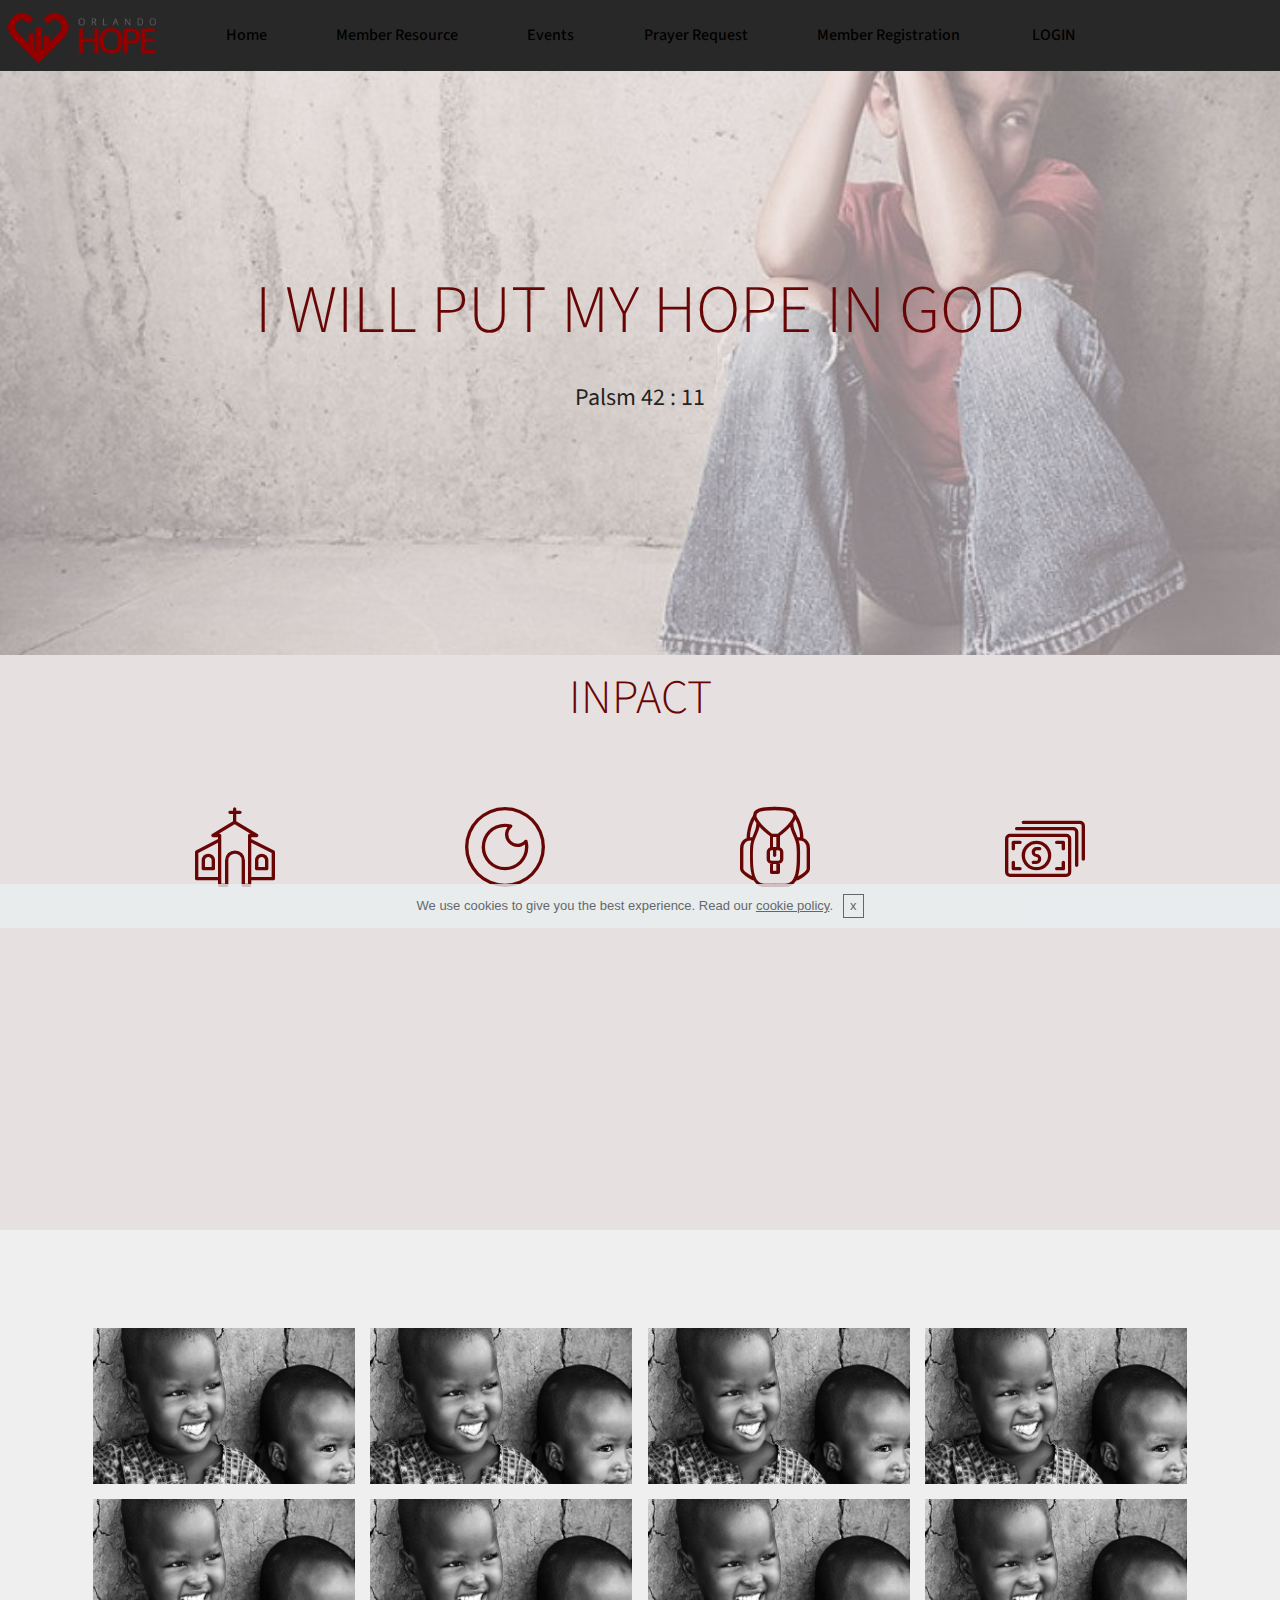
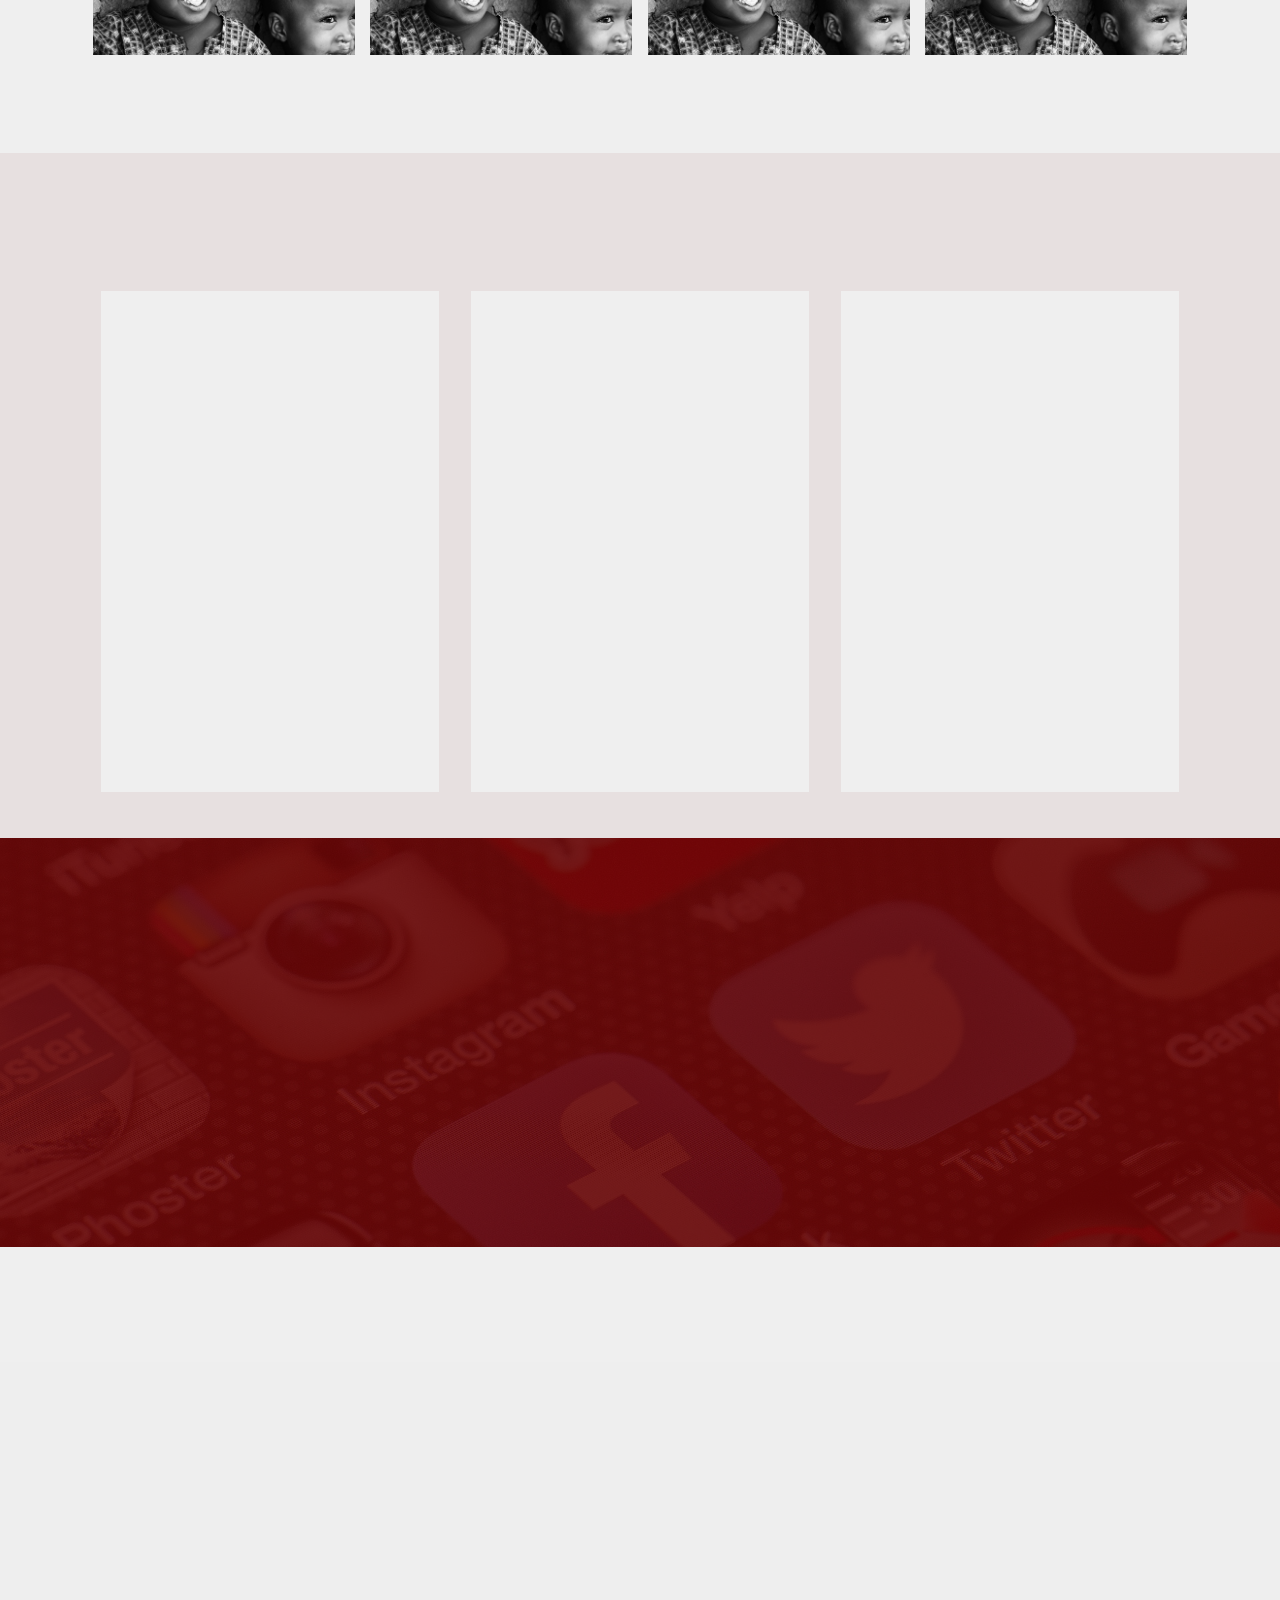
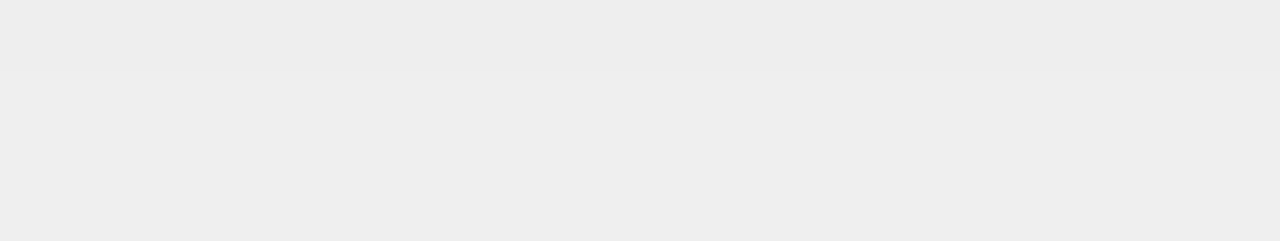
<file: index.html>
<!DOCTYPE html>
<html >
<head>
  <!-- Site made with Mobirise Website Builder v4.8.1, https://mobirise.com -->
  <meta charset="UTF-8">
  <meta http-equiv="X-UA-Compatible" content="IE=edge">
  <meta name="generator" content="Mobirise v4.8.1, mobirise.com">
  <meta name="viewport" content="width=device-width, initial-scale=1, minimum-scale=1">
  <link rel="shortcut icon" href="assets/images/fevicol-128x106.png" type="image/x-icon">
  <meta name="description" content="">
  <title>Home</title>
  <link rel="stylesheet" href="assets/icons-mind/style.css">
  <link rel="stylesheet" href="assets/icon54-v2/style.css">
  <link rel="stylesheet" href="assets/icon54/style.css">
  <link rel="stylesheet" href="assets/web/assets/mobirise-icons/mobirise-icons.css">
  <link rel="stylesheet" href="assets/tether/tether.min.css">
  <link rel="stylesheet" href="assets/soundcloud-plugin/style.css">
  <link rel="stylesheet" href="assets/bootstrap/css/bootstrap.min.css">
  <link rel="stylesheet" href="assets/bootstrap/css/bootstrap-grid.min.css">
  <link rel="stylesheet" href="assets/bootstrap/css/bootstrap-reboot.min.css">
  <link rel="stylesheet" href="assets/socicon/css/styles.css">
  <link rel="stylesheet" href="assets/dropdown/css/style.css">
  <link rel="stylesheet" href="assets/animatecss/animate.min.css">
  <link rel="stylesheet" href="assets/gdpr-plugin/gdpr-styles.css">
  <link rel="stylesheet" href="assets/snow-plugins/style.css">
  <link rel="stylesheet" href="assets/theme/css/style.css">
  <link rel="stylesheet" href="assets/gallery/style.css">
  <link rel="stylesheet" href="assets/mobirise/css/mbr-additional.css" type="text/css">
  
  
  
</head>
<body>
  <section class="menu cid-r1WpinBqzL" once="menu" id="menu2-4n">

    

    <nav class="navbar navbar-dropdown align-items-center navbar-fixed-top navbar-toggleable-sm">
        <button class="navbar-toggler navbar-toggler-right" type="button" data-toggle="collapse" data-target="#navbarSupportedContent" aria-controls="navbarSupportedContent" aria-expanded="false" aria-label="Toggle navigation">
            <div class="hamburger">
                <span></span>
                <span></span>
                <span></span>
                <span></span>
            </div>
        </button>
        <div class="menu-logo">
            <div class="navbar-brand">
                <span class="navbar-logo">
                    <a href="index.html">
                        <img src="assets/images/untitled-1-480x180.png" alt="Mobirise" title="" style="height: 3.8rem;">
                    </a>
                </span>
                
            </div>
        </div>
        <div class="collapse navbar-collapse" id="navbarSupportedContent">
            <ul class="navbar-nav nav-dropdown nav-right" data-app-modern-menu="true"><li class="nav-item">
                    <a class="nav-link link text-black display-4" href="index.html">
                        Home</a>
                </li><li class="nav-item"><a class="nav-link link text-black display-4" href="page10.html">Member Resource</a></li>
                <li class="nav-item">
                    <a class="nav-link link text-black display-4" href="page2.html">Events</a>
                </li><li class="nav-item"><a class="nav-link link text-black display-4" href="page3.html">Prayer Request</a></li><li class="nav-item"><a class="nav-link link text-black display-4" href="page9.html#header15-6e">Member Registration&nbsp;</a></li><li class="nav-item"><a class="nav-link link text-black display-4" href="page4.html">LOGIN&nbsp;</a></li></ul>
            
        </div>
    </nav>
</section>

<section class="engine"><a href="https://mobiri.se/x">free css templates</a></section><section class="header1 cid-r1WoUeQzo6" id="header1-4f">

    

    <div class="mbr-overlay" style="opacity: 0.6; background-color: rgb(231, 224, 224);">
    </div>

    <div class="container">
        <div class="row justify-content-md-center">
            <div class="mbr-white col-md-10">
                
                <h3 class="mbr-section-subtitle align-center mbr-light pb-3 mbr-fonts-style display-1"><br><br>I WILL PUT MY HOPE IN GOD</h3>
                <p class="mbr-text align-center pb-3 mbr-fonts-style display-5">Palsm 42 : 11<br><br><br><br></p>
                
            </div>
        </div>
    </div>

</section>

<section class="counters1 counters cid-r1Wp09Oq3a" id="counters1-4j">

    

    

    <div class="container">
        <h2 class="mbr-section-title pb-3 align-center mbr-fonts-style display-2">INPACT</h2>
        

        <div class="container pt-4 mt-2">
            <div class="media-container-row">
                <div class="card p-3 align-center col-12 col-md-6 col-lg-3">
                    <div class="panel-item p-3">
                        <div class="card-img pb-3">
                            <span class="mbr-iconfont icon54-v2-church-1" style="color: rgb(104, 6, 6);"></span>
                        </div>

                        <div class="card-text">
                            <h3 class="count pt-3 pb-3 mbr-fonts-style display-2">
                                  1000</h3>
                            <h4 class="mbr-content-title mbr-bold mbr-fonts-style display-7">MESSAGES DELIVERED</h4>
                            <p class="mbr-content-text mbr-fonts-style display-7">
                                Mobirise give you the freedom to develop as many websites as you like given the fact that it is desktop app. Mobirise is the perfect gide.
                            </p>
                        </div>
                    </div>
                </div>


                <div class="card p-3 align-center col-12 col-md-6 col-lg-3">
                    <div class="panel-item p-3">
                        <div class="card-img pb-3">
                            <span class="mbr-iconfont icon54-v1-foodspotting" style="font-size: 80px; color: rgb(104, 6, 6);"></span>
                        </div>
                        <div class="card-text">
                            <h3 class="count pt-3 pb-3 mbr-fonts-style display-2">
                                  20000
                            </h3>
                            <h4 class="mbr-content-title mbr-bold mbr-fonts-style display-7">FOOD SERVED</h4>
                            <p class="mbr-content-text mbr-fonts-style display-7">
                                    Choose from the large selection of latest pre-made blocks - jumbotrons, hero images, parallax scrolling, video backgrounds,nnjjn yag</p>
                        </div>
                    </div>
                </div>

                <div class="card p-3 align-center col-12 col-md-6 col-lg-3">
                    <div class="panel-item p-3">
                        <div class="card-img pb-3">
                            <span class="mbr-iconfont icon54-v1-camp-bag" style="color: rgb(104, 6, 6); font-size: 80px;"></span>
                        </div>
                        <div class="card-text">
                            <h3 class="count pt-3 pb-3 mbr-fonts-style display-2">
                                  3000
                            </h3>
                            <h4 class="mbr-content-title mbr-bold mbr-fonts-style display-7">
                                BAGS DONATED</h4>
                            <p class="mbr-content-text mbr-fonts-style display-7">
                                    One of Bootstrap's big point is responsiveness and obirise male effective use of this by genereating highly responsive website for you.
                            </p>
                        </div>
                    </div>
                </div>


                <div class="card p-3 align-center col-12 col-md-6 col-lg-3">
                    <div class="panel-item p-3">
                        <div class="card-img pb-3">
                            <span class="mbr-iconfont mbri-cash" style="font-size: 80px; color: rgb(104, 6, 6);"></span>
                        </div>

                        <div class="card-texts">
                             <h3 class="count pt-3 pb-3 mbr-fonts-style display-2">
                                  400000
                            </h3>
                            <h4 class="mbr-content-title mbr-bold mbr-fonts-style display-7">
                                DOLLERS SPENT</h4>
                            <p class="mbr-content-text mbr-fonts-style display-7">
                                    Google has a highly exhaustive list of fonts compiled into its web font platform and Mobirise make it easy for you to use them on your</p>
                        </div>
                    </div>
                </div>
            </div>
        </div>
   </div>
</section>

<section class="mbr-gallery mbr-slider-carousel cid-r1Wp8dncji" id="gallery1-4l">

    

    <div class="container">
        <div><!-- Filter --><!-- Gallery --><div class="mbr-gallery-row"><div class="mbr-gallery-layout-default"><div><div><div class="mbr-gallery-item mbr-gallery-item--p1" data-video-url="false" data-tags="Awesome"><div href="#lb-gallery1-4l" data-slide-to="0" data-toggle="modal"><img src="assets/images/3-600x450-539x320-539x320.png" alt="" title=""><span class="icon-focus"></span></div></div><div class="mbr-gallery-item mbr-gallery-item--p1" data-video-url="false" data-tags="Awesome"><div href="#lb-gallery1-4l" data-slide-to="1" data-toggle="modal"><img src="assets/images/3-600x450-539x320-539x320.png" alt="" title=""><span class="icon-focus"></span></div></div><div class="mbr-gallery-item mbr-gallery-item--p1" data-video-url="false" data-tags="Awesome"><div href="#lb-gallery1-4l" data-slide-to="2" data-toggle="modal"><img src="assets/images/3-600x450-539x320-539x320.png" alt="" title=""><span class="icon-focus"></span></div></div><div class="mbr-gallery-item mbr-gallery-item--p1" data-video-url="false" data-tags="Awesome"><div href="#lb-gallery1-4l" data-slide-to="3" data-toggle="modal"><img src="assets/images/3-600x450-539x320-539x320.png" alt="" title=""><span class="icon-focus"></span></div></div><div class="mbr-gallery-item mbr-gallery-item--p1" data-video-url="false" data-tags="Awesome"><div href="#lb-gallery1-4l" data-slide-to="4" data-toggle="modal"><img src="assets/images/3-600x450-539x320-539x320.png" alt="" title=""><span class="icon-focus"></span></div></div><div class="mbr-gallery-item mbr-gallery-item--p1" data-video-url="false" data-tags="Awesome"><div href="#lb-gallery1-4l" data-slide-to="5" data-toggle="modal"><img src="assets/images/3-600x450-539x320-539x320.png" alt="" title=""><span class="icon-focus"></span></div></div><div class="mbr-gallery-item mbr-gallery-item--p1" data-video-url="false" data-tags="Awesome"><div href="#lb-gallery1-4l" data-slide-to="6" data-toggle="modal"><img src="assets/images/3-600x450-539x320-539x320.png" alt="" title=""><span class="icon-focus"></span></div></div><div class="mbr-gallery-item mbr-gallery-item--p1" data-video-url="false" data-tags="Awesome"><div href="#lb-gallery1-4l" data-slide-to="7" data-toggle="modal"><img src="assets/images/3-600x450-539x320-539x320.png" alt="" title=""><span class="icon-focus"></span></div></div></div></div><div class="clearfix"></div></div></div><!-- Lightbox --><div data-app-prevent-settings="" class="mbr-slider modal fade carousel slide" tabindex="-1" data-keyboard="true" data-interval="false" id="lb-gallery1-4l"><div class="modal-dialog"><div class="modal-content"><div class="modal-body"><div class="carousel-inner"><div class="carousel-item active"><img src="assets/images/3-600x450-539x320.png" alt="" title=""></div><div class="carousel-item"><img src="assets/images/3-600x450-539x320.png" alt="" title=""></div><div class="carousel-item"><img src="assets/images/3-600x450-539x320.png" alt="" title=""></div><div class="carousel-item"><img src="assets/images/3-600x450-539x320.png" alt="" title=""></div><div class="carousel-item"><img src="assets/images/3-600x450-539x320.png" alt="" title=""></div><div class="carousel-item"><img src="assets/images/3-600x450-539x320.png" alt="" title=""></div><div class="carousel-item"><img src="assets/images/3-600x450-539x320.png" alt="" title=""></div><div class="carousel-item"><img src="assets/images/3-600x450-539x320.png" alt="" title=""></div></div><a class="carousel-control carousel-control-prev" role="button" data-slide="prev" href="#lb-gallery1-4l"><span class="mbri-left mbr-iconfont" aria-hidden="true"></span><span class="sr-only">Previous</span></a><a class="carousel-control carousel-control-next" role="button" data-slide="next" href="#lb-gallery1-4l"><span class="mbri-right mbr-iconfont" aria-hidden="true"></span><span class="sr-only">Next</span></a><a class="close" href="#" role="button" data-dismiss="modal"><span class="sr-only">Close</span></a></div></div></div></div></div>
    </div>

</section>

<section class="mbr-section content4 cid-r1WoXB6XEn" id="content4-4h">

    

    <div class="container">
        <div class="media-container-row">
            <div class="title col-12 col-md-8">
                <h2 class="align-center pb-3 mbr-fonts-style display-5">EVENTS&nbsp;</h2>
                <h3 class="mbr-section-subtitle align-center mbr-light mbr-fonts-style display-7">For the month of September, 2018&nbsp;</h3>
                
            </div>
        </div>
    </div>
</section>

<section class="features3 cid-r1WoYWHXJo" id="features3-4i">

    

    
    <div class="container">
        <div class="media-container-row">
            <div class="card p-3 col-12 col-md-6 col-lg-4">
                <div class="card-wrapper">
                    <div class="card-img">
                        <img src="assets/images/new-event-3-676x451.png" alt="Orlando_Hope_Event_2" title="Hope_orlando_Wednesday_Prayer">
                    </div>
                    <div class="card-box">
                        
                        <p class="mbr-text mbr-fonts-style display-7"><strong>Date </strong>&nbsp;: Every Wednesday<br><strong>Time</strong> : 9.00 am -1:00 pm<br><strong>Venue</strong> : Calvary Church, Winter Park<br><strong>Transport</strong> : From Downtown Orlando<br><strong>Resource</strong> : Breakfast, Hot Lunch&nbsp;<br></p>
                    </div>
                    <div class="mbr-section-btn text-center"><a href="page5.html" class="btn btn-primary display-4">
                            Learn More
                        </a></div>
                </div>
            </div>

            <div class="card p-3 col-12 col-md-6 col-lg-4">
                <div class="card-wrapper">
                    <div class="card-img">
                        <img src="assets/images/new-event-2-676x451.png" alt="Orlando_HopeEvent_1" title="Sunday Prayer Service">
                    </div>
                    <div class="card-box">
                        
                        <p class="mbr-text mbr-fonts-style display-7"><strong>Date</strong> : Every Sunday<br><strong>Time</strong> : 9.00 am - 2:00 pm<br><strong>Venue</strong> : Calvary Church, Winter Park
<br><strong>Transport</strong> : From Downtown Orlando
<br><strong>Resource</strong> : Breakfast, Hot Lunch &amp; Cloths<br>
                        </p>
                    </div>
                    <div class="mbr-section-btn text-center"><a href="page6.html" class="btn btn-primary display-4">
                            Learn More
                        </a></div>
                </div>
            </div>

            <div class="card p-3 col-12 col-md-6 col-lg-4">
                <div class="card-wrapper">
                    <div class="card-img">
                        <img src="assets/images/new-event-friendsday-1-676x451.png" alt="Orlando_hope_event_3" title="Orlando_hope_event_3">
                    </div>
                    <div class="card-box">
                        
                        <p class="mbr-text mbr-fonts-style display-7"><strong>Date</strong> : &nbsp;9th September<br><strong>Time</strong> : 9.30 am - 2:00 pm&nbsp;<br><strong>Venue </strong>: Calvary Church, Winter Park 
<br><strong>Transport</strong> : No<br><strong>Resource</strong> : Lunch<br>
                        </p>
                    </div>
                    <div class="mbr-section-btn text-center"><a href="page4.html" class="btn btn-primary display-4">
                            Learn More
                        </a></div>
                </div>
            </div>

            
        </div>
    </div>
</section>

<section class="header12 cid-r1Y000s4im" id="header12-5q">

    

    <div class="mbr-overlay" style="opacity: 0.9; background-color: rgb(104, 6, 6);">
    </div>

    <div class="container  ">
            <div class="media-container">
                <div class="col-md-12 align-center">
                    <h1 class="mbr-section-title pb-3 mbr-white mbr-bold mbr-fonts-style display-5">
                        MOBILE APP</h1>
                    
                    

                    <div class="icons-media-container mbr-white">
                        <div class="card col-12 col-md-6">
                            <div class="icon-block">
                            <a href="https://play.google.com/store/apps" target="_blank">
                                <span class="mbr-iconfont imind-android" style="color: rgb(231, 224, 224);"></span>
                            </a>
                            </div>
                            <h5 class="mbr-fonts-style display-5">DownLoad<br>"HopeOrlando" Phone App&nbsp;<br>Google Play Store</h5>
                        </div>

                        <div class="card col-12 col-md-6">
                            <div class="icon-block">
                                <a href="https://mobirise.com/">
                                    <span class="mbr-iconfont mbri-apple" style="color: rgb(231, 224, 224);"></span>
                                </a>
                            </div>
                            <h5 class="mbr-fonts-style display-5">Download<br>"HopeOrlando" Phone App 
<div>Apple AppStore</div></h5>
                        </div>

                        

                        
                    </div>
                </div>
            </div>
    </div>

    
</section>

<section class="cid-r1Wp2KXRyH" id="social-buttons1-4k">
    
    

    

    <div class="container">
        <div class="media-container-row">
            <div class="col-md-8 align-center">
                <h2 class="pb-3 mbr-section-title mbr-fonts-style display-7">
                    SHARE THIS PAGE!
                </h2>
                <div>
                    <div class="mbr-social-likes" data-counters="false">
                        <span class="btn btn-social facebook mx-2" title="Share link on Facebook">
                            <i class="socicon socicon-facebook"></i>
                        </span>
                        <span class="btn btn-social twitter mx-2" title="Share link on Twitter">
                            <i class="socicon socicon-twitter"></i>
                        </span>
                        <span class="btn btn-social plusone mx-2" title="Share link on Google+">
                            <i class="socicon socicon-googleplus"></i>
                        </span>
                        
                        
                    </div>
                </div>
            </div>
        </div>
    </div>
</section>

<section class="footer3 cid-r1WpeMHVre" id="footer3-4m">

    

    

    <div class="container">
        <div class="media-container-row content">
            <div class="col-md-2 col-sm-4">
                <div class="mb-3 img-logo">
                    <a href="https://mobirise.com/">
                         <img src="assets/images/fullcolor-transparent-1-192x199.png" alt="Mobirise" title="">
                    </a>
                </div>
                <p class="mbr-fonts-style foot-logo display-7">Sponsored by<br><a href="https://orlandocalvary.org" target="_blank">CALVARY MINISTRIES</a></p>
            </div>
            <div class="col-md-3 col-sm-4">
                <p class="mb-4 mbr-fonts-style foot-title display-7">GET INVOLVED</p>
                <p class="mbr-text mbr-links-column mbr-fonts-style display-7"><a href="page1.html">VOLUNTEER Opportunities</a><br><a href="page7.html">SPONSOR &amp; DONOR Opportunities</a>&nbsp;<br>PARTNER Opportunities<br>STAFF Opportunities<br><a href="index.html#header12-5q">App Down Load</a><br></p>
            </div>
            <div class="col-md-3 col-sm-4">
                <p class="mb-4 mbr-fonts-style foot-title display-7">INFORMATION</p>
                <p class="mbr-text mbr-fonts-style mbr-links-column display-7">
                    <a href="#" class="text-black">B</a>LOG<br>Event Calendar<br>Galary<br>Site Map<br>CONTACT INFO</p>
            </div>
            <div class="col-md-4 col-sm-12">
                <p class="mb-4 mbr-fonts-style foot-title display-7">
                    SUBSCRIBE
                </p>
                <p class="mbr-text form-text mbr-fonts-style display-7">
                    Get Reqular Updates on Orlando Hope</p>
                <div class="media-container-column" data-form-type="formoid">
                    <div data-form-alert="" hidden="" class="align-center">
                        Thanks for filling out the form!
                    </div>

                    <form class="form-inline" action="https://mobirise.com/" method="post" data-form-title="Mobirise Form">
                        <input type="hidden" value="4EZSI3rMu8jrm2nHD/nP5hEsVNWuAJbGFEGo6OQx4Czu3nGebQ/B4GKWB5Kb0ulwDlRnvOJP937ZVgvqjKp12ibSGZQMui9u8W0Cqp3eXYUkDMjRyTbWNjOEzLnie12y" data-form-email="true">
                        <div class="form-group">
                            <input type="email" class="form-control input-sm input-inverse my-2" name="email" required="" data-form-field="Email" placeholder="Email" id="email-footer3-4m">
                        </div>
                        <div class="input-group-btn m-2">
                            <button href="" class="btn btn-primary display-4" type="submit" role="button">Subscribe</button>
                        </div>
                    <span class="gdpr-block "><label><input type="checkbox" name="gdpr" id="gdpr-footer3-4m" required="">By continiung you agree to our <a href="terms.html">Terms of Service</a> and <a href="policy.html">Privacy Policy</a>.</label></span></form>
                </div>

            </div>
        </div>
        
    </div>
</section>

<section once="" class="cid-r1WoV2kJOw" id="footer7-4g">

    

    

    <div class="container">
        <div class="media-container-row align-center mbr-white">
            <div class="row row-links">
                <ul class="foot-menu">
                    
                    
                    
                    
                    
                <li class="foot-menu-item mbr-fonts-style display-7"><a class="mbr-bold text-secondary" href="#" target="_blank">Terms &amp; Condition of use</a></li><li class="foot-menu-item mbr-fonts-style display-7"><a class="mbr-bold text-secondary" href="#" target="_blank">Cookie Policy</a></li><li class="foot-menu-item mbr-fonts-style display-7"><a class="mbr-bold text-secondary" href="#" target="_blank">Volunteer Log in</a></li><li class="foot-menu-item mbr-fonts-style display-7"><a class="mbr-bold text-secondary" href="#" target="_blank">Staff Log in</a>&nbsp;</li><li class="foot-menu-item mbr-fonts-style display-7"><p><a class="mbr-bold text-secondary" href="#" target="_blank">Partner Log in</a></p></li></ul>
            </div>
            <div class="row social-row">
                <div class="social-list align-right pb-2">
                    
                    
                    
                    
                    
                    
                <div class="soc-item">
                        <a href="https://twitter.com/mobirise" target="_blank">
                            <span class="mbr-iconfont mbr-iconfont-social socicon-twitter socicon" style="color: rgb(104, 6, 6);"></span>
                        </a>
                    </div><div class="soc-item">
                        <a href="https://www.facebook.com/pages/Mobirise/1616226671953247" target="_blank">
                            <span class="mbr-iconfont mbr-iconfont-social socicon-facebook socicon" style="color: rgb(104, 6, 6);"></span>
                        </a>
                    </div><div class="soc-item">
                        <a href="https://www.youtube.com/c/mobirise" target="_blank">
                            <span class="mbr-iconfont mbr-iconfont-social socicon-youtube socicon" style="color: rgb(104, 6, 6);"></span>
                        </a>
                    </div><div class="soc-item">
                        <a href="https://instagram.com/mobirise" target="_blank">
                            <span class="mbr-iconfont mbr-iconfont-social socicon-instagram socicon" style="color: rgb(104, 6, 6);"></span>
                        </a>
                    </div><div class="soc-item">
                        <a href="https://plus.google.com/u/0/+Mobirise" target="_blank">
                            <span class="mbr-iconfont mbr-iconfont-social socicon-googleplus socicon" style="color: rgb(104, 6, 6);"></span>
                        </a>
                    </div></div>
            </div>
            <div class="row row-copirayt">
                <p class="mbr-text mb-0 mbr-fonts-style mbr-white align-center display-7">
                    © Copyright 2018 Orlando Hope - All Rights Reserved
                </p>
            </div>
        </div>
    </div>
</section>


  <script src="assets/web/assets/jquery/jquery.min.js"></script>
  <script src="assets/popper/popper.min.js"></script>
  <script src="assets/tether/tether.min.js"></script>
  <script src="assets/bootstrap/js/bootstrap.min.js"></script>
  <script src="assets/dropdown/js/script.min.js"></script>
  <script src="assets/touchswipe/jquery.touch-swipe.min.js"></script>
  <script src="assets/smoothscroll/smooth-scroll.js"></script>
  <script src="assets/masonry/masonry.pkgd.min.js"></script>
  <script src="assets/imagesloaded/imagesloaded.pkgd.min.js"></script>
  <script src="assets/bootstrapcarouselswipe/bootstrap-carousel-swipe.js"></script>
  <script src="assets/viewportchecker/jquery.viewportchecker.js"></script>
  <script src="assets/vimeoplayer/jquery.mb.vimeo_player.js"></script>
  <script src="assets/cookies-alert-plugin/cookies-alert-core.js"></script>
  <script src="assets/cookies-alert-plugin/cookies-alert-script.js"></script>
  <script src="assets/sociallikes/social-likes.js"></script>
  <script src="assets/snow-plugins/schnee.js"></script>
  <script src="assets/theme/js/script.js"></script>
  <script src="assets/slidervideo/script.js"></script>
  <script src="assets/gallery/player.min.js"></script>
  <script src="assets/gallery/script.js"></script>
  <script src="assets/formoid/formoid.min.js"></script>
  
  
 <div id="scrollToTop" class="scrollToTop mbr-arrow-up"><a style="text-align: center;"><i></i></a></div>
    <input name="animation" type="hidden">
  <input name="cookieData" type="hidden" data-cookie-text="We use cookies to give you the best experience. Read our <a href='privacy.html'>cookie policy</a>.">
  </body>
</html>
</file>
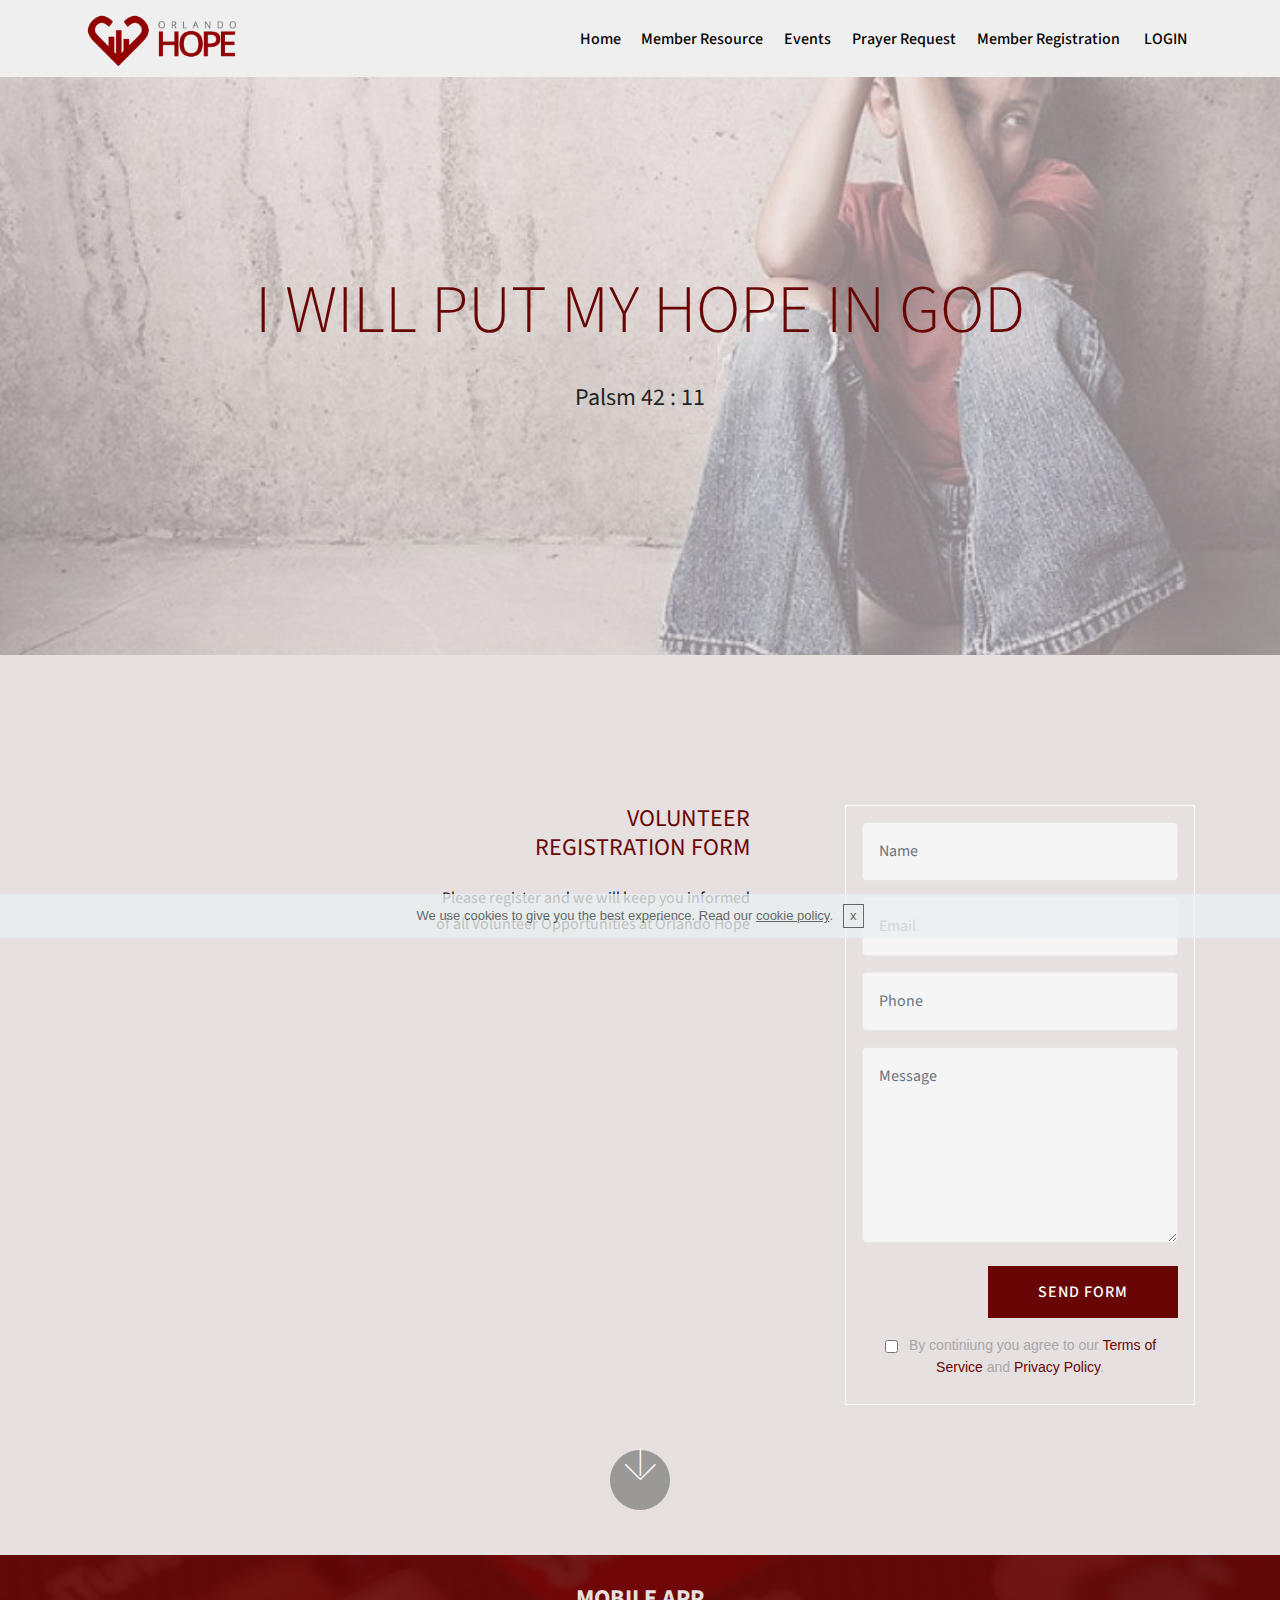
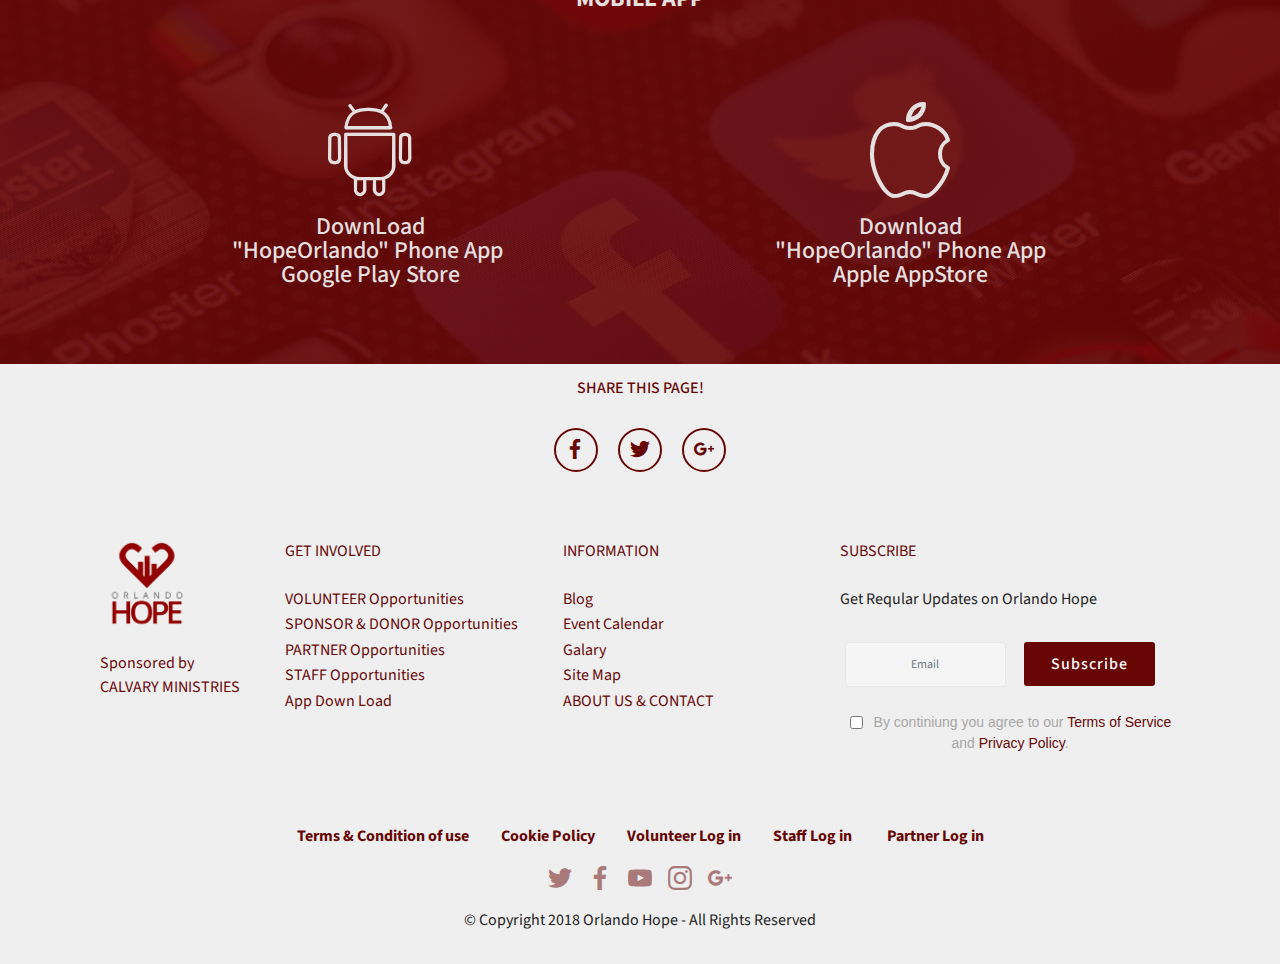
<file: page10.html>
<!DOCTYPE html>
<html >
<head>
  <!-- Site made with Mobirise Website Builder v4.8.1, https://mobirise.com -->
  <meta charset="UTF-8">
  <meta http-equiv="X-UA-Compatible" content="IE=edge">
  <meta name="generator" content="Mobirise v4.8.1, mobirise.com">
  <meta name="viewport" content="width=device-width, initial-scale=1, minimum-scale=1">
  <link rel="shortcut icon" href="assets/images/fevicol-128x106.png" type="image/x-icon">
  <meta name="description" content="">
  <title>Member Resources</title>
  <link rel="stylesheet" href="assets/icons-mind/style.css">
  <link rel="stylesheet" href="assets/web/assets/mobirise-icons/mobirise-icons.css">
  <link rel="stylesheet" href="assets/tether/tether.min.css">
  <link rel="stylesheet" href="assets/soundcloud-plugin/style.css">
  <link rel="stylesheet" href="assets/bootstrap/css/bootstrap.min.css">
  <link rel="stylesheet" href="assets/bootstrap/css/bootstrap-grid.min.css">
  <link rel="stylesheet" href="assets/bootstrap/css/bootstrap-reboot.min.css">
  <link rel="stylesheet" href="assets/socicon/css/styles.css">
  <link rel="stylesheet" href="assets/gdpr-plugin/gdpr-styles.css">
  <link rel="stylesheet" href="assets/dropdown/css/style.css">
  <link rel="stylesheet" href="assets/snow-plugins/style.css">
  <link rel="stylesheet" href="assets/theme/css/style.css">
  <link rel="stylesheet" href="assets/mobirise/css/mbr-additional.css" type="text/css">
  
  
  
</head>
<body>
  <section class="menu cid-r1Ymr8g83w" once="menu" id="menu2-6m">

    

    <nav class="navbar navbar-dropdown align-items-center navbar-fixed-top navbar-toggleable-sm">
        <button class="navbar-toggler navbar-toggler-right" type="button" data-toggle="collapse" data-target="#navbarSupportedContent" aria-controls="navbarSupportedContent" aria-expanded="false" aria-label="Toggle navigation">
            <div class="hamburger">
                <span></span>
                <span></span>
                <span></span>
                <span></span>
            </div>
        </button>
        <div class="menu-logo">
            <div class="navbar-brand">
                <span class="navbar-logo">
                    <a href="index.html">
                        <img src="assets/images/untitled-1-480x180.png" alt="Mobirise" title="" style="height: 3.8rem;">
                    </a>
                </span>
                
            </div>
        </div>
        <div class="collapse navbar-collapse" id="navbarSupportedContent">
            <ul class="navbar-nav nav-dropdown nav-right" data-app-modern-menu="true"><li class="nav-item">
                    <a class="nav-link link text-black display-4" href="index.html">
                        Home</a>
                </li><li class="nav-item"><a class="nav-link link text-black display-4" href="page10.html">Member Resource</a></li>
                <li class="nav-item">
                    <a class="nav-link link text-black display-4" href="page2.html">Events</a>
                </li><li class="nav-item"><a class="nav-link link text-black display-4" href="page3.html">Prayer Request</a></li><li class="nav-item"><a class="nav-link link text-black display-4" href="page9.html#header15-6e">Member Registration&nbsp;</a></li><li class="nav-item"><a class="nav-link link text-black display-4" href="https://orlandohope.od2.vtiger.com" target="_blank">LOGIN&nbsp;</a></li></ul>
            
        </div>
    </nav>
</section>

<section class="engine"><a href="https://mobiri.se/p">site templates free download</a></section><section class="header1 cid-r1YmrbKRT9" id="header1-6n">

    

    <div class="mbr-overlay" style="opacity: 0.6; background-color: rgb(231, 224, 224);">
    </div>

    <div class="container">
        <div class="row justify-content-md-center">
            <div class="mbr-white col-md-10">
                
                <h3 class="mbr-section-subtitle align-center mbr-light pb-3 mbr-fonts-style display-1"><br><br>I WILL PUT MY HOPE IN GOD</h3>
                <p class="mbr-text align-center pb-3 mbr-fonts-style display-5">Palsm 42 : 11<br><br><br><br></p>
                
            </div>
        </div>
    </div>

</section>

<section class="cid-r1Ymrq673H mbr-fullscreen" id="header15-6s">

    

    

    <div class="container align-right">
<div class="row">
    <div class="mbr-white col-lg-8 col-md-7 content-container">
        <h1 class="mbr-section-title mbr-bold pb-3 mbr-fonts-style display-5"><span style="font-weight: normal;">
            VOLUNTEER</span><br><span style="font-weight: normal;">REGISTRATION FORM</span></h1>
        <p class="mbr-text pb-3 mbr-fonts-style display-7">Please register and we will keep you informed<br>of all Volunteer Opportunities at Orlando Hope</p>
    </div>
    <div class="col-lg-4 col-md-5">
    <div class="form-container">
        <div class="media-container-column" data-form-type="formoid">
            <div data-form-alert="" hidden="" class="align-center">Thanks for filling out the form!</div>
            <form class="mbr-form" action="https://mobirise.com/" method="post" data-form-title="Mobirise Form"><input type="hidden" name="email" data-form-email="true" value="kfMYRMvKIS6jkFjzMoikgOQtdJ4vtBJVAjcsGbJbCNr8tzPXfbpYXt0UZiWkisNrCrVDKNtMSrW6XFQZ8GxYFiWiVAgRv5UnEbCT1hZH7IYTtribuQzBU5G+qxh4mcFt" data-form-field="Email">
                <div data-for="name">
                    <div class="form-group">
                        <input type="text" class="form-control px-3" name="name" data-form-field="Name" placeholder="Name" required="" id="name-header15-6s">
                    </div>
                </div>
                <div data-for="email">
                    <div class="form-group">
                        <input type="email" class="form-control px-3" name="email" data-form-field="Email" placeholder="Email" required="" id="email-header15-6s">
                    </div>
                </div>
                <div data-for="phone">
                    <div class="form-group">
                        <input type="tel" class="form-control px-3" name="phone" data-form-field="Phone" placeholder="Phone" id="phone-header15-6s">
                    </div>
                </div>
                <div class="form-group" data-for="message">
                    <textarea type="text" class="form-control px-3" name="message" rows="7" placeholder="Message" data-form-field="Message" id="message-header15-6s"></textarea>
                </div>
                <span class="input-group-btn">
                    <button href="" type="submit" class="btn btn-secondary btn-form display-4">SEND FORM</button>
                </span>
            <span class="gdpr-block "><label><input type="checkbox" name="gdpr" id="gdpr-header15-6s" required="">By continiung you agree to our <a href="terms.html">Terms of Service</a> and <a href="policy.html">Privacy Policy</a>.</label></span></form>
        </div>
    </div>
    </div>
</div>
    </div>
    <div class="mbr-arrow hidden-sm-down" aria-hidden="true">
        <a href="#next">
            <i class="mbri-down mbr-iconfont"></i>
        </a>
    </div>
</section>

<section class="header12 cid-r22vUGDvdd" id="header12-7n">

    

    <div class="mbr-overlay" style="opacity: 0.9; background-color: rgb(104, 6, 6);">
    </div>

    <div class="container  ">
            <div class="media-container">
                <div class="col-md-12 align-center">
                    <h1 class="mbr-section-title pb-3 mbr-white mbr-bold mbr-fonts-style display-5">
                        MOBILE APP</h1>
                    
                    

                    <div class="icons-media-container mbr-white">
                        <div class="card col-12 col-md-6">
                            <div class="icon-block">
                            <a href="https://play.google.com/store/apps" target="_blank">
                                <span class="mbr-iconfont imind-android" style="color: rgb(231, 224, 224);"></span>
                            </a>
                            </div>
                            <h5 class="mbr-fonts-style display-5">DownLoad<br>"HopeOrlando" Phone App&nbsp;<br>Google Play Store</h5>
                        </div>

                        <div class="card col-12 col-md-6">
                            <div class="icon-block">
                                <a href="https://mobirise.com/">
                                    <span class="mbr-iconfont mbri-apple" style="color: rgb(231, 224, 224);"></span>
                                </a>
                            </div>
                            <h5 class="mbr-fonts-style display-5">Download<br>"HopeOrlando" Phone App 
<div>Apple AppStore</div></h5>
                        </div>

                        

                        
                    </div>
                </div>
            </div>
    </div>

    
</section>

<section class="cid-r1YmrKqlE5" id="social-buttons1-6x">
    
    

    

    <div class="container">
        <div class="media-container-row">
            <div class="col-md-8 align-center">
                <h2 class="pb-3 mbr-section-title mbr-fonts-style display-7">
                    SHARE THIS PAGE!
                </h2>
                <div>
                    <div class="mbr-social-likes" data-counters="false">
                        <span class="btn btn-social facebook mx-2" title="Share link on Facebook">
                            <i class="socicon socicon-facebook"></i>
                        </span>
                        <span class="btn btn-social twitter mx-2" title="Share link on Twitter">
                            <i class="socicon socicon-twitter"></i>
                        </span>
                        <span class="btn btn-social plusone mx-2" title="Share link on Google+">
                            <i class="socicon socicon-googleplus"></i>
                        </span>
                        
                        
                    </div>
                </div>
            </div>
        </div>
    </div>
</section>

<section class="footer3 cid-r2l75lVuZm" id="footer3-80">

    

    

    <div class="container">
        <div class="media-container-row content">
            <div class="col-md-2 col-sm-4">
                <div class="mb-3 img-logo">
                    <a href="index.html">
                         <img src="assets/images/fullcolor-transparent-1-192x199.png" alt="Mobirise" title="">
                    </a>
                </div>
                <p class="mbr-fonts-style foot-logo display-7"><a href="https://orlandocalvary.org" target="_blank">Sponsored by</a><br><a href="https://orlandocalvary.org" target="_blank">CALVARY MINISTRIES</a></p>
            </div>
            <div class="col-md-3 col-sm-4">
                <p class="mb-4 mbr-fonts-style foot-title display-7">GET INVOLVED</p>
                <p class="mbr-text mbr-links-column mbr-fonts-style display-7"><a href="page1.html">VOLUNTEER Opportunities</a><br><a href="page7.html">SPONSOR &amp; DONOR Opportunities</a>&nbsp;<br><a href="page8.html">PARTNER Opportunities</a><br><a href="page11.html">STAFF Opportunities</a><br><a href="index.html#header12-5q">App Down Load</a><br></p>
            </div>
            <div class="col-md-3 col-sm-4">
                <p class="mb-4 mbr-fonts-style foot-title display-7">INFORMATION</p>
                <p class="mbr-text mbr-fonts-style mbr-links-column display-7">
                    <a href="https://blog.orlandohope.com" class="text-primary">Blog</a><br><a href="page14.html">Event Calendar</a><br><a href="https://galary.orlandohope.com">Galary</a><br><a href="https://sitemap.orlandohope.com">Site Map</a><br><a href="page16.html">ABOUT US &amp; CONTACT</a></p>
            </div>
            <div class="col-md-4 col-sm-12">
                <p class="mb-4 mbr-fonts-style foot-title display-7">
                    SUBSCRIBE
                </p>
                <p class="mbr-text form-text mbr-fonts-style display-7">
                    Get Reqular Updates on Orlando Hope</p>
                <div class="media-container-column" data-form-type="formoid">
                    <div data-form-alert="" hidden="" class="align-center">
                        Thanks for filling out the form!
                    </div>

                    <form class="form-inline" action="https://mobirise.com/" method="post" data-form-title="Mobirise Form">
                        <input type="hidden" value="HdSHeiaxnsHbfI6V2gQztLHU4yOqkhk6+sWjj9QXocBuEAy+rqSHEY3StkU2Sayp5sLceGPq9P5ZnXifh7/jxXXOdiczj7MeZ7rwd4SW/JSOzp5NC4IBcA9B3Ydu+/io" data-form-email="true">
                        <div class="form-group">
                            <input type="email" class="form-control input-sm input-inverse my-2" name="email" required="" data-form-field="Email" placeholder="Email" id="email-footer3-80">
                        </div>
                        <div class="input-group-btn m-2">
                            <button href="" class="btn btn-primary display-4" type="submit" role="button">Subscribe</button>
                        </div>
                    <span class="gdpr-block "><label><input type="checkbox" name="gdpr" id="gdpr-footer3-80" required="">By continiung you agree to our <a href="terms.html">Terms of Service</a> and <a href="policy.html">Privacy Policy</a>.</label></span></form>
                </div>

            </div>
        </div>
        
    </div>
</section>

<section once="" class="cid-r1YmrQAHr4" id="footer7-6z">

    

    

    <div class="container">
        <div class="media-container-row align-center mbr-white">
            <div class="row row-links">
                <ul class="foot-menu">
                    
                    
                    
                    
                    
                <li class="foot-menu-item mbr-fonts-style display-7"><a class="mbr-bold text-secondary" href="page12.html" target="_blank">Terms &amp; Condition of use</a></li><li class="foot-menu-item mbr-fonts-style display-7"><a class="mbr-bold text-secondary" href="page12.html" target="_blank">Cookie Policy</a></li><li class="foot-menu-item mbr-fonts-style display-7"><a class="mbr-bold text-secondary" href="https://orlandohope.od2.vtiger.com/portal/index.php" target="_blank">Volunteer Log in</a></li><li class="foot-menu-item mbr-fonts-style display-7"><a class="mbr-bold text-secondary" href="https://orlandohope.od2.vtiger.com" target="_blank">Staff Log in&nbsp;</a></li><li class="foot-menu-item mbr-fonts-style display-7"><p><a class="mbr-bold text-secondary" href="https://orlandohope.od2.vtiger.com/portal/index.php" target="_blank">Partner Log in</a></p></li></ul>
            </div>
            <div class="row social-row">
                <div class="social-list align-right pb-2">
                    
                    
                    
                    
                    
                    
                <div class="soc-item">
                        <a href="https://twitter.com/mobirise" target="_blank">
                            <span class="mbr-iconfont mbr-iconfont-social socicon-twitter socicon" style="color: rgb(104, 6, 6);"></span>
                        </a>
                    </div><div class="soc-item">
                        <a href="https://www.facebook.com/pages/Mobirise/1616226671953247" target="_blank">
                            <span class="mbr-iconfont mbr-iconfont-social socicon-facebook socicon" style="color: rgb(104, 6, 6);"></span>
                        </a>
                    </div><div class="soc-item">
                        <a href="https://www.youtube.com/c/mobirise" target="_blank">
                            <span class="mbr-iconfont mbr-iconfont-social socicon-youtube socicon" style="color: rgb(104, 6, 6);"></span>
                        </a>
                    </div><div class="soc-item">
                        <a href="https://instagram.com/mobirise" target="_blank">
                            <span class="mbr-iconfont mbr-iconfont-social socicon-instagram socicon" style="color: rgb(104, 6, 6);"></span>
                        </a>
                    </div><div class="soc-item">
                        <a href="https://plus.google.com/u/0/+Mobirise" target="_blank">
                            <span class="mbr-iconfont mbr-iconfont-social socicon-googleplus socicon" style="color: rgb(104, 6, 6);"></span>
                        </a>
                    </div></div>
            </div>
            <div class="row row-copirayt">
                <p class="mbr-text mb-0 mbr-fonts-style mbr-white align-center display-7">
                    © Copyright 2018 Orlando Hope - All Rights Reserved
                </p>
            </div>
        </div>
    </div>
</section>


  <script src="assets/web/assets/jquery/jquery.min.js"></script>
  <script src="assets/popper/popper.min.js"></script>
  <script src="assets/tether/tether.min.js"></script>
  <script src="assets/bootstrap/js/bootstrap.min.js"></script>
  <script src="assets/smoothscroll/smooth-scroll.js"></script>
  <script src="assets/dropdown/js/script.min.js"></script>
  <script src="assets/touchswipe/jquery.touch-swipe.min.js"></script>
  <script src="assets/vimeoplayer/jquery.mb.vimeo_player.js"></script>
  <script src="assets/sociallikes/social-likes.js"></script>
  <script src="assets/cookies-alert-plugin/cookies-alert-core.js"></script>
  <script src="assets/cookies-alert-plugin/cookies-alert-script.js"></script>
  <script src="assets/snow-plugins/schnee.js"></script>
  <script src="assets/theme/js/script.js"></script>
  <script src="assets/formoid/formoid.min.js"></script>
  
  
 <div id="scrollToTop" class="scrollToTop mbr-arrow-up"><a style="text-align: center;"><i></i></a></div>
  <input name="cookieData" type="hidden" data-cookie-text="We use cookies to give you the best experience. Read our <a href='privacy.html'>cookie policy</a>.">
  </body>
</html>
</file>
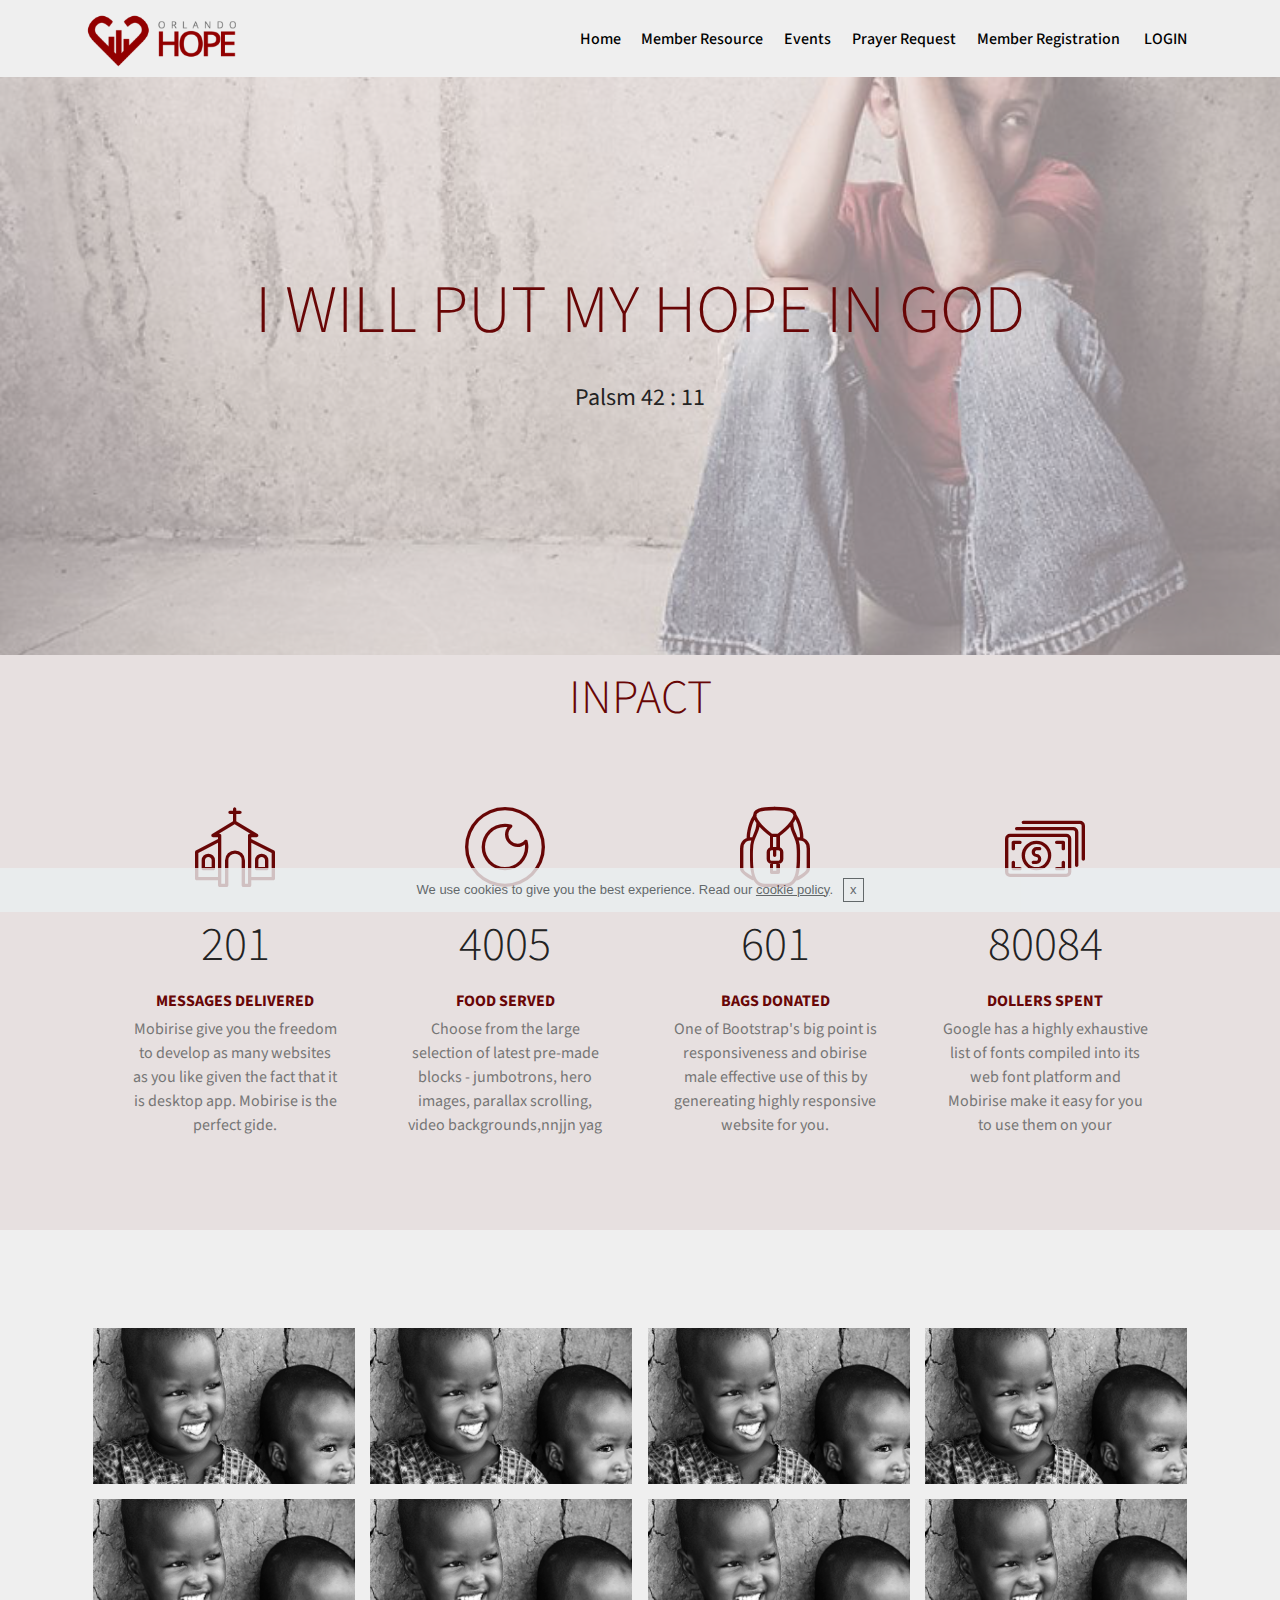
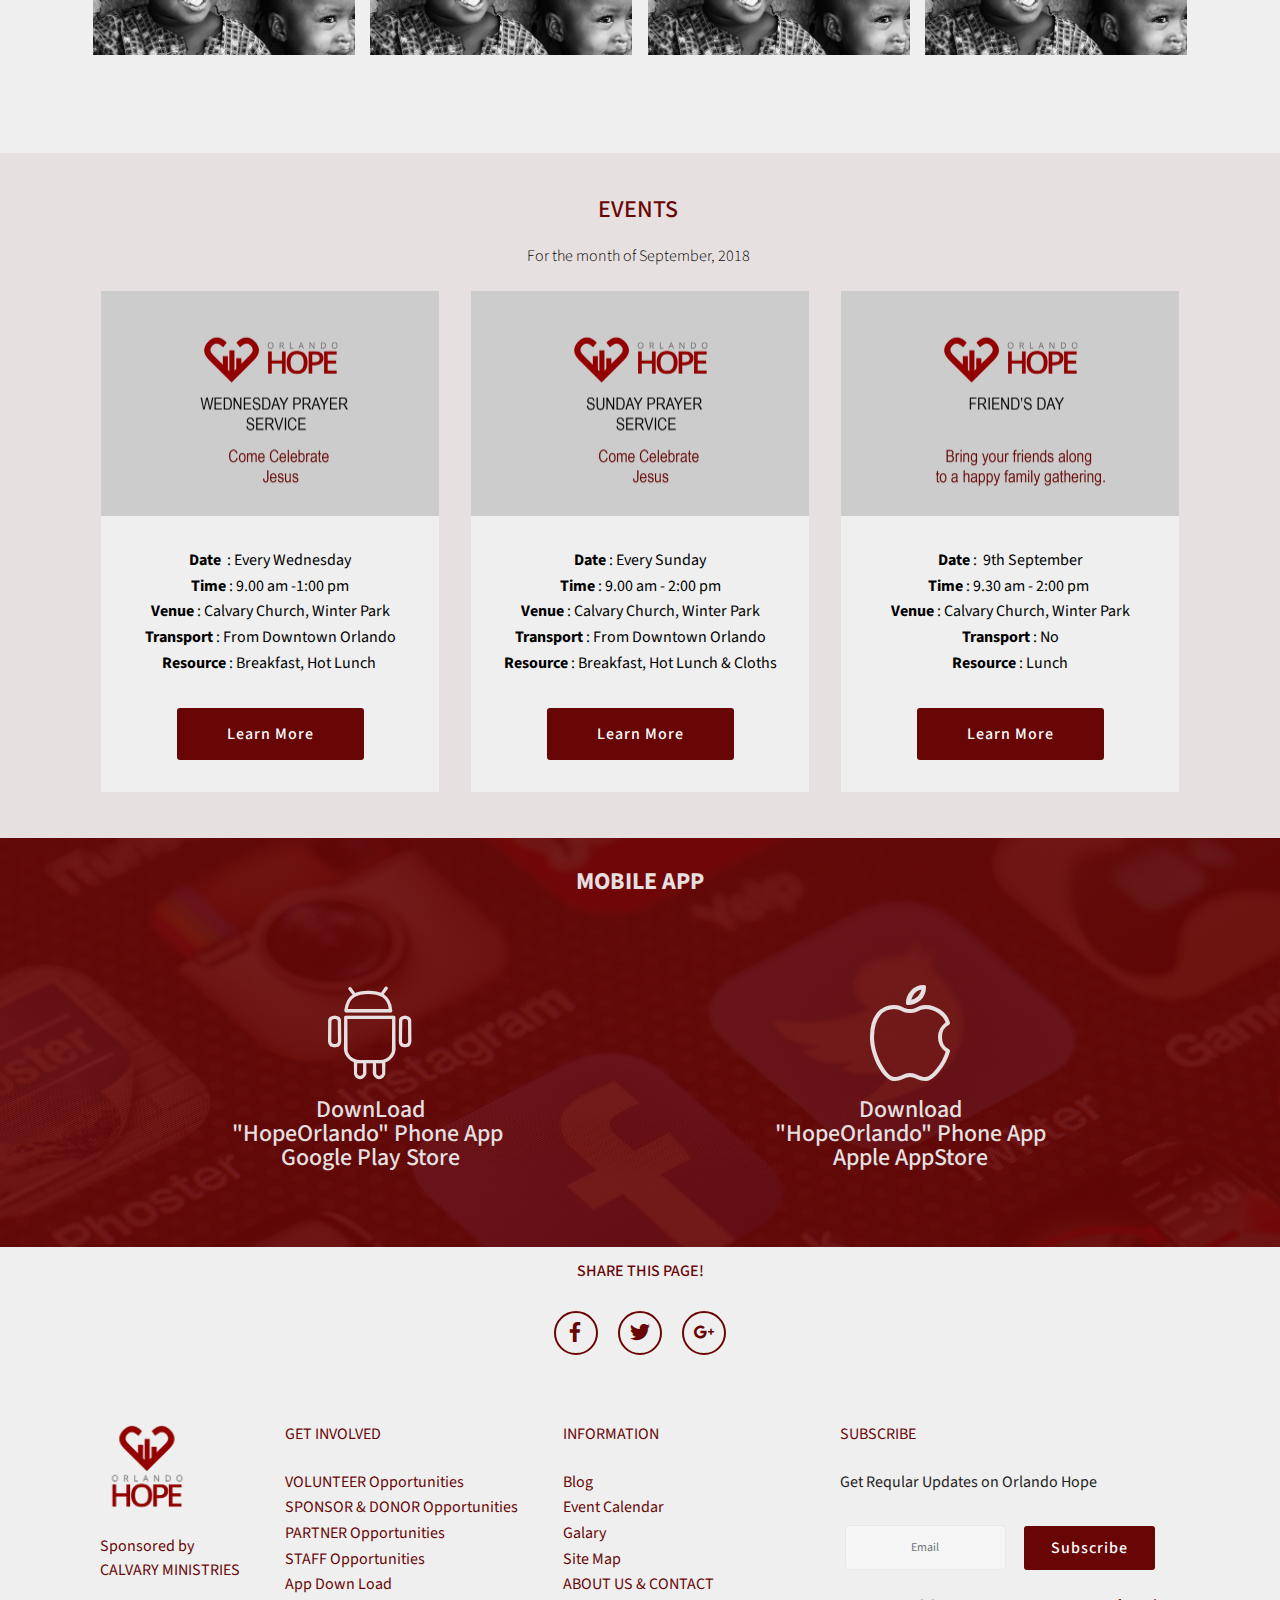
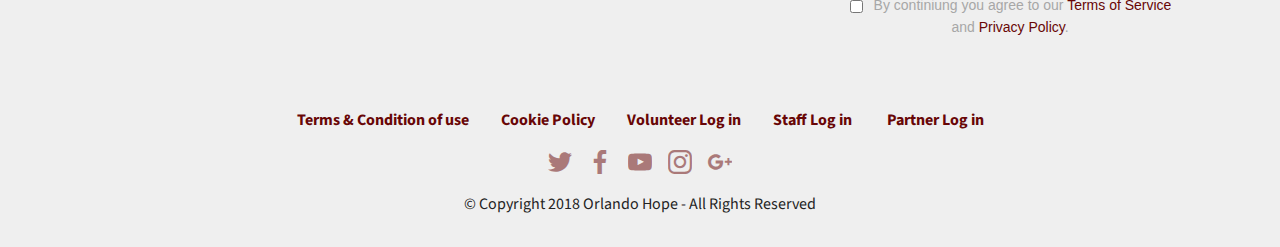
<file: page12.html>
<!DOCTYPE html>
<html >
<head>
  <!-- Site made with Mobirise Website Builder v4.8.1, https://mobirise.com -->
  <meta charset="UTF-8">
  <meta http-equiv="X-UA-Compatible" content="IE=edge">
  <meta name="generator" content="Mobirise v4.8.1, mobirise.com">
  <meta name="viewport" content="width=device-width, initial-scale=1, minimum-scale=1">
  <link rel="shortcut icon" href="assets/images/fevicol-128x106.png" type="image/x-icon">
  <meta name="description" content="">
  <title>Policy</title>
  <link rel="stylesheet" href="assets/icons-mind/style.css">
  <link rel="stylesheet" href="assets/icon54/style.css">
  <link rel="stylesheet" href="assets/icon54-v2/style.css">
  <link rel="stylesheet" href="assets/web/assets/mobirise-icons/mobirise-icons.css">
  <link rel="stylesheet" href="assets/tether/tether.min.css">
  <link rel="stylesheet" href="assets/soundcloud-plugin/style.css">
  <link rel="stylesheet" href="assets/bootstrap/css/bootstrap.min.css">
  <link rel="stylesheet" href="assets/bootstrap/css/bootstrap-grid.min.css">
  <link rel="stylesheet" href="assets/bootstrap/css/bootstrap-reboot.min.css">
  <link rel="stylesheet" href="assets/dropdown/css/style.css">
  <link rel="stylesheet" href="assets/socicon/css/styles.css">
  <link rel="stylesheet" href="assets/gdpr-plugin/gdpr-styles.css">
  <link rel="stylesheet" href="assets/snow-plugins/style.css">
  <link rel="stylesheet" href="assets/theme/css/style.css">
  <link rel="stylesheet" href="assets/gallery/style.css">
  <link rel="stylesheet" href="assets/mobirise/css/mbr-additional.css" type="text/css">
  
  
  
</head>
<body>
  <section class="menu cid-r2lqYlgXG1" once="menu" id="menu2-8c">

    

    <nav class="navbar navbar-dropdown align-items-center navbar-fixed-top navbar-toggleable-sm">
        <button class="navbar-toggler navbar-toggler-right" type="button" data-toggle="collapse" data-target="#navbarSupportedContent" aria-controls="navbarSupportedContent" aria-expanded="false" aria-label="Toggle navigation">
            <div class="hamburger">
                <span></span>
                <span></span>
                <span></span>
                <span></span>
            </div>
        </button>
        <div class="menu-logo">
            <div class="navbar-brand">
                <span class="navbar-logo">
                    <a href="index.html">
                        <img src="assets/images/untitled-1-480x180.png" alt="Mobirise" title="" style="height: 3.8rem;">
                    </a>
                </span>
                
            </div>
        </div>
        <div class="collapse navbar-collapse" id="navbarSupportedContent">
            <ul class="navbar-nav nav-dropdown nav-right" data-app-modern-menu="true"><li class="nav-item">
                    <a class="nav-link link text-black display-4" href="index.html">
                        Home</a>
                </li><li class="nav-item"><a class="nav-link link text-black display-4" href="page10.html">Member Resource</a></li>
                <li class="nav-item">
                    <a class="nav-link link text-black display-4" href="page2.html">Events</a>
                </li><li class="nav-item"><a class="nav-link link text-black display-4" href="page3.html">Prayer Request</a></li><li class="nav-item"><a class="nav-link link text-black display-4" href="page9.html#header15-6e">Member Registration&nbsp;</a></li><li class="nav-item"><a class="nav-link link text-black display-4" href="https://orlandohope.od2.vtiger.com" target="_blank">LOGIN&nbsp;</a></li></ul>
            
        </div>
    </nav>
</section>

<section class="engine"><a href="https://mobiri.se/k">develop free website</a></section><section class="header1 cid-r2lqYoyjkP" id="header1-8d">

    

    <div class="mbr-overlay" style="opacity: 0.6; background-color: rgb(231, 224, 224);">
    </div>

    <div class="container">
        <div class="row justify-content-md-center">
            <div class="mbr-white col-md-10">
                
                <h3 class="mbr-section-subtitle align-center mbr-light pb-3 mbr-fonts-style display-1"><br><br>I WILL PUT MY HOPE IN GOD</h3>
                <p class="mbr-text align-center pb-3 mbr-fonts-style display-5">Palsm 42 : 11<br><br><br><br></p>
                
            </div>
        </div>
    </div>

</section>

<section class="counters1 counters cid-r2lqYrIfX9" id="counters1-8e">

    

    

    <div class="container">
        <h2 class="mbr-section-title pb-3 align-center mbr-fonts-style display-2">INPACT</h2>
        

        <div class="container pt-4 mt-2">
            <div class="media-container-row">
                <div class="card p-3 align-center col-12 col-md-6 col-lg-3">
                    <div class="panel-item p-3">
                        <div class="card-img pb-3">
                            <span class="mbr-iconfont icon54-v2-church-1" style="color: rgb(104, 6, 6);"></span>
                        </div>

                        <div class="card-text">
                            <h3 class="count pt-3 pb-3 mbr-fonts-style display-2">
                                  1000</h3>
                            <h4 class="mbr-content-title mbr-bold mbr-fonts-style display-7">MESSAGES DELIVERED</h4>
                            <p class="mbr-content-text mbr-fonts-style display-7">
                                Mobirise give you the freedom to develop as many websites as you like given the fact that it is desktop app. Mobirise is the perfect gide.
                            </p>
                        </div>
                    </div>
                </div>


                <div class="card p-3 align-center col-12 col-md-6 col-lg-3">
                    <div class="panel-item p-3">
                        <div class="card-img pb-3">
                            <span class="mbr-iconfont icon54-v1-foodspotting" style="font-size: 80px; color: rgb(104, 6, 6);"></span>
                        </div>
                        <div class="card-text">
                            <h3 class="count pt-3 pb-3 mbr-fonts-style display-2">
                                  20000
                            </h3>
                            <h4 class="mbr-content-title mbr-bold mbr-fonts-style display-7">FOOD SERVED</h4>
                            <p class="mbr-content-text mbr-fonts-style display-7">
                                    Choose from the large selection of latest pre-made blocks - jumbotrons, hero images, parallax scrolling, video backgrounds,nnjjn yag</p>
                        </div>
                    </div>
                </div>

                <div class="card p-3 align-center col-12 col-md-6 col-lg-3">
                    <div class="panel-item p-3">
                        <div class="card-img pb-3">
                            <span class="mbr-iconfont icon54-v1-camp-bag" style="color: rgb(104, 6, 6); font-size: 80px;"></span>
                        </div>
                        <div class="card-text">
                            <h3 class="count pt-3 pb-3 mbr-fonts-style display-2">
                                  3000
                            </h3>
                            <h4 class="mbr-content-title mbr-bold mbr-fonts-style display-7">
                                BAGS DONATED</h4>
                            <p class="mbr-content-text mbr-fonts-style display-7">
                                    One of Bootstrap's big point is responsiveness and obirise male effective use of this by genereating highly responsive website for you.
                            </p>
                        </div>
                    </div>
                </div>


                <div class="card p-3 align-center col-12 col-md-6 col-lg-3">
                    <div class="panel-item p-3">
                        <div class="card-img pb-3">
                            <span class="mbr-iconfont mbri-cash" style="font-size: 80px; color: rgb(104, 6, 6);"></span>
                        </div>

                        <div class="card-texts">
                             <h3 class="count pt-3 pb-3 mbr-fonts-style display-2">
                                  400000
                            </h3>
                            <h4 class="mbr-content-title mbr-bold mbr-fonts-style display-7">
                                DOLLERS SPENT</h4>
                            <p class="mbr-content-text mbr-fonts-style display-7">
                                    Google has a highly exhaustive list of fonts compiled into its web font platform and Mobirise make it easy for you to use them on your</p>
                        </div>
                    </div>
                </div>
            </div>
        </div>
   </div>
</section>

<section class="mbr-gallery mbr-slider-carousel cid-r2lqYwiuxj" id="gallery1-8f">

    

    <div class="container">
        <div><!-- Filter --><!-- Gallery --><div class="mbr-gallery-row"><div class="mbr-gallery-layout-default"><div><div><div class="mbr-gallery-item mbr-gallery-item--p1" data-video-url="false" data-tags="Awesome"><div href="#lb-gallery1-8f" data-slide-to="0" data-toggle="modal"><img src="assets/images/3-600x450-539x320-539x320.png" alt="" title=""><span class="icon-focus"></span></div></div><div class="mbr-gallery-item mbr-gallery-item--p1" data-video-url="false" data-tags="Awesome"><div href="#lb-gallery1-8f" data-slide-to="1" data-toggle="modal"><img src="assets/images/3-600x450-539x320-539x320.png" alt="" title=""><span class="icon-focus"></span></div></div><div class="mbr-gallery-item mbr-gallery-item--p1" data-video-url="false" data-tags="Awesome"><div href="#lb-gallery1-8f" data-slide-to="2" data-toggle="modal"><img src="assets/images/3-600x450-539x320-539x320.png" alt="" title=""><span class="icon-focus"></span></div></div><div class="mbr-gallery-item mbr-gallery-item--p1" data-video-url="false" data-tags="Awesome"><div href="#lb-gallery1-8f" data-slide-to="3" data-toggle="modal"><img src="assets/images/3-600x450-539x320-539x320.png" alt="" title=""><span class="icon-focus"></span></div></div><div class="mbr-gallery-item mbr-gallery-item--p1" data-video-url="false" data-tags="Awesome"><div href="#lb-gallery1-8f" data-slide-to="4" data-toggle="modal"><img src="assets/images/3-600x450-539x320-539x320.png" alt="" title=""><span class="icon-focus"></span></div></div><div class="mbr-gallery-item mbr-gallery-item--p1" data-video-url="false" data-tags="Awesome"><div href="#lb-gallery1-8f" data-slide-to="5" data-toggle="modal"><img src="assets/images/3-600x450-539x320-539x320.png" alt="" title=""><span class="icon-focus"></span></div></div><div class="mbr-gallery-item mbr-gallery-item--p1" data-video-url="false" data-tags="Awesome"><div href="#lb-gallery1-8f" data-slide-to="6" data-toggle="modal"><img src="assets/images/3-600x450-539x320-539x320.png" alt="" title=""><span class="icon-focus"></span></div></div><div class="mbr-gallery-item mbr-gallery-item--p1" data-video-url="false" data-tags="Awesome"><div href="#lb-gallery1-8f" data-slide-to="7" data-toggle="modal"><img src="assets/images/3-600x450-539x320-539x320.png" alt="" title=""><span class="icon-focus"></span></div></div></div></div><div class="clearfix"></div></div></div><!-- Lightbox --><div data-app-prevent-settings="" class="mbr-slider modal fade carousel slide" tabindex="-1" data-keyboard="true" data-interval="false" id="lb-gallery1-8f"><div class="modal-dialog"><div class="modal-content"><div class="modal-body"><div class="carousel-inner"><div class="carousel-item active"><img src="assets/images/3-600x450-539x320.png" alt="" title=""></div><div class="carousel-item"><img src="assets/images/3-600x450-539x320.png" alt="" title=""></div><div class="carousel-item"><img src="assets/images/3-600x450-539x320.png" alt="" title=""></div><div class="carousel-item"><img src="assets/images/3-600x450-539x320.png" alt="" title=""></div><div class="carousel-item"><img src="assets/images/3-600x450-539x320.png" alt="" title=""></div><div class="carousel-item"><img src="assets/images/3-600x450-539x320.png" alt="" title=""></div><div class="carousel-item"><img src="assets/images/3-600x450-539x320.png" alt="" title=""></div><div class="carousel-item"><img src="assets/images/3-600x450-539x320.png" alt="" title=""></div></div><a class="carousel-control carousel-control-prev" role="button" data-slide="prev" href="#lb-gallery1-8f"><span class="mbri-left mbr-iconfont" aria-hidden="true"></span><span class="sr-only">Previous</span></a><a class="carousel-control carousel-control-next" role="button" data-slide="next" href="#lb-gallery1-8f"><span class="mbri-right mbr-iconfont" aria-hidden="true"></span><span class="sr-only">Next</span></a><a class="close" href="#" role="button" data-dismiss="modal"><span class="sr-only">Close</span></a></div></div></div></div></div>
    </div>

</section>

<section class="mbr-section content4 cid-r2lqYC0L3A" id="content4-8g">

    

    <div class="container">
        <div class="media-container-row">
            <div class="title col-12 col-md-8">
                <h2 class="align-center pb-3 mbr-fonts-style display-5">EVENTS&nbsp;</h2>
                <h3 class="mbr-section-subtitle align-center mbr-light mbr-fonts-style display-7">For the month of September, 2018&nbsp;</h3>
                
            </div>
        </div>
    </div>
</section>

<section class="features3 cid-r2lqYFgtoj" id="features3-8h">

    

    
    <div class="container">
        <div class="media-container-row">
            <div class="card p-3 col-12 col-md-6 col-lg-4">
                <div class="card-wrapper">
                    <div class="card-img">
                        <img src="assets/images/new-event-3-676x451.png" alt="Orlando_Hope_Event_2" title="Hope_orlando_Wednesday_Prayer">
                    </div>
                    <div class="card-box">
                        
                        <p class="mbr-text mbr-fonts-style display-7"><strong>Date </strong>&nbsp;: Every Wednesday<br><strong>Time</strong> : 9.00 am -1:00 pm<br><strong>Venue</strong> : Calvary Church, Winter Park<br><strong>Transport</strong> : From Downtown Orlando<br><strong>Resource</strong> : Breakfast, Hot Lunch&nbsp;<br></p>
                    </div>
                    <div class="mbr-section-btn text-center"><a href="page5.html" class="btn btn-primary display-4">
                            Learn More
                        </a></div>
                </div>
            </div>

            <div class="card p-3 col-12 col-md-6 col-lg-4">
                <div class="card-wrapper">
                    <div class="card-img">
                        <img src="assets/images/new-event-2-676x451.png" alt="Orlando_HopeEvent_1" title="Sunday Prayer Service">
                    </div>
                    <div class="card-box">
                        
                        <p class="mbr-text mbr-fonts-style display-7"><strong>Date</strong> : Every Sunday<br><strong>Time</strong> : 9.00 am - 2:00 pm<br><strong>Venue</strong> : Calvary Church, Winter Park
<br><strong>Transport</strong> : From Downtown Orlando
<br><strong>Resource</strong> : Breakfast, Hot Lunch &amp; Cloths<br>
                        </p>
                    </div>
                    <div class="mbr-section-btn text-center"><a href="page6.html" class="btn btn-primary display-4">
                            Learn More
                        </a></div>
                </div>
            </div>

            <div class="card p-3 col-12 col-md-6 col-lg-4">
                <div class="card-wrapper">
                    <div class="card-img">
                        <img src="assets/images/new-event-friendsday-1-676x451.png" alt="Orlando_hope_event_3" title="Orlando_hope_event_3">
                    </div>
                    <div class="card-box">
                        
                        <p class="mbr-text mbr-fonts-style display-7"><strong>Date</strong> : &nbsp;9th September<br><strong>Time</strong> : 9.30 am - 2:00 pm&nbsp;<br><strong>Venue </strong>: Calvary Church, Winter Park 
<br><strong>Transport</strong> : No<br><strong>Resource</strong> : Lunch<br>
                        </p>
                    </div>
                    <div class="mbr-section-btn text-center"><a href="page4.html" class="btn btn-primary display-4">
                            Learn More
                        </a></div>
                </div>
            </div>

            
        </div>
    </div>
</section>

<section class="header12 cid-r2lqYK1nV9" id="header12-8i">

    

    <div class="mbr-overlay" style="opacity: 0.9; background-color: rgb(104, 6, 6);">
    </div>

    <div class="container  ">
            <div class="media-container">
                <div class="col-md-12 align-center">
                    <h1 class="mbr-section-title pb-3 mbr-white mbr-bold mbr-fonts-style display-5">
                        MOBILE APP</h1>
                    
                    

                    <div class="icons-media-container mbr-white">
                        <div class="card col-12 col-md-6">
                            <div class="icon-block">
                            <a href="https://play.google.com/store/apps" target="_blank">
                                <span class="mbr-iconfont imind-android" style="color: rgb(231, 224, 224);"></span>
                            </a>
                            </div>
                            <h5 class="mbr-fonts-style display-5">DownLoad<br>"HopeOrlando" Phone App&nbsp;<br>Google Play Store</h5>
                        </div>

                        <div class="card col-12 col-md-6">
                            <div class="icon-block">
                                <a href="https://mobirise.com/">
                                    <span class="mbr-iconfont mbri-apple" style="color: rgb(231, 224, 224);"></span>
                                </a>
                            </div>
                            <h5 class="mbr-fonts-style display-5">Download<br>"HopeOrlando" Phone App 
<div>Apple AppStore</div></h5>
                        </div>

                        

                        
                    </div>
                </div>
            </div>
    </div>

    
</section>

<section class="cid-r2lqYOK85V" id="social-buttons1-8j">
    
    

    

    <div class="container">
        <div class="media-container-row">
            <div class="col-md-8 align-center">
                <h2 class="pb-3 mbr-section-title mbr-fonts-style display-7">
                    SHARE THIS PAGE!
                </h2>
                <div>
                    <div class="mbr-social-likes" data-counters="false">
                        <span class="btn btn-social facebook mx-2" title="Share link on Facebook">
                            <i class="socicon socicon-facebook"></i>
                        </span>
                        <span class="btn btn-social twitter mx-2" title="Share link on Twitter">
                            <i class="socicon socicon-twitter"></i>
                        </span>
                        <span class="btn btn-social plusone mx-2" title="Share link on Google+">
                            <i class="socicon socicon-googleplus"></i>
                        </span>
                        
                        
                    </div>
                </div>
            </div>
        </div>
    </div>
</section>

<section class="footer3 cid-r2lqYSW9pH" id="footer3-8k">

    

    

    <div class="container">
        <div class="media-container-row content">
            <div class="col-md-2 col-sm-4">
                <div class="mb-3 img-logo">
                    <a href="index.html">
                         <img src="assets/images/fullcolor-transparent-1-192x199.png" alt="Mobirise" title="">
                    </a>
                </div>
                <p class="mbr-fonts-style foot-logo display-7"><a href="https://orlandocalvary.org" target="_blank">Sponsored by</a><br><a href="https://orlandocalvary.org" target="_blank">CALVARY MINISTRIES</a></p>
            </div>
            <div class="col-md-3 col-sm-4">
                <p class="mb-4 mbr-fonts-style foot-title display-7">GET INVOLVED</p>
                <p class="mbr-text mbr-links-column mbr-fonts-style display-7"><a href="page1.html">VOLUNTEER Opportunities</a><br><a href="page7.html">SPONSOR &amp; DONOR Opportunities</a>&nbsp;<br><a href="page8.html">PARTNER Opportunities</a><br><a href="page11.html">STAFF Opportunities</a><br><a href="index.html#header12-5q">App Down Load</a><br></p>
            </div>
            <div class="col-md-3 col-sm-4">
                <p class="mb-4 mbr-fonts-style foot-title display-7">INFORMATION</p>
                <p class="mbr-text mbr-fonts-style mbr-links-column display-7">
                    <a href="https://blog.orlandohope.com" class="text-primary">Blog</a><br><a href="page14.html">Event Calendar</a><br><a href="https://galary.orlandohope.com">Galary</a><br><a href="https://sitemap.orlandohope.com">Site Map</a><br><a href="page16.html">ABOUT US &amp; CONTACT</a></p>
            </div>
            <div class="col-md-4 col-sm-12">
                <p class="mb-4 mbr-fonts-style foot-title display-7">
                    SUBSCRIBE
                </p>
                <p class="mbr-text form-text mbr-fonts-style display-7">
                    Get Reqular Updates on Orlando Hope</p>
                <div class="media-container-column" data-form-type="formoid">
                    <div data-form-alert="" hidden="" class="align-center">
                        Thanks for filling out the form!
                    </div>

                    <form class="form-inline" action="https://mobirise.com/" method="post" data-form-title="Mobirise Form">
                        <input type="hidden" value="B6TIwaW4N06KzfnBPqIx6/s7mzwQWLPBT1h2lo3W4nCWvCFL9oFLtJYrsQ0QRjwrikcLhXjovgvedWghxrYnKqfRebA7OcKNSnIO4+fRpwxLcASPlO6BjR9n4iwL7ofB" data-form-email="true">
                        <div class="form-group">
                            <input type="email" class="form-control input-sm input-inverse my-2" name="email" required="" data-form-field="Email" placeholder="Email" id="email-footer3-8k">
                        </div>
                        <div class="input-group-btn m-2">
                            <button href="" class="btn btn-primary display-4" type="submit" role="button">Subscribe</button>
                        </div>
                    <span class="gdpr-block "><label><input type="checkbox" name="gdpr" id="gdpr-footer3-8k" required="">By continiung you agree to our <a href="terms.html">Terms of Service</a> and <a href="policy.html">Privacy Policy</a>.</label></span></form>
                </div>

            </div>
        </div>
        
    </div>
</section>

<section once="" class="cid-r2lqYXvWad" id="footer7-8l">

    

    

    <div class="container">
        <div class="media-container-row align-center mbr-white">
            <div class="row row-links">
                <ul class="foot-menu">
                    
                    
                    
                    
                    
                <li class="foot-menu-item mbr-fonts-style display-7"><a class="mbr-bold text-secondary" href="page12.html" target="_blank">Terms &amp; Condition of use</a></li><li class="foot-menu-item mbr-fonts-style display-7"><a class="mbr-bold text-secondary" href="page12.html" target="_blank">Cookie Policy</a></li><li class="foot-menu-item mbr-fonts-style display-7"><a class="mbr-bold text-secondary" href="https://orlandohope.od2.vtiger.com/portal/index.php" target="_blank">Volunteer Log in</a></li><li class="foot-menu-item mbr-fonts-style display-7"><a class="mbr-bold text-secondary" href="https://orlandohope.od2.vtiger.com" target="_blank">Staff Log in&nbsp;</a></li><li class="foot-menu-item mbr-fonts-style display-7"><p><a class="mbr-bold text-secondary" href="https://orlandohope.od2.vtiger.com/portal/index.php" target="_blank">Partner Log in</a></p></li></ul>
            </div>
            <div class="row social-row">
                <div class="social-list align-right pb-2">
                    
                    
                    
                    
                    
                    
                <div class="soc-item">
                        <a href="https://twitter.com/mobirise" target="_blank">
                            <span class="mbr-iconfont mbr-iconfont-social socicon-twitter socicon" style="color: rgb(104, 6, 6);"></span>
                        </a>
                    </div><div class="soc-item">
                        <a href="https://www.facebook.com/pages/Mobirise/1616226671953247" target="_blank">
                            <span class="mbr-iconfont mbr-iconfont-social socicon-facebook socicon" style="color: rgb(104, 6, 6);"></span>
                        </a>
                    </div><div class="soc-item">
                        <a href="https://www.youtube.com/c/mobirise" target="_blank">
                            <span class="mbr-iconfont mbr-iconfont-social socicon-youtube socicon" style="color: rgb(104, 6, 6);"></span>
                        </a>
                    </div><div class="soc-item">
                        <a href="https://instagram.com/mobirise" target="_blank">
                            <span class="mbr-iconfont mbr-iconfont-social socicon-instagram socicon" style="color: rgb(104, 6, 6);"></span>
                        </a>
                    </div><div class="soc-item">
                        <a href="https://plus.google.com/u/0/+Mobirise" target="_blank">
                            <span class="mbr-iconfont mbr-iconfont-social socicon-googleplus socicon" style="color: rgb(104, 6, 6);"></span>
                        </a>
                    </div></div>
            </div>
            <div class="row row-copirayt">
                <p class="mbr-text mb-0 mbr-fonts-style mbr-white align-center display-7">
                    © Copyright 2018 Orlando Hope - All Rights Reserved
                </p>
            </div>
        </div>
    </div>
</section>


  <script src="assets/web/assets/jquery/jquery.min.js"></script>
  <script src="assets/popper/popper.min.js"></script>
  <script src="assets/tether/tether.min.js"></script>
  <script src="assets/bootstrap/js/bootstrap.min.js"></script>
  <script src="assets/cookies-alert-plugin/cookies-alert-core.js"></script>
  <script src="assets/cookies-alert-plugin/cookies-alert-script.js"></script>
  <script src="assets/dropdown/js/script.min.js"></script>
  <script src="assets/touchswipe/jquery.touch-swipe.min.js"></script>
  <script src="assets/smoothscroll/smooth-scroll.js"></script>
  <script src="assets/masonry/masonry.pkgd.min.js"></script>
  <script src="assets/imagesloaded/imagesloaded.pkgd.min.js"></script>
  <script src="assets/bootstrapcarouselswipe/bootstrap-carousel-swipe.js"></script>
  <script src="assets/viewportchecker/jquery.viewportchecker.js"></script>
  <script src="assets/vimeoplayer/jquery.mb.vimeo_player.js"></script>
  <script src="assets/sociallikes/social-likes.js"></script>
  <script src="assets/snow-plugins/schnee.js"></script>
  <script src="assets/theme/js/script.js"></script>
  <script src="assets/slidervideo/script.js"></script>
  <script src="assets/gallery/player.min.js"></script>
  <script src="assets/gallery/script.js"></script>
  <script src="assets/formoid/formoid.min.js"></script>
  
  
 <div id="scrollToTop" class="scrollToTop mbr-arrow-up"><a style="text-align: center;"><i></i></a></div>
  <input name="cookieData" type="hidden" data-cookie-text="We use cookies to give you the best experience. Read our <a href='privacy.html'>cookie policy</a>.">
  </body>
</html>
</file>
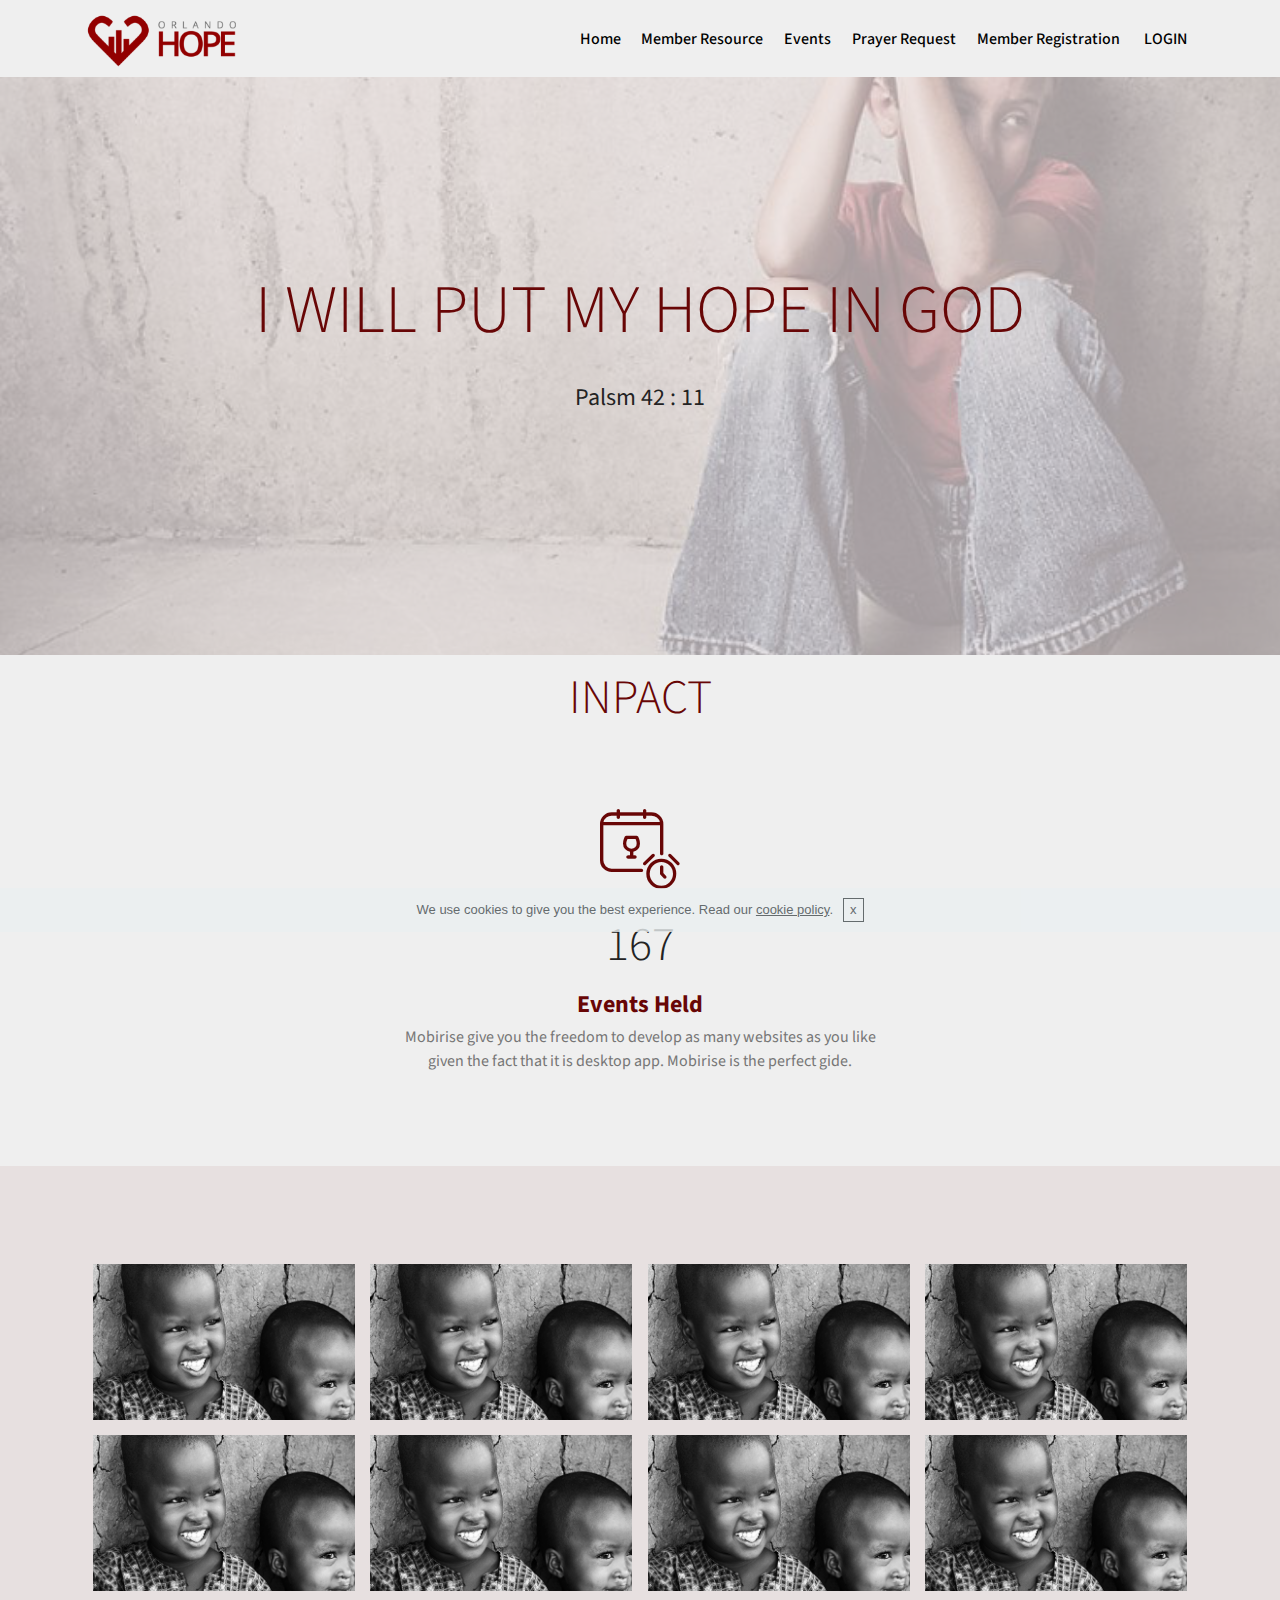
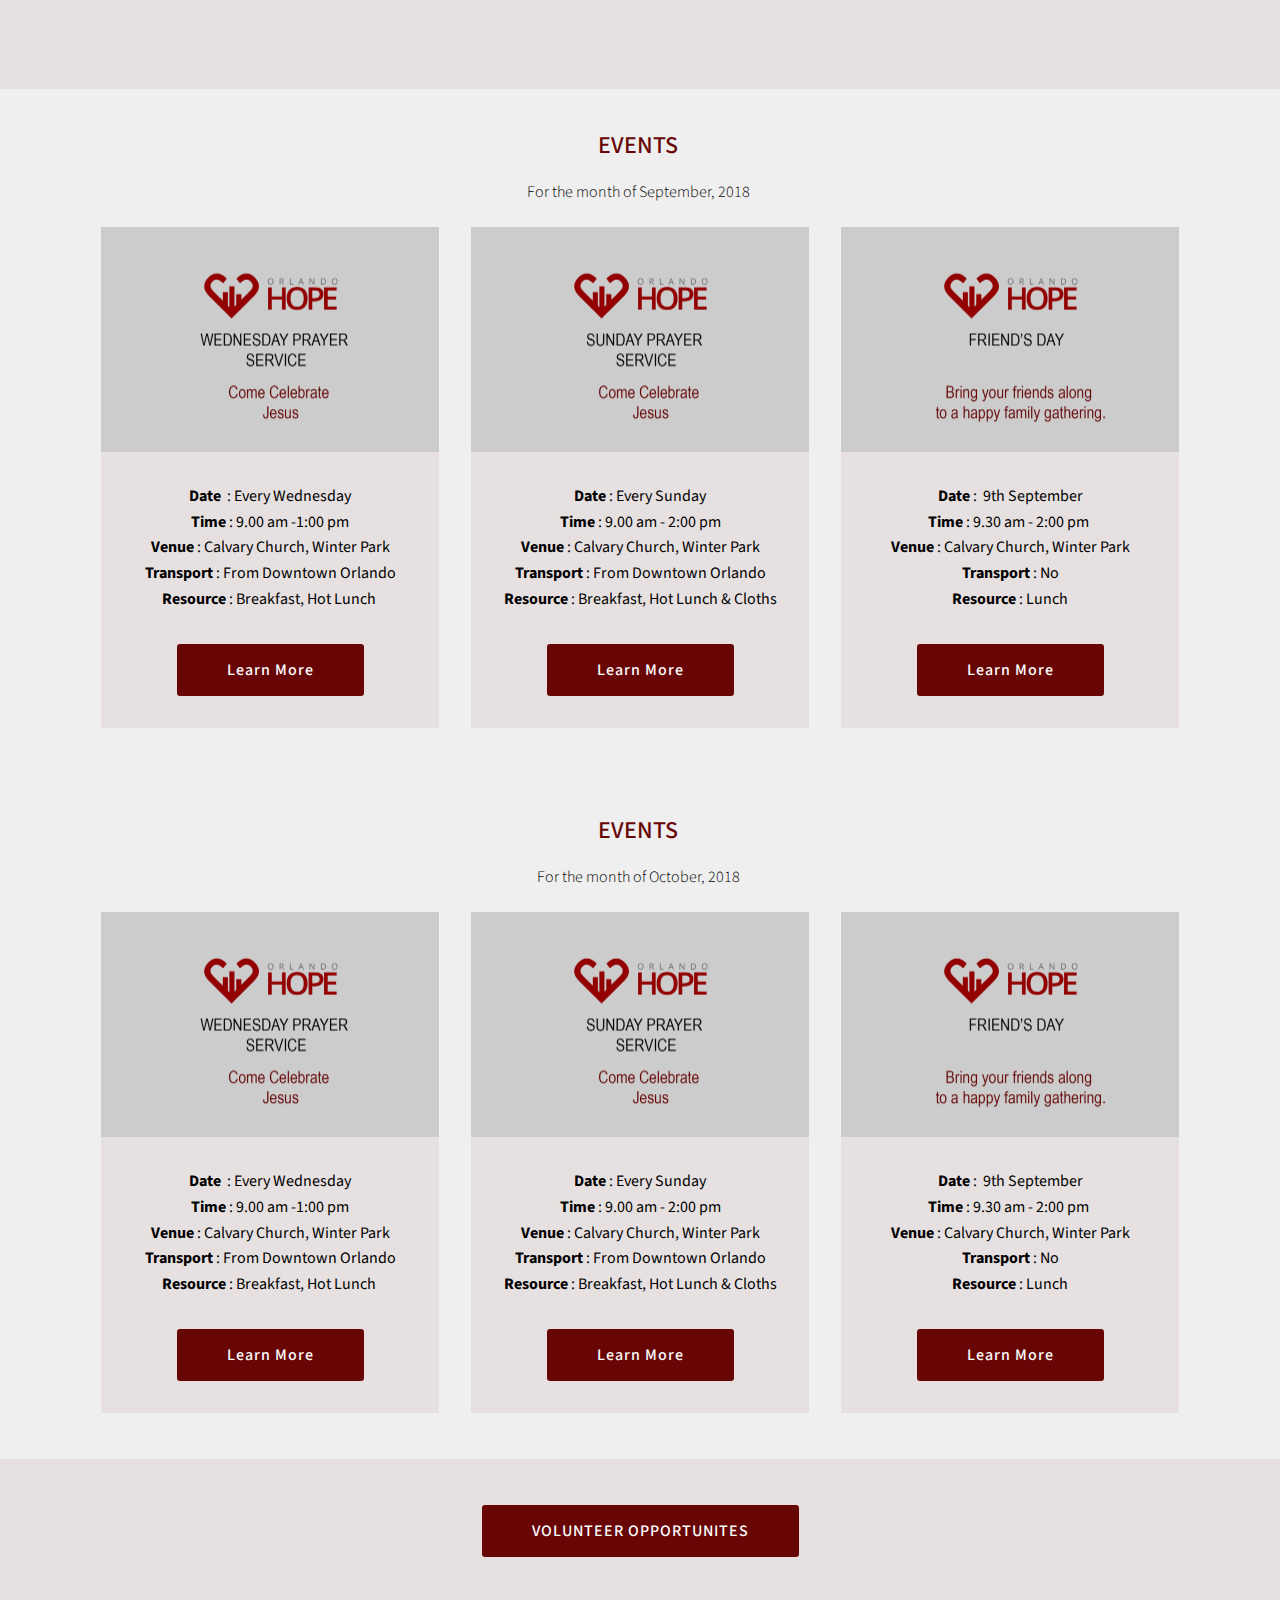
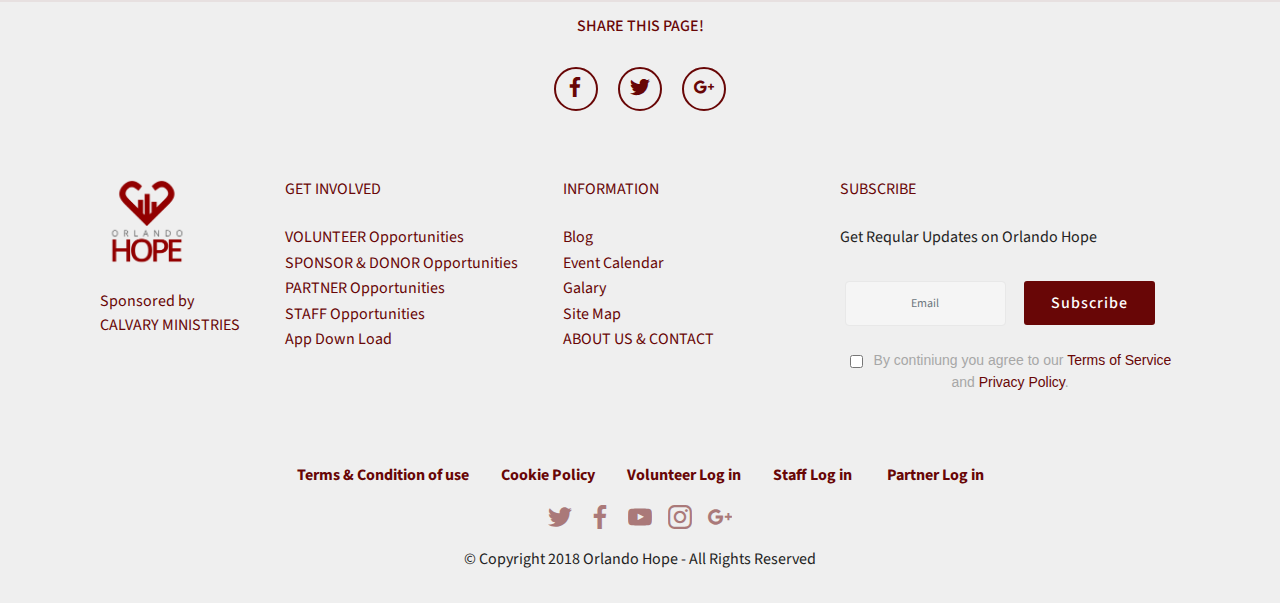
<file: page14.html>
<!DOCTYPE html>
<html >
<head>
  <!-- Site made with Mobirise Website Builder v4.8.1, https://mobirise.com -->
  <meta charset="UTF-8">
  <meta http-equiv="X-UA-Compatible" content="IE=edge">
  <meta name="generator" content="Mobirise v4.8.1, mobirise.com">
  <meta name="viewport" content="width=device-width, initial-scale=1, minimum-scale=1">
  <link rel="shortcut icon" href="assets/images/fevicol-128x106.png" type="image/x-icon">
  <meta name="description" content="">
  <title>Event Calendar</title>
  <link rel="stylesheet" href="assets/icon54-v4/style.css">
  <link rel="stylesheet" href="assets/icon54/style.css">
  <link rel="stylesheet" href="assets/web/assets/mobirise-icons/mobirise-icons.css">
  <link rel="stylesheet" href="assets/tether/tether.min.css">
  <link rel="stylesheet" href="assets/soundcloud-plugin/style.css">
  <link rel="stylesheet" href="assets/bootstrap/css/bootstrap.min.css">
  <link rel="stylesheet" href="assets/bootstrap/css/bootstrap-grid.min.css">
  <link rel="stylesheet" href="assets/bootstrap/css/bootstrap-reboot.min.css">
  <link rel="stylesheet" href="assets/gdpr-plugin/gdpr-styles.css">
  <link rel="stylesheet" href="assets/dropdown/css/style.css">
  <link rel="stylesheet" href="assets/socicon/css/styles.css">
  <link rel="stylesheet" href="assets/snow-plugins/style.css">
  <link rel="stylesheet" href="assets/theme/css/style.css">
  <link rel="stylesheet" href="assets/gallery/style.css">
  <link rel="stylesheet" href="assets/mobirise/css/mbr-additional.css" type="text/css">
  
  
  
</head>
<body>
  <section class="menu cid-r2lrti8XUm" once="menu" id="menu2-8y">

    

    <nav class="navbar navbar-dropdown align-items-center navbar-fixed-top navbar-toggleable-sm">
        <button class="navbar-toggler navbar-toggler-right" type="button" data-toggle="collapse" data-target="#navbarSupportedContent" aria-controls="navbarSupportedContent" aria-expanded="false" aria-label="Toggle navigation">
            <div class="hamburger">
                <span></span>
                <span></span>
                <span></span>
                <span></span>
            </div>
        </button>
        <div class="menu-logo">
            <div class="navbar-brand">
                <span class="navbar-logo">
                    <a href="index.html">
                        <img src="assets/images/untitled-1-480x180.png" alt="Mobirise" title="" style="height: 3.8rem;">
                    </a>
                </span>
                
            </div>
        </div>
        <div class="collapse navbar-collapse" id="navbarSupportedContent">
            <ul class="navbar-nav nav-dropdown nav-right" data-app-modern-menu="true"><li class="nav-item">
                    <a class="nav-link link text-black display-4" href="index.html">
                        Home</a>
                </li><li class="nav-item"><a class="nav-link link text-black display-4" href="page10.html">Member Resource</a></li>
                <li class="nav-item">
                    <a class="nav-link link text-black display-4" href="page2.html">Events</a>
                </li><li class="nav-item"><a class="nav-link link text-black display-4" href="page3.html">Prayer Request</a></li><li class="nav-item"><a class="nav-link link text-black display-4" href="page9.html#header15-6e">Member Registration&nbsp;</a></li><li class="nav-item"><a class="nav-link link text-black display-4" href="page4.html">LOGIN&nbsp;</a></li></ul>
            
        </div>
    </nav>
</section>

<section class="engine"><a href="https://mobiri.se/t">amp template</a></section><section class="header1 cid-r2lrtkPrAH" id="header1-8z">

    

    <div class="mbr-overlay" style="opacity: 0.7; background-color: rgb(231, 224, 224);">
    </div>

    <div class="container">
        <div class="row justify-content-md-center">
            <div class="mbr-white col-md-10">
                
                <h3 class="mbr-section-subtitle align-center mbr-light pb-3 mbr-fonts-style display-1"><br><br>I WILL PUT MY HOPE IN GOD</h3>
                <p class="mbr-text align-center pb-3 mbr-fonts-style display-5">Palsm 42 : 11<br><br><br><br></p>
                
            </div>
        </div>
    </div>

</section>

<section class="counters1 counters cid-r2lrtniEx8" id="counters1-90">

    

    

    <div class="container">
        <h2 class="mbr-section-title pb-3 align-center mbr-fonts-style display-2">INPACT</h2>
        

        <div class="container pt-4 mt-2">
            <div class="media-container-row">
                <div class="card p-3 align-center col-12 col-md-6">
                    <div class="panel-item p-3">
                        <div class="card-img pb-3">
                            <span class="mbr-iconfont icon54-v4-event-reminder" style="color: rgb(104, 6, 6); font-size: 80px;"></span>
                        </div>

                        <div class="card-text">
                            <h3 class="count pt-3 pb-3 mbr-fonts-style display-2">1000</h3>
                            <h4 class="mbr-content-title mbr-bold mbr-fonts-style display-5">Events Held</h4>
                            <p class="mbr-content-text mbr-fonts-style display-7">
                                Mobirise give you the freedom to develop as many websites as you like given the fact that it is desktop app. Mobirise is the perfect gide.
                            </p>
                        </div>
                    </div>
                </div>


                

                


                
            </div>
        </div>
   </div>
</section>

<section class="mbr-gallery mbr-slider-carousel cid-r2lrtrat1r" id="gallery1-91">

    

    <div class="container">
        <div><!-- Filter --><!-- Gallery --><div class="mbr-gallery-row"><div class="mbr-gallery-layout-default"><div><div><div class="mbr-gallery-item mbr-gallery-item--p1" data-video-url="false" data-tags="Awesome"><div href="#lb-gallery1-91" data-slide-to="0" data-toggle="modal"><img src="assets/images/3-600x450-539x320.png" alt="" title=""><span class="icon-focus"></span></div></div><div class="mbr-gallery-item mbr-gallery-item--p1" data-video-url="false" data-tags="Awesome"><div href="#lb-gallery1-91" data-slide-to="1" data-toggle="modal"><img src="assets/images/3-600x450-539x320.png" alt="" title=""><span class="icon-focus"></span></div></div><div class="mbr-gallery-item mbr-gallery-item--p1" data-video-url="false" data-tags="Awesome"><div href="#lb-gallery1-91" data-slide-to="2" data-toggle="modal"><img src="assets/images/3-600x450-539x320.png" alt="" title=""><span class="icon-focus"></span></div></div><div class="mbr-gallery-item mbr-gallery-item--p1" data-video-url="false" data-tags="Awesome"><div href="#lb-gallery1-91" data-slide-to="3" data-toggle="modal"><img src="assets/images/3-600x450-539x320.png" alt="" title=""><span class="icon-focus"></span></div></div><div class="mbr-gallery-item mbr-gallery-item--p1" data-video-url="false" data-tags="Awesome"><div href="#lb-gallery1-91" data-slide-to="4" data-toggle="modal"><img src="assets/images/3-600x450-539x320.png" alt="" title=""><span class="icon-focus"></span></div></div><div class="mbr-gallery-item mbr-gallery-item--p1" data-video-url="false" data-tags="Awesome"><div href="#lb-gallery1-91" data-slide-to="5" data-toggle="modal"><img src="assets/images/3-600x450-539x320.png" alt="" title=""><span class="icon-focus"></span></div></div><div class="mbr-gallery-item mbr-gallery-item--p1" data-video-url="false" data-tags="Awesome"><div href="#lb-gallery1-91" data-slide-to="6" data-toggle="modal"><img src="assets/images/3-600x450-539x320.png" alt="" title=""><span class="icon-focus"></span></div></div><div class="mbr-gallery-item mbr-gallery-item--p1" data-video-url="false" data-tags="Awesome"><div href="#lb-gallery1-91" data-slide-to="7" data-toggle="modal"><img src="assets/images/3-600x450-539x320.png" alt="" title=""><span class="icon-focus"></span></div></div></div></div><div class="clearfix"></div></div></div><!-- Lightbox --><div data-app-prevent-settings="" class="mbr-slider modal fade carousel slide" tabindex="-1" data-keyboard="true" data-interval="false" id="lb-gallery1-91"><div class="modal-dialog"><div class="modal-content"><div class="modal-body"><div class="carousel-inner"><div class="carousel-item active"><img src="assets/images/3-600x450.png" alt="" title=""></div><div class="carousel-item"><img src="assets/images/3-600x450.png" alt="" title=""></div><div class="carousel-item"><img src="assets/images/3-600x450.png" alt="" title=""></div><div class="carousel-item"><img src="assets/images/3-600x450.png" alt="" title=""></div><div class="carousel-item"><img src="assets/images/3-600x450.png" alt="" title=""></div><div class="carousel-item"><img src="assets/images/3-600x450.png" alt="" title=""></div><div class="carousel-item"><img src="assets/images/3-600x450.png" alt="" title=""></div><div class="carousel-item"><img src="assets/images/3-600x450.png" alt="" title=""></div></div><a class="carousel-control carousel-control-prev" role="button" data-slide="prev" href="#lb-gallery1-91"><span class="mbri-left mbr-iconfont" aria-hidden="true"></span><span class="sr-only">Previous</span></a><a class="carousel-control carousel-control-next" role="button" data-slide="next" href="#lb-gallery1-91"><span class="mbri-right mbr-iconfont" aria-hidden="true"></span><span class="sr-only">Next</span></a><a class="close" href="#" role="button" data-dismiss="modal"><span class="sr-only">Close</span></a></div></div></div></div></div>
    </div>

</section>

<section class="mbr-section content4 cid-r2lrtuWKj7" id="content4-92">

    

    <div class="container">
        <div class="media-container-row">
            <div class="title col-12 col-md-8">
                <h2 class="align-center pb-3 mbr-fonts-style display-5">EVENTS&nbsp;</h2>
                <h3 class="mbr-section-subtitle align-center mbr-light mbr-fonts-style display-7">For the month of September, 2018&nbsp;</h3>
                
            </div>
        </div>
    </div>
</section>

<section class="features3 cid-r2lrtxiOUU" id="features3-93">

    

    
    <div class="container">
        <div class="media-container-row">
            <div class="card p-3 col-12 col-md-6 col-lg-4">
                <div class="card-wrapper">
                    <div class="card-img">
                        <img src="assets/images/new-event-3-676x45150.png" alt="Orlando_Hope_Event_2" title="Hope_orlando_Wednesday_Prayer">
                    </div>
                    <div class="card-box">
                        
                        <p class="mbr-text mbr-fonts-style display-7"><strong>Date </strong>&nbsp;: Every Wednesday<br><strong>Time</strong> : 9.00 am -1:00 pm<br><strong>Venue</strong> : Calvary Church, Winter Park<br><strong>Transport</strong> : From Downtown Orlando<br><strong>Resource</strong> : Breakfast, Hot Lunch&nbsp;<br></p>
                    </div>
                    <div class="mbr-section-btn text-center"><a href="page5.html" class="btn btn-primary display-4">Learn More</a></div>
                </div>
            </div>

            <div class="card p-3 col-12 col-md-6 col-lg-4">
                <div class="card-wrapper">
                    <div class="card-img">
                        <img src="assets/images/new-event-2-676x45151.png" alt="Orlando_HopeEvent_1" title="Sunday Prayer Service">
                    </div>
                    <div class="card-box">
                        
                        <p class="mbr-text mbr-fonts-style display-7"><strong>Date</strong> : Every Sunday<br><strong>Time</strong> : 9.00 am - 2:00 pm<br><strong>Venue</strong> : Calvary Church, Winter Park
<br><strong>Transport</strong> : From Downtown Orlando
<br><strong>Resource</strong> : Breakfast, Hot Lunch &amp; Cloths<br>
                        </p>
                    </div>
                    <div class="mbr-section-btn text-center"><a href="page6.html" class="btn btn-primary display-4">Learn More</a></div>
                </div>
            </div>

            <div class="card p-3 col-12 col-md-6 col-lg-4">
                <div class="card-wrapper">
                    <div class="card-img">
                        <img src="assets/images/new-event-friendsday-1-676x45152.png" alt="Orlando_hope_event_3" title="Orlando_hope_event_3">
                    </div>
                    <div class="card-box">
                        
                        <p class="mbr-text mbr-fonts-style display-7"><strong>Date</strong> : &nbsp;9th September<br><strong>Time</strong> : 9.30 am - 2:00 pm&nbsp;<br><strong>Venue </strong>: Calvary Church, Winter Park 
<br><strong>Transport</strong> : No<br><strong>Resource</strong> : Lunch<br>
                        </p>
                    </div>
                    <div class="mbr-section-btn text-center"><a href="page4.html" class="btn btn-primary display-4">Learn More</a></div>
                </div>
            </div>

            
        </div>
    </div>
</section>

<section class="mbr-section content4 cid-r2lrtBznXj" id="content4-94">

    

    <div class="container">
        <div class="media-container-row">
            <div class="title col-12 col-md-8">
                <h2 class="align-center pb-3 mbr-fonts-style display-5">EVENTS&nbsp;</h2>
                <h3 class="mbr-section-subtitle align-center mbr-light mbr-fonts-style display-7">For the month of October, 2018&nbsp;</h3>
                
            </div>
        </div>
    </div>
</section>

<section class="features3 cid-r2lrtDQM6V" id="features3-95">

    

    
    <div class="container">
        <div class="media-container-row">
            <div class="card p-3 col-12 col-md-6 col-lg-4">
                <div class="card-wrapper">
                    <div class="card-img">
                        <img src="assets/images/new-event-3-676x45150.png" alt="Orlando_Hope_Event_2" title="Hope_orlando_Wednesday_Prayer">
                    </div>
                    <div class="card-box">
                        
                        <p class="mbr-text mbr-fonts-style display-7"><strong>Date </strong>&nbsp;: Every Wednesday<br><strong>Time</strong> : 9.00 am -1:00 pm<br><strong>Venue</strong> : Calvary Church, Winter Park<br><strong>Transport</strong> : From Downtown Orlando<br><strong>Resource</strong> : Breakfast, Hot Lunch&nbsp;<br></p>
                    </div>
                    <div class="mbr-section-btn text-center"><a href="page5.html" class="btn btn-primary display-4">
                            Learn More
                        </a></div>
                </div>
            </div>

            <div class="card p-3 col-12 col-md-6 col-lg-4">
                <div class="card-wrapper">
                    <div class="card-img">
                        <img src="assets/images/new-event-2-676x45151.png" alt="Orlando_HopeEvent_1" title="Sunday Prayer Service">
                    </div>
                    <div class="card-box">
                        
                        <p class="mbr-text mbr-fonts-style display-7"><strong>Date</strong> : Every Sunday<br><strong>Time</strong> : 9.00 am - 2:00 pm<br><strong>Venue</strong> : Calvary Church, Winter Park
<br><strong>Transport</strong> : From Downtown Orlando
<br><strong>Resource</strong> : Breakfast, Hot Lunch &amp; Cloths<br>
                        </p>
                    </div>
                    <div class="mbr-section-btn text-center"><a href="page6.html" class="btn btn-primary display-4">
                            Learn More
                        </a></div>
                </div>
            </div>

            <div class="card p-3 col-12 col-md-6 col-lg-4">
                <div class="card-wrapper">
                    <div class="card-img">
                        <img src="assets/images/new-event-friendsday-1-676x45152.png" alt="Orlando_hope_event_3" title="Orlando_hope_event_3">
                    </div>
                    <div class="card-box">
                        
                        <p class="mbr-text mbr-fonts-style display-7"><strong>Date</strong> : &nbsp;9th September<br><strong>Time</strong> : 9.30 am - 2:00 pm&nbsp;<br><strong>Venue </strong>: Calvary Church, Winter Park 
<br><strong>Transport</strong> : No<br><strong>Resource</strong> : Lunch<br>
                        </p>
                    </div>
                    <div class="mbr-section-btn text-center"><a href="page4.html" class="btn btn-primary display-4">
                            Learn More
                        </a></div>
                </div>
            </div>

            
        </div>
    </div>
</section>

<section class="mbr-section content4 cid-r2lrtIyUAw" id="content4-96">

    

    <div class="container">
        <div class="media-container-row">
            <div class="title col-12 col-md-8">
                
                
                <div class="mbr-section-btn align-center py-4"><a class="btn btn-primary display-4" href="page1.html">VOLUNTEER OPPORTUNITES</a></div>
            </div>
        </div>
    </div>
</section>

<section class="cid-r2lrtL1BSG" id="social-buttons1-97">
    
    

    

    <div class="container">
        <div class="media-container-row">
            <div class="col-md-8 align-center">
                <h2 class="pb-3 mbr-section-title mbr-fonts-style display-7">
                    SHARE THIS PAGE!
                </h2>
                <div>
                    <div class="mbr-social-likes" data-counters="false">
                        <span class="btn btn-social facebook mx-2" title="Share link on Facebook">
                            <i class="socicon socicon-facebook"></i>
                        </span>
                        <span class="btn btn-social twitter mx-2" title="Share link on Twitter">
                            <i class="socicon socicon-twitter"></i>
                        </span>
                        <span class="btn btn-social plusone mx-2" title="Share link on Google+">
                            <i class="socicon socicon-googleplus"></i>
                        </span>
                        
                        
                    </div>
                </div>
            </div>
        </div>
    </div>
</section>

<section class="footer3 cid-r2lrtO3QMA" id="footer3-98">

    

    

    <div class="container">
        <div class="media-container-row content">
            <div class="col-md-2 col-sm-4">
                <div class="mb-3 img-logo">
                    <a href="index.html">
                         <img src="assets/images/fullcolor-transparent-1-192x199.png" alt="Mobirise" title="">
                    </a>
                </div>
                <p class="mbr-fonts-style foot-logo display-7"><a href="https://orlandocalvary.org" target="_blank">Sponsored by</a><br><a href="https://orlandocalvary.org" target="_blank">CALVARY MINISTRIES</a></p>
            </div>
            <div class="col-md-3 col-sm-4">
                <p class="mb-4 mbr-fonts-style foot-title display-7">GET INVOLVED</p>
                <p class="mbr-text mbr-links-column mbr-fonts-style display-7"><a href="page1.html">VOLUNTEER Opportunities</a><br><a href="page7.html">SPONSOR &amp; DONOR Opportunities</a>&nbsp;<br><a href="page8.html">PARTNER Opportunities</a><br><a href="page11.html">STAFF Opportunities</a><br><a href="index.html#header12-5q">App Down Load</a><br></p>
            </div>
            <div class="col-md-3 col-sm-4">
                <p class="mb-4 mbr-fonts-style foot-title display-7">INFORMATION</p>
                <p class="mbr-text mbr-fonts-style mbr-links-column display-7">
                    <a href="https://blog.orlandohope.com" class="text-primary">Blog</a><br><a href="page14.html">Event Calendar</a><br><a href="https://galary.orlandohope.com">Galary</a><br><a href="https://sitemap.orlandohope.com">Site Map</a><br><a href="page16.html">ABOUT US &amp; CONTACT</a></p>
            </div>
            <div class="col-md-4 col-sm-12">
                <p class="mb-4 mbr-fonts-style foot-title display-7">
                    SUBSCRIBE
                </p>
                <p class="mbr-text form-text mbr-fonts-style display-7">
                    Get Reqular Updates on Orlando Hope</p>
                <div class="media-container-column" data-form-type="formoid">
                    <div data-form-alert="" hidden="" class="align-center">
                        Thanks for filling out the form!
                    </div>

                    <form class="form-inline" action="https://mobirise.com/" method="post" data-form-title="Mobirise Form">
                        <input type="hidden" value="S1miPMRG4piJL7f4hz1FQF3oIEVWEiThtpQEYZEg01XA5qQsXkiwTIrYwyIBZ6a5tq8bUmjVYA+AObzvSDQmPI0rdUpJ4lzDeeeTJUJuYtwVafLwH57ZX89MCBe5zJSX" data-form-email="true">
                        <div class="form-group">
                            <input type="email" class="form-control input-sm input-inverse my-2" name="email" required="" data-form-field="Email" placeholder="Email" id="email-footer3-98">
                        </div>
                        <div class="input-group-btn m-2">
                            <button href="" class="btn btn-primary display-4" type="submit" role="button">Subscribe</button>
                        </div>
                    <span class="gdpr-block "><label><input type="checkbox" name="gdpr" id="gdpr-footer3-98" required="">By continiung you agree to our <a href="terms.html">Terms of Service</a> and <a href="policy.html">Privacy Policy</a>.</label></span></form>
                </div>

            </div>
        </div>
        
    </div>
</section>

<section once="" class="cid-r2lrtTKNwm" id="footer7-99">

    

    

    <div class="container">
        <div class="media-container-row align-center mbr-white">
            <div class="row row-links">
                <ul class="foot-menu">
                    
                    
                    
                    
                    
                <li class="foot-menu-item mbr-fonts-style display-7"><a class="mbr-bold text-secondary" href="page12.html" target="_blank">Terms &amp; Condition of use</a></li><li class="foot-menu-item mbr-fonts-style display-7"><a class="mbr-bold text-secondary" href="page12.html" target="_blank">Cookie Policy</a></li><li class="foot-menu-item mbr-fonts-style display-7"><a class="mbr-bold text-secondary" href="https://orlandohope.od2.vtiger.com/portal/index.php" target="_blank">Volunteer Log in</a></li><li class="foot-menu-item mbr-fonts-style display-7"><a class="mbr-bold text-secondary" href="https://orlandohope.od2.vtiger.com" target="_blank">Staff Log in&nbsp;</a></li><li class="foot-menu-item mbr-fonts-style display-7"><p><a class="mbr-bold text-secondary" href="https://orlandohope.od2.vtiger.com/portal/index.php" target="_blank">Partner Log in</a></p></li></ul>
            </div>
            <div class="row social-row">
                <div class="social-list align-right pb-2">
                    
                    
                    
                    
                    
                    
                <div class="soc-item">
                        <a href="https://twitter.com/mobirise" target="_blank">
                            <span class="mbr-iconfont mbr-iconfont-social socicon-twitter socicon" style="color: rgb(104, 6, 6);"></span>
                        </a>
                    </div><div class="soc-item">
                        <a href="https://www.facebook.com/pages/Mobirise/1616226671953247" target="_blank">
                            <span class="mbr-iconfont mbr-iconfont-social socicon-facebook socicon" style="color: rgb(104, 6, 6);"></span>
                        </a>
                    </div><div class="soc-item">
                        <a href="https://www.youtube.com/c/mobirise" target="_blank">
                            <span class="mbr-iconfont mbr-iconfont-social socicon-youtube socicon" style="color: rgb(104, 6, 6);"></span>
                        </a>
                    </div><div class="soc-item">
                        <a href="https://instagram.com/mobirise" target="_blank">
                            <span class="mbr-iconfont mbr-iconfont-social socicon-instagram socicon" style="color: rgb(104, 6, 6);"></span>
                        </a>
                    </div><div class="soc-item">
                        <a href="https://plus.google.com/u/0/+Mobirise" target="_blank">
                            <span class="mbr-iconfont mbr-iconfont-social socicon-googleplus socicon" style="color: rgb(104, 6, 6);"></span>
                        </a>
                    </div></div>
            </div>
            <div class="row row-copirayt">
                <p class="mbr-text mb-0 mbr-fonts-style mbr-white align-center display-7">
                    © Copyright 2018 Orlando Hope - All Rights Reserved
                </p>
            </div>
        </div>
    </div>
</section>


  <script src="assets/web/assets/jquery/jquery.min.js"></script>
  <script src="assets/popper/popper.min.js"></script>
  <script src="assets/tether/tether.min.js"></script>
  <script src="assets/bootstrap/js/bootstrap.min.js"></script>
  <script src="assets/cookies-alert-plugin/cookies-alert-core.js"></script>
  <script src="assets/cookies-alert-plugin/cookies-alert-script.js"></script>
  <script src="assets/dropdown/js/script.min.js"></script>
  <script src="assets/touchswipe/jquery.touch-swipe.min.js"></script>
  <script src="assets/smoothscroll/smooth-scroll.js"></script>
  <script src="assets/masonry/masonry.pkgd.min.js"></script>
  <script src="assets/imagesloaded/imagesloaded.pkgd.min.js"></script>
  <script src="assets/bootstrapcarouselswipe/bootstrap-carousel-swipe.js"></script>
  <script src="assets/viewportchecker/jquery.viewportchecker.js"></script>
  <script src="assets/vimeoplayer/jquery.mb.vimeo_player.js"></script>
  <script src="assets/sociallikes/social-likes.js"></script>
  <script src="assets/snow-plugins/schnee.js"></script>
  <script src="assets/theme/js/script.js"></script>
  <script src="assets/slidervideo/script.js"></script>
  <script src="assets/gallery/player.min.js"></script>
  <script src="assets/gallery/script.js"></script>
  <script src="assets/formoid/formoid.min.js"></script>
  
  
 <div id="scrollToTop" class="scrollToTop mbr-arrow-up"><a style="text-align: center;"><i></i></a></div>
  <input name="cookieData" type="hidden" data-cookie-text="We use cookies to give you the best experience. Read our <a href='privacy.html'>cookie policy</a>.">
  </body>
</html>
</file>
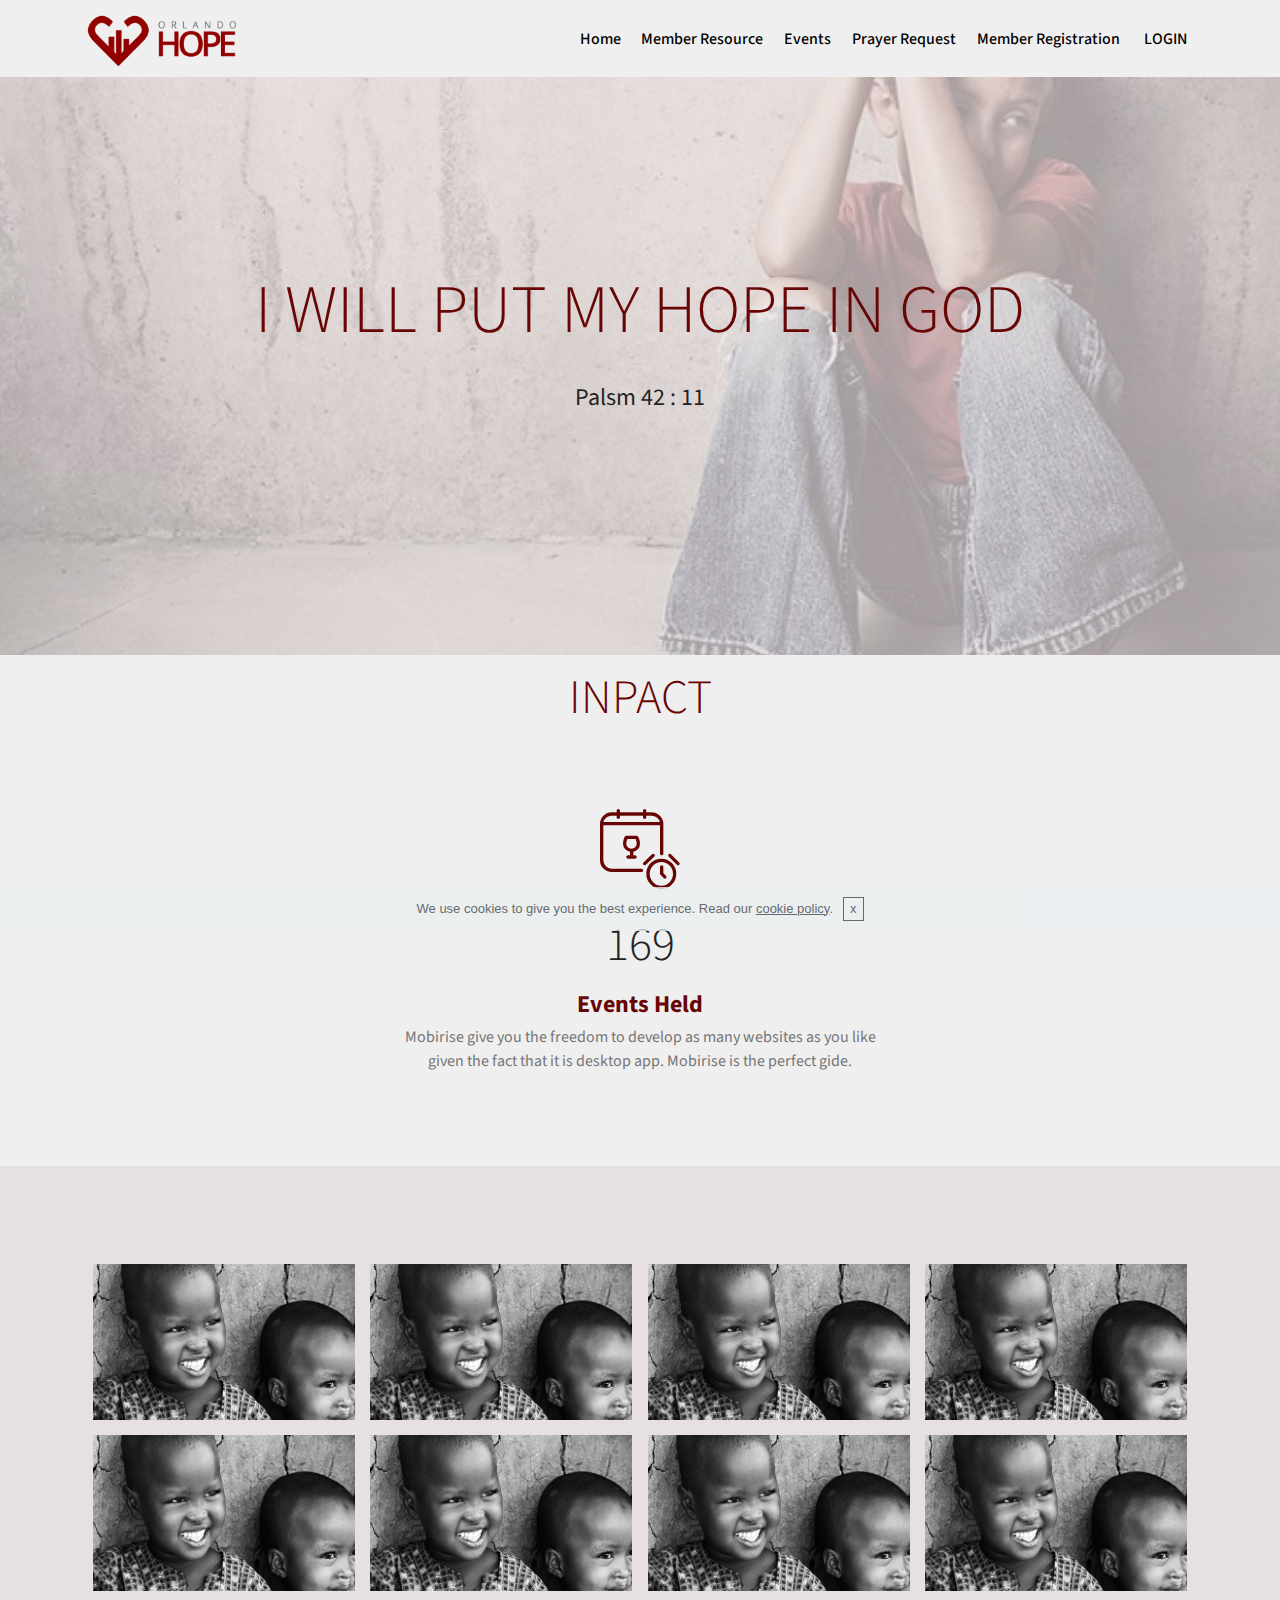
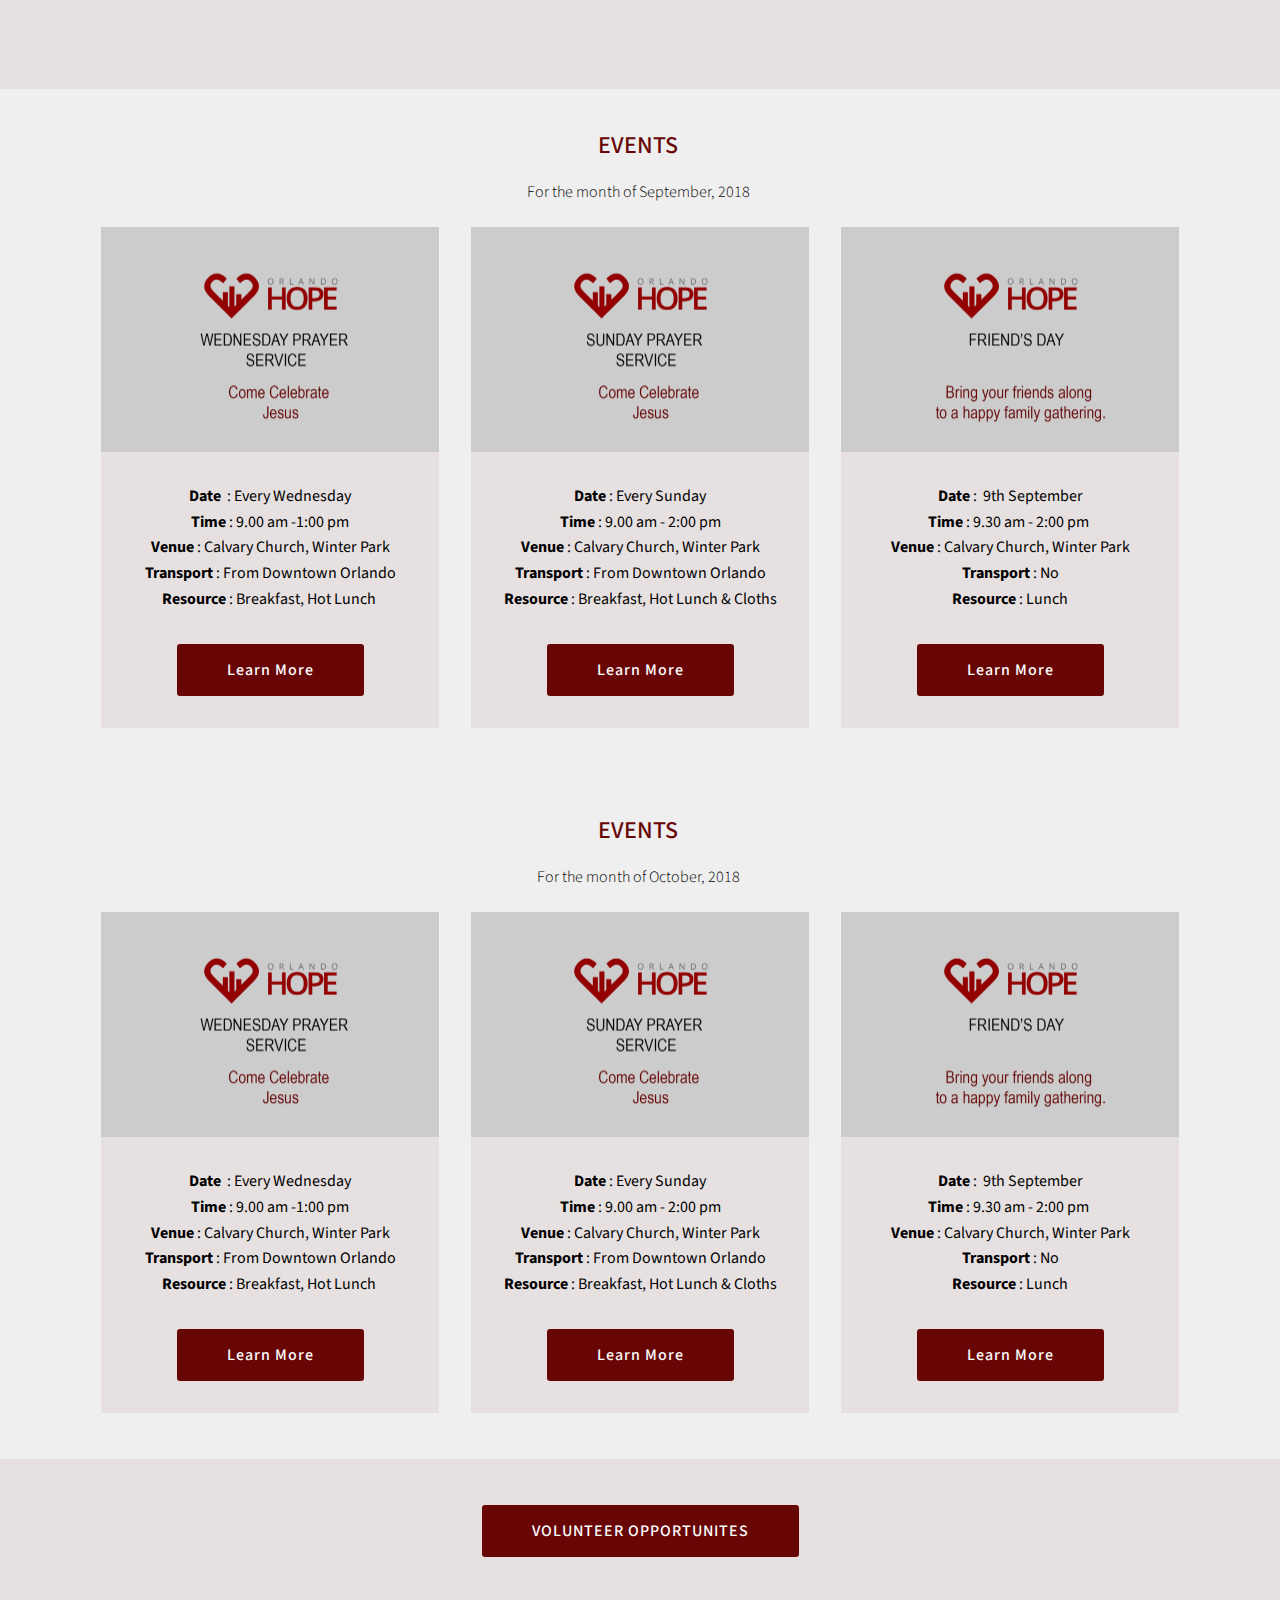
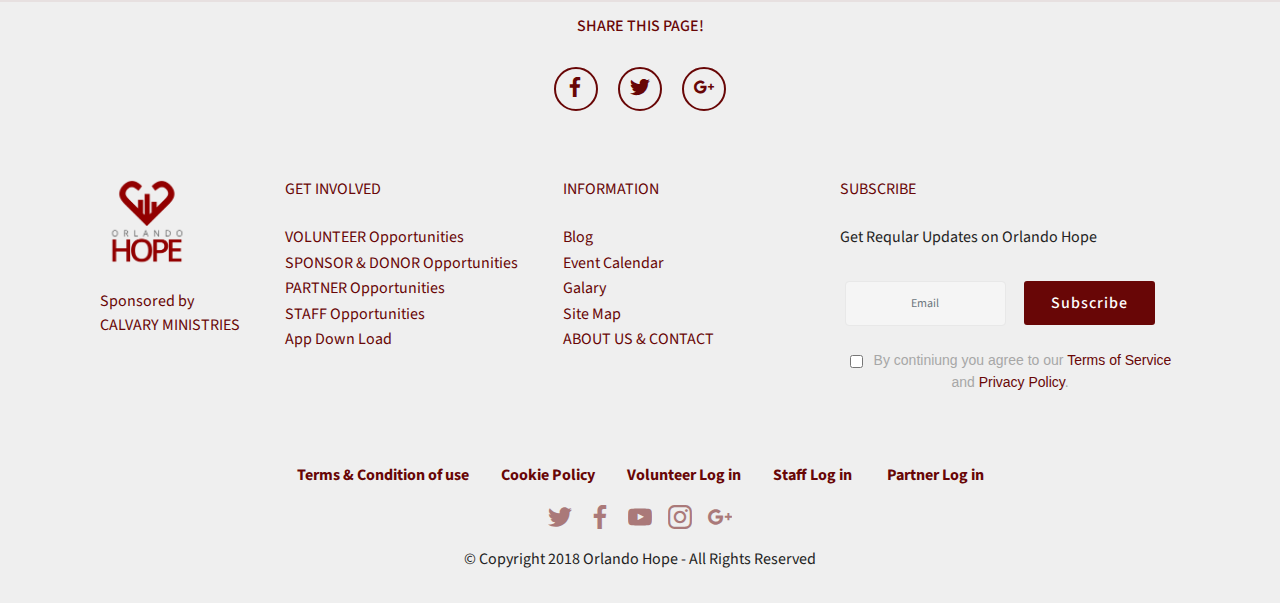
<file: page15.html>
<!DOCTYPE html>
<html >
<head>
  <!-- Site made with Mobirise Website Builder v4.8.1, https://mobirise.com -->
  <meta charset="UTF-8">
  <meta http-equiv="X-UA-Compatible" content="IE=edge">
  <meta name="generator" content="Mobirise v4.8.1, mobirise.com">
  <meta name="viewport" content="width=device-width, initial-scale=1, minimum-scale=1">
  <link rel="shortcut icon" href="assets/images/fevicol-128x106.png" type="image/x-icon">
  <meta name="description" content="">
  <title>Page 15</title>
  <link rel="stylesheet" href="assets/icon54-v4/style.css">
  <link rel="stylesheet" href="assets/icon54/style.css">
  <link rel="stylesheet" href="assets/web/assets/mobirise-icons/mobirise-icons.css">
  <link rel="stylesheet" href="assets/tether/tether.min.css">
  <link rel="stylesheet" href="assets/soundcloud-plugin/style.css">
  <link rel="stylesheet" href="assets/bootstrap/css/bootstrap.min.css">
  <link rel="stylesheet" href="assets/bootstrap/css/bootstrap-grid.min.css">
  <link rel="stylesheet" href="assets/bootstrap/css/bootstrap-reboot.min.css">
  <link rel="stylesheet" href="assets/gdpr-plugin/gdpr-styles.css">
  <link rel="stylesheet" href="assets/dropdown/css/style.css">
  <link rel="stylesheet" href="assets/socicon/css/styles.css">
  <link rel="stylesheet" href="assets/snow-plugins/style.css">
  <link rel="stylesheet" href="assets/theme/css/style.css">
  <link rel="stylesheet" href="assets/gallery/style.css">
  <link rel="stylesheet" href="assets/mobirise/css/mbr-additional.css" type="text/css">
  
  
  
</head>
<body>
  <section class="menu cid-r2lrzDJpyu" once="menu" id="menu2-9a">

    

    <nav class="navbar navbar-dropdown align-items-center navbar-fixed-top navbar-toggleable-sm">
        <button class="navbar-toggler navbar-toggler-right" type="button" data-toggle="collapse" data-target="#navbarSupportedContent" aria-controls="navbarSupportedContent" aria-expanded="false" aria-label="Toggle navigation">
            <div class="hamburger">
                <span></span>
                <span></span>
                <span></span>
                <span></span>
            </div>
        </button>
        <div class="menu-logo">
            <div class="navbar-brand">
                <span class="navbar-logo">
                    <a href="index.html">
                        <img src="assets/images/untitled-1-480x180.png" alt="Mobirise" title="" style="height: 3.8rem;">
                    </a>
                </span>
                
            </div>
        </div>
        <div class="collapse navbar-collapse" id="navbarSupportedContent">
            <ul class="navbar-nav nav-dropdown nav-right" data-app-modern-menu="true"><li class="nav-item">
                    <a class="nav-link link text-black display-4" href="index.html">
                        Home</a>
                </li><li class="nav-item"><a class="nav-link link text-black display-4" href="page10.html">Member Resource</a></li>
                <li class="nav-item">
                    <a class="nav-link link text-black display-4" href="page2.html">Events</a>
                </li><li class="nav-item"><a class="nav-link link text-black display-4" href="page3.html">Prayer Request</a></li><li class="nav-item"><a class="nav-link link text-black display-4" href="page9.html#header15-6e">Member Registration&nbsp;</a></li><li class="nav-item"><a class="nav-link link text-black display-4" href="page4.html">LOGIN&nbsp;</a></li></ul>
            
        </div>
    </nav>
</section>

<section class="engine"><a href="https://mobiri.se/f">simple site creator</a></section><section class="header1 cid-r2lrzGlGiY" id="header1-9b">

    

    <div class="mbr-overlay" style="opacity: 0.7; background-color: rgb(231, 224, 224);">
    </div>

    <div class="container">
        <div class="row justify-content-md-center">
            <div class="mbr-white col-md-10">
                
                <h3 class="mbr-section-subtitle align-center mbr-light pb-3 mbr-fonts-style display-1"><br><br>I WILL PUT MY HOPE IN GOD</h3>
                <p class="mbr-text align-center pb-3 mbr-fonts-style display-5">Palsm 42 : 11<br><br><br><br></p>
                
            </div>
        </div>
    </div>

</section>

<section class="counters1 counters cid-r2lrzJhtZ7" id="counters1-9c">

    

    

    <div class="container">
        <h2 class="mbr-section-title pb-3 align-center mbr-fonts-style display-2">INPACT</h2>
        

        <div class="container pt-4 mt-2">
            <div class="media-container-row">
                <div class="card p-3 align-center col-12 col-md-6">
                    <div class="panel-item p-3">
                        <div class="card-img pb-3">
                            <span class="mbr-iconfont icon54-v4-event-reminder" style="color: rgb(104, 6, 6); font-size: 80px;"></span>
                        </div>

                        <div class="card-text">
                            <h3 class="count pt-3 pb-3 mbr-fonts-style display-2">1000</h3>
                            <h4 class="mbr-content-title mbr-bold mbr-fonts-style display-5">Events Held</h4>
                            <p class="mbr-content-text mbr-fonts-style display-7">
                                Mobirise give you the freedom to develop as many websites as you like given the fact that it is desktop app. Mobirise is the perfect gide.
                            </p>
                        </div>
                    </div>
                </div>


                

                


                
            </div>
        </div>
   </div>
</section>

<section class="mbr-gallery mbr-slider-carousel cid-r2lrzN4pwf" id="gallery1-9d">

    

    <div class="container">
        <div><!-- Filter --><!-- Gallery --><div class="mbr-gallery-row"><div class="mbr-gallery-layout-default"><div><div><div class="mbr-gallery-item mbr-gallery-item--p1" data-video-url="false" data-tags="Awesome"><div href="#lb-gallery1-9d" data-slide-to="0" data-toggle="modal"><img src="assets/images/3-600x450-539x320.png" alt="" title=""><span class="icon-focus"></span></div></div><div class="mbr-gallery-item mbr-gallery-item--p1" data-video-url="false" data-tags="Awesome"><div href="#lb-gallery1-9d" data-slide-to="1" data-toggle="modal"><img src="assets/images/3-600x450-539x320.png" alt="" title=""><span class="icon-focus"></span></div></div><div class="mbr-gallery-item mbr-gallery-item--p1" data-video-url="false" data-tags="Awesome"><div href="#lb-gallery1-9d" data-slide-to="2" data-toggle="modal"><img src="assets/images/3-600x450-539x320.png" alt="" title=""><span class="icon-focus"></span></div></div><div class="mbr-gallery-item mbr-gallery-item--p1" data-video-url="false" data-tags="Awesome"><div href="#lb-gallery1-9d" data-slide-to="3" data-toggle="modal"><img src="assets/images/3-600x450-539x320.png" alt="" title=""><span class="icon-focus"></span></div></div><div class="mbr-gallery-item mbr-gallery-item--p1" data-video-url="false" data-tags="Awesome"><div href="#lb-gallery1-9d" data-slide-to="4" data-toggle="modal"><img src="assets/images/3-600x450-539x320.png" alt="" title=""><span class="icon-focus"></span></div></div><div class="mbr-gallery-item mbr-gallery-item--p1" data-video-url="false" data-tags="Awesome"><div href="#lb-gallery1-9d" data-slide-to="5" data-toggle="modal"><img src="assets/images/3-600x450-539x320.png" alt="" title=""><span class="icon-focus"></span></div></div><div class="mbr-gallery-item mbr-gallery-item--p1" data-video-url="false" data-tags="Awesome"><div href="#lb-gallery1-9d" data-slide-to="6" data-toggle="modal"><img src="assets/images/3-600x450-539x320.png" alt="" title=""><span class="icon-focus"></span></div></div><div class="mbr-gallery-item mbr-gallery-item--p1" data-video-url="false" data-tags="Awesome"><div href="#lb-gallery1-9d" data-slide-to="7" data-toggle="modal"><img src="assets/images/3-600x450-539x320.png" alt="" title=""><span class="icon-focus"></span></div></div></div></div><div class="clearfix"></div></div></div><!-- Lightbox --><div data-app-prevent-settings="" class="mbr-slider modal fade carousel slide" tabindex="-1" data-keyboard="true" data-interval="false" id="lb-gallery1-9d"><div class="modal-dialog"><div class="modal-content"><div class="modal-body"><div class="carousel-inner"><div class="carousel-item active"><img src="assets/images/3-600x450.png" alt="" title=""></div><div class="carousel-item"><img src="assets/images/3-600x450.png" alt="" title=""></div><div class="carousel-item"><img src="assets/images/3-600x450.png" alt="" title=""></div><div class="carousel-item"><img src="assets/images/3-600x450.png" alt="" title=""></div><div class="carousel-item"><img src="assets/images/3-600x450.png" alt="" title=""></div><div class="carousel-item"><img src="assets/images/3-600x450.png" alt="" title=""></div><div class="carousel-item"><img src="assets/images/3-600x450.png" alt="" title=""></div><div class="carousel-item"><img src="assets/images/3-600x450.png" alt="" title=""></div></div><a class="carousel-control carousel-control-prev" role="button" data-slide="prev" href="#lb-gallery1-9d"><span class="mbri-left mbr-iconfont" aria-hidden="true"></span><span class="sr-only">Previous</span></a><a class="carousel-control carousel-control-next" role="button" data-slide="next" href="#lb-gallery1-9d"><span class="mbri-right mbr-iconfont" aria-hidden="true"></span><span class="sr-only">Next</span></a><a class="close" href="#" role="button" data-dismiss="modal"><span class="sr-only">Close</span></a></div></div></div></div></div>
    </div>

</section>

<section class="mbr-section content4 cid-r2lrzROmEG" id="content4-9e">

    

    <div class="container">
        <div class="media-container-row">
            <div class="title col-12 col-md-8">
                <h2 class="align-center pb-3 mbr-fonts-style display-5">EVENTS&nbsp;</h2>
                <h3 class="mbr-section-subtitle align-center mbr-light mbr-fonts-style display-7">For the month of September, 2018&nbsp;</h3>
                
            </div>
        </div>
    </div>
</section>

<section class="features3 cid-r2lrzUsuvr" id="features3-9f">

    

    
    <div class="container">
        <div class="media-container-row">
            <div class="card p-3 col-12 col-md-6 col-lg-4">
                <div class="card-wrapper">
                    <div class="card-img">
                        <img src="assets/images/new-event-3-676x45150.png" alt="Orlando_Hope_Event_2" title="Hope_orlando_Wednesday_Prayer">
                    </div>
                    <div class="card-box">
                        
                        <p class="mbr-text mbr-fonts-style display-7"><strong>Date </strong>&nbsp;: Every Wednesday<br><strong>Time</strong> : 9.00 am -1:00 pm<br><strong>Venue</strong> : Calvary Church, Winter Park<br><strong>Transport</strong> : From Downtown Orlando<br><strong>Resource</strong> : Breakfast, Hot Lunch&nbsp;<br></p>
                    </div>
                    <div class="mbr-section-btn text-center"><a href="page5.html" class="btn btn-primary display-4">Learn More</a></div>
                </div>
            </div>

            <div class="card p-3 col-12 col-md-6 col-lg-4">
                <div class="card-wrapper">
                    <div class="card-img">
                        <img src="assets/images/new-event-2-676x45151.png" alt="Orlando_HopeEvent_1" title="Sunday Prayer Service">
                    </div>
                    <div class="card-box">
                        
                        <p class="mbr-text mbr-fonts-style display-7"><strong>Date</strong> : Every Sunday<br><strong>Time</strong> : 9.00 am - 2:00 pm<br><strong>Venue</strong> : Calvary Church, Winter Park
<br><strong>Transport</strong> : From Downtown Orlando
<br><strong>Resource</strong> : Breakfast, Hot Lunch &amp; Cloths<br>
                        </p>
                    </div>
                    <div class="mbr-section-btn text-center"><a href="page6.html" class="btn btn-primary display-4">Learn More</a></div>
                </div>
            </div>

            <div class="card p-3 col-12 col-md-6 col-lg-4">
                <div class="card-wrapper">
                    <div class="card-img">
                        <img src="assets/images/new-event-friendsday-1-676x45152.png" alt="Orlando_hope_event_3" title="Orlando_hope_event_3">
                    </div>
                    <div class="card-box">
                        
                        <p class="mbr-text mbr-fonts-style display-7"><strong>Date</strong> : &nbsp;9th September<br><strong>Time</strong> : 9.30 am - 2:00 pm&nbsp;<br><strong>Venue </strong>: Calvary Church, Winter Park 
<br><strong>Transport</strong> : No<br><strong>Resource</strong> : Lunch<br>
                        </p>
                    </div>
                    <div class="mbr-section-btn text-center"><a href="page4.html" class="btn btn-primary display-4">Learn More</a></div>
                </div>
            </div>

            
        </div>
    </div>
</section>

<section class="mbr-section content4 cid-r2lrzYEqqB" id="content4-9g">

    

    <div class="container">
        <div class="media-container-row">
            <div class="title col-12 col-md-8">
                <h2 class="align-center pb-3 mbr-fonts-style display-5">EVENTS&nbsp;</h2>
                <h3 class="mbr-section-subtitle align-center mbr-light mbr-fonts-style display-7">For the month of October, 2018&nbsp;</h3>
                
            </div>
        </div>
    </div>
</section>

<section class="features3 cid-r2lrA15Y2Q" id="features3-9h">

    

    
    <div class="container">
        <div class="media-container-row">
            <div class="card p-3 col-12 col-md-6 col-lg-4">
                <div class="card-wrapper">
                    <div class="card-img">
                        <img src="assets/images/new-event-3-676x45150.png" alt="Orlando_Hope_Event_2" title="Hope_orlando_Wednesday_Prayer">
                    </div>
                    <div class="card-box">
                        
                        <p class="mbr-text mbr-fonts-style display-7"><strong>Date </strong>&nbsp;: Every Wednesday<br><strong>Time</strong> : 9.00 am -1:00 pm<br><strong>Venue</strong> : Calvary Church, Winter Park<br><strong>Transport</strong> : From Downtown Orlando<br><strong>Resource</strong> : Breakfast, Hot Lunch&nbsp;<br></p>
                    </div>
                    <div class="mbr-section-btn text-center"><a href="page5.html" class="btn btn-primary display-4">
                            Learn More
                        </a></div>
                </div>
            </div>

            <div class="card p-3 col-12 col-md-6 col-lg-4">
                <div class="card-wrapper">
                    <div class="card-img">
                        <img src="assets/images/new-event-2-676x45151.png" alt="Orlando_HopeEvent_1" title="Sunday Prayer Service">
                    </div>
                    <div class="card-box">
                        
                        <p class="mbr-text mbr-fonts-style display-7"><strong>Date</strong> : Every Sunday<br><strong>Time</strong> : 9.00 am - 2:00 pm<br><strong>Venue</strong> : Calvary Church, Winter Park
<br><strong>Transport</strong> : From Downtown Orlando
<br><strong>Resource</strong> : Breakfast, Hot Lunch &amp; Cloths<br>
                        </p>
                    </div>
                    <div class="mbr-section-btn text-center"><a href="page6.html" class="btn btn-primary display-4">
                            Learn More
                        </a></div>
                </div>
            </div>

            <div class="card p-3 col-12 col-md-6 col-lg-4">
                <div class="card-wrapper">
                    <div class="card-img">
                        <img src="assets/images/new-event-friendsday-1-676x45152.png" alt="Orlando_hope_event_3" title="Orlando_hope_event_3">
                    </div>
                    <div class="card-box">
                        
                        <p class="mbr-text mbr-fonts-style display-7"><strong>Date</strong> : &nbsp;9th September<br><strong>Time</strong> : 9.30 am - 2:00 pm&nbsp;<br><strong>Venue </strong>: Calvary Church, Winter Park 
<br><strong>Transport</strong> : No<br><strong>Resource</strong> : Lunch<br>
                        </p>
                    </div>
                    <div class="mbr-section-btn text-center"><a href="page4.html" class="btn btn-primary display-4">
                            Learn More
                        </a></div>
                </div>
            </div>

            
        </div>
    </div>
</section>

<section class="mbr-section content4 cid-r2lrA5Mi7K" id="content4-9i">

    

    <div class="container">
        <div class="media-container-row">
            <div class="title col-12 col-md-8">
                
                
                <div class="mbr-section-btn align-center py-4"><a class="btn btn-primary display-4" href="page1.html">VOLUNTEER OPPORTUNITES</a></div>
            </div>
        </div>
    </div>
</section>

<section class="cid-r2lrA8mbKC" id="social-buttons1-9j">
    
    

    

    <div class="container">
        <div class="media-container-row">
            <div class="col-md-8 align-center">
                <h2 class="pb-3 mbr-section-title mbr-fonts-style display-7">
                    SHARE THIS PAGE!
                </h2>
                <div>
                    <div class="mbr-social-likes" data-counters="false">
                        <span class="btn btn-social facebook mx-2" title="Share link on Facebook">
                            <i class="socicon socicon-facebook"></i>
                        </span>
                        <span class="btn btn-social twitter mx-2" title="Share link on Twitter">
                            <i class="socicon socicon-twitter"></i>
                        </span>
                        <span class="btn btn-social plusone mx-2" title="Share link on Google+">
                            <i class="socicon socicon-googleplus"></i>
                        </span>
                        
                        
                    </div>
                </div>
            </div>
        </div>
    </div>
</section>

<section class="footer3 cid-r2lrAbcjQY" id="footer3-9k">

    

    

    <div class="container">
        <div class="media-container-row content">
            <div class="col-md-2 col-sm-4">
                <div class="mb-3 img-logo">
                    <a href="index.html">
                         <img src="assets/images/fullcolor-transparent-1-192x199.png" alt="Mobirise" title="">
                    </a>
                </div>
                <p class="mbr-fonts-style foot-logo display-7"><a href="https://orlandocalvary.org" target="_blank">Sponsored by</a><br><a href="https://orlandocalvary.org" target="_blank">CALVARY MINISTRIES</a></p>
            </div>
            <div class="col-md-3 col-sm-4">
                <p class="mb-4 mbr-fonts-style foot-title display-7">GET INVOLVED</p>
                <p class="mbr-text mbr-links-column mbr-fonts-style display-7"><a href="page1.html">VOLUNTEER Opportunities</a><br><a href="page7.html">SPONSOR &amp; DONOR Opportunities</a>&nbsp;<br><a href="page8.html">PARTNER Opportunities</a><br><a href="page11.html">STAFF Opportunities</a><br><a href="index.html#header12-5q">App Down Load</a><br></p>
            </div>
            <div class="col-md-3 col-sm-4">
                <p class="mb-4 mbr-fonts-style foot-title display-7">INFORMATION</p>
                <p class="mbr-text mbr-fonts-style mbr-links-column display-7">
                    <a href="https://blog.orlandohope.com" class="text-primary">Blog</a><br><a href="page14.html">Event Calendar</a><br><a href="https://galary.orlandohope.com">Galary</a><br><a href="https://sitemap.orlandohope.com">Site Map</a><br><a href="page16.html">ABOUT US &amp; CONTACT</a></p>
            </div>
            <div class="col-md-4 col-sm-12">
                <p class="mb-4 mbr-fonts-style foot-title display-7">
                    SUBSCRIBE
                </p>
                <p class="mbr-text form-text mbr-fonts-style display-7">
                    Get Reqular Updates on Orlando Hope</p>
                <div class="media-container-column" data-form-type="formoid">
                    <div data-form-alert="" hidden="" class="align-center">
                        Thanks for filling out the form!
                    </div>

                    <form class="form-inline" action="https://mobirise.com/" method="post" data-form-title="Mobirise Form">
                        <input type="hidden" value="w5GHah9HmPhJzJ4AFpSKrTZYp6lfBwkZPU1S8PvPJQCe/TUIQqgiS9Bocjgc2RID0yDtbemWg6U3ZA/B8e9BIUGWms/F6ufg4DPiR1tK+ZQAkLMN4LcXIYHx6oqBLz3f" data-form-email="true">
                        <div class="form-group">
                            <input type="email" class="form-control input-sm input-inverse my-2" name="email" required="" data-form-field="Email" placeholder="Email" id="email-footer3-9k">
                        </div>
                        <div class="input-group-btn m-2">
                            <button href="" class="btn btn-primary display-4" type="submit" role="button">Subscribe</button>
                        </div>
                    <span class="gdpr-block "><label><input type="checkbox" name="gdpr" id="gdpr-footer3-9k" required="">By continiung you agree to our <a href="terms.html">Terms of Service</a> and <a href="policy.html">Privacy Policy</a>.</label></span></form>
                </div>

            </div>
        </div>
        
    </div>
</section>

<section once="" class="cid-r2lrAguW6h" id="footer7-9l">

    

    

    <div class="container">
        <div class="media-container-row align-center mbr-white">
            <div class="row row-links">
                <ul class="foot-menu">
                    
                    
                    
                    
                    
                <li class="foot-menu-item mbr-fonts-style display-7"><a class="mbr-bold text-secondary" href="page12.html" target="_blank">Terms &amp; Condition of use</a></li><li class="foot-menu-item mbr-fonts-style display-7"><a class="mbr-bold text-secondary" href="page12.html" target="_blank">Cookie Policy</a></li><li class="foot-menu-item mbr-fonts-style display-7"><a class="mbr-bold text-secondary" href="https://orlandohope.od2.vtiger.com/portal/index.php" target="_blank">Volunteer Log in</a></li><li class="foot-menu-item mbr-fonts-style display-7"><a class="mbr-bold text-secondary" href="https://orlandohope.od2.vtiger.com" target="_blank">Staff Log in&nbsp;</a></li><li class="foot-menu-item mbr-fonts-style display-7"><p><a class="mbr-bold text-secondary" href="https://orlandohope.od2.vtiger.com/portal/index.php" target="_blank">Partner Log in</a></p></li></ul>
            </div>
            <div class="row social-row">
                <div class="social-list align-right pb-2">
                    
                    
                    
                    
                    
                    
                <div class="soc-item">
                        <a href="https://twitter.com/mobirise" target="_blank">
                            <span class="mbr-iconfont mbr-iconfont-social socicon-twitter socicon" style="color: rgb(104, 6, 6);"></span>
                        </a>
                    </div><div class="soc-item">
                        <a href="https://www.facebook.com/pages/Mobirise/1616226671953247" target="_blank">
                            <span class="mbr-iconfont mbr-iconfont-social socicon-facebook socicon" style="color: rgb(104, 6, 6);"></span>
                        </a>
                    </div><div class="soc-item">
                        <a href="https://www.youtube.com/c/mobirise" target="_blank">
                            <span class="mbr-iconfont mbr-iconfont-social socicon-youtube socicon" style="color: rgb(104, 6, 6);"></span>
                        </a>
                    </div><div class="soc-item">
                        <a href="https://instagram.com/mobirise" target="_blank">
                            <span class="mbr-iconfont mbr-iconfont-social socicon-instagram socicon" style="color: rgb(104, 6, 6);"></span>
                        </a>
                    </div><div class="soc-item">
                        <a href="https://plus.google.com/u/0/+Mobirise" target="_blank">
                            <span class="mbr-iconfont mbr-iconfont-social socicon-googleplus socicon" style="color: rgb(104, 6, 6);"></span>
                        </a>
                    </div></div>
            </div>
            <div class="row row-copirayt">
                <p class="mbr-text mb-0 mbr-fonts-style mbr-white align-center display-7">
                    © Copyright 2018 Orlando Hope - All Rights Reserved
                </p>
            </div>
        </div>
    </div>
</section>


  <script src="assets/web/assets/jquery/jquery.min.js"></script>
  <script src="assets/popper/popper.min.js"></script>
  <script src="assets/tether/tether.min.js"></script>
  <script src="assets/bootstrap/js/bootstrap.min.js"></script>
  <script src="assets/cookies-alert-plugin/cookies-alert-core.js"></script>
  <script src="assets/cookies-alert-plugin/cookies-alert-script.js"></script>
  <script src="assets/dropdown/js/script.min.js"></script>
  <script src="assets/touchswipe/jquery.touch-swipe.min.js"></script>
  <script src="assets/smoothscroll/smooth-scroll.js"></script>
  <script src="assets/masonry/masonry.pkgd.min.js"></script>
  <script src="assets/imagesloaded/imagesloaded.pkgd.min.js"></script>
  <script src="assets/bootstrapcarouselswipe/bootstrap-carousel-swipe.js"></script>
  <script src="assets/viewportchecker/jquery.viewportchecker.js"></script>
  <script src="assets/vimeoplayer/jquery.mb.vimeo_player.js"></script>
  <script src="assets/sociallikes/social-likes.js"></script>
  <script src="assets/snow-plugins/schnee.js"></script>
  <script src="assets/theme/js/script.js"></script>
  <script src="assets/slidervideo/script.js"></script>
  <script src="assets/gallery/player.min.js"></script>
  <script src="assets/gallery/script.js"></script>
  <script src="assets/formoid/formoid.min.js"></script>
  
  
 <div id="scrollToTop" class="scrollToTop mbr-arrow-up"><a style="text-align: center;"><i></i></a></div>
  <input name="cookieData" type="hidden" data-cookie-text="We use cookies to give you the best experience. Read our <a href='privacy.html'>cookie policy</a>.">
  </body>
</html>
</file>
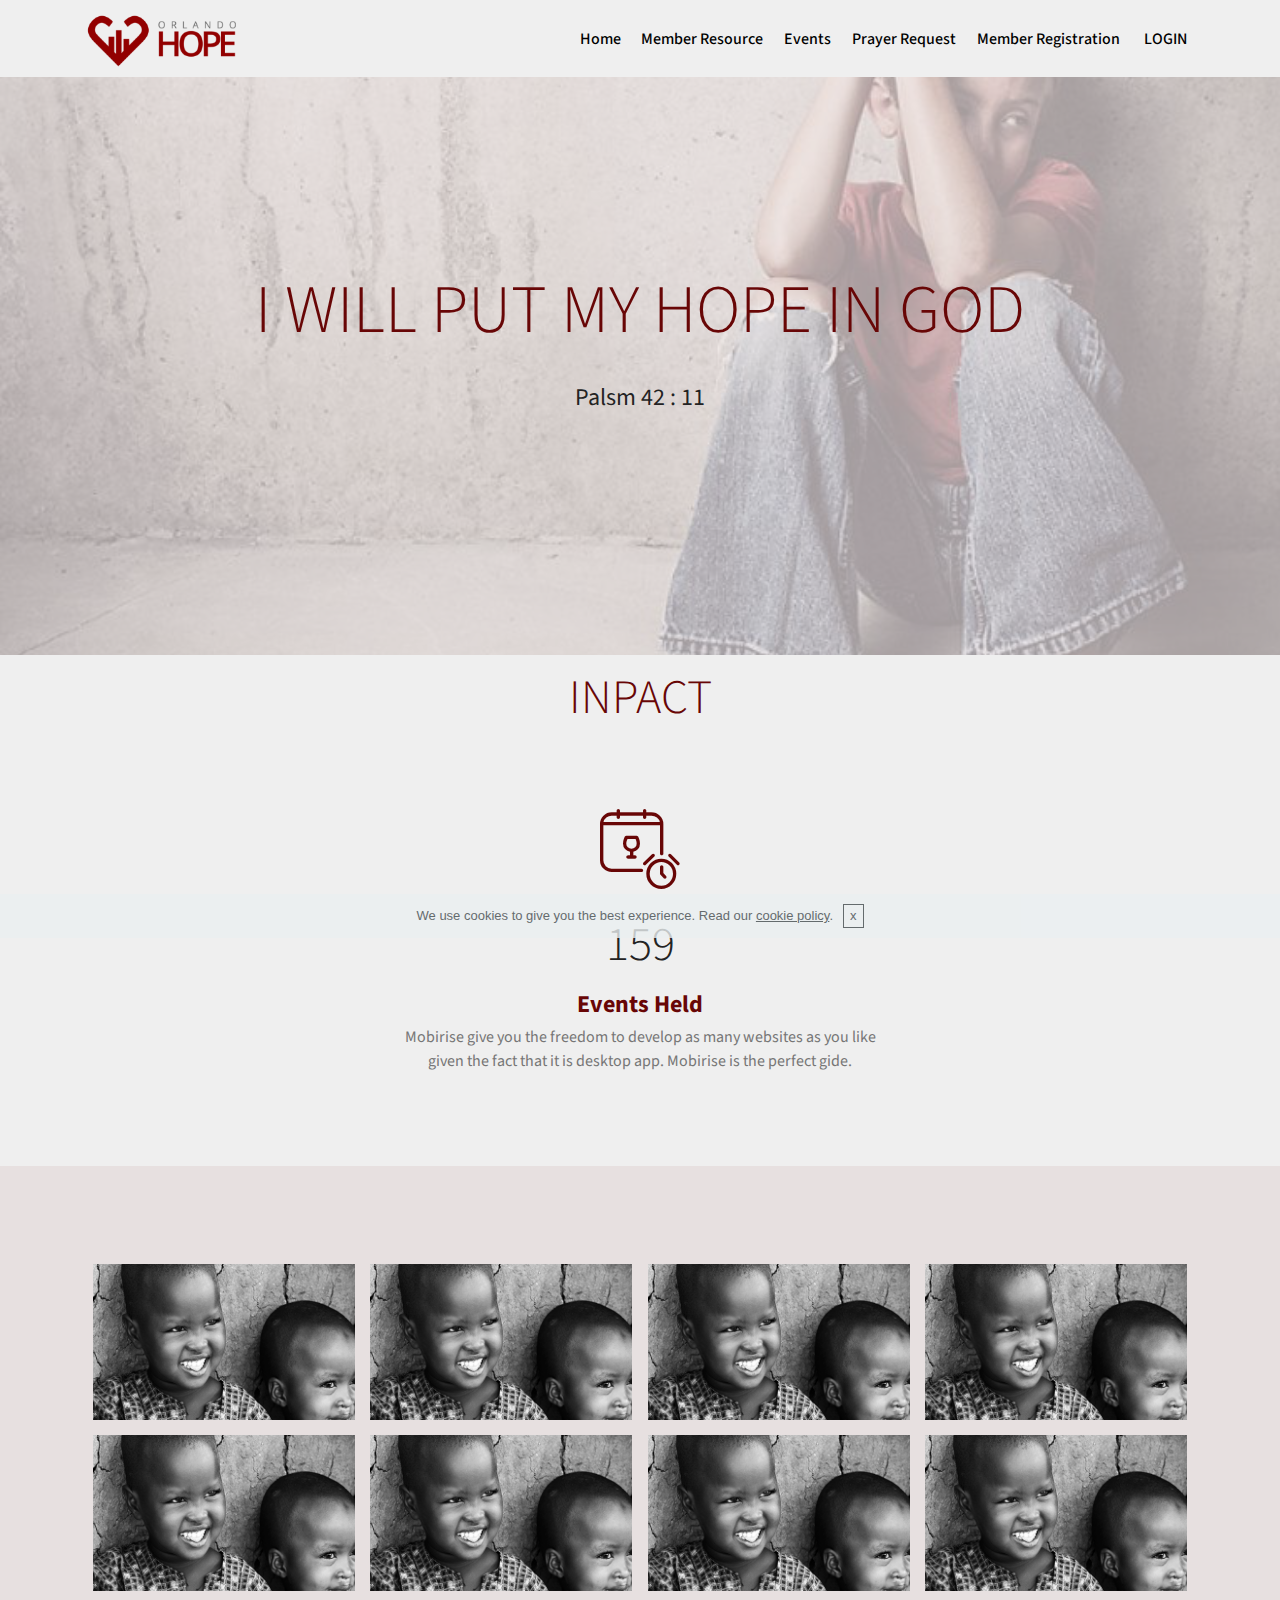
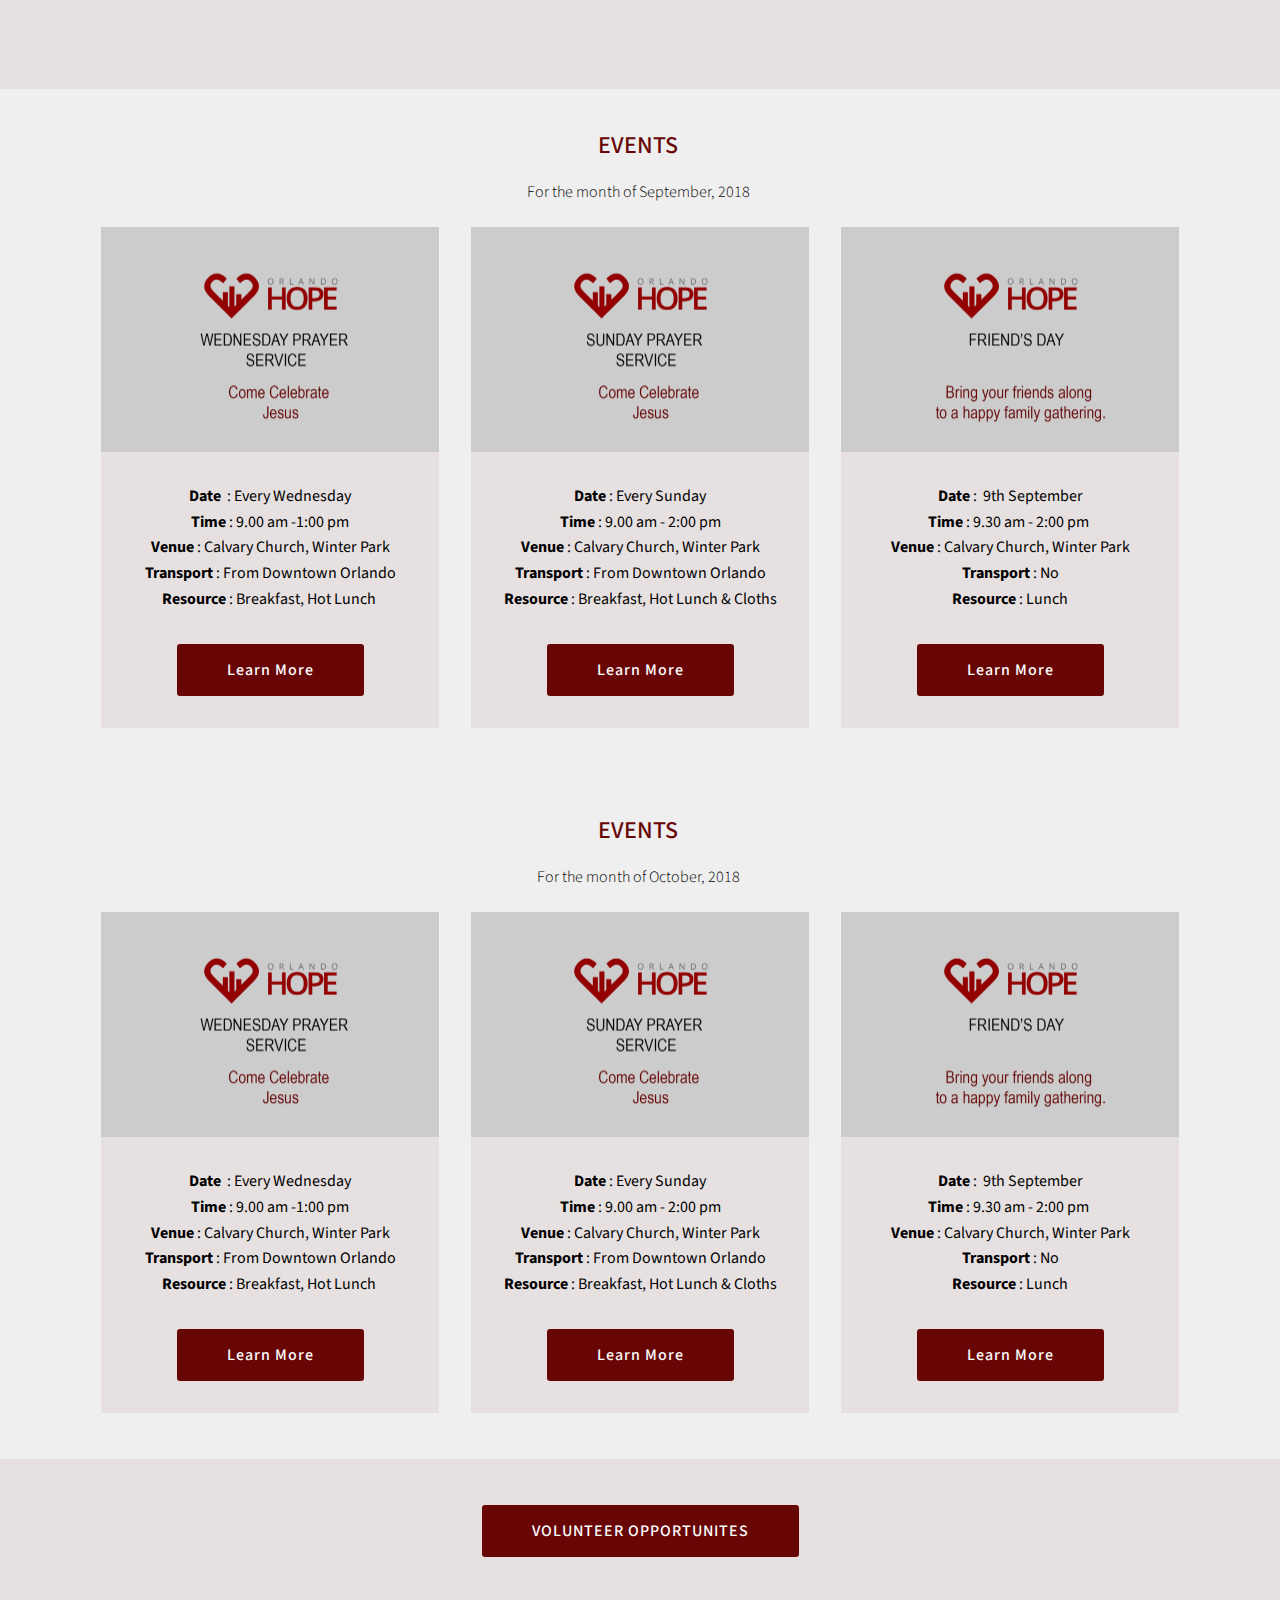
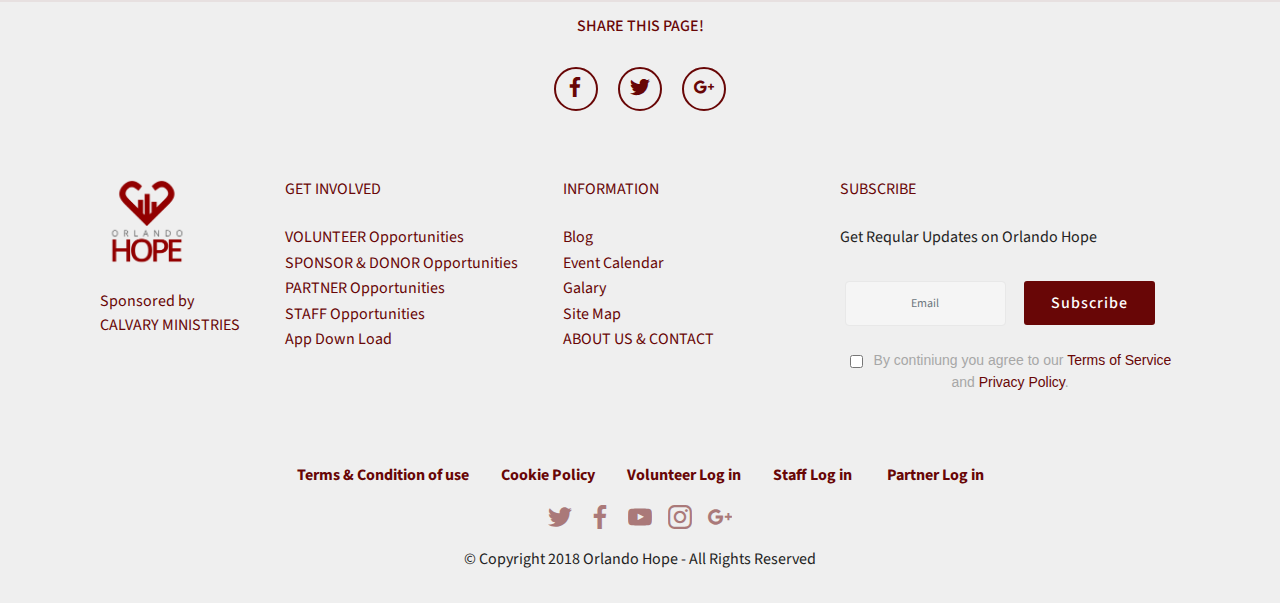
<file: page2.html>
<!DOCTYPE html>
<html >
<head>
  <!-- Site made with Mobirise Website Builder v4.8.1, https://mobirise.com -->
  <meta charset="UTF-8">
  <meta http-equiv="X-UA-Compatible" content="IE=edge">
  <meta name="generator" content="Mobirise v4.8.1, mobirise.com">
  <meta name="viewport" content="width=device-width, initial-scale=1, minimum-scale=1">
  <link rel="shortcut icon" href="assets/images/fevicol-128x106.png" type="image/x-icon">
  <meta name="description" content="">
  <title>Events</title>
  <link rel="stylesheet" href="assets/icon54-v4/style.css">
  <link rel="stylesheet" href="assets/icon54/style.css">
  <link rel="stylesheet" href="assets/web/assets/mobirise-icons/mobirise-icons.css">
  <link rel="stylesheet" href="assets/tether/tether.min.css">
  <link rel="stylesheet" href="assets/soundcloud-plugin/style.css">
  <link rel="stylesheet" href="assets/bootstrap/css/bootstrap.min.css">
  <link rel="stylesheet" href="assets/bootstrap/css/bootstrap-grid.min.css">
  <link rel="stylesheet" href="assets/bootstrap/css/bootstrap-reboot.min.css">
  <link rel="stylesheet" href="assets/gdpr-plugin/gdpr-styles.css">
  <link rel="stylesheet" href="assets/dropdown/css/style.css">
  <link rel="stylesheet" href="assets/socicon/css/styles.css">
  <link rel="stylesheet" href="assets/snow-plugins/style.css">
  <link rel="stylesheet" href="assets/theme/css/style.css">
  <link rel="stylesheet" href="assets/gallery/style.css">
  <link rel="stylesheet" href="assets/mobirise/css/mbr-additional.css" type="text/css">
  
  
  
</head>
<body>
  <section class="menu cid-r2lq9n8loJ" once="menu" id="menu2-8b">

    

    <nav class="navbar navbar-dropdown align-items-center navbar-fixed-top navbar-toggleable-sm">
        <button class="navbar-toggler navbar-toggler-right" type="button" data-toggle="collapse" data-target="#navbarSupportedContent" aria-controls="navbarSupportedContent" aria-expanded="false" aria-label="Toggle navigation">
            <div class="hamburger">
                <span></span>
                <span></span>
                <span></span>
                <span></span>
            </div>
        </button>
        <div class="menu-logo">
            <div class="navbar-brand">
                <span class="navbar-logo">
                    <a href="index.html">
                        <img src="assets/images/untitled-1-480x180.png" alt="Mobirise" title="" style="height: 3.8rem;">
                    </a>
                </span>
                
            </div>
        </div>
        <div class="collapse navbar-collapse" id="navbarSupportedContent">
            <ul class="navbar-nav nav-dropdown nav-right" data-app-modern-menu="true"><li class="nav-item">
                    <a class="nav-link link text-black display-4" href="index.html">
                        Home</a>
                </li><li class="nav-item"><a class="nav-link link text-black display-4" href="page10.html">Member Resource</a></li>
                <li class="nav-item">
                    <a class="nav-link link text-black display-4" href="page2.html">Events</a>
                </li><li class="nav-item"><a class="nav-link link text-black display-4" href="page3.html">Prayer Request</a></li><li class="nav-item"><a class="nav-link link text-black display-4" href="page9.html#header15-6e">Member Registration&nbsp;</a></li><li class="nav-item"><a class="nav-link link text-black display-4" href="page4.html">LOGIN&nbsp;</a></li></ul>
            
        </div>
    </nav>
</section>

<section class="engine"><a href="https://mobiri.se/p">website templates free download</a></section><section class="header1 cid-r1LYDOkpI2" id="header1-13">

    

    <div class="mbr-overlay" style="opacity: 0.7; background-color: rgb(231, 224, 224);">
    </div>

    <div class="container">
        <div class="row justify-content-md-center">
            <div class="mbr-white col-md-10">
                
                <h3 class="mbr-section-subtitle align-center mbr-light pb-3 mbr-fonts-style display-1"><br><br>I WILL PUT MY HOPE IN GOD</h3>
                <p class="mbr-text align-center pb-3 mbr-fonts-style display-5">Palsm 42 : 11<br><br><br><br></p>
                
            </div>
        </div>
    </div>

</section>

<section class="counters1 counters cid-r1MdHiHepF" id="counters1-24">

    

    

    <div class="container">
        <h2 class="mbr-section-title pb-3 align-center mbr-fonts-style display-2">INPACT</h2>
        

        <div class="container pt-4 mt-2">
            <div class="media-container-row">
                <div class="card p-3 align-center col-12 col-md-6">
                    <div class="panel-item p-3">
                        <div class="card-img pb-3">
                            <span class="mbr-iconfont icon54-v4-event-reminder" style="color: rgb(104, 6, 6); font-size: 80px;"></span>
                        </div>

                        <div class="card-text">
                            <h3 class="count pt-3 pb-3 mbr-fonts-style display-2">1000</h3>
                            <h4 class="mbr-content-title mbr-bold mbr-fonts-style display-5">Events Held</h4>
                            <p class="mbr-content-text mbr-fonts-style display-7">
                                Mobirise give you the freedom to develop as many websites as you like given the fact that it is desktop app. Mobirise is the perfect gide.
                            </p>
                        </div>
                    </div>
                </div>


                

                


                
            </div>
        </div>
   </div>
</section>

<section class="mbr-gallery mbr-slider-carousel cid-r1LYDSoEjJ" id="gallery1-14">

    

    <div class="container">
        <div><!-- Filter --><!-- Gallery --><div class="mbr-gallery-row"><div class="mbr-gallery-layout-default"><div><div><div class="mbr-gallery-item mbr-gallery-item--p1" data-video-url="false" data-tags="Awesome"><div href="#lb-gallery1-14" data-slide-to="0" data-toggle="modal"><img src="assets/images/3-600x450-539x320.png" alt="" title=""><span class="icon-focus"></span></div></div><div class="mbr-gallery-item mbr-gallery-item--p1" data-video-url="false" data-tags="Awesome"><div href="#lb-gallery1-14" data-slide-to="1" data-toggle="modal"><img src="assets/images/3-600x450-539x320.png" alt="" title=""><span class="icon-focus"></span></div></div><div class="mbr-gallery-item mbr-gallery-item--p1" data-video-url="false" data-tags="Awesome"><div href="#lb-gallery1-14" data-slide-to="2" data-toggle="modal"><img src="assets/images/3-600x450-539x320.png" alt="" title=""><span class="icon-focus"></span></div></div><div class="mbr-gallery-item mbr-gallery-item--p1" data-video-url="false" data-tags="Awesome"><div href="#lb-gallery1-14" data-slide-to="3" data-toggle="modal"><img src="assets/images/3-600x450-539x320.png" alt="" title=""><span class="icon-focus"></span></div></div><div class="mbr-gallery-item mbr-gallery-item--p1" data-video-url="false" data-tags="Awesome"><div href="#lb-gallery1-14" data-slide-to="4" data-toggle="modal"><img src="assets/images/3-600x450-539x320.png" alt="" title=""><span class="icon-focus"></span></div></div><div class="mbr-gallery-item mbr-gallery-item--p1" data-video-url="false" data-tags="Awesome"><div href="#lb-gallery1-14" data-slide-to="5" data-toggle="modal"><img src="assets/images/3-600x450-539x320.png" alt="" title=""><span class="icon-focus"></span></div></div><div class="mbr-gallery-item mbr-gallery-item--p1" data-video-url="false" data-tags="Awesome"><div href="#lb-gallery1-14" data-slide-to="6" data-toggle="modal"><img src="assets/images/3-600x450-539x320.png" alt="" title=""><span class="icon-focus"></span></div></div><div class="mbr-gallery-item mbr-gallery-item--p1" data-video-url="false" data-tags="Awesome"><div href="#lb-gallery1-14" data-slide-to="7" data-toggle="modal"><img src="assets/images/3-600x450-539x320.png" alt="" title=""><span class="icon-focus"></span></div></div></div></div><div class="clearfix"></div></div></div><!-- Lightbox --><div data-app-prevent-settings="" class="mbr-slider modal fade carousel slide" tabindex="-1" data-keyboard="true" data-interval="false" id="lb-gallery1-14"><div class="modal-dialog"><div class="modal-content"><div class="modal-body"><div class="carousel-inner"><div class="carousel-item active"><img src="assets/images/3-600x450.png" alt="" title=""></div><div class="carousel-item"><img src="assets/images/3-600x450.png" alt="" title=""></div><div class="carousel-item"><img src="assets/images/3-600x450.png" alt="" title=""></div><div class="carousel-item"><img src="assets/images/3-600x450.png" alt="" title=""></div><div class="carousel-item"><img src="assets/images/3-600x450.png" alt="" title=""></div><div class="carousel-item"><img src="assets/images/3-600x450.png" alt="" title=""></div><div class="carousel-item"><img src="assets/images/3-600x450.png" alt="" title=""></div><div class="carousel-item"><img src="assets/images/3-600x450.png" alt="" title=""></div></div><a class="carousel-control carousel-control-prev" role="button" data-slide="prev" href="#lb-gallery1-14"><span class="mbri-left mbr-iconfont" aria-hidden="true"></span><span class="sr-only">Previous</span></a><a class="carousel-control carousel-control-next" role="button" data-slide="next" href="#lb-gallery1-14"><span class="mbri-right mbr-iconfont" aria-hidden="true"></span><span class="sr-only">Next</span></a><a class="close" href="#" role="button" data-dismiss="modal"><span class="sr-only">Close</span></a></div></div></div></div></div>
    </div>

</section>

<section class="mbr-section content4 cid-r1LYDYno8B" id="content4-15">

    

    <div class="container">
        <div class="media-container-row">
            <div class="title col-12 col-md-8">
                <h2 class="align-center pb-3 mbr-fonts-style display-5">EVENTS&nbsp;</h2>
                <h3 class="mbr-section-subtitle align-center mbr-light mbr-fonts-style display-7">For the month of September, 2018&nbsp;</h3>
                
            </div>
        </div>
    </div>
</section>

<section class="features3 cid-r1LYE1PLi9" id="features3-16">

    

    
    <div class="container">
        <div class="media-container-row">
            <div class="card p-3 col-12 col-md-6 col-lg-4">
                <div class="card-wrapper">
                    <div class="card-img">
                        <img src="assets/images/new-event-3-676x45150.png" alt="Orlando_Hope_Event_2" title="Hope_orlando_Wednesday_Prayer">
                    </div>
                    <div class="card-box">
                        
                        <p class="mbr-text mbr-fonts-style display-7"><strong>Date </strong>&nbsp;: Every Wednesday<br><strong>Time</strong> : 9.00 am -1:00 pm<br><strong>Venue</strong> : Calvary Church, Winter Park<br><strong>Transport</strong> : From Downtown Orlando<br><strong>Resource</strong> : Breakfast, Hot Lunch&nbsp;<br></p>
                    </div>
                    <div class="mbr-section-btn text-center"><a href="page5.html" class="btn btn-primary display-4">Learn More</a></div>
                </div>
            </div>

            <div class="card p-3 col-12 col-md-6 col-lg-4">
                <div class="card-wrapper">
                    <div class="card-img">
                        <img src="assets/images/new-event-2-676x45151.png" alt="Orlando_HopeEvent_1" title="Sunday Prayer Service">
                    </div>
                    <div class="card-box">
                        
                        <p class="mbr-text mbr-fonts-style display-7"><strong>Date</strong> : Every Sunday<br><strong>Time</strong> : 9.00 am - 2:00 pm<br><strong>Venue</strong> : Calvary Church, Winter Park
<br><strong>Transport</strong> : From Downtown Orlando
<br><strong>Resource</strong> : Breakfast, Hot Lunch &amp; Cloths<br>
                        </p>
                    </div>
                    <div class="mbr-section-btn text-center"><a href="page6.html" class="btn btn-primary display-4">Learn More</a></div>
                </div>
            </div>

            <div class="card p-3 col-12 col-md-6 col-lg-4">
                <div class="card-wrapper">
                    <div class="card-img">
                        <img src="assets/images/new-event-friendsday-1-676x45152.png" alt="Orlando_hope_event_3" title="Orlando_hope_event_3">
                    </div>
                    <div class="card-box">
                        
                        <p class="mbr-text mbr-fonts-style display-7"><strong>Date</strong> : &nbsp;9th September<br><strong>Time</strong> : 9.30 am - 2:00 pm&nbsp;<br><strong>Venue </strong>: Calvary Church, Winter Park 
<br><strong>Transport</strong> : No<br><strong>Resource</strong> : Lunch<br>
                        </p>
                    </div>
                    <div class="mbr-section-btn text-center"><a href="page4.html" class="btn btn-primary display-4">Learn More</a></div>
                </div>
            </div>

            
        </div>
    </div>
</section>

<section class="mbr-section content4 cid-r1M21RB3VQ" id="content4-1d">

    

    <div class="container">
        <div class="media-container-row">
            <div class="title col-12 col-md-8">
                <h2 class="align-center pb-3 mbr-fonts-style display-5">EVENTS&nbsp;</h2>
                <h3 class="mbr-section-subtitle align-center mbr-light mbr-fonts-style display-7">For the month of October, 2018&nbsp;</h3>
                
            </div>
        </div>
    </div>
</section>

<section class="features3 cid-r1M24AYqdn" id="features3-1e">

    

    
    <div class="container">
        <div class="media-container-row">
            <div class="card p-3 col-12 col-md-6 col-lg-4">
                <div class="card-wrapper">
                    <div class="card-img">
                        <img src="assets/images/new-event-3-676x45150.png" alt="Orlando_Hope_Event_2" title="Hope_orlando_Wednesday_Prayer">
                    </div>
                    <div class="card-box">
                        
                        <p class="mbr-text mbr-fonts-style display-7"><strong>Date </strong>&nbsp;: Every Wednesday<br><strong>Time</strong> : 9.00 am -1:00 pm<br><strong>Venue</strong> : Calvary Church, Winter Park<br><strong>Transport</strong> : From Downtown Orlando<br><strong>Resource</strong> : Breakfast, Hot Lunch&nbsp;<br></p>
                    </div>
                    <div class="mbr-section-btn text-center"><a href="page5.html" class="btn btn-primary display-4">
                            Learn More
                        </a></div>
                </div>
            </div>

            <div class="card p-3 col-12 col-md-6 col-lg-4">
                <div class="card-wrapper">
                    <div class="card-img">
                        <img src="assets/images/new-event-2-676x45151.png" alt="Orlando_HopeEvent_1" title="Sunday Prayer Service">
                    </div>
                    <div class="card-box">
                        
                        <p class="mbr-text mbr-fonts-style display-7"><strong>Date</strong> : Every Sunday<br><strong>Time</strong> : 9.00 am - 2:00 pm<br><strong>Venue</strong> : Calvary Church, Winter Park
<br><strong>Transport</strong> : From Downtown Orlando
<br><strong>Resource</strong> : Breakfast, Hot Lunch &amp; Cloths<br>
                        </p>
                    </div>
                    <div class="mbr-section-btn text-center"><a href="page6.html" class="btn btn-primary display-4">
                            Learn More
                        </a></div>
                </div>
            </div>

            <div class="card p-3 col-12 col-md-6 col-lg-4">
                <div class="card-wrapper">
                    <div class="card-img">
                        <img src="assets/images/new-event-friendsday-1-676x45152.png" alt="Orlando_hope_event_3" title="Orlando_hope_event_3">
                    </div>
                    <div class="card-box">
                        
                        <p class="mbr-text mbr-fonts-style display-7"><strong>Date</strong> : &nbsp;9th September<br><strong>Time</strong> : 9.30 am - 2:00 pm&nbsp;<br><strong>Venue </strong>: Calvary Church, Winter Park 
<br><strong>Transport</strong> : No<br><strong>Resource</strong> : Lunch<br>
                        </p>
                    </div>
                    <div class="mbr-section-btn text-center"><a href="page4.html" class="btn btn-primary display-4">
                            Learn More
                        </a></div>
                </div>
            </div>

            
        </div>
    </div>
</section>

<section class="mbr-section content4 cid-r1WWInGaZN" id="content4-4q">

    

    <div class="container">
        <div class="media-container-row">
            <div class="title col-12 col-md-8">
                
                
                <div class="mbr-section-btn align-center py-4"><a class="btn btn-primary display-4" href="page1.html">VOLUNTEER OPPORTUNITES</a></div>
            </div>
        </div>
    </div>
</section>

<section class="cid-r1WUaOdnZW" id="social-buttons1-4o">
    
    

    

    <div class="container">
        <div class="media-container-row">
            <div class="col-md-8 align-center">
                <h2 class="pb-3 mbr-section-title mbr-fonts-style display-7">
                    SHARE THIS PAGE!
                </h2>
                <div>
                    <div class="mbr-social-likes" data-counters="false">
                        <span class="btn btn-social facebook mx-2" title="Share link on Facebook">
                            <i class="socicon socicon-facebook"></i>
                        </span>
                        <span class="btn btn-social twitter mx-2" title="Share link on Twitter">
                            <i class="socicon socicon-twitter"></i>
                        </span>
                        <span class="btn btn-social plusone mx-2" title="Share link on Google+">
                            <i class="socicon socicon-googleplus"></i>
                        </span>
                        
                        
                    </div>
                </div>
            </div>
        </div>
    </div>
</section>

<section class="footer3 cid-r2l8i3oE2o" id="footer3-85">

    

    

    <div class="container">
        <div class="media-container-row content">
            <div class="col-md-2 col-sm-4">
                <div class="mb-3 img-logo">
                    <a href="index.html">
                         <img src="assets/images/fullcolor-transparent-1-192x199.png" alt="Mobirise" title="">
                    </a>
                </div>
                <p class="mbr-fonts-style foot-logo display-7"><a href="https://orlandocalvary.org" target="_blank">Sponsored by</a><br><a href="https://orlandocalvary.org" target="_blank">CALVARY MINISTRIES</a></p>
            </div>
            <div class="col-md-3 col-sm-4">
                <p class="mb-4 mbr-fonts-style foot-title display-7">GET INVOLVED</p>
                <p class="mbr-text mbr-links-column mbr-fonts-style display-7"><a href="page1.html">VOLUNTEER Opportunities</a><br><a href="page7.html">SPONSOR &amp; DONOR Opportunities</a>&nbsp;<br><a href="page8.html">PARTNER Opportunities</a><br><a href="page11.html">STAFF Opportunities</a><br><a href="index.html#header12-5q">App Down Load</a><br></p>
            </div>
            <div class="col-md-3 col-sm-4">
                <p class="mb-4 mbr-fonts-style foot-title display-7">INFORMATION</p>
                <p class="mbr-text mbr-fonts-style mbr-links-column display-7">
                    <a href="https://blog.orlandohope.com" class="text-primary">Blog</a><br><a href="page14.html">Event Calendar</a><br><a href="https://galary.orlandohope.com">Galary</a><br><a href="https://sitemap.orlandohope.com">Site Map</a><br><a href="page16.html">ABOUT US &amp; CONTACT</a></p>
            </div>
            <div class="col-md-4 col-sm-12">
                <p class="mb-4 mbr-fonts-style foot-title display-7">
                    SUBSCRIBE
                </p>
                <p class="mbr-text form-text mbr-fonts-style display-7">
                    Get Reqular Updates on Orlando Hope</p>
                <div class="media-container-column" data-form-type="formoid">
                    <div data-form-alert="" hidden="" class="align-center">
                        Thanks for filling out the form!
                    </div>

                    <form class="form-inline" action="https://mobirise.com/" method="post" data-form-title="Mobirise Form">
                        <input type="hidden" value="l2Wo2Qv0zTKtqDGfdayMZyQ7kRlSkj+0l50wA2sDb9SOQSVWzcFZWNc6VxuLsUgiwgunslsI8jvVB4JqG8c6137TEo19ok7zeYtGkxuE8Pp9TbEynvzVQJ6HGy0RSBbd" data-form-email="true">
                        <div class="form-group">
                            <input type="email" class="form-control input-sm input-inverse my-2" name="email" required="" data-form-field="Email" placeholder="Email" id="email-footer3-85">
                        </div>
                        <div class="input-group-btn m-2">
                            <button href="" class="btn btn-primary display-4" type="submit" role="button">Subscribe</button>
                        </div>
                    <span class="gdpr-block "><label><input type="checkbox" name="gdpr" id="gdpr-footer3-85" required="">By continiung you agree to our <a href="terms.html">Terms of Service</a> and <a href="policy.html">Privacy Policy</a>.</label></span></form>
                </div>

            </div>
        </div>
        
    </div>
</section>

<section once="" class="cid-r1LYEnsWXX" id="footer7-1a">

    

    

    <div class="container">
        <div class="media-container-row align-center mbr-white">
            <div class="row row-links">
                <ul class="foot-menu">
                    
                    
                    
                    
                    
                <li class="foot-menu-item mbr-fonts-style display-7"><a class="mbr-bold text-secondary" href="page12.html" target="_blank">Terms &amp; Condition of use</a></li><li class="foot-menu-item mbr-fonts-style display-7"><a class="mbr-bold text-secondary" href="page12.html" target="_blank">Cookie Policy</a></li><li class="foot-menu-item mbr-fonts-style display-7"><a class="mbr-bold text-secondary" href="https://orlandohope.od2.vtiger.com/portal/index.php" target="_blank">Volunteer Log in</a></li><li class="foot-menu-item mbr-fonts-style display-7"><a class="mbr-bold text-secondary" href="https://orlandohope.od2.vtiger.com" target="_blank">Staff Log in&nbsp;</a></li><li class="foot-menu-item mbr-fonts-style display-7"><p><a class="mbr-bold text-secondary" href="https://orlandohope.od2.vtiger.com/portal/index.php" target="_blank">Partner Log in</a></p></li></ul>
            </div>
            <div class="row social-row">
                <div class="social-list align-right pb-2">
                    
                    
                    
                    
                    
                    
                <div class="soc-item">
                        <a href="https://twitter.com/mobirise" target="_blank">
                            <span class="mbr-iconfont mbr-iconfont-social socicon-twitter socicon" style="color: rgb(104, 6, 6);"></span>
                        </a>
                    </div><div class="soc-item">
                        <a href="https://www.facebook.com/pages/Mobirise/1616226671953247" target="_blank">
                            <span class="mbr-iconfont mbr-iconfont-social socicon-facebook socicon" style="color: rgb(104, 6, 6);"></span>
                        </a>
                    </div><div class="soc-item">
                        <a href="https://www.youtube.com/c/mobirise" target="_blank">
                            <span class="mbr-iconfont mbr-iconfont-social socicon-youtube socicon" style="color: rgb(104, 6, 6);"></span>
                        </a>
                    </div><div class="soc-item">
                        <a href="https://instagram.com/mobirise" target="_blank">
                            <span class="mbr-iconfont mbr-iconfont-social socicon-instagram socicon" style="color: rgb(104, 6, 6);"></span>
                        </a>
                    </div><div class="soc-item">
                        <a href="https://plus.google.com/u/0/+Mobirise" target="_blank">
                            <span class="mbr-iconfont mbr-iconfont-social socicon-googleplus socicon" style="color: rgb(104, 6, 6);"></span>
                        </a>
                    </div></div>
            </div>
            <div class="row row-copirayt">
                <p class="mbr-text mb-0 mbr-fonts-style mbr-white align-center display-7">
                    © Copyright 2018 Orlando Hope - All Rights Reserved
                </p>
            </div>
        </div>
    </div>
</section>


  <script src="assets/web/assets/jquery/jquery.min.js"></script>
  <script src="assets/popper/popper.min.js"></script>
  <script src="assets/tether/tether.min.js"></script>
  <script src="assets/bootstrap/js/bootstrap.min.js"></script>
  <script src="assets/cookies-alert-plugin/cookies-alert-core.js"></script>
  <script src="assets/cookies-alert-plugin/cookies-alert-script.js"></script>
  <script src="assets/dropdown/js/script.min.js"></script>
  <script src="assets/touchswipe/jquery.touch-swipe.min.js"></script>
  <script src="assets/smoothscroll/smooth-scroll.js"></script>
  <script src="assets/masonry/masonry.pkgd.min.js"></script>
  <script src="assets/imagesloaded/imagesloaded.pkgd.min.js"></script>
  <script src="assets/bootstrapcarouselswipe/bootstrap-carousel-swipe.js"></script>
  <script src="assets/viewportchecker/jquery.viewportchecker.js"></script>
  <script src="assets/vimeoplayer/jquery.mb.vimeo_player.js"></script>
  <script src="assets/sociallikes/social-likes.js"></script>
  <script src="assets/snow-plugins/schnee.js"></script>
  <script src="assets/theme/js/script.js"></script>
  <script src="assets/slidervideo/script.js"></script>
  <script src="assets/gallery/player.min.js"></script>
  <script src="assets/gallery/script.js"></script>
  <script src="assets/formoid/formoid.min.js"></script>
  
  
 <div id="scrollToTop" class="scrollToTop mbr-arrow-up"><a style="text-align: center;"><i></i></a></div>
  <input name="cookieData" type="hidden" data-cookie-text="We use cookies to give you the best experience. Read our <a href='privacy.html'>cookie policy</a>.">
  </body>
</html>
</file>
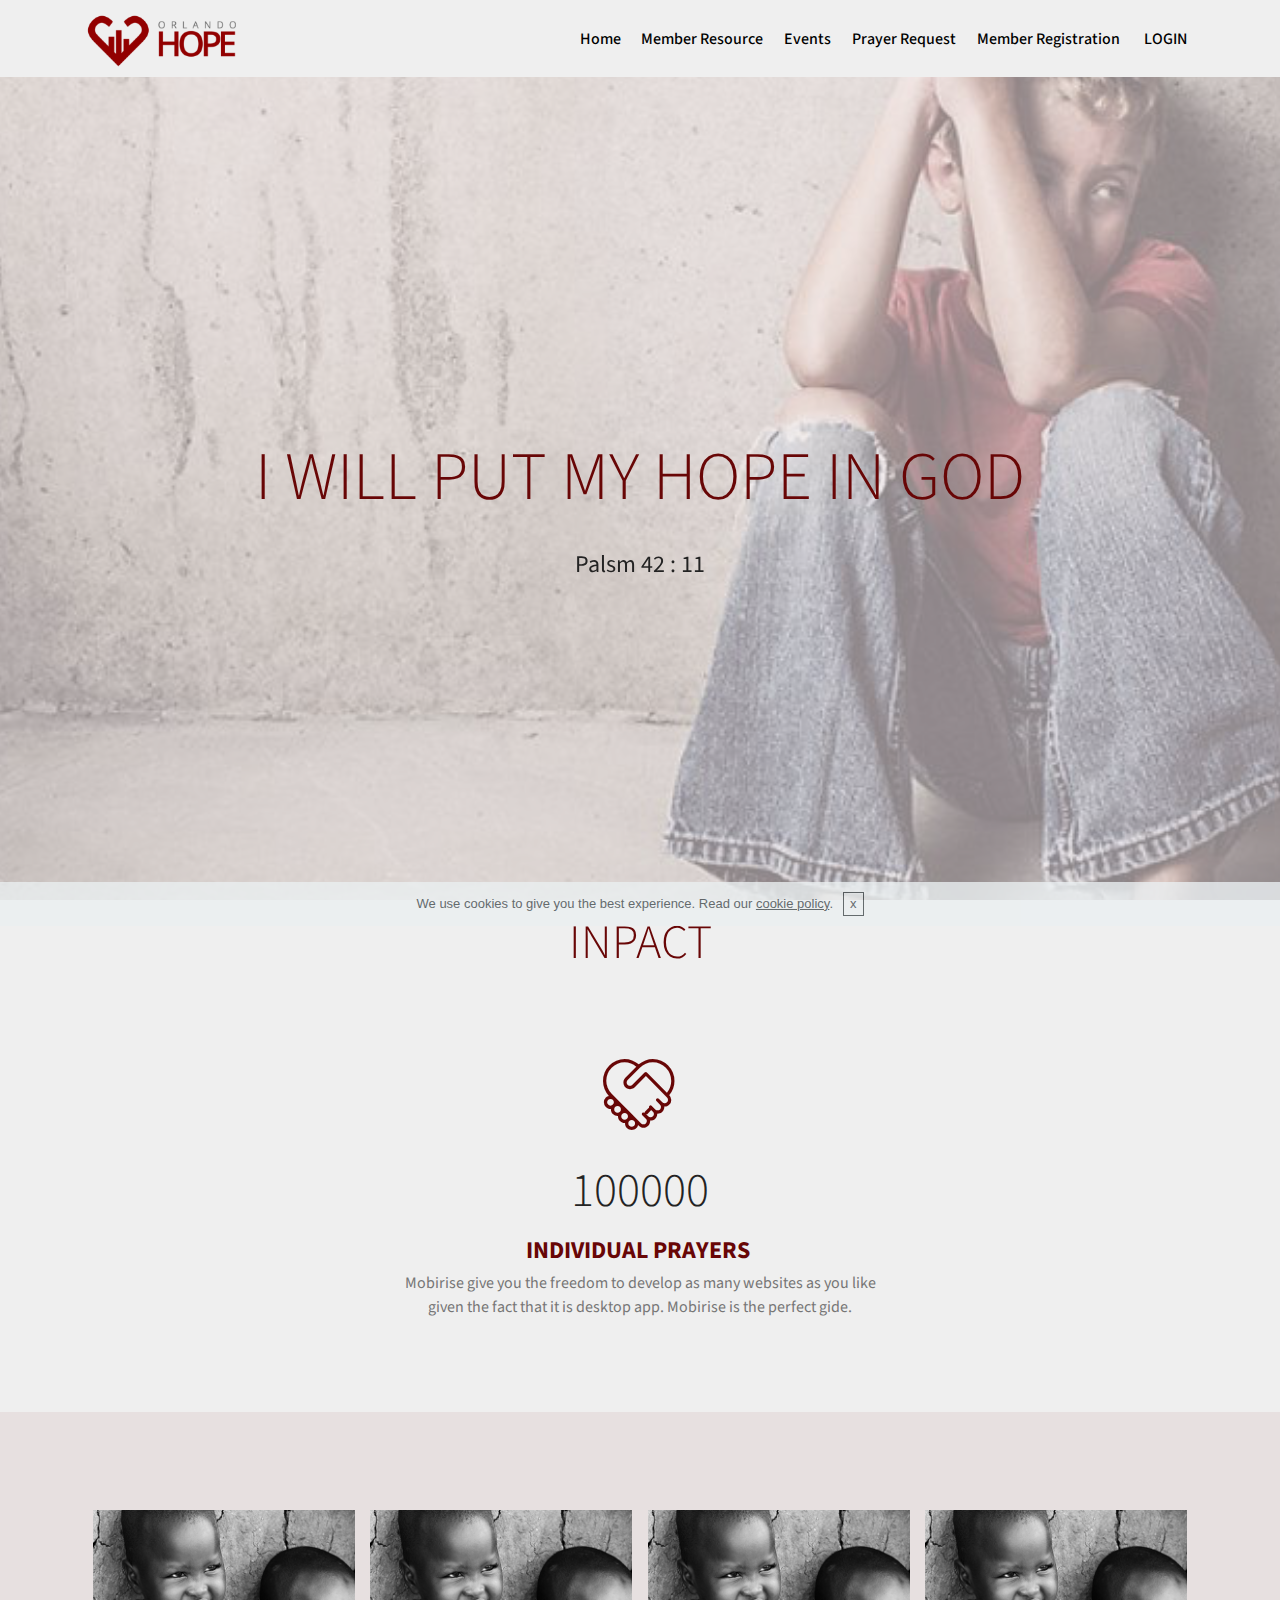
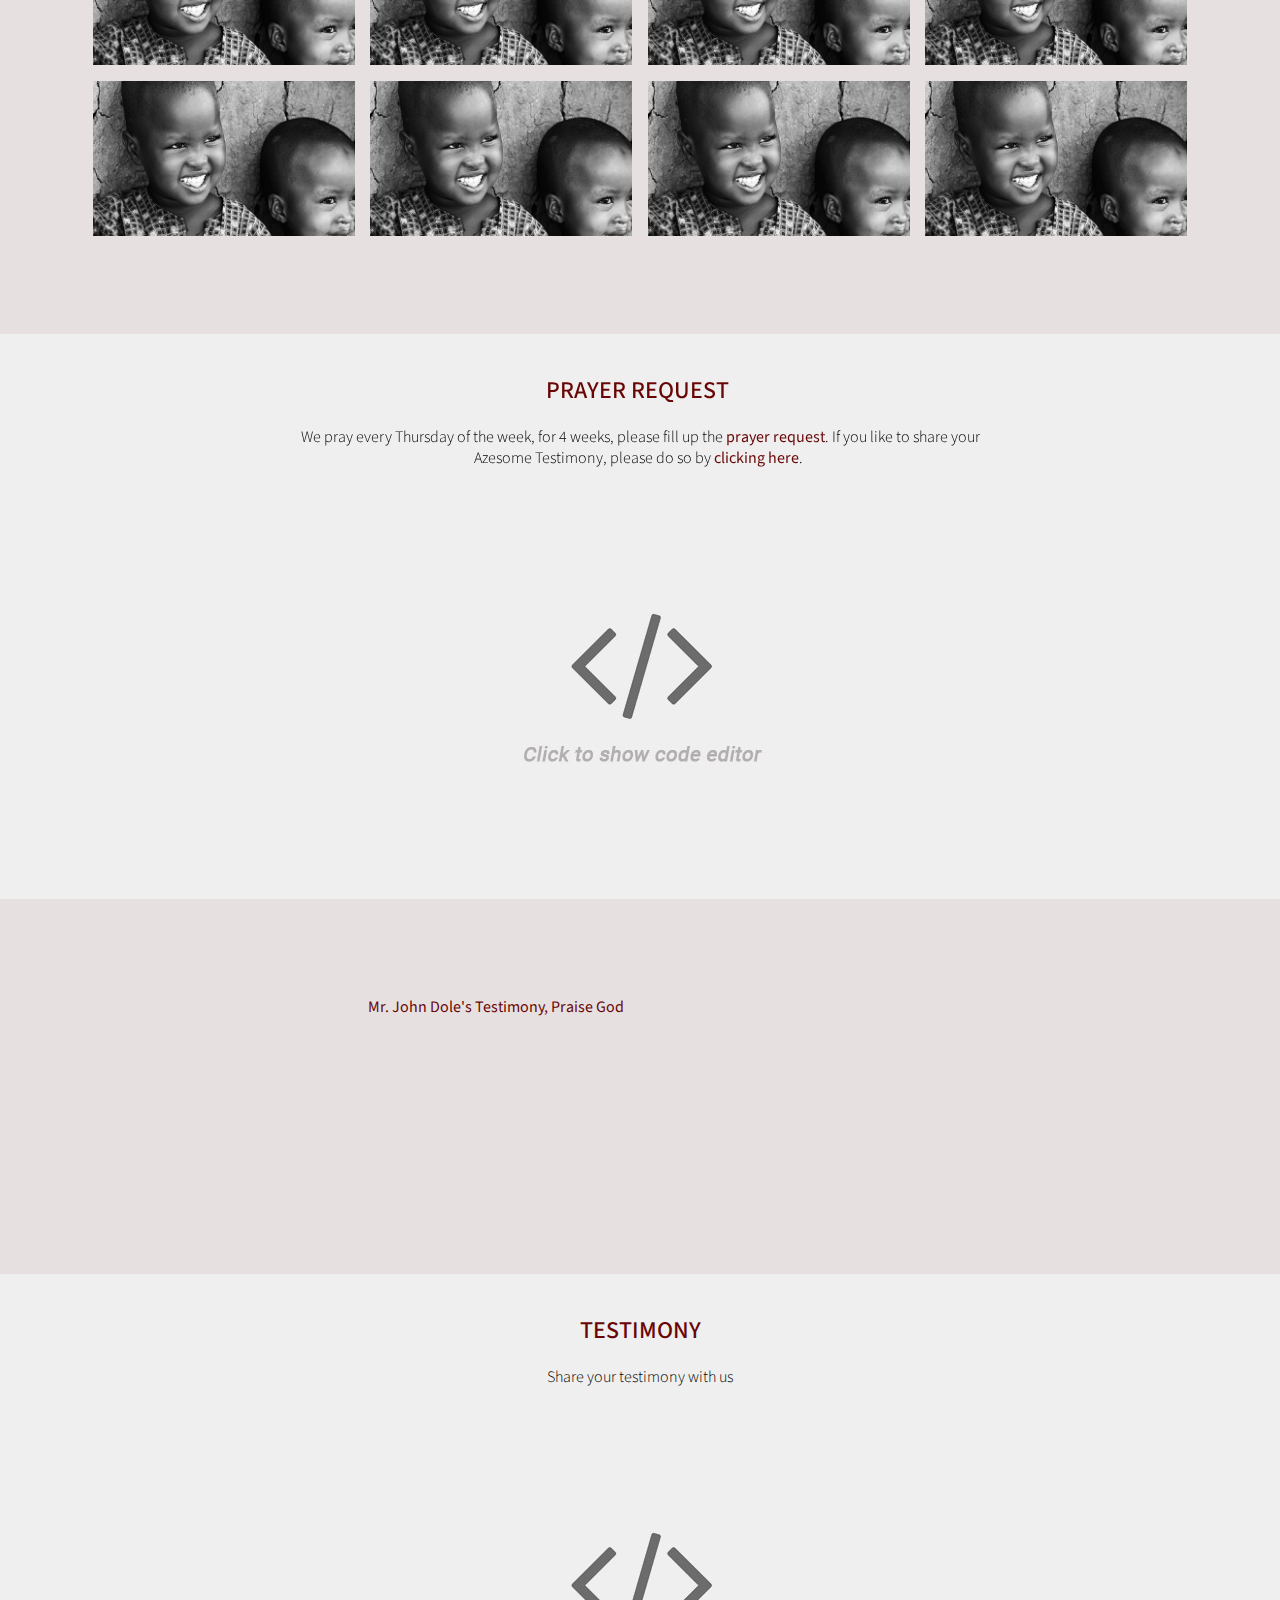
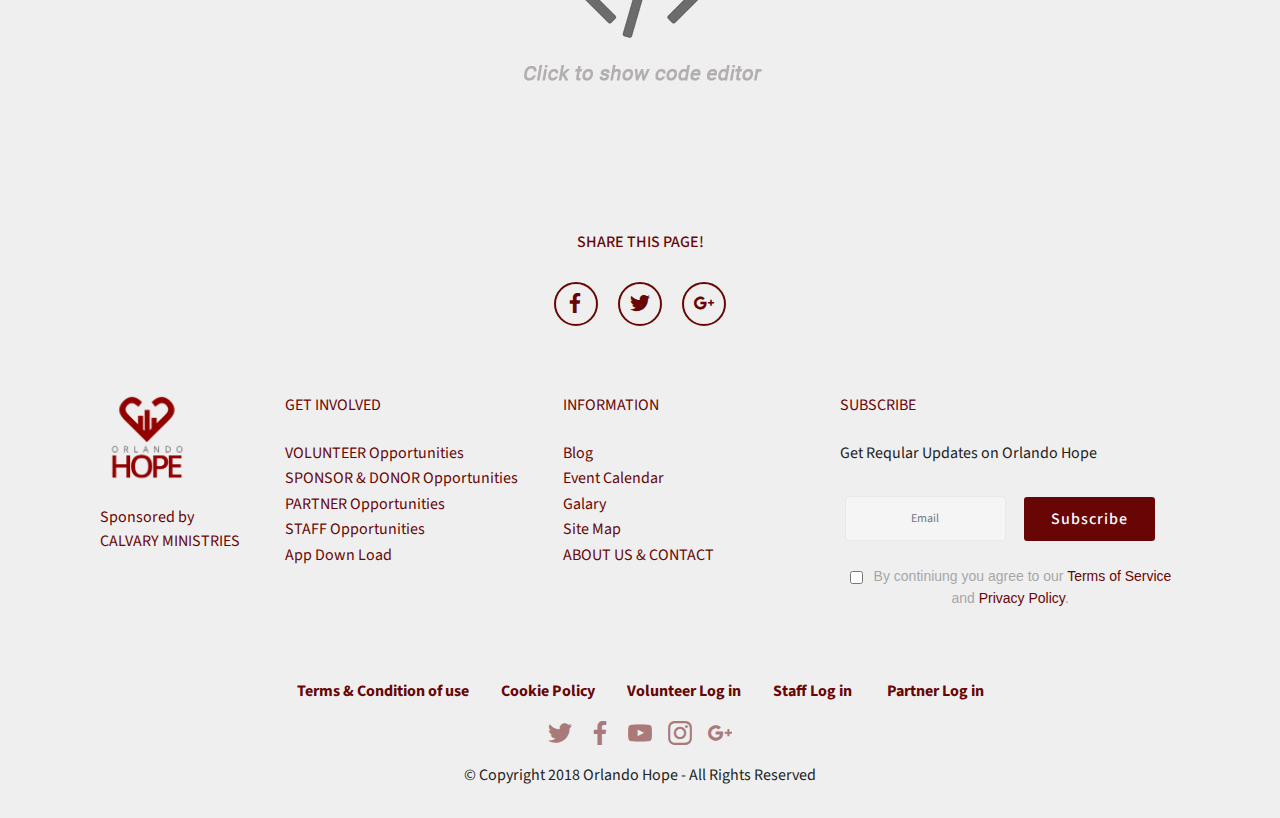
<file: page3.html>
<!DOCTYPE html>
<html >
<head>
  <!-- Site made with Mobirise Website Builder v4.8.1, https://mobirise.com -->
  <meta charset="UTF-8">
  <meta http-equiv="X-UA-Compatible" content="IE=edge">
  <meta name="generator" content="Mobirise v4.8.1, mobirise.com">
  <meta name="viewport" content="width=device-width, initial-scale=1, minimum-scale=1">
  <link rel="shortcut icon" href="assets/images/fevicol-128x106.png" type="image/x-icon">
  <meta name="description" content="">
  <title>Prayer</title>
  <link rel="stylesheet" href="assets/icon54-v4/style.css">
  <link rel="stylesheet" href="assets/icon54/style.css">
  <link rel="stylesheet" href="assets/web/assets/mobirise-icons/mobirise-icons.css">
  <link rel="stylesheet" href="assets/tether/tether.min.css">
  <link rel="stylesheet" href="assets/soundcloud-plugin/style.css">
  <link rel="stylesheet" href="assets/bootstrap/css/bootstrap.min.css">
  <link rel="stylesheet" href="assets/bootstrap/css/bootstrap-grid.min.css">
  <link rel="stylesheet" href="assets/bootstrap/css/bootstrap-reboot.min.css">
  <link rel="stylesheet" href="assets/gdpr-plugin/gdpr-styles.css">
  <link rel="stylesheet" href="assets/dropdown/css/style.css">
  <link rel="stylesheet" href="assets/socicon/css/styles.css">
  <link rel="stylesheet" href="assets/snow-plugins/style.css">
  <link rel="stylesheet" href="assets/theme/css/style.css">
  <link rel="stylesheet" href="assets/gallery/style.css">
  <link rel="stylesheet" href="assets/mobirise/css/mbr-additional.css" type="text/css">
  
  
  
</head>
<body>
  <section class="menu cid-r1M5krohrL" once="menu" id="menu2-1f">

    

    <nav class="navbar navbar-dropdown align-items-center navbar-fixed-top navbar-toggleable-sm">
        <button class="navbar-toggler navbar-toggler-right" type="button" data-toggle="collapse" data-target="#navbarSupportedContent" aria-controls="navbarSupportedContent" aria-expanded="false" aria-label="Toggle navigation">
            <div class="hamburger">
                <span></span>
                <span></span>
                <span></span>
                <span></span>
            </div>
        </button>
        <div class="menu-logo">
            <div class="navbar-brand">
                <span class="navbar-logo">
                    <a href="index.html">
                        <img src="assets/images/untitled-1-480x180.png" alt="Mobirise" title="" style="height: 3.8rem;">
                    </a>
                </span>
                
            </div>
        </div>
        <div class="collapse navbar-collapse" id="navbarSupportedContent">
            <ul class="navbar-nav nav-dropdown nav-right" data-app-modern-menu="true"><li class="nav-item">
                    <a class="nav-link link text-black display-4" href="index.html">
                        Home</a>
                </li><li class="nav-item"><a class="nav-link link text-black display-4" href="page10.html">Member Resource</a></li>
                <li class="nav-item">
                    <a class="nav-link link text-black display-4" href="page2.html">Events</a>
                </li><li class="nav-item"><a class="nav-link link text-black display-4" href="page3.html">Prayer Request</a></li><li class="nav-item"><a class="nav-link link text-black display-4" href="page9.html#header15-6e">Member Registration&nbsp;</a></li><li class="nav-item"><a class="nav-link link text-black display-4" href="https://orlandohope.od2.vtiger.com" target="_blank">LOGIN&nbsp;</a></li></ul>
            
        </div>
    </nav>
</section>

<section class="engine"><a href="https://mobiri.se/m">site design templates</a></section><section class="header1 cid-r1M5kw0loV mbr-fullscreen mbr-parallax-background" id="header1-1g">

    

    <div class="mbr-overlay" style="opacity: 0.6; background-color: rgb(231, 224, 224);">
    </div>

    <div class="container">
        <div class="row justify-content-md-center">
            <div class="mbr-white col-md-10">
                
                <h3 class="mbr-section-subtitle align-center mbr-light pb-3 mbr-fonts-style display-1"><br><br><br>I WILL PUT MY HOPE IN GOD</h3>
                <p class="mbr-text align-center pb-3 mbr-fonts-style display-5">Palsm 42 : 11<br><br><br><br></p>
                
            </div>
        </div>
    </div>

</section>

<section class="counters1 counters cid-r1M5kAd3Rb" id="counters1-1h">

    

    

    <div class="container">
        <h2 class="mbr-section-title pb-3 align-center mbr-fonts-style display-2">INPACT</h2>
        

        <div class="container pt-4 mt-2">
            <div class="media-container-row">
                <div class="card p-3 align-center col-12 col-md-6">
                    <div class="panel-item p-3">
                        <div class="card-img pb-3">
                            <span class="mbr-iconfont icon54-v4-hands-with-rings" style="color: rgb(104, 6, 6); font-size: 80px;"></span>
                        </div>

                        <div class="card-text">
                            <h3 class="count pt-3 pb-3 mbr-fonts-style display-2">
                                  100000</h3>
                            <h4 class="mbr-content-title mbr-bold mbr-fonts-style display-5">INDIVIDUAL PRAYERS&nbsp;</h4>
                            <p class="mbr-content-text mbr-fonts-style display-7">
                                Mobirise give you the freedom to develop as many websites as you like given the fact that it is desktop app. Mobirise is the perfect gide.
                            </p>
                        </div>
                    </div>
                </div>


                

                


                
            </div>
        </div>
   </div>
</section>

<section class="mbr-gallery mbr-slider-carousel cid-r1M5kH4Xzx" id="gallery1-1i">

    

    <div class="container">
        <div><!-- Filter --><!-- Gallery --><div class="mbr-gallery-row"><div class="mbr-gallery-layout-default"><div><div><div class="mbr-gallery-item mbr-gallery-item--p1" data-video-url="false" data-tags="Awesome"><div href="#lb-gallery1-1i" data-slide-to="0" data-toggle="modal"><img src="assets/images/3-600x450-539x320.png" alt="" title=""><span class="icon-focus"></span></div></div><div class="mbr-gallery-item mbr-gallery-item--p1" data-video-url="false" data-tags="Awesome"><div href="#lb-gallery1-1i" data-slide-to="1" data-toggle="modal"><img src="assets/images/3-600x450-539x320.png" alt="" title=""><span class="icon-focus"></span></div></div><div class="mbr-gallery-item mbr-gallery-item--p1" data-video-url="false" data-tags="Awesome"><div href="#lb-gallery1-1i" data-slide-to="2" data-toggle="modal"><img src="assets/images/3-600x450-539x320.png" alt="" title=""><span class="icon-focus"></span></div></div><div class="mbr-gallery-item mbr-gallery-item--p1" data-video-url="false" data-tags="Awesome"><div href="#lb-gallery1-1i" data-slide-to="3" data-toggle="modal"><img src="assets/images/3-600x450-539x320.png" alt="" title=""><span class="icon-focus"></span></div></div><div class="mbr-gallery-item mbr-gallery-item--p1" data-video-url="false" data-tags="Awesome"><div href="#lb-gallery1-1i" data-slide-to="4" data-toggle="modal"><img src="assets/images/3-600x450-539x320.png" alt="" title=""><span class="icon-focus"></span></div></div><div class="mbr-gallery-item mbr-gallery-item--p1" data-video-url="false" data-tags="Awesome"><div href="#lb-gallery1-1i" data-slide-to="5" data-toggle="modal"><img src="assets/images/3-600x450-539x320.png" alt="" title=""><span class="icon-focus"></span></div></div><div class="mbr-gallery-item mbr-gallery-item--p1" data-video-url="false" data-tags="Awesome"><div href="#lb-gallery1-1i" data-slide-to="6" data-toggle="modal"><img src="assets/images/3-600x450-539x320.png" alt="" title=""><span class="icon-focus"></span></div></div><div class="mbr-gallery-item mbr-gallery-item--p1" data-video-url="false" data-tags="Awesome"><div href="#lb-gallery1-1i" data-slide-to="7" data-toggle="modal"><img src="assets/images/3-600x450-539x320.png" alt="" title=""><span class="icon-focus"></span></div></div></div></div><div class="clearfix"></div></div></div><!-- Lightbox --><div data-app-prevent-settings="" class="mbr-slider modal fade carousel slide" tabindex="-1" data-keyboard="true" data-interval="false" id="lb-gallery1-1i"><div class="modal-dialog"><div class="modal-content"><div class="modal-body"><div class="carousel-inner"><div class="carousel-item active"><img src="assets/images/3-600x450.png" alt="" title=""></div><div class="carousel-item"><img src="assets/images/3-600x450.png" alt="" title=""></div><div class="carousel-item"><img src="assets/images/3-600x450.png" alt="" title=""></div><div class="carousel-item"><img src="assets/images/3-600x450.png" alt="" title=""></div><div class="carousel-item"><img src="assets/images/3-600x450.png" alt="" title=""></div><div class="carousel-item"><img src="assets/images/3-600x450.png" alt="" title=""></div><div class="carousel-item"><img src="assets/images/3-600x450.png" alt="" title=""></div><div class="carousel-item"><img src="assets/images/3-600x450.png" alt="" title=""></div></div><a class="carousel-control carousel-control-prev" role="button" data-slide="prev" href="#lb-gallery1-1i"><span class="mbri-left mbr-iconfont" aria-hidden="true"></span><span class="sr-only">Previous</span></a><a class="carousel-control carousel-control-next" role="button" data-slide="next" href="#lb-gallery1-1i"><span class="mbri-right mbr-iconfont" aria-hidden="true"></span><span class="sr-only">Next</span></a><a class="close" href="#" role="button" data-dismiss="modal"><span class="sr-only">Close</span></a></div></div></div></div></div>
    </div>

</section>

<section class="mbr-section content4 cid-r1M6zDoYO2" id="content4-1o">

    

    <div class="container">
        <div class="media-container-row">
            <div class="title col-12 col-md-8">
                <h2 class="align-center pb-3 mbr-fonts-style display-5">PRAYER REQUEST&nbsp;</h2>
                <h3 class="mbr-section-subtitle align-center mbr-light mbr-fonts-style display-7">We pray every Thursday of the week, for 4 weeks, please fill up the <a href="page3.html#custom-html-1r">prayer request</a>. If you like to share your Azesome Testimony, please do so by <a href="page3.html#content4-1s">clicking here</a>.&nbsp;</h3>
                
            </div>
        </div>
    </div>
</section>

<div id="custom-html-4s" custom-code="true" data-rv-view="615"><!-- Type valid HTML here -->
<img class="my-image" src="assets/images/code-editor-placeholder.jpg"></div>

<section class="header7 cid-r1WYlQdkHf" id="header7-4r">

    

    

    <div class="container">
        <div class="media-container-row">

            <div class="media-content align-right">
                
                <div class="mbr-section-text mbr-white pb-3">
                    <p class="mbr-text mbr-fonts-style display-7">
                        <br><br>Mr. John Dole's Testimony, Praise God</p>
                </div>
                
            </div>

            <div class="mbr-figure" style="width: 100%;"><iframe class="mbr-embedded-video" src="https://www.youtube.com/embed/uNCr7NdOJgw?rel=0&amp;amp;showinfo=0&amp;autoplay=0&amp;loop=0" width="1280" height="720" frameborder="0" allowfullscreen></iframe></div>

        </div>
    </div>
</section>

<section class="mbr-section content4 cid-r1M91NGrwK" id="content4-1s">

    

    <div class="container">
        <div class="media-container-row">
            <div class="title col-12 col-md-8">
                <h2 class="align-center pb-3 mbr-fonts-style display-5">TESTIMONY</h2>
                <h3 class="mbr-section-subtitle align-center mbr-light mbr-fonts-style display-7">Share your testimony with us</h3>
                
            </div>
        </div>
    </div>
</section>

<div id="custom-html-1t" custom-code="true" data-rv-view="621"><!-- Type valid HTML here -->
<img class="my-image" src="assets/images/code-editor-placeholder54.jpg"></div>

<section class="cid-r1M5kVQoHv" id="social-buttons1-1l">
    
    

    

    <div class="container">
        <div class="media-container-row">
            <div class="col-md-8 align-center">
                <h2 class="pb-3 mbr-section-title mbr-fonts-style display-7">
                    SHARE THIS PAGE!
                </h2>
                <div>
                    <div class="mbr-social-likes" data-counters="false">
                        <span class="btn btn-social facebook mx-2" title="Share link on Facebook">
                            <i class="socicon socicon-facebook"></i>
                        </span>
                        <span class="btn btn-social twitter mx-2" title="Share link on Twitter">
                            <i class="socicon socicon-twitter"></i>
                        </span>
                        <span class="btn btn-social plusone mx-2" title="Share link on Google+">
                            <i class="socicon socicon-googleplus"></i>
                        </span>
                        
                        
                    </div>
                </div>
            </div>
        </div>
    </div>
</section>

<section class="footer3 cid-r2l68OdJvL" id="footer3-7x">

    

    

    <div class="container">
        <div class="media-container-row content">
            <div class="col-md-2 col-sm-4">
                <div class="mb-3 img-logo">
                    <a href="index.html">
                         <img src="assets/images/fullcolor-transparent-1-192x199.png" alt="Mobirise" title="">
                    </a>
                </div>
                <p class="mbr-fonts-style foot-logo display-7"><a href="https://orlandocalvary.org" target="_blank">Sponsored by</a><br><a href="https://orlandocalvary.org" target="_blank">CALVARY MINISTRIES</a></p>
            </div>
            <div class="col-md-3 col-sm-4">
                <p class="mb-4 mbr-fonts-style foot-title display-7">GET INVOLVED</p>
                <p class="mbr-text mbr-links-column mbr-fonts-style display-7"><a href="page1.html">VOLUNTEER Opportunities</a><br><a href="page7.html">SPONSOR &amp; DONOR Opportunities</a>&nbsp;<br><a href="page8.html">PARTNER Opportunities</a><br><a href="page11.html">STAFF Opportunities</a><br><a href="index.html#header12-5q">App Down Load</a><br></p>
            </div>
            <div class="col-md-3 col-sm-4">
                <p class="mb-4 mbr-fonts-style foot-title display-7">INFORMATION</p>
                <p class="mbr-text mbr-fonts-style mbr-links-column display-7">
                    <a href="https://blog.orlandohope.com" class="text-primary">Blog</a><br><a href="page14.html">Event Calendar</a><br><a href="https://galary.orlandohope.com">Galary</a><br><a href="https://sitemap.orlandohope.com">Site Map</a><br><a href="page16.html">ABOUT US &amp; CONTACT</a></p>
            </div>
            <div class="col-md-4 col-sm-12">
                <p class="mb-4 mbr-fonts-style foot-title display-7">
                    SUBSCRIBE
                </p>
                <p class="mbr-text form-text mbr-fonts-style display-7">
                    Get Reqular Updates on Orlando Hope</p>
                <div class="media-container-column" data-form-type="formoid">
                    <div data-form-alert="" hidden="" class="align-center">
                        Thanks for filling out the form!
                    </div>

                    <form class="form-inline" action="https://mobirise.com/" method="post" data-form-title="Mobirise Form">
                        <input type="hidden" value="jwbcHfKE+IEiQGRuUUxNRg7TEj+43dzNMKWKxStCB7KtGsJjL8GMGsL++ldpwCaYASpRtfrcyvWbTqkyQzVlIWQow+rh6UGpIO9wtyqh8LUud8yeZlZq2vP77XBiWw4/" data-form-email="true">
                        <div class="form-group">
                            <input type="email" class="form-control input-sm input-inverse my-2" name="email" required="" data-form-field="Email" placeholder="Email" id="email-footer3-7x">
                        </div>
                        <div class="input-group-btn m-2">
                            <button href="" class="btn btn-primary display-4" type="submit" role="button">Subscribe</button>
                        </div>
                    <span class="gdpr-block "><label><input type="checkbox" name="gdpr" id="gdpr-footer3-7x" required="">By continiung you agree to our <a href="terms.html">Terms of Service</a> and <a href="policy.html">Privacy Policy</a>.</label></span></form>
                </div>

            </div>
        </div>
        
    </div>
</section>

<section once="" class="cid-r1M5l6gnfk" id="footer7-1n">

    

    

    <div class="container">
        <div class="media-container-row align-center mbr-white">
            <div class="row row-links">
                <ul class="foot-menu">
                    
                    
                    
                    
                    
                <li class="foot-menu-item mbr-fonts-style display-7"><a class="mbr-bold text-secondary" href="page12.html" target="_blank">Terms &amp; Condition of use</a></li><li class="foot-menu-item mbr-fonts-style display-7"><a class="mbr-bold text-secondary" href="page12.html" target="_blank">Cookie Policy</a></li><li class="foot-menu-item mbr-fonts-style display-7"><a class="mbr-bold text-secondary" href="https://orlandohope.od2.vtiger.com/portal/index.php" target="_blank">Volunteer Log in</a></li><li class="foot-menu-item mbr-fonts-style display-7"><a class="mbr-bold text-secondary" href="https://orlandohope.od2.vtiger.com" target="_blank">Staff Log in&nbsp;</a></li><li class="foot-menu-item mbr-fonts-style display-7"><p><a class="mbr-bold text-secondary" href="https://orlandohope.od2.vtiger.com/portal/index.php" target="_blank">Partner Log in</a></p></li></ul>
            </div>
            <div class="row social-row">
                <div class="social-list align-right pb-2">
                    
                    
                    
                    
                    
                    
                <div class="soc-item">
                        <a href="https://twitter.com/mobirise" target="_blank">
                            <span class="mbr-iconfont mbr-iconfont-social socicon-twitter socicon" style="color: rgb(104, 6, 6);"></span>
                        </a>
                    </div><div class="soc-item">
                        <a href="https://www.facebook.com/pages/Mobirise/1616226671953247" target="_blank">
                            <span class="mbr-iconfont mbr-iconfont-social socicon-facebook socicon" style="color: rgb(104, 6, 6);"></span>
                        </a>
                    </div><div class="soc-item">
                        <a href="https://www.youtube.com/c/mobirise" target="_blank">
                            <span class="mbr-iconfont mbr-iconfont-social socicon-youtube socicon" style="color: rgb(104, 6, 6);"></span>
                        </a>
                    </div><div class="soc-item">
                        <a href="https://instagram.com/mobirise" target="_blank">
                            <span class="mbr-iconfont mbr-iconfont-social socicon-instagram socicon" style="color: rgb(104, 6, 6);"></span>
                        </a>
                    </div><div class="soc-item">
                        <a href="https://plus.google.com/u/0/+Mobirise" target="_blank">
                            <span class="mbr-iconfont mbr-iconfont-social socicon-googleplus socicon" style="color: rgb(104, 6, 6);"></span>
                        </a>
                    </div></div>
            </div>
            <div class="row row-copirayt">
                <p class="mbr-text mb-0 mbr-fonts-style mbr-white align-center display-7">
                    © Copyright 2018 Orlando Hope - All Rights Reserved
                </p>
            </div>
        </div>
    </div>
</section>


  <script src="assets/web/assets/jquery/jquery.min.js"></script>
  <script src="assets/popper/popper.min.js"></script>
  <script src="assets/tether/tether.min.js"></script>
  <script src="assets/bootstrap/js/bootstrap.min.js"></script>
  <script src="assets/cookies-alert-plugin/cookies-alert-core.js"></script>
  <script src="assets/cookies-alert-plugin/cookies-alert-script.js"></script>
  <script src="assets/dropdown/js/script.min.js"></script>
  <script src="assets/touchswipe/jquery.touch-swipe.min.js"></script>
  <script src="assets/smoothscroll/smooth-scroll.js"></script>
  <script src="assets/viewportchecker/jquery.viewportchecker.js"></script>
  <script src="assets/masonry/masonry.pkgd.min.js"></script>
  <script src="assets/imagesloaded/imagesloaded.pkgd.min.js"></script>
  <script src="assets/bootstrapcarouselswipe/bootstrap-carousel-swipe.js"></script>
  <script src="assets/parallax/jarallax.min.js"></script>
  <script src="assets/vimeoplayer/jquery.mb.vimeo_player.js"></script>
  <script src="assets/sociallikes/social-likes.js"></script>
  <script src="assets/snow-plugins/schnee.js"></script>
  <script src="assets/theme/js/script.js"></script>
  <script src="assets/slidervideo/script.js"></script>
  <script src="assets/gallery/player.min.js"></script>
  <script src="assets/gallery/script.js"></script>
  <script src="assets/formoid/formoid.min.js"></script>
  
  
 <div id="scrollToTop" class="scrollToTop mbr-arrow-up"><a style="text-align: center;"><i></i></a></div>
  <input name="cookieData" type="hidden" data-cookie-text="We use cookies to give you the best experience. Read our <a href='privacy.html'>cookie policy</a>.">
  </body>
</html>
</file>
<file: assets/icons-mind/style.css>
@font-face {
	font-family: 'iconsMind';
	src:url('fonts/icon-mind.eot?-rdmvgc');
	src:url('fonts/icons-mind.eot?#iefix-rdmvgc') format('embedded-opentype'),
		url('fonts/icons-mind.woff?-rdmvgc') format('woff'),
		url('fonts/icons-mind.ttf?-rdmvgc') format('truetype'),
		url('fonts/icons-mind.svg?-rdmvgc#icons-mind') format('svg');
	font-weight: normal;
	font-style: normal;
}

[class^="imind-"], [class*=" imind-"] {
	font-family: 'iconsMind' !important;
	speak: none;
	font-style: normal;
	font-weight: normal;
	font-variant: normal;
	text-transform: none;
	line-height: 1;

	/* Better Font Rendering =========== */
	-webkit-font-smoothing: antialiased;
	-moz-osx-font-smoothing: grayscale;
}

.imind-a-z:before {
	content: "\e600";
}
.imind-aa:before {
	content: "\e601";
}
.imind-add-bag:before {
	content: "\e602";
}
.imind-add-basket:before {
	content: "\e603";
}
.imind-add-cart:before {
	content: "\e604";
}
.imind-add-file:before {
	content: "\e605";
}
.imind-add-spaceafterparagraph:before {
	content: "\e606";
}
.imind-add-spacebeforeparagraph:before {
	content: "\e607";
}
.imind-add-user:before {
	content: "\e608";
}
.imind-add-userstar:before {
	content: "\e609";
}
.imind-add-window:before {
	content: "\e60a";
}
.imind-add:before {
	content: "\e60b";
}
.imind-address-book:before {
	content: "\e60c";
}
.imind-address-book2:before {
	content: "\e60d";
}
.imind-administrator:before {
	content: "\e60e";
}
.imind-aerobics-2:before {
	content: "\e60f";
}
.imind-aerobics-3:before {
	content: "\e610";
}
.imind-aerobics:before {
	content: "\e611";
}
.imind-affiliate:before {
	content: "\e612";
}
.imind-aim:before {
	content: "\e613";
}
.imind-air-balloon:before {
	content: "\e614";
}
.imind-airbrush:before {
	content: "\e615";
}
.imind-airship:before {
	content: "\e616";
}
.imind-alarm-clock:before {
	content: "\e617";
}
.imind-alarm-clock2:before {
	content: "\e618";
}
.imind-alarm:before {
	content: "\e619";
}
.imind-alien-2:before {
	content: "\e61a";
}
.imind-alien:before {
	content: "\e61b";
}
.imind-aligator:before {
	content: "\e61c";
}
.imind-align-center:before {
	content: "\e61d";
}
.imind-align-justifyall:before {
	content: "\e61e";
}
.imind-align-justifycenter:before {
	content: "\e61f";
}
.imind-align-justifyleft:before {
	content: "\e620";
}
.imind-align-justifyright:before {
	content: "\e621";
}
.imind-align-left:before {
	content: "\e622";
}
.imind-align-right:before {
	content: "\e623";
}
.imind-alpha:before {
	content: "\e624";
}
.imind-ambulance:before {
	content: "\e625";
}
.imind-amx:before {
	content: "\e626";
}
.imind-anchor-2:before {
	content: "\e627";
}
.imind-anchor:before {
	content: "\e628";
}
.imind-android-store:before {
	content: "\e629";
}
.imind-android:before {
	content: "\e62a";
}
.imind-angel-smiley:before {
	content: "\e62b";
}
.imind-angel:before {
	content: "\e62c";
}
.imind-angry:before {
	content: "\e62d";
}
.imind-apple-bite:before {
	content: "\e62e";
}
.imind-apple-store:before {
	content: "\e62f";
}
.imind-apple:before {
	content: "\e630";
}
.imind-approved-window:before {
	content: "\e631";
}
.imind-aquarius-2:before {
	content: "\e632";
}
.imind-aquarius:before {
	content: "\e633";
}
.imind-archery-2:before {
	content: "\e634";
}
.imind-archery:before {
	content: "\e635";
}
.imind-argentina:before {
	content: "\e636";
}
.imind-aries-2:before {
	content: "\e637";
}
.imind-aries:before {
	content: "\e638";
}
.imind-army-key:before {
	content: "\e639";
}
.imind-arrow-around:before {
	content: "\e63a";
}
.imind-arrow-back3:before {
	content: "\e63b";
}
.imind-arrow-back:before {
	content: "\e63c";
}
.imind-arrow-back2:before {
	content: "\e63d";
}
.imind-arrow-barrier:before {
	content: "\e63e";
}
.imind-arrow-circle:before {
	content: "\e63f";
}
.imind-arrow-cross:before {
	content: "\e640";
}
.imind-arrow-down:before {
	content: "\e641";
}
.imind-arrow-down2:before {
	content: "\e642";
}
.imind-arrow-down3:before {
	content: "\e643";
}
.imind-arrow-downincircle:before {
	content: "\e644";
}
.imind-arrow-fork:before {
	content: "\e645";
}
.imind-arrow-forward:before {
	content: "\e646";
}
.imind-arrow-forward2:before {
	content: "\e647";
}
.imind-arrow-from:before {
	content: "\e648";
}
.imind-arrow-inside:before {
	content: "\e649";
}
.imind-arrow-inside45:before {
	content: "\e64a";
}
.imind-arrow-insidegap:before {
	content: "\e64b";
}
.imind-arrow-insidegap45:before {
	content: "\e64c";
}
.imind-arrow-into:before {
	content: "\e64d";
}
.imind-arrow-join:before {
	content: "\e64e";
}
.imind-arrow-junction:before {
	content: "\e64f";
}
.imind-arrow-left:before {
	content: "\e650";
}
.imind-arrow-left2:before {
	content: "\e651";
}
.imind-arrow-leftincircle:before {
	content: "\e652";
}
.imind-arrow-loop:before {
	content: "\e653";
}
.imind-arrow-merge:before {
	content: "\e654";
}
.imind-arrow-mix:before {
	content: "\e655";
}
.imind-arrow-next:before {
	content: "\e656";
}
.imind-arrow-outleft:before {
	content: "\e657";
}
.imind-arrow-outright:before {
	content: "\e658";
}
.imind-arrow-outside:before {
	content: "\e659";
}
.imind-arrow-outside45:before {
	content: "\e65a";
}
.imind-arrow-outsidegap:before {
	content: "\e65b";
}
.imind-arrow-outsidegap45:before {
	content: "\e65c";
}
.imind-arrow-over:before {
	content: "\e65d";
}
.imind-arrow-refresh:before {
	content: "\e65e";
}
.imind-arrow-refresh2:before {
	content: "\e65f";
}
.imind-arrow-right:before {
	content: "\e660";
}
.imind-arrow-right2:before {
	content: "\e661";
}
.imind-arrow-rightincircle:before {
	content: "\e662";
}
.imind-arrow-shuffle:before {
	content: "\e663";
}
.imind-arrow-squiggly:before {
	content: "\e664";
}
.imind-arrow-through:before {
	content: "\e665";
}
.imind-arrow-to:before {
	content: "\e666";
}
.imind-arrow-turnleft:before {
	content: "\e667";
}
.imind-arrow-turnright:before {
	content: "\e668";
}
.imind-arrow-up:before {
	content: "\e669";
}
.imind-arrow-up2:before {
	content: "\e66a";
}
.imind-arrow-up3:before {
	content: "\e66b";
}
.imind-arrow-upincircle:before {
	content: "\e66c";
}
.imind-arrow-xleft:before {
	content: "\e66d";
}
.imind-arrow-xright:before {
	content: "\e66e";
}
.imind-ask:before {
	content: "\e66f";
}
.imind-assistant:before {
	content: "\e670";
}
.imind-astronaut:before {
	content: "\e671";
}
.imind-at-sign:before {
	content: "\e672";
}
.imind-atm:before {
	content: "\e673";
}
.imind-atom:before {
	content: "\e674";
}
.imind-audio:before {
	content: "\e675";
}
.imind-auto-flash:before {
	content: "\e676";
}
.imind-autumn:before {
	content: "\e677";
}
.imind-baby-clothes:before {
	content: "\e678";
}
.imind-baby-clothes2:before {
	content: "\e679";
}
.imind-baby-cry:before {
	content: "\e67a";
}
.imind-baby:before {
	content: "\e67b";
}
.imind-back2:before {
	content: "\e67c";
}
.imind-back-media:before {
	content: "\e67d";
}
.imind-back-music:before {
	content: "\e67e";
}
.imind-back:before {
	content: "\e67f";
}
.imind-background:before {
	content: "\e680";
}
.imind-bacteria:before {
	content: "\e681";
}
.imind-bag-coins:before {
	content: "\e682";
}
.imind-bag-items:before {
	content: "\e683";
}
.imind-bag-quantity:before {
	content: "\e684";
}
.imind-bag:before {
	content: "\e685";
}
.imind-bakelite:before {
	content: "\e686";
}
.imind-ballet-shoes:before {
	content: "\e687";
}
.imind-balloon:before {
	content: "\e688";
}
.imind-banana:before {
	content: "\e689";
}
.imind-band-aid:before {
	content: "\e68a";
}
.imind-bank:before {
	content: "\e68b";
}
.imind-bar-chart:before {
	content: "\e68c";
}
.imind-bar-chart2:before {
	content: "\e68d";
}
.imind-bar-chart3:before {
	content: "\e68e";
}
.imind-bar-chart4:before {
	content: "\e68f";
}
.imind-bar-chart5:before {
	content: "\e690";
}
.imind-bar-code:before {
	content: "\e691";
}
.imind-barricade-2:before {
	content: "\e692";
}
.imind-barricade:before {
	content: "\e693";
}
.imind-baseball:before {
	content: "\e694";
}
.imind-basket-ball:before {
	content: "\e695";
}
.imind-basket-coins:before {
	content: "\e696";
}
.imind-basket-items:before {
	content: "\e697";
}
.imind-basket-quantity:before {
	content: "\e698";
}
.imind-bat-2:before {
	content: "\e699";
}
.imind-bat:before {
	content: "\e69a";
}
.imind-bathrobe:before {
	content: "\e69b";
}
.imind-batman-mask:before {
	content: "\e69c";
}
.imind-battery-0:before {
	content: "\e69d";
}
.imind-battery-25:before {
	content: "\e69e";
}
.imind-battery-50:before {
	content: "\e69f";
}
.imind-battery-75:before {
	content: "\e6a0";
}
.imind-battery-100:before {
	content: "\e6a1";
}
.imind-battery-charge:before {
	content: "\e6a2";
}
.imind-bear:before {
	content: "\e6a3";
}
.imind-beard-2:before {
	content: "\e6a4";
}
.imind-beard-3:before {
	content: "\e6a5";
}
.imind-beard:before {
	content: "\e6a6";
}
.imind-bebo:before {
	content: "\e6a7";
}
.imind-bee:before {
	content: "\e6a8";
}
.imind-beer-glass:before {
	content: "\e6a9";
}
.imind-beer:before {
	content: "\e6aa";
}
.imind-bell-2:before {
	content: "\e6ab";
}
.imind-bell:before {
	content: "\e6ac";
}
.imind-belt-2:before {
	content: "\e6ad";
}
.imind-belt-3:before {
	content: "\e6ae";
}
.imind-belt:before {
	content: "\e6af";
}
.imind-berlin-tower:before {
	content: "\e6b0";
}
.imind-beta:before {
	content: "\e6b1";
}
.imind-betvibes:before {
	content: "\e6b2";
}
.imind-bicycle-2:before {
	content: "\e6b3";
}
.imind-bicycle-3:before {
	content: "\e6b4";
}
.imind-bicycle:before {
	content: "\e6b5";
}
.imind-big-bang:before {
	content: "\e6b6";
}
.imind-big-data:before {
	content: "\e6b7";
}
.imind-bike-helmet:before {
	content: "\e6b8";
}
.imind-bikini:before {
	content: "\e6b9";
}
.imind-bilk-bottle2:before {
	content: "\e6ba";
}
.imind-billing:before {
	content: "\e6bb";
}
.imind-bing:before {
	content: "\e6bc";
}
.imind-binocular:before {
	content: "\e6bd";
}
.imind-bio-hazard:before {
	content: "\e6be";
}
.imind-biotech:before {
	content: "\e6bf";
}
.imind-bird-deliveringletter:before {
	content: "\e6c0";
}
.imind-bird:before {
	content: "\e6c1";
}
.imind-birthday-cake:before {
	content: "\e6c2";
}
.imind-bisexual:before {
	content: "\e6c3";
}
.imind-bishop:before {
	content: "\e6c4";
}
.imind-bitcoin:before {
	content: "\e6c5";
}
.imind-black-cat:before {
	content: "\e6c6";
}
.imind-blackboard:before {
	content: "\e6c7";
}
.imind-blinklist:before {
	content: "\e6c8";
}
.imind-block-cloud:before {
	content: "\e6c9";
}
.imind-block-window:before {
	content: "\e6ca";
}
.imind-blogger:before {
	content: "\e6cb";
}
.imind-blood:before {
	content: "\e6cc";
}
.imind-blouse:before {
	content: "\e6cd";
}
.imind-blueprint:before {
	content: "\e6ce";
}
.imind-board:before {
	content: "\e6cf";
}
.imind-bodybuilding:before {
	content: "\e6d0";
}
.imind-bold-text:before {
	content: "\e6d1";
}
.imind-bone:before {
	content: "\e6d2";
}
.imind-bones:before {
	content: "\e6d3";
}
.imind-book:before {
	content: "\e6d4";
}
.imind-bookmark:before {
	content: "\e6d5";
}
.imind-books-2:before {
	content: "\e6d6";
}
.imind-books:before {
	content: "\e6d7";
}
.imind-boom:before {
	content: "\e6d8";
}
.imind-boot-2:before {
	content: "\e6d9";
}
.imind-boot:before {
	content: "\e6da";
}
.imind-bottom-totop:before {
	content: "\e6db";
}
.imind-bow-2:before {
	content: "\e6dc";
}
.imind-bow-3:before {
	content: "\e6dd";
}
.imind-bow-4:before {
	content: "\e6de";
}
.imind-bow-5:before {
	content: "\e6df";
}
.imind-bow-6:before {
	content: "\e6e0";
}
.imind-bow:before {
	content: "\e6e1";
}
.imind-bowling-2:before {
	content: "\e6e2";
}
.imind-bowling:before {
	content: "\e6e3";
}
.imind-box2:before {
	content: "\e6e4";
}
.imind-box-close:before {
	content: "\e6e5";
}
.imind-box-full:before {
	content: "\e6e6";
}
.imind-box-open:before {
	content: "\e6e7";
}
.imind-box-withfolders:before {
	content: "\e6e8";
}
.imind-box:before {
	content: "\e6e9";
}
.imind-boy:before {
	content: "\e6ea";
}
.imind-bra:before {
	content: "\e6eb";
}
.imind-brain-2:before {
	content: "\e6ec";
}
.imind-brain-3:before {
	content: "\e6ed";
}
.imind-brain:before {
	content: "\e6ee";
}
.imind-brazil:before {
	content: "\e6ef";
}
.imind-bread-2:before {
	content: "\e6f0";
}
.imind-bread:before {
	content: "\e6f1";
}
.imind-bridge:before {
	content: "\e6f2";
}
.imind-brightkite:before {
	content: "\e6f3";
}
.imind-broke-link2:before {
	content: "\e6f4";
}
.imind-broken-link:before {
	content: "\e6f5";
}
.imind-broom:before {
	content: "\e6f6";
}
.imind-brush:before {
	content: "\e6f7";
}
.imind-bucket:before {
	content: "\e6f8";
}
.imind-bug:before {
	content: "\e6f9";
}
.imind-building:before {
	content: "\e6fa";
}
.imind-bulleted-list:before {
	content: "\e6fb";
}
.imind-bus-2:before {
	content: "\e6fc";
}
.imind-bus:before {
	content: "\e6fd";
}
.imind-business-man:before {
	content: "\e6fe";
}
.imind-business-manwoman:before {
	content: "\e6ff";
}
.imind-business-mens:before {
	content: "\e700";
}
.imind-business-woman:before {
	content: "\e701";
}
.imind-butterfly:before {
	content: "\e702";
}
.imind-button:before {
	content: "\e703";
}
.imind-cable-car:before {
	content: "\e704";
}
.imind-cake:before {
	content: "\e705";
}
.imind-calculator-2:before {
	content: "\e706";
}
.imind-calculator-3:before {
	content: "\e707";
}
.imind-calculator:before {
	content: "\e708";
}
.imind-calendar-2:before {
	content: "\e709";
}
.imind-calendar-3:before {
	content: "\e70a";
}
.imind-calendar-4:before {
	content: "\e70b";
}
.imind-calendar-clock:before {
	content: "\e70c";
}
.imind-calendar:before {
	content: "\e70d";
}
.imind-camel:before {
	content: "\e70e";
}
.imind-camera-2:before {
	content: "\e70f";
}
.imind-camera-3:before {
	content: "\e710";
}
.imind-camera-4:before {
	content: "\e711";
}
.imind-camera-5:before {
	content: "\e712";
}
.imind-camera-back:before {
	content: "\e713";
}
.imind-camera:before {
	content: "\e714";
}
.imind-can-2:before {
	content: "\e715";
}
.imind-can:before {
	content: "\e716";
}
.imind-canada:before {
	content: "\e717";
}
.imind-cancer-2:before {
	content: "\e718";
}
.imind-cancer-3:before {
	content: "\e719";
}
.imind-cancer:before {
	content: "\e71a";
}
.imind-candle:before {
	content: "\e71b";
}
.imind-candy-cane:before {
	content: "\e71c";
}
.imind-candy:before {
	content: "\e71d";
}
.imind-cannon:before {
	content: "\e71e";
}
.imind-cap-2:before {
	content: "\e71f";
}
.imind-cap-3:before {
	content: "\e720";
}
.imind-cap-smiley:before {
	content: "\e721";
}
.imind-cap:before {
	content: "\e722";
}
.imind-capricorn-2:before {
	content: "\e723";
}
.imind-capricorn:before {
	content: "\e724";
}
.imind-car-2:before {
	content: "\e725";
}
.imind-car-3:before {
	content: "\e726";
}
.imind-car-coins:before {
	content: "\e727";
}
.imind-car-items:before {
	content: "\e728";
}
.imind-car-wheel:before {
	content: "\e729";
}
.imind-car:before {
	content: "\e72a";
}
.imind-cardigan:before {
	content: "\e72b";
}
.imind-cardiovascular:before {
	content: "\e72c";
}
.imind-cart-quantity:before {
	content: "\e72d";
}
.imind-casette-tape:before {
	content: "\e72e";
}
.imind-cash-register:before {
	content: "\e72f";
}
.imind-cash-register2:before {
	content: "\e730";
}
.imind-castle:before {
	content: "\e731";
}
.imind-cat:before {
	content: "\e732";
}
.imind-cathedral:before {
	content: "\e733";
}
.imind-cauldron:before {
	content: "\e734";
}
.imind-cd-2:before {
	content: "\e735";
}
.imind-cd-cover:before {
	content: "\e736";
}
.imind-cd:before {
	content: "\e737";
}
.imind-cello:before {
	content: "\e738";
}
.imind-celsius:before {
	content: "\e739";
}
.imind-chacked-flag:before {
	content: "\e73a";
}
.imind-chair:before {
	content: "\e73b";
}
.imind-charger:before {
	content: "\e73c";
}
.imind-check-2:before {
	content: "\e73d";
}
.imind-check:before {
	content: "\e73e";
}
.imind-checked-user:before {
	content: "\e73f";
}
.imind-checkmate:before {
	content: "\e740";
}
.imind-checkout-bag:before {
	content: "\e741";
}
.imind-checkout-basket:before {
	content: "\e742";
}
.imind-checkout:before {
	content: "\e743";
}
.imind-cheese:before {
	content: "\e744";
}
.imind-cheetah:before {
	content: "\e745";
}
.imind-chef-hat:before {
	content: "\e746";
}
.imind-chef-hat2:before {
	content: "\e747";
}
.imind-chef:before {
	content: "\e748";
}
.imind-chemical-2:before {
	content: "\e749";
}
.imind-chemical-3:before {
	content: "\e74a";
}
.imind-chemical-4:before {
	content: "\e74b";
}
.imind-chemical-5:before {
	content: "\e74c";
}
.imind-chemical:before {
	content: "\e74d";
}
.imind-chess-board:before {
	content: "\e74e";
}
.imind-chess:before {
	content: "\e74f";
}
.imind-chicken:before {
	content: "\e750";
}
.imind-chile:before {
	content: "\e751";
}
.imind-chimney:before {
	content: "\e752";
}
.imind-china:before {
	content: "\e753";
}
.imind-chinese-temple:before {
	content: "\e754";
}
.imind-chip:before {
	content: "\e755";
}
.imind-chopsticks-2:before {
	content: "\e756";
}
.imind-chopsticks:before {
	content: "\e757";
}
.imind-christmas-ball:before {
	content: "\e758";
}
.imind-christmas-bell:before {
	content: "\e759";
}
.imind-christmas-candle:before {
	content: "\e75a";
}
.imind-christmas-hat:before {
	content: "\e75b";
}
.imind-christmas-sleigh:before {
	content: "\e75c";
}
.imind-christmas-snowman:before {
	content: "\e75d";
}
.imind-christmas-sock:before {
	content: "\e75e";
}
.imind-christmas-tree:before {
	content: "\e75f";
}
.imind-christmas:before {
	content: "\e760";
}
.imind-chrome:before {
	content: "\e761";
}
.imind-chrysler-building:before {
	content: "\e762";
}
.imind-cinema:before {
	content: "\e763";
}
.imind-circular-point:before {
	content: "\e764";
}
.imind-city-hall:before {
	content: "\e765";
}
.imind-clamp:before {
	content: "\e766";
}
.imind-clapperboard-close:before {
	content: "\e767";
}
.imind-clapperboard-open:before {
	content: "\e768";
}
.imind-claps:before {
	content: "\e769";
}
.imind-clef:before {
	content: "\e76a";
}
.imind-clinic:before {
	content: "\e76b";
}
.imind-clock-2:before {
	content: "\e76c";
}
.imind-clock-3:before {
	content: "\e76d";
}
.imind-clock-4:before {
	content: "\e76e";
}
.imind-clock-back:before {
	content: "\e76f";
}
.imind-clock-forward:before {
	content: "\e770";
}
.imind-clock:before {
	content: "\e771";
}
.imind-close-window:before {
	content: "\e772";
}
.imind-close:before {
	content: "\e773";
}
.imind-clothing-store:before {
	content: "\e774";
}
.imind-cloud--:before {
	content: "\e775";
}
.imind-cloud-:before {
	content: "\e776";
}
.imind-cloud-camera:before {
	content: "\e777";
}
.imind-cloud-computer:before {
	content: "\e778";
}
.imind-cloud-email:before {
	content: "\e779";
}
.imind-cloud-hail:before {
	content: "\e77a";
}
.imind-cloud-laptop:before {
	content: "\e77b";
}
.imind-cloud-lock:before {
	content: "\e77c";
}
.imind-cloud-moon:before {
	content: "\e77d";
}
.imind-cloud-music:before {
	content: "\e77e";
}
.imind-cloud-picture:before {
	content: "\e77f";
}
.imind-cloud-rain:before {
	content: "\e780";
}
.imind-cloud-remove:before {
	content: "\e781";
}
.imind-cloud-secure:before {
	content: "\e782";
}
.imind-cloud-settings:before {
	content: "\e783";
}
.imind-cloud-smartphone:before {
	content: "\e784";
}
.imind-cloud-snow:before {
	content: "\e785";
}
.imind-cloud-sun:before {
	content: "\e786";
}
.imind-cloud-tablet:before {
	content: "\e787";
}
.imind-cloud-video:before {
	content: "\e788";
}
.imind-cloud-weather:before {
	content: "\e789";
}
.imind-cloud:before {
	content: "\e78a";
}
.imind-clouds-weather:before {
	content: "\e78b";
}
.imind-clouds:before {
	content: "\e78c";
}
.imind-clown:before {
	content: "\e78d";
}
.imind-cmyk:before {
	content: "\e78e";
}
.imind-coat:before {
	content: "\e78f";
}
.imind-cocktail:before {
	content: "\e790";
}
.imind-coconut:before {
	content: "\e791";
}
.imind-code-window:before {
	content: "\e792";
}
.imind-coding:before {
	content: "\e793";
}
.imind-coffee-2:before {
	content: "\e794";
}
.imind-coffee-bean:before {
	content: "\e795";
}
.imind-coffee-machine:before {
	content: "\e796";
}
.imind-coffee-togo:before {
	content: "\e797";
}
.imind-coffee:before {
	content: "\e798";
}
.imind-coffin:before {
	content: "\e799";
}
.imind-coin:before {
	content: "\e79a";
}
.imind-coins-2:before {
	content: "\e79b";
}
.imind-coins-3:before {
	content: "\e79c";
}
.imind-coins:before {
	content: "\e79d";
}
.imind-colombia:before {
	content: "\e79e";
}
.imind-colosseum:before {
	content: "\e79f";
}
.imind-column-2:before {
	content: "\e7a0";
}
.imind-column-3:before {
	content: "\e7a1";
}
.imind-column:before {
	content: "\e7a2";
}
.imind-comb-2:before {
	content: "\e7a3";
}
.imind-comb:before {
	content: "\e7a4";
}
.imind-communication-tower:before {
	content: "\e7a5";
}
.imind-communication-tower2:before {
	content: "\e7a6";
}
.imind-compass-2:before {
	content: "\e7a7";
}
.imind-compass-3:before {
	content: "\e7a8";
}
.imind-compass-4:before {
	content: "\e7a9";
}
.imind-compass-rose:before {
	content: "\e7aa";
}
.imind-compass:before {
	content: "\e7ab";
}
.imind-computer-2:before {
	content: "\e7ac";
}
.imind-computer-3:before {
	content: "\e7ad";
}
.imind-computer-secure:before {
	content: "\e7ae";
}
.imind-computer:before {
	content: "\e7af";
}
.imind-conference:before {
	content: "\e7b0";
}
.imind-confused:before {
	content: "\e7b1";
}
.imind-conservation:before {
	content: "\e7b2";
}
.imind-consulting:before {
	content: "\e7b3";
}
.imind-contrast:before {
	content: "\e7b4";
}
.imind-control-2:before {
	content: "\e7b5";
}
.imind-control:before {
	content: "\e7b6";
}
.imind-cookie-man:before {
	content: "\e7b7";
}
.imind-cookies:before {
	content: "\e7b8";
}
.imind-cool-guy:before {
	content: "\e7b9";
}
.imind-cool:before {
	content: "\e7ba";
}
.imind-copyright:before {
	content: "\e7bb";
}
.imind-costume:before {
	content: "\e7bc";
}
.imind-couple-sign:before {
	content: "\e7bd";
}
.imind-cow:before {
	content: "\e7be";
}
.imind-cpu:before {
	content: "\e7bf";
}
.imind-crane:before {
	content: "\e7c0";
}
.imind-cranium:before {
	content: "\e7c1";
}
.imind-credit-card:before {
	content: "\e7c2";
}
.imind-credit-card2:before {
	content: "\e7c3";
}
.imind-credit-card3:before {
	content: "\e7c4";
}
.imind-cricket:before {
	content: "\e7c5";
}
.imind-criminal:before {
	content: "\e7c6";
}
.imind-croissant:before {
	content: "\e7c7";
}
.imind-crop-2:before {
	content: "\e7c8";
}
.imind-crop-3:before {
	content: "\e7c9";
}
.imind-crown-2:before {
	content: "\e7ca";
}
.imind-crown:before {
	content: "\e7cb";
}
.imind-crying:before {
	content: "\e7cc";
}
.imind-cube-molecule:before {
	content: "\e7cd";
}
.imind-cube-molecule2:before {
	content: "\e7ce";
}
.imind-cupcake:before {
	content: "\e7cf";
}
.imind-cursor-click:before {
	content: "\e7d0";
}
.imind-cursor-click2:before {
	content: "\e7d1";
}
.imind-cursor-move:before {
	content: "\e7d2";
}
.imind-cursor-move2:before {
	content: "\e7d3";
}
.imind-cursor-select:before {
	content: "\e7d4";
}
.imind-cursor:before {
	content: "\e7d5";
}
.imind-d-eyeglasses:before {
	content: "\e7d6";
}
.imind-d-eyeglasses2:before {
	content: "\e7d7";
}
.imind-dam:before {
	content: "\e7d8";
}
.imind-danemark:before {
	content: "\e7d9";
}
.imind-danger-2:before {
	content: "\e7da";
}
.imind-danger:before {
	content: "\e7db";
}
.imind-dashboard:before {
	content: "\e7dc";
}
.imind-data-backup:before {
	content: "\e7dd";
}
.imind-data-block:before {
	content: "\e7de";
}
.imind-data-center:before {
	content: "\e7df";
}
.imind-data-clock:before {
	content: "\e7e0";
}
.imind-data-cloud:before {
	content: "\e7e1";
}
.imind-data-compress:before {
	content: "\e7e2";
}
.imind-data-copy:before {
	content: "\e7e3";
}
.imind-data-download:before {
	content: "\e7e4";
}
.imind-data-financial:before {
	content: "\e7e5";
}
.imind-data-key:before {
	content: "\e7e6";
}
.imind-data-lock:before {
	content: "\e7e7";
}
.imind-data-network:before {
	content: "\e7e8";
}
.imind-data-password:before {
	content: "\e7e9";
}
.imind-data-power:before {
	content: "\e7ea";
}
.imind-data-refresh:before {
	content: "\e7eb";
}
.imind-data-save:before {
	content: "\e7ec";
}
.imind-data-search:before {
	content: "\e7ed";
}
.imind-data-security:before {
	content: "\e7ee";
}
.imind-data-settings:before {
	content: "\e7ef";
}
.imind-data-sharing:before {
	content: "\e7f0";
}
.imind-data-shield:before {
	content: "\e7f1";
}
.imind-data-signal:before {
	content: "\e7f2";
}
.imind-data-storage:before {
	content: "\e7f3";
}
.imind-data-stream:before {
	content: "\e7f4";
}
.imind-data-transfer:before {
	content: "\e7f5";
}
.imind-data-unlock:before {
	content: "\e7f6";
}
.imind-data-upload:before {
	content: "\e7f7";
}
.imind-data-yes:before {
	content: "\e7f8";
}
.imind-data:before {
	content: "\e7f9";
}
.imind-david-star:before {
	content: "\e7fa";
}
.imind-daylight:before {
	content: "\e7fb";
}
.imind-death:before {
	content: "\e7fc";
}
.imind-debian:before {
	content: "\e7fd";
}
.imind-dec:before {
	content: "\e7fe";
}
.imind-decrase-inedit:before {
	content: "\e7ff";
}
.imind-deer-2:before {
	content: "\e800";
}
.imind-deer:before {
	content: "\e801";
}
.imind-delete-file:before {
	content: "\e802";
}
.imind-delete-window:before {
	content: "\e803";
}
.imind-delicious:before {
	content: "\e804";
}
.imind-depression:before {
	content: "\e805";
}
.imind-deviantart:before {
	content: "\e806";
}
.imind-device-syncwithcloud:before {
	content: "\e807";
}
.imind-diamond:before {
	content: "\e808";
}
.imind-dice-2:before {
	content: "\e809";
}
.imind-dice:before {
	content: "\e80a";
}
.imind-digg:before {
	content: "\e80b";
}
.imind-digital-drawing:before {
	content: "\e80c";
}
.imind-diigo:before {
	content: "\e80d";
}
.imind-dinosaur:before {
	content: "\e80e";
}
.imind-diploma-2:before {
	content: "\e80f";
}
.imind-diploma:before {
	content: "\e810";
}
.imind-direction-east:before {
	content: "\e811";
}
.imind-direction-north:before {
	content: "\e812";
}
.imind-direction-south:before {
	content: "\e813";
}
.imind-direction-west:before {
	content: "\e814";
}
.imind-director:before {
	content: "\e815";
}
.imind-disk:before {
	content: "\e816";
}
.imind-dj:before {
	content: "\e817";
}
.imind-dna-2:before {
	content: "\e818";
}
.imind-dna-helix:before {
	content: "\e819";
}
.imind-dna:before {
	content: "\e81a";
}
.imind-doctor:before {
	content: "\e81b";
}
.imind-dog:before {
	content: "\e81c";
}
.imind-dollar-sign:before {
	content: "\e81d";
}
.imind-dollar-sign2:before {
	content: "\e81e";
}
.imind-dollar:before {
	content: "\e81f";
}
.imind-dolphin:before {
	content: "\e820";
}
.imind-domino:before {
	content: "\e821";
}
.imind-door-hanger:before {
	content: "\e822";
}
.imind-door:before {
	content: "\e823";
}
.imind-doplr:before {
	content: "\e824";
}
.imind-double-circle:before {
	content: "\e825";
}
.imind-double-tap:before {
	content: "\e826";
}
.imind-doughnut:before {
	content: "\e827";
}
.imind-dove:before {
	content: "\e828";
}
.imind-down-2:before {
	content: "\e829";
}
.imind-down-3:before {
	content: "\e82a";
}
.imind-down-4:before {
	content: "\e82b";
}
.imind-down:before {
	content: "\e82c";
}
.imind-download-2:before {
	content: "\e82d";
}
.imind-download-fromcloud:before {
	content: "\e82e";
}
.imind-download-window:before {
	content: "\e82f";
}
.imind-download:before {
	content: "\e830";
}
.imind-downward:before {
	content: "\e831";
}
.imind-drag-down:before {
	content: "\e832";
}
.imind-drag-left:before {
	content: "\e833";
}
.imind-drag-right:before {
	content: "\e834";
}
.imind-drag-up:before {
	content: "\e835";
}
.imind-drag:before {
	content: "\e836";
}
.imind-dress:before {
	content: "\e837";
}
.imind-drill-2:before {
	content: "\e838";
}
.imind-drill:before {
	content: "\e839";
}
.imind-drop:before {
	content: "\e83a";
}
.imind-dropbox:before {
	content: "\e83b";
}
.imind-drum:before {
	content: "\e83c";
}
.imind-dry:before {
	content: "\e83d";
}
.imind-duck:before {
	content: "\e83e";
}
.imind-dumbbell:before {
	content: "\e83f";
}
.imind-duplicate-layer:before {
	content: "\e840";
}
.imind-duplicate-window:before {
	content: "\e841";
}
.imind-dvd:before {
	content: "\e842";
}
.imind-eagle:before {
	content: "\e843";
}
.imind-ear:before {
	content: "\e844";
}
.imind-earphones-2:before {
	content: "\e845";
}
.imind-earphones:before {
	content: "\e846";
}
.imind-eci-icon:before {
	content: "\e847";
}
.imind-edit-map:before {
	content: "\e848";
}
.imind-edit:before {
	content: "\e849";
}
.imind-eggs:before {
	content: "\e84a";
}
.imind-egypt:before {
	content: "\e84b";
}
.imind-eifel-tower:before {
	content: "\e84c";
}
.imind-eject-2:before {
	content: "\e84d";
}
.imind-eject:before {
	content: "\e84e";
}
.imind-el-castillo:before {
	content: "\e84f";
}
.imind-elbow:before {
	content: "\e850";
}
.imind-electric-guitar:before {
	content: "\e851";
}
.imind-electricity:before {
	content: "\e852";
}
.imind-elephant:before {
	content: "\e853";
}
.imind-email:before {
	content: "\e854";
}
.imind-embassy:before {
	content: "\e855";
}
.imind-empire-statebuilding:before {
	content: "\e856";
}
.imind-empty-box:before {
	content: "\e857";
}
.imind-end2:before {
	content: "\e858";
}
.imind-end-2:before {
	content: "\e859";
}
.imind-end:before {
	content: "\e85a";
}
.imind-endways:before {
	content: "\e85b";
}
.imind-engineering:before {
	content: "\e85c";
}
.imind-envelope-2:before {
	content: "\e85d";
}
.imind-envelope:before {
	content: "\e85e";
}
.imind-environmental-2:before {
	content: "\e85f";
}
.imind-environmental-3:before {
	content: "\e860";
}
.imind-environmental:before {
	content: "\e861";
}
.imind-equalizer:before {
	content: "\e862";
}
.imind-eraser-2:before {
	content: "\e863";
}
.imind-eraser-3:before {
	content: "\e864";
}
.imind-eraser:before {
	content: "\e865";
}
.imind-error-404window:before {
	content: "\e866";
}
.imind-euro-sign:before {
	content: "\e867";
}
.imind-euro-sign2:before {
	content: "\e868";
}
.imind-euro:before {
	content: "\e869";
}
.imind-evernote:before {
	content: "\e86a";
}
.imind-evil:before {
	content: "\e86b";
}
.imind-explode:before {
	content: "\e86c";
}
.imind-eye-2:before {
	content: "\e86d";
}
.imind-eye-blind:before {
	content: "\e86e";
}
.imind-eye-invisible:before {
	content: "\e86f";
}
.imind-eye-scan:before {
	content: "\e870";
}
.imind-eye-visible:before {
	content: "\e871";
}
.imind-eye:before {
	content: "\e872";
}
.imind-eyebrow-2:before {
	content: "\e873";
}
.imind-eyebrow-3:before {
	content: "\e874";
}
.imind-eyebrow:before {
	content: "\e875";
}
.imind-eyeglasses-smiley:before {
	content: "\e876";
}
.imind-eyeglasses-smiley2:before {
	content: "\e877";
}
.imind-face-style:before {
	content: "\e878";
}
.imind-face-style2:before {
	content: "\e879";
}
.imind-face-style3:before {
	content: "\e87a";
}
.imind-face-style4:before {
	content: "\e87b";
}
.imind-face-style5:before {
	content: "\e87c";
}
.imind-face-style6:before {
	content: "\e87d";
}
.imind-facebook-2:before {
	content: "\e87e";
}
.imind-facebook:before {
	content: "\e87f";
}
.imind-factory-2:before {
	content: "\e880";
}
.imind-factory:before {
	content: "\e881";
}
.imind-fahrenheit:before {
	content: "\e882";
}
.imind-family-sign:before {
	content: "\e883";
}
.imind-fan:before {
	content: "\e884";
}
.imind-farmer:before {
	content: "\e885";
}
.imind-fashion:before {
	content: "\e886";
}
.imind-favorite-window:before {
	content: "\e887";
}
.imind-fax:before {
	content: "\e888";
}
.imind-feather:before {
	content: "\e889";
}
.imind-feedburner:before {
	content: "\e88a";
}
.imind-female-2:before {
	content: "\e88b";
}
.imind-female-sign:before {
	content: "\e88c";
}
.imind-female:before {
	content: "\e88d";
}
.imind-file-block:before {
	content: "\e88e";
}
.imind-file-bookmark:before {
	content: "\e88f";
}
.imind-file-chart:before {
	content: "\e890";
}
.imind-file-clipboard:before {
	content: "\e891";
}
.imind-file-clipboardfiletext:before {
	content: "\e892";
}
.imind-file-clipboardtextimage:before {
	content: "\e893";
}
.imind-file-cloud:before {
	content: "\e894";
}
.imind-file-copy:before {
	content: "\e895";
}
.imind-file-copy2:before {
	content: "\e896";
}
.imind-file-csv:before {
	content: "\e897";
}
.imind-file-download:before {
	content: "\e898";
}
.imind-file-edit:before {
	content: "\e899";
}
.imind-file-excel:before {
	content: "\e89a";
}
.imind-file-favorite:before {
	content: "\e89b";
}
.imind-file-fire:before {
	content: "\e89c";
}
.imind-file-graph:before {
	content: "\e89d";
}
.imind-file-hide:before {
	content: "\e89e";
}
.imind-file-horizontal:before {
	content: "\e89f";
}
.imind-file-horizontaltext:before {
	content: "\e8a0";
}
.imind-file-html:before {
	content: "\e8a1";
}
.imind-file-jpg:before {
	content: "\e8a2";
}
.imind-file-link:before {
	content: "\e8a3";
}
.imind-file-loading:before {
	content: "\e8a4";
}
.imind-file-lock:before {
	content: "\e8a5";
}
.imind-file-love:before {
	content: "\e8a6";
}
.imind-file-music:before {
	content: "\e8a7";
}
.imind-file-network:before {
	content: "\e8a8";
}
.imind-file-pictures:before {
	content: "\e8a9";
}
.imind-file-pie:before {
	content: "\e8aa";
}
.imind-file-presentation:before {
	content: "\e8ab";
}
.imind-file-refresh:before {
	content: "\e8ac";
}
.imind-file-search:before {
	content: "\e8ad";
}
.imind-file-settings:before {
	content: "\e8ae";
}
.imind-file-share:before {
	content: "\e8af";
}
.imind-file-textimage:before {
	content: "\e8b0";
}
.imind-file-trash:before {
	content: "\e8b1";
}
.imind-file-txt:before {
	content: "\e8b2";
}
.imind-file-upload:before {
	content: "\e8b3";
}
.imind-file-video:before {
	content: "\e8b4";
}
.imind-file-word:before {
	content: "\e8b5";
}
.imind-file-zip:before {
	content: "\e8b6";
}
.imind-file:before {
	content: "\e8b7";
}
.imind-files:before {
	content: "\e8b8";
}
.imind-film-board:before {
	content: "\e8b9";
}
.imind-film-cartridge:before {
	content: "\e8ba";
}
.imind-film-strip:before {
	content: "\e8bb";
}
.imind-film-video:before {
	content: "\e8bc";
}
.imind-film:before {
	content: "\e8bd";
}
.imind-filter-2:before {
	content: "\e8be";
}
.imind-filter:before {
	content: "\e8bf";
}
.imind-financial:before {
	content: "\e8c0";
}
.imind-find-user:before {
	content: "\e8c1";
}
.imind-finger-dragfoursides:before {
	content: "\e8c2";
}
.imind-finger-dragtwosides:before {
	content: "\e8c3";
}
.imind-finger-print:before {
	content: "\e8c4";
}
.imind-finger:before {
	content: "\e8c5";
}
.imind-fingerprint-2:before {
	content: "\e8c6";
}
.imind-fingerprint:before {
	content: "\e8c7";
}
.imind-fire-flame:before {
	content: "\e8c8";
}
.imind-fire-flame2:before {
	content: "\e8c9";
}
.imind-fire-hydrant:before {
	content: "\e8ca";
}
.imind-fire-staion:before {
	content: "\e8cb";
}
.imind-firefox:before {
	content: "\e8cc";
}
.imind-firewall:before {
	content: "\e8cd";
}
.imind-first-aid:before {
	content: "\e8ce";
}
.imind-first:before {
	content: "\e8cf";
}
.imind-fish-food:before {
	content: "\e8d0";
}
.imind-fish:before {
	content: "\e8d1";
}
.imind-fit-to:before {
	content: "\e8d2";
}
.imind-fit-to2:before {
	content: "\e8d3";
}
.imind-five-fingers:before {
	content: "\e8d4";
}
.imind-five-fingersdrag:before {
	content: "\e8d5";
}
.imind-five-fingersdrag2:before {
	content: "\e8d6";
}
.imind-five-fingerstouch:before {
	content: "\e8d7";
}
.imind-flag-2:before {
	content: "\e8d8";
}
.imind-flag-3:before {
	content: "\e8d9";
}
.imind-flag-4:before {
	content: "\e8da";
}
.imind-flag-5:before {
	content: "\e8db";
}
.imind-flag-6:before {
	content: "\e8dc";
}
.imind-flag:before {
	content: "\e8dd";
}
.imind-flamingo:before {
	content: "\e8de";
}
.imind-flash-2:before {
	content: "\e8df";
}
.imind-flash-video:before {
	content: "\e8e0";
}
.imind-flash:before {
	content: "\e8e1";
}
.imind-flashlight:before {
	content: "\e8e2";
}
.imind-flask-2:before {
	content: "\e8e3";
}
.imind-flask:before {
	content: "\e8e4";
}
.imind-flick:before {
	content: "\e8e5";
}
.imind-flickr:before {
	content: "\e8e6";
}
.imind-flowerpot:before {
	content: "\e8e7";
}
.imind-fluorescent:before {
	content: "\e8e8";
}
.imind-fog-day:before {
	content: "\e8e9";
}
.imind-fog-night:before {
	content: "\e8ea";
}
.imind-folder-add:before {
	content: "\e8eb";
}
.imind-folder-archive:before {
	content: "\e8ec";
}
.imind-folder-binder:before {
	content: "\e8ed";
}
.imind-folder-binder2:before {
	content: "\e8ee";
}
.imind-folder-block:before {
	content: "\e8ef";
}
.imind-folder-bookmark:before {
	content: "\e8f0";
}
.imind-folder-close:before {
	content: "\e8f1";
}
.imind-folder-cloud:before {
	content: "\e8f2";
}
.imind-folder-delete:before {
	content: "\e8f3";
}
.imind-folder-download:before {
	content: "\e8f4";
}
.imind-folder-edit:before {
	content: "\e8f5";
}
.imind-folder-favorite:before {
	content: "\e8f6";
}
.imind-folder-fire:before {
	content: "\e8f7";
}
.imind-folder-hide:before {
	content: "\e8f8";
}
.imind-folder-link:before {
	content: "\e8f9";
}
.imind-folder-loading:before {
	content: "\e8fa";
}
.imind-folder-lock:before {
	content: "\e8fb";
}
.imind-folder-love:before {
	content: "\e8fc";
}
.imind-folder-music:before {
	content: "\e8fd";
}
.imind-folder-network:before {
	content: "\e8fe";
}
.imind-folder-open:before {
	content: "\e8ff";
}
.imind-folder-open2:before {
	content: "\e900";
}
.imind-folder-organizing:before {
	content: "\e901";
}
.imind-folder-pictures:before {
	content: "\e902";
}
.imind-folder-refresh:before {
	content: "\e903";
}
.imind-folder-remove-:before {
	content: "\e904";
}
.imind-folder-search:before {
	content: "\e905";
}
.imind-folder-settings:before {
	content: "\e906";
}
.imind-folder-share:before {
	content: "\e907";
}
.imind-folder-trash:before {
	content: "\e908";
}
.imind-folder-upload:before {
	content: "\e909";
}
.imind-folder-video:before {
	content: "\e90a";
}
.imind-folder-withdocument:before {
	content: "\e90b";
}
.imind-folder-zip:before {
	content: "\e90c";
}
.imind-folder:before {
	content: "\e90d";
}
.imind-folders:before {
	content: "\e90e";
}
.imind-font-color:before {
	content: "\e90f";
}
.imind-font-name:before {
	content: "\e910";
}
.imind-font-size:before {
	content: "\e911";
}
.imind-font-style:before {
	content: "\e912";
}
.imind-font-stylesubscript:before {
	content: "\e913";
}
.imind-font-stylesuperscript:before {
	content: "\e914";
}
.imind-font-window:before {
	content: "\e915";
}
.imind-foot-2:before {
	content: "\e916";
}
.imind-foot:before {
	content: "\e917";
}
.imind-football-2:before {
	content: "\e918";
}
.imind-football:before {
	content: "\e919";
}
.imind-footprint-2:before {
	content: "\e91a";
}
.imind-footprint-3:before {
	content: "\e91b";
}
.imind-footprint:before {
	content: "\e91c";
}
.imind-forest:before {
	content: "\e91d";
}
.imind-fork:before {
	content: "\e91e";
}
.imind-formspring:before {
	content: "\e91f";
}
.imind-formula:before {
	content: "\e920";
}
.imind-forsquare:before {
	content: "\e921";
}
.imind-forward:before {
	content: "\e922";
}
.imind-fountain-pen:before {
	content: "\e923";
}
.imind-four-fingers:before {
	content: "\e924";
}
.imind-four-fingersdrag:before {
	content: "\e925";
}
.imind-four-fingersdrag2:before {
	content: "\e926";
}
.imind-four-fingerstouch:before {
	content: "\e927";
}
.imind-fox:before {
	content: "\e928";
}
.imind-frankenstein:before {
	content: "\e929";
}
.imind-french-fries:before {
	content: "\e92a";
}
.imind-friendfeed:before {
	content: "\e92b";
}
.imind-friendster:before {
	content: "\e92c";
}
.imind-frog:before {
	content: "\e92d";
}
.imind-fruits:before {
	content: "\e92e";
}
.imind-fuel:before {
	content: "\e92f";
}
.imind-full-bag:before {
	content: "\e930";
}
.imind-full-basket:before {
	content: "\e931";
}
.imind-full-cart:before {
	content: "\e932";
}
.imind-full-moon:before {
	content: "\e933";
}
.imind-full-screen:before {
	content: "\e934";
}
.imind-full-screen2:before {
	content: "\e935";
}
.imind-full-view:before {
	content: "\e936";
}
.imind-full-view2:before {
	content: "\e937";
}
.imind-full-viewwindow:before {
	content: "\e938";
}
.imind-function:before {
	content: "\e939";
}
.imind-funky:before {
	content: "\e93a";
}
.imind-funny-bicycle:before {
	content: "\e93b";
}
.imind-furl:before {
	content: "\e93c";
}
.imind-gamepad-2:before {
	content: "\e93d";
}
.imind-gamepad:before {
	content: "\e93e";
}
.imind-gas-pump:before {
	content: "\e93f";
}
.imind-gaugage-2:before {
	content: "\e940";
}
.imind-gaugage:before {
	content: "\e941";
}
.imind-gay:before {
	content: "\e942";
}
.imind-gear-2:before {
	content: "\e943";
}
.imind-gear:before {
	content: "\e944";
}
.imind-gears-2:before {
	content: "\e945";
}
.imind-gears:before {
	content: "\e946";
}
.imind-geek-2:before {
	content: "\e947";
}
.imind-geek:before {
	content: "\e948";
}
.imind-gemini-2:before {
	content: "\e949";
}
.imind-gemini:before {
	content: "\e94a";
}
.imind-genius:before {
	content: "\e94b";
}
.imind-gentleman:before {
	content: "\e94c";
}
.imind-geo--:before {
	content: "\e94d";
}
.imind-geo-:before {
	content: "\e94e";
}
.imind-geo-close:before {
	content: "\e94f";
}
.imind-geo-love:before {
	content: "\e950";
}
.imind-geo-number:before {
	content: "\e951";
}
.imind-geo-star:before {
	content: "\e952";
}
.imind-geo:before {
	content: "\e953";
}
.imind-geo2--:before {
	content: "\e954";
}
.imind-geo2-:before {
	content: "\e955";
}
.imind-geo2-close:before {
	content: "\e956";
}
.imind-geo2-love:before {
	content: "\e957";
}
.imind-geo2-number:before {
	content: "\e958";
}
.imind-geo2-star:before {
	content: "\e959";
}
.imind-geo2:before {
	content: "\e95a";
}
.imind-geo3--:before {
	content: "\e95b";
}
.imind-geo3-:before {
	content: "\e95c";
}
.imind-geo3-close:before {
	content: "\e95d";
}
.imind-geo3-love:before {
	content: "\e95e";
}
.imind-geo3-number:before {
	content: "\e95f";
}
.imind-geo3-star:before {
	content: "\e960";
}
.imind-geo3:before {
	content: "\e961";
}
.imind-gey:before {
	content: "\e962";
}
.imind-gift-box:before {
	content: "\e963";
}
.imind-giraffe:before {
	content: "\e964";
}
.imind-girl:before {
	content: "\e965";
}
.imind-glass-water:before {
	content: "\e966";
}
.imind-glasses-2:before {
	content: "\e967";
}
.imind-glasses-3:before {
	content: "\e968";
}
.imind-glasses:before {
	content: "\e969";
}
.imind-global-position:before {
	content: "\e96a";
}
.imind-globe-2:before {
	content: "\e96b";
}
.imind-globe:before {
	content: "\e96c";
}
.imind-gloves:before {
	content: "\e96d";
}
.imind-go-bottom:before {
	content: "\e96e";
}
.imind-go-top:before {
	content: "\e96f";
}
.imind-goggles:before {
	content: "\e970";
}
.imind-golf-2:before {
	content: "\e971";
}
.imind-golf:before {
	content: "\e972";
}
.imind-google-buzz:before {
	content: "\e973";
}
.imind-google-drive:before {
	content: "\e974";
}
.imind-google-play:before {
	content: "\e975";
}
.imind-google-plus:before {
	content: "\e976";
}
.imind-google:before {
	content: "\e977";
}
.imind-gopro:before {
	content: "\e978";
}
.imind-gorilla:before {
	content: "\e979";
}
.imind-gowalla:before {
	content: "\e97a";
}
.imind-grave:before {
	content: "\e97b";
}
.imind-graveyard:before {
	content: "\e97c";
}
.imind-greece:before {
	content: "\e97d";
}
.imind-green-energy:before {
	content: "\e97e";
}
.imind-green-house:before {
	content: "\e97f";
}
.imind-guitar:before {
	content: "\e980";
}
.imind-gun-2:before {
	content: "\e981";
}
.imind-gun-3:before {
	content: "\e982";
}
.imind-gun:before {
	content: "\e983";
}
.imind-gymnastics:before {
	content: "\e984";
}
.imind-hair-2:before {
	content: "\e985";
}
.imind-hair-3:before {
	content: "\e986";
}
.imind-hair-4:before {
	content: "\e987";
}
.imind-hair:before {
	content: "\e988";
}
.imind-half-moon:before {
	content: "\e989";
}
.imind-halloween-halfmoon:before {
	content: "\e98a";
}
.imind-halloween-moon:before {
	content: "\e98b";
}
.imind-hamburger:before {
	content: "\e98c";
}
.imind-hammer:before {
	content: "\e98d";
}
.imind-hand-touch:before {
	content: "\e98e";
}
.imind-hand-touch2:before {
	content: "\e98f";
}
.imind-hand-touchsmartphone:before {
	content: "\e990";
}
.imind-hand:before {
	content: "\e991";
}
.imind-hands:before {
	content: "\e992";
}
.imind-handshake:before {
	content: "\e993";
}
.imind-hanger:before {
	content: "\e994";
}
.imind-happy:before {
	content: "\e995";
}
.imind-hat-2:before {
	content: "\e996";
}
.imind-hat:before {
	content: "\e997";
}
.imind-haunted-house:before {
	content: "\e998";
}
.imind-hd-video:before {
	content: "\e999";
}
.imind-hd:before {
	content: "\e99a";
}
.imind-hdd:before {
	content: "\e99b";
}
.imind-headphone:before {
	content: "\e99c";
}
.imind-headphones:before {
	content: "\e99d";
}
.imind-headset:before {
	content: "\e99e";
}
.imind-heart-2:before {
	content: "\e99f";
}
.imind-heart:before {
	content: "\e9a0";
}
.imind-heels-2:before {
	content: "\e9a1";
}
.imind-heels:before {
	content: "\e9a2";
}
.imind-height-window:before {
	content: "\e9a3";
}
.imind-helicopter-2:before {
	content: "\e9a4";
}
.imind-helicopter:before {
	content: "\e9a5";
}
.imind-helix-2:before {
	content: "\e9a6";
}
.imind-hello:before {
	content: "\e9a7";
}
.imind-helmet-2:before {
	content: "\e9a8";
}
.imind-helmet-3:before {
	content: "\e9a9";
}
.imind-helmet:before {
	content: "\e9aa";
}
.imind-hipo:before {
	content: "\e9ab";
}
.imind-hipster-glasses:before {
	content: "\e9ac";
}
.imind-hipster-glasses2:before {
	content: "\e9ad";
}
.imind-hipster-glasses3:before {
	content: "\e9ae";
}
.imind-hipster-headphones:before {
	content: "\e9af";
}
.imind-hipster-men:before {
	content: "\e9b0";
}
.imind-hipster-men2:before {
	content: "\e9b1";
}
.imind-hipster-men3:before {
	content: "\e9b2";
}
.imind-hipster-sunglasses:before {
	content: "\e9b3";
}
.imind-hipster-sunglasses2:before {
	content: "\e9b4";
}
.imind-hipster-sunglasses3:before {
	content: "\e9b5";
}
.imind-hokey:before {
	content: "\e9b6";
}
.imind-holly:before {
	content: "\e9b7";
}
.imind-home-2:before {
	content: "\e9b8";
}
.imind-home-3:before {
	content: "\e9b9";
}
.imind-home-4:before {
	content: "\e9ba";
}
.imind-home-5:before {
	content: "\e9bb";
}
.imind-home-window:before {
	content: "\e9bc";
}
.imind-home:before {
	content: "\e9bd";
}
.imind-homosexual:before {
	content: "\e9be";
}
.imind-honey:before {
	content: "\e9bf";
}
.imind-hong-kong:before {
	content: "\e9c0";
}
.imind-hoodie:before {
	content: "\e9c1";
}
.imind-horror:before {
	content: "\e9c2";
}
.imind-horse:before {
	content: "\e9c3";
}
.imind-hospital-2:before {
	content: "\e9c4";
}
.imind-hospital:before {
	content: "\e9c5";
}
.imind-host:before {
	content: "\e9c6";
}
.imind-hot-dog:before {
	content: "\e9c7";
}
.imind-hotel:before {
	content: "\e9c8";
}
.imind-hour:before {
	content: "\e9c9";
}
.imind-hub:before {
	content: "\e9ca";
}
.imind-humor:before {
	content: "\e9cb";
}
.imind-hurt:before {
	content: "\e9cc";
}
.imind-ice-cream:before {
	content: "\e9cd";
}
.imind-icq:before {
	content: "\e9ce";
}
.imind-id-2:before {
	content: "\e9cf";
}
.imind-id-3:before {
	content: "\e9d0";
}
.imind-id-card:before {
	content: "\e9d1";
}
.imind-idea-2:before {
	content: "\e9d2";
}
.imind-idea-3:before {
	content: "\e9d3";
}
.imind-idea-4:before {
	content: "\e9d4";
}
.imind-idea-5:before {
	content: "\e9d5";
}
.imind-idea:before {
	content: "\e9d6";
}
.imind-identification-badge:before {
	content: "\e9d7";
}
.imind-imdb:before {
	content: "\e9d8";
}
.imind-inbox-empty:before {
	content: "\e9d9";
}
.imind-inbox-forward:before {
	content: "\e9da";
}
.imind-inbox-full:before {
	content: "\e9db";
}
.imind-inbox-into:before {
	content: "\e9dc";
}
.imind-inbox-out:before {
	content: "\e9dd";
}
.imind-inbox-reply:before {
	content: "\e9de";
}
.imind-inbox:before {
	content: "\e9df";
}
.imind-increase-inedit:before {
	content: "\e9e0";
}
.imind-indent-firstline:before {
	content: "\e9e1";
}
.imind-indent-leftmargin:before {
	content: "\e9e2";
}
.imind-indent-rightmargin:before {
	content: "\e9e3";
}
.imind-india:before {
	content: "\e9e4";
}
.imind-info-window:before {
	content: "\e9e5";
}
.imind-information:before {
	content: "\e9e6";
}
.imind-inifity:before {
	content: "\e9e7";
}
.imind-instagram:before {
	content: "\e9e8";
}
.imind-internet-2:before {
	content: "\e9e9";
}
.imind-internet-explorer:before {
	content: "\e9ea";
}
.imind-internet-smiley:before {
	content: "\e9eb";
}
.imind-internet:before {
	content: "\e9ec";
}
.imind-ios-apple:before {
	content: "\e9ed";
}
.imind-israel:before {
	content: "\e9ee";
}
.imind-italic-text:before {
	content: "\e9ef";
}
.imind-jacket-2:before {
	content: "\e9f0";
}
.imind-jacket:before {
	content: "\e9f1";
}
.imind-jamaica:before {
	content: "\e9f2";
}
.imind-japan:before {
	content: "\e9f3";
}
.imind-japanese-gate:before {
	content: "\e9f4";
}
.imind-jeans:before {
	content: "\e9f5";
}
.imind-jeep-2:before {
	content: "\e9f6";
}
.imind-jeep:before {
	content: "\e9f7";
}
.imind-jet:before {
	content: "\e9f8";
}
.imind-joystick:before {
	content: "\e9f9";
}
.imind-juice:before {
	content: "\e9fa";
}
.imind-jump-rope:before {
	content: "\e9fb";
}
.imind-kangoroo:before {
	content: "\e9fc";
}
.imind-kenya:before {
	content: "\e9fd";
}
.imind-key-2:before {
	content: "\e9fe";
}
.imind-key-3:before {
	content: "\e9ff";
}
.imind-key-lock:before {
	content: "\ea00";
}
.imind-key:before {
	content: "\ea01";
}
.imind-keyboard:before {
	content: "\ea02";
}
.imind-keyboard3:before {
	content: "\ea03";
}
.imind-keypad:before {
	content: "\ea04";
}
.imind-king-2:before {
	content: "\ea05";
}
.imind-king:before {
	content: "\ea06";
}
.imind-kiss:before {
	content: "\ea07";
}
.imind-knee:before {
	content: "\ea08";
}
.imind-knife-2:before {
	content: "\ea09";
}
.imind-knife:before {
	content: "\ea0a";
}
.imind-knight:before {
	content: "\ea0b";
}
.imind-koala:before {
	content: "\ea0c";
}
.imind-korea:before {
	content: "\ea0d";
}
.imind-lamp:before {
	content: "\ea0e";
}
.imind-landscape-2:before {
	content: "\ea0f";
}
.imind-landscape:before {
	content: "\ea10";
}
.imind-lantern:before {
	content: "\ea11";
}
.imind-laptop-2:before {
	content: "\ea12";
}
.imind-laptop-3:before {
	content: "\ea13";
}
.imind-laptop-phone:before {
	content: "\ea14";
}
.imind-laptop-secure:before {
	content: "\ea15";
}
.imind-laptop-tablet:before {
	content: "\ea16";
}
.imind-laptop:before {
	content: "\ea17";
}
.imind-laser:before {
	content: "\ea18";
}
.imind-last-fm:before {
	content: "\ea19";
}
.imind-last:before {
	content: "\ea1a";
}
.imind-laughing:before {
	content: "\ea1b";
}
.imind-layer-1635:before {
	content: "\ea1c";
}
.imind-layer-1646:before {
	content: "\ea1d";
}
.imind-layer-backward:before {
	content: "\ea1e";
}
.imind-layer-forward:before {
	content: "\ea1f";
}
.imind-leafs-2:before {
	content: "\ea20";
}
.imind-leafs:before {
	content: "\ea21";
}
.imind-leaning-tower:before {
	content: "\ea22";
}
.imind-left--right:before {
	content: "\ea23";
}
.imind-left--right3:before {
	content: "\ea24";
}
.imind-left-2:before {
	content: "\ea25";
}
.imind-left-3:before {
	content: "\ea26";
}
.imind-left-4:before {
	content: "\ea27";
}
.imind-left-toright:before {
	content: "\ea28";
}
.imind-left:before {
	content: "\ea29";
}
.imind-leg-2:before {
	content: "\ea2a";
}
.imind-leg:before {
	content: "\ea2b";
}
.imind-lego:before {
	content: "\ea2c";
}
.imind-lemon:before {
	content: "\ea2d";
}
.imind-len-2:before {
	content: "\ea2e";
}
.imind-len-3:before {
	content: "\ea2f";
}
.imind-len:before {
	content: "\ea30";
}
.imind-leo-2:before {
	content: "\ea31";
}
.imind-leo:before {
	content: "\ea32";
}
.imind-leopard:before {
	content: "\ea33";
}
.imind-lesbian:before {
	content: "\ea34";
}
.imind-lesbians:before {
	content: "\ea35";
}
.imind-letter-close:before {
	content: "\ea36";
}
.imind-letter-open:before {
	content: "\ea37";
}
.imind-letter-sent:before {
	content: "\ea38";
}
.imind-libra-2:before {
	content: "\ea39";
}
.imind-libra:before {
	content: "\ea3a";
}
.imind-library-2:before {
	content: "\ea3b";
}
.imind-library:before {
	content: "\ea3c";
}
.imind-life-jacket:before {
	content: "\ea3d";
}
.imind-life-safer:before {
	content: "\ea3e";
}
.imind-light-bulb:before {
	content: "\ea3f";
}
.imind-light-bulb2:before {
	content: "\ea40";
}
.imind-light-bulbleaf:before {
	content: "\ea41";
}
.imind-lighthouse:before {
	content: "\ea42";
}
.imind-like-2:before {
	content: "\ea43";
}
.imind-like:before {
	content: "\ea44";
}
.imind-line-chart:before {
	content: "\ea45";
}
.imind-line-chart2:before {
	content: "\ea46";
}
.imind-line-chart3:before {
	content: "\ea47";
}
.imind-line-chart4:before {
	content: "\ea48";
}
.imind-line-spacing:before {
	content: "\ea49";
}
.imind-line-spacingtext:before {
	content: "\ea4a";
}
.imind-link-2:before {
	content: "\ea4b";
}
.imind-link:before {
	content: "\ea4c";
}
.imind-linkedin-2:before {
	content: "\ea4d";
}
.imind-linkedin:before {
	content: "\ea4e";
}
.imind-linux:before {
	content: "\ea4f";
}
.imind-lion:before {
	content: "\ea50";
}
.imind-livejournal:before {
	content: "\ea51";
}
.imind-loading-2:before {
	content: "\ea52";
}
.imind-loading-3:before {
	content: "\ea53";
}
.imind-loading-window:before {
	content: "\ea54";
}
.imind-loading:before {
	content: "\ea55";
}
.imind-location-2:before {
	content: "\ea56";
}
.imind-location:before {
	content: "\ea57";
}
.imind-lock-2:before {
	content: "\ea58";
}
.imind-lock-3:before {
	content: "\ea59";
}
.imind-lock-user:before {
	content: "\ea5a";
}
.imind-lock-window:before {
	content: "\ea5b";
}
.imind-lock:before {
	content: "\ea5c";
}
.imind-lollipop-2:before {
	content: "\ea5d";
}
.imind-lollipop-3:before {
	content: "\ea5e";
}
.imind-lollipop:before {
	content: "\ea5f";
}
.imind-loop:before {
	content: "\ea60";
}
.imind-loud:before {
	content: "\ea61";
}
.imind-loudspeaker:before {
	content: "\ea62";
}
.imind-love-2:before {
	content: "\ea63";
}
.imind-love-user:before {
	content: "\ea64";
}
.imind-love-window:before {
	content: "\ea65";
}
.imind-love:before {
	content: "\ea66";
}
.imind-lowercase-text:before {
	content: "\ea67";
}
.imind-luggafe-front:before {
	content: "\ea68";
}
.imind-luggage-2:before {
	content: "\ea69";
}
.imind-macro:before {
	content: "\ea6a";
}
.imind-magic-wand:before {
	content: "\ea6b";
}
.imind-magnet:before {
	content: "\ea6c";
}
.imind-magnifi-glass-:before {
	content: "\ea6d";
}
.imind-magnifi-glass:before {
	content: "\ea6e";
}
.imind-magnifi-glass2:before {
	content: "\ea6f";
}
.imind-mail-2:before {
	content: "\ea70";
}
.imind-mail-3:before {
	content: "\ea71";
}
.imind-mail-add:before {
	content: "\ea72";
}
.imind-mail-attachement:before {
	content: "\ea73";
}
.imind-mail-block:before {
	content: "\ea74";
}
.imind-mail-delete:before {
	content: "\ea75";
}
.imind-mail-favorite:before {
	content: "\ea76";
}
.imind-mail-forward:before {
	content: "\ea77";
}
.imind-mail-gallery:before {
	content: "\ea78";
}
.imind-mail-inbox:before {
	content: "\ea79";
}
.imind-mail-link:before {
	content: "\ea7a";
}
.imind-mail-lock:before {
	content: "\ea7b";
}
.imind-mail-love:before {
	content: "\ea7c";
}
.imind-mail-money:before {
	content: "\ea7d";
}
.imind-mail-open:before {
	content: "\ea7e";
}
.imind-mail-outbox:before {
	content: "\ea7f";
}
.imind-mail-password:before {
	content: "\ea80";
}
.imind-mail-photo:before {
	content: "\ea81";
}
.imind-mail-read:before {
	content: "\ea82";
}
.imind-mail-removex:before {
	content: "\ea83";
}
.imind-mail-reply:before {
	content: "\ea84";
}
.imind-mail-replyall:before {
	content: "\ea85";
}
.imind-mail-search:before {
	content: "\ea86";
}
.imind-mail-send:before {
	content: "\ea87";
}
.imind-mail-settings:before {
	content: "\ea88";
}
.imind-mail-unread:before {
	content: "\ea89";
}
.imind-mail-video:before {
	content: "\ea8a";
}
.imind-mail-withatsign:before {
	content: "\ea8b";
}
.imind-mail-withcursors:before {
	content: "\ea8c";
}
.imind-mail:before {
	content: "\ea8d";
}
.imind-mailbox-empty:before {
	content: "\ea8e";
}
.imind-mailbox-full:before {
	content: "\ea8f";
}
.imind-male-2:before {
	content: "\ea90";
}
.imind-male-sign:before {
	content: "\ea91";
}
.imind-male:before {
	content: "\ea92";
}
.imind-malefemale:before {
	content: "\ea93";
}
.imind-man-sign:before {
	content: "\ea94";
}
.imind-management:before {
	content: "\ea95";
}
.imind-mans-underwear:before {
	content: "\ea96";
}
.imind-mans-underwear2:before {
	content: "\ea97";
}
.imind-map-marker:before {
	content: "\ea98";
}
.imind-map-marker2:before {
	content: "\ea99";
}
.imind-map-marker3:before {
	content: "\ea9a";
}
.imind-map:before {
	content: "\ea9b";
}
.imind-map2:before {
	content: "\ea9c";
}
.imind-marker-2:before {
	content: "\ea9d";
}
.imind-marker-3:before {
	content: "\ea9e";
}
.imind-marker:before {
	content: "\ea9f";
}
.imind-martini-glass:before {
	content: "\eaa0";
}
.imind-mask:before {
	content: "\eaa1";
}
.imind-master-card:before {
	content: "\eaa2";
}
.imind-maximize-window:before {
	content: "\eaa3";
}
.imind-maximize:before {
	content: "\eaa4";
}
.imind-medal-2:before {
	content: "\eaa5";
}
.imind-medal-3:before {
	content: "\eaa6";
}
.imind-medal:before {
	content: "\eaa7";
}
.imind-medical-sign:before {
	content: "\eaa8";
}
.imind-medicine-2:before {
	content: "\eaa9";
}
.imind-medicine-3:before {
	content: "\eaaa";
}
.imind-medicine:before {
	content: "\eaab";
}
.imind-megaphone:before {
	content: "\eaac";
}
.imind-memory-card:before {
	content: "\eaad";
}
.imind-memory-card2:before {
	content: "\eaae";
}
.imind-memory-card3:before {
	content: "\eaaf";
}
.imind-men:before {
	content: "\eab0";
}
.imind-menorah:before {
	content: "\eab1";
}
.imind-mens:before {
	content: "\eab2";
}
.imind-metacafe:before {
	content: "\eab3";
}
.imind-mexico:before {
	content: "\eab4";
}
.imind-mic:before {
	content: "\eab5";
}
.imind-microphone-2:before {
	content: "\eab6";
}
.imind-microphone-3:before {
	content: "\eab7";
}
.imind-microphone-4:before {
	content: "\eab8";
}
.imind-microphone-5:before {
	content: "\eab9";
}
.imind-microphone-6:before {
	content: "\eaba";
}
.imind-microphone-7:before {
	content: "\eabb";
}
.imind-microphone:before {
	content: "\eabc";
}
.imind-microscope:before {
	content: "\eabd";
}
.imind-milk-bottle:before {
	content: "\eabe";
}
.imind-mine:before {
	content: "\eabf";
}
.imind-minimize-maximize-close-window:before {
	content: "\eac0";
}
.imind-minimize-window:before {
	content: "\eac1";
}
.imind-minimize:before {
	content: "\eac2";
}
.imind-mirror:before {
	content: "\eac3";
}
.imind-mixer:before {
	content: "\eac4";
}
.imind-mixx:before {
	content: "\eac5";
}
.imind-money-2:before {
	content: "\eac6";
}
.imind-money-bag:before {
	content: "\eac7";
}
.imind-money-smiley:before {
	content: "\eac8";
}
.imind-money:before {
	content: "\eac9";
}
.imind-monitor-2:before {
	content: "\eaca";
}
.imind-monitor-3:before {
	content: "\eacb";
}
.imind-monitor-4:before {
	content: "\eacc";
}
.imind-monitor-5:before {
	content: "\eacd";
}
.imind-monitor-analytics:before {
	content: "\eace";
}
.imind-monitor-laptop:before {
	content: "\eacf";
}
.imind-monitor-phone:before {
	content: "\ead0";
}
.imind-monitor-tablet:before {
	content: "\ead1";
}
.imind-monitor-vertical:before {
	content: "\ead2";
}
.imind-monitor:before {
	content: "\ead3";
}
.imind-monitoring:before {
	content: "\ead4";
}
.imind-monkey:before {
	content: "\ead5";
}
.imind-monster:before {
	content: "\ead6";
}
.imind-morocco:before {
	content: "\ead7";
}
.imind-motorcycle:before {
	content: "\ead8";
}
.imind-mouse-2:before {
	content: "\ead9";
}
.imind-mouse-3:before {
	content: "\eada";
}
.imind-mouse-4:before {
	content: "\eadb";
}
.imind-mouse-pointer:before {
	content: "\eadc";
}
.imind-mouse:before {
	content: "\eadd";
}
.imind-moustache-smiley:before {
	content: "\eade";
}
.imind-movie-ticket:before {
	content: "\eadf";
}
.imind-movie:before {
	content: "\eae0";
}
.imind-mp3-file:before {
	content: "\eae1";
}
.imind-museum:before {
	content: "\eae2";
}
.imind-mushroom:before {
	content: "\eae3";
}
.imind-music-note:before {
	content: "\eae4";
}
.imind-music-note2:before {
	content: "\eae5";
}
.imind-music-note3:before {
	content: "\eae6";
}
.imind-music-note4:before {
	content: "\eae7";
}
.imind-music-player:before {
	content: "\eae8";
}
.imind-mustache-2:before {
	content: "\eae9";
}
.imind-mustache-3:before {
	content: "\eaea";
}
.imind-mustache-4:before {
	content: "\eaeb";
}
.imind-mustache-5:before {
	content: "\eaec";
}
.imind-mustache-6:before {
	content: "\eaed";
}
.imind-mustache-7:before {
	content: "\eaee";
}
.imind-mustache-8:before {
	content: "\eaef";
}
.imind-mustache:before {
	content: "\eaf0";
}
.imind-mute:before {
	content: "\eaf1";
}
.imind-myspace:before {
	content: "\eaf2";
}
.imind-navigat-start:before {
	content: "\eaf3";
}
.imind-navigate-end:before {
	content: "\eaf4";
}
.imind-navigation-leftwindow:before {
	content: "\eaf5";
}
.imind-navigation-rightwindow:before {
	content: "\eaf6";
}
.imind-nepal:before {
	content: "\eaf7";
}
.imind-netscape:before {
	content: "\eaf8";
}
.imind-network-window:before {
	content: "\eaf9";
}
.imind-network:before {
	content: "\eafa";
}
.imind-neutron:before {
	content: "\eafb";
}
.imind-new-mail:before {
	content: "\eafc";
}
.imind-new-tab:before {
	content: "\eafd";
}
.imind-newspaper-2:before {
	content: "\eafe";
}
.imind-newspaper:before {
	content: "\eaff";
}
.imind-newsvine:before {
	content: "\eb00";
}
.imind-next2:before {
	content: "\eb01";
}
.imind-next-3:before {
	content: "\eb02";
}
.imind-next-music:before {
	content: "\eb03";
}
.imind-next:before {
	content: "\eb04";
}
.imind-no-battery:before {
	content: "\eb05";
}
.imind-no-drop:before {
	content: "\eb06";
}
.imind-no-flash:before {
	content: "\eb07";
}
.imind-no-smoking:before {
	content: "\eb08";
}
.imind-noose:before {
	content: "\eb09";
}
.imind-normal-text:before {
	content: "\eb0a";
}
.imind-note:before {
	content: "\eb0b";
}
.imind-notepad-2:before {
	content: "\eb0c";
}
.imind-notepad:before {
	content: "\eb0d";
}
.imind-nuclear:before {
	content: "\eb0e";
}
.imind-numbering-list:before {
	content: "\eb0f";
}
.imind-nurse:before {
	content: "\eb10";
}
.imind-office-lamp:before {
	content: "\eb11";
}
.imind-office:before {
	content: "\eb12";
}
.imind-oil:before {
	content: "\eb13";
}
.imind-old-camera:before {
	content: "\eb14";
}
.imind-old-cassette:before {
	content: "\eb15";
}
.imind-old-clock:before {
	content: "\eb16";
}
.imind-old-radio:before {
	content: "\eb17";
}
.imind-old-sticky:before {
	content: "\eb18";
}
.imind-old-sticky2:before {
	content: "\eb19";
}
.imind-old-telephone:before {
	content: "\eb1a";
}
.imind-old-tv:before {
	content: "\eb1b";
}
.imind-on-air:before {
	content: "\eb1c";
}
.imind-on-off-2:before {
	content: "\eb1d";
}
.imind-on-off-3:before {
	content: "\eb1e";
}
.imind-on-off:before {
	content: "\eb1f";
}
.imind-one-finger:before {
	content: "\eb20";
}
.imind-one-fingertouch:before {
	content: "\eb21";
}
.imind-one-window:before {
	content: "\eb22";
}
.imind-open-banana:before {
	content: "\eb23";
}
.imind-open-book:before {
	content: "\eb24";
}
.imind-opera-house:before {
	content: "\eb25";
}
.imind-opera:before {
	content: "\eb26";
}
.imind-optimization:before {
	content: "\eb27";
}
.imind-orientation-2:before {
	content: "\eb28";
}
.imind-orientation-3:before {
	content: "\eb29";
}
.imind-orientation:before {
	content: "\eb2a";
}
.imind-orkut:before {
	content: "\eb2b";
}
.imind-ornament:before {
	content: "\eb2c";
}
.imind-over-time:before {
	content: "\eb2d";
}
.imind-over-time2:before {
	content: "\eb2e";
}
.imind-owl:before {
	content: "\eb2f";
}
.imind-pac-man:before {
	content: "\eb30";
}
.imind-paint-brush:before {
	content: "\eb31";
}
.imind-paint-bucket:before {
	content: "\eb32";
}
.imind-paintbrush:before {
	content: "\eb33";
}
.imind-palette:before {
	content: "\eb34";
}
.imind-palm-tree:before {
	content: "\eb35";
}
.imind-panda:before {
	content: "\eb36";
}
.imind-panorama:before {
	content: "\eb37";
}
.imind-pantheon:before {
	content: "\eb38";
}
.imind-pantone:before {
	content: "\eb39";
}
.imind-pants:before {
	content: "\eb3a";
}
.imind-paper-plane:before {
	content: "\eb3b";
}
.imind-paper:before {
	content: "\eb3c";
}
.imind-parasailing:before {
	content: "\eb3d";
}
.imind-parrot:before {
	content: "\eb3e";
}
.imind-password-2shopping:before {
	content: "\eb3f";
}
.imind-password-field:before {
	content: "\eb40";
}
.imind-password-shopping:before {
	content: "\eb41";
}
.imind-password:before {
	content: "\eb42";
}
.imind-pause-2:before {
	content: "\eb43";
}
.imind-pause:before {
	content: "\eb44";
}
.imind-paw:before {
	content: "\eb45";
}
.imind-pawn:before {
	content: "\eb46";
}
.imind-paypal:before {
	content: "\eb47";
}
.imind-pen-2:before {
	content: "\eb48";
}
.imind-pen-3:before {
	content: "\eb49";
}
.imind-pen-4:before {
	content: "\eb4a";
}
.imind-pen-5:before {
	content: "\eb4b";
}
.imind-pen-6:before {
	content: "\eb4c";
}
.imind-pen:before {
	content: "\eb4d";
}
.imind-pencil-ruler:before {
	content: "\eb4e";
}
.imind-pencil:before {
	content: "\eb4f";
}
.imind-penguin:before {
	content: "\eb50";
}
.imind-pentagon:before {
	content: "\eb51";
}
.imind-people-oncloud:before {
	content: "\eb52";
}
.imind-pepper-withfire:before {
	content: "\eb53";
}
.imind-pepper:before {
	content: "\eb54";
}
.imind-petrol:before {
	content: "\eb55";
}
.imind-petronas-tower:before {
	content: "\eb56";
}
.imind-philipines:before {
	content: "\eb57";
}
.imind-phone-2:before {
	content: "\eb58";
}
.imind-phone-3:before {
	content: "\eb59";
}
.imind-phone-3g:before {
	content: "\eb5a";
}
.imind-phone-4g:before {
	content: "\eb5b";
}
.imind-phone-simcard:before {
	content: "\eb5c";
}
.imind-phone-sms:before {
	content: "\eb5d";
}
.imind-phone-wifi:before {
	content: "\eb5e";
}
.imind-phone:before {
	content: "\eb5f";
}
.imind-photo-2:before {
	content: "\eb60";
}
.imind-photo-3:before {
	content: "\eb61";
}
.imind-photo-album:before {
	content: "\eb62";
}
.imind-photo-album2:before {
	content: "\eb63";
}
.imind-photo-album3:before {
	content: "\eb64";
}
.imind-photo:before {
	content: "\eb65";
}
.imind-photos:before {
	content: "\eb66";
}
.imind-physics:before {
	content: "\eb67";
}
.imind-pi:before {
	content: "\eb68";
}
.imind-piano:before {
	content: "\eb69";
}
.imind-picasa:before {
	content: "\eb6a";
}
.imind-pie-chart:before {
	content: "\eb6b";
}
.imind-pie-chart2:before {
	content: "\eb6c";
}
.imind-pie-chart3:before {
	content: "\eb6d";
}
.imind-pilates-2:before {
	content: "\eb6e";
}
.imind-pilates-3:before {
	content: "\eb6f";
}
.imind-pilates:before {
	content: "\eb70";
}
.imind-pilot:before {
	content: "\eb71";
}
.imind-pinch:before {
	content: "\eb72";
}
.imind-ping-pong:before {
	content: "\eb73";
}
.imind-pinterest:before {
	content: "\eb74";
}
.imind-pipe:before {
	content: "\eb75";
}
.imind-pipette:before {
	content: "\eb76";
}
.imind-piramids:before {
	content: "\eb77";
}
.imind-pisces-2:before {
	content: "\eb78";
}
.imind-pisces:before {
	content: "\eb79";
}
.imind-pizza-slice:before {
	content: "\eb7a";
}
.imind-pizza:before {
	content: "\eb7b";
}
.imind-plane-2:before {
	content: "\eb7c";
}
.imind-plane:before {
	content: "\eb7d";
}
.imind-plant:before {
	content: "\eb7e";
}
.imind-plasmid:before {
	content: "\eb7f";
}
.imind-plaster:before {
	content: "\eb80";
}
.imind-plastic-cupphone:before {
	content: "\eb81";
}
.imind-plastic-cupphone2:before {
	content: "\eb82";
}
.imind-plate:before {
	content: "\eb83";
}
.imind-plates:before {
	content: "\eb84";
}
.imind-plaxo:before {
	content: "\eb85";
}
.imind-play-music:before {
	content: "\eb86";
}
.imind-plug-in:before {
	content: "\eb87";
}
.imind-plug-in2:before {
	content: "\eb88";
}
.imind-plurk:before {
	content: "\eb89";
}
.imind-pointer:before {
	content: "\eb8a";
}
.imind-poland:before {
	content: "\eb8b";
}
.imind-police-man:before {
	content: "\eb8c";
}
.imind-police-station:before {
	content: "\eb8d";
}
.imind-police-woman:before {
	content: "\eb8e";
}
.imind-police:before {
	content: "\eb8f";
}
.imind-polo-shirt:before {
	content: "\eb90";
}
.imind-portrait:before {
	content: "\eb91";
}
.imind-portugal:before {
	content: "\eb92";
}
.imind-post-mail:before {
	content: "\eb93";
}
.imind-post-mail2:before {
	content: "\eb94";
}
.imind-post-office:before {
	content: "\eb95";
}
.imind-post-sign:before {
	content: "\eb96";
}
.imind-post-sign2ways:before {
	content: "\eb97";
}
.imind-posterous:before {
	content: "\eb98";
}
.imind-pound-sign:before {
	content: "\eb99";
}
.imind-pound-sign2:before {
	content: "\eb9a";
}
.imind-pound:before {
	content: "\eb9b";
}
.imind-power-2:before {
	content: "\eb9c";
}
.imind-power-3:before {
	content: "\eb9d";
}
.imind-power-cable:before {
	content: "\eb9e";
}
.imind-power-station:before {
	content: "\eb9f";
}
.imind-power:before {
	content: "\eba0";
}
.imind-prater:before {
	content: "\eba1";
}
.imind-present:before {
	content: "\eba2";
}
.imind-presents:before {
	content: "\eba3";
}
.imind-press:before {
	content: "\eba4";
}
.imind-preview:before {
	content: "\eba5";
}
.imind-previous:before {
	content: "\eba6";
}
.imind-pricing:before {
	content: "\eba7";
}
.imind-printer:before {
	content: "\eba8";
}
.imind-professor:before {
	content: "\eba9";
}
.imind-profile:before {
	content: "\ebaa";
}
.imind-project:before {
	content: "\ebab";
}
.imind-projector-2:before {
	content: "\ebac";
}
.imind-projector:before {
	content: "\ebad";
}
.imind-pulse:before {
	content: "\ebae";
}
.imind-pumpkin:before {
	content: "\ebaf";
}
.imind-punk:before {
	content: "\ebb0";
}
.imind-punker:before {
	content: "\ebb1";
}
.imind-puzzle:before {
	content: "\ebb2";
}
.imind-qik:before {
	content: "\ebb3";
}
.imind-qr-code:before {
	content: "\ebb4";
}
.imind-queen-2:before {
	content: "\ebb5";
}
.imind-queen:before {
	content: "\ebb6";
}
.imind-quill-2:before {
	content: "\ebb7";
}
.imind-quill-3:before {
	content: "\ebb8";
}
.imind-quill:before {
	content: "\ebb9";
}
.imind-quotes-2:before {
	content: "\ebba";
}
.imind-quotes:before {
	content: "\ebbb";
}
.imind-radio:before {
	content: "\ebbc";
}
.imind-radioactive:before {
	content: "\ebbd";
}
.imind-rafting:before {
	content: "\ebbe";
}
.imind-rain-drop:before {
	content: "\ebbf";
}
.imind-rainbow-2:before {
	content: "\ebc0";
}
.imind-rainbow:before {
	content: "\ebc1";
}
.imind-ram:before {
	content: "\ebc2";
}
.imind-razzor-blade:before {
	content: "\ebc3";
}
.imind-receipt-2:before {
	content: "\ebc4";
}
.imind-receipt-3:before {
	content: "\ebc5";
}
.imind-receipt-4:before {
	content: "\ebc6";
}
.imind-receipt:before {
	content: "\ebc7";
}
.imind-record2:before {
	content: "\ebc8";
}
.imind-record-3:before {
	content: "\ebc9";
}
.imind-record-music:before {
	content: "\ebca";
}
.imind-record:before {
	content: "\ebcb";
}
.imind-recycling-2:before {
	content: "\ebcc";
}
.imind-recycling:before {
	content: "\ebcd";
}
.imind-reddit:before {
	content: "\ebce";
}
.imind-redhat:before {
	content: "\ebcf";
}
.imind-redirect:before {
	content: "\ebd0";
}
.imind-redo:before {
	content: "\ebd1";
}
.imind-reel:before {
	content: "\ebd2";
}
.imind-refinery:before {
	content: "\ebd3";
}
.imind-refresh-window:before {
	content: "\ebd4";
}
.imind-refresh:before {
	content: "\ebd5";
}
.imind-reload-2:before {
	content: "\ebd6";
}
.imind-reload-3:before {
	content: "\ebd7";
}
.imind-reload:before {
	content: "\ebd8";
}
.imind-remote-controll:before {
	content: "\ebd9";
}
.imind-remote-controll2:before {
	content: "\ebda";
}
.imind-remove-bag:before {
	content: "\ebdb";
}
.imind-remove-basket:before {
	content: "\ebdc";
}
.imind-remove-cart:before {
	content: "\ebdd";
}
.imind-remove-file:before {
	content: "\ebde";
}
.imind-remove-user:before {
	content: "\ebdf";
}
.imind-remove-window:before {
	content: "\ebe0";
}
.imind-remove:before {
	content: "\ebe1";
}
.imind-rename:before {
	content: "\ebe2";
}
.imind-repair:before {
	content: "\ebe3";
}
.imind-repeat-2:before {
	content: "\ebe4";
}
.imind-repeat-3:before {
	content: "\ebe5";
}
.imind-repeat-4:before {
	content: "\ebe6";
}
.imind-repeat-5:before {
	content: "\ebe7";
}
.imind-repeat-6:before {
	content: "\ebe8";
}
.imind-repeat-7:before {
	content: "\ebe9";
}
.imind-repeat:before {
	content: "\ebea";
}
.imind-reset:before {
	content: "\ebeb";
}
.imind-resize:before {
	content: "\ebec";
}
.imind-restore-window:before {
	content: "\ebed";
}
.imind-retouching:before {
	content: "\ebee";
}
.imind-retro-camera:before {
	content: "\ebef";
}
.imind-retro:before {
	content: "\ebf0";
}
.imind-retweet:before {
	content: "\ebf1";
}
.imind-reverbnation:before {
	content: "\ebf2";
}
.imind-rewind:before {
	content: "\ebf3";
}
.imind-rgb:before {
	content: "\ebf4";
}
.imind-ribbon-2:before {
	content: "\ebf5";
}
.imind-ribbon-3:before {
	content: "\ebf6";
}
.imind-ribbon:before {
	content: "\ebf7";
}
.imind-right-2:before {
	content: "\ebf8";
}
.imind-right-3:before {
	content: "\ebf9";
}
.imind-right-4:before {
	content: "\ebfa";
}
.imind-right-toleft:before {
	content: "\ebfb";
}
.imind-right:before {
	content: "\ebfc";
}
.imind-road-2:before {
	content: "\ebfd";
}
.imind-road-3:before {
	content: "\ebfe";
}
.imind-road:before {
	content: "\ebff";
}
.imind-robot-2:before {
	content: "\ec00";
}
.imind-robot:before {
	content: "\ec01";
}
.imind-rock-androll:before {
	content: "\ec02";
}
.imind-rocket:before {
	content: "\ec03";
}
.imind-roller:before {
	content: "\ec04";
}
.imind-roof:before {
	content: "\ec05";
}
.imind-rook:before {
	content: "\ec06";
}
.imind-rotate-gesture:before {
	content: "\ec07";
}
.imind-rotate-gesture2:before {
	content: "\ec08";
}
.imind-rotate-gesture3:before {
	content: "\ec09";
}
.imind-rotation-390:before {
	content: "\ec0a";
}
.imind-rotation:before {
	content: "\ec0b";
}
.imind-router-2:before {
	content: "\ec0c";
}
.imind-router:before {
	content: "\ec0d";
}
.imind-rss:before {
	content: "\ec0e";
}
.imind-ruler-2:before {
	content: "\ec0f";
}
.imind-ruler:before {
	content: "\ec10";
}
.imind-running-shoes:before {
	content: "\ec11";
}
.imind-running:before {
	content: "\ec12";
}
.imind-safari:before {
	content: "\ec13";
}
.imind-safe-box:before {
	content: "\ec14";
}
.imind-safe-box2:before {
	content: "\ec15";
}
.imind-safety-pinclose:before {
	content: "\ec16";
}
.imind-safety-pinopen:before {
	content: "\ec17";
}
.imind-sagittarus-2:before {
	content: "\ec18";
}
.imind-sagittarus:before {
	content: "\ec19";
}
.imind-sailing-ship:before {
	content: "\ec1a";
}
.imind-sand-watch:before {
	content: "\ec1b";
}
.imind-sand-watch2:before {
	content: "\ec1c";
}
.imind-santa-claus:before {
	content: "\ec1d";
}
.imind-santa-claus2:before {
	content: "\ec1e";
}
.imind-santa-onsled:before {
	content: "\ec1f";
}
.imind-satelite-2:before {
	content: "\ec20";
}
.imind-satelite:before {
	content: "\ec21";
}
.imind-save-window:before {
	content: "\ec22";
}
.imind-save:before {
	content: "\ec23";
}
.imind-saw:before {
	content: "\ec24";
}
.imind-saxophone:before {
	content: "\ec25";
}
.imind-scale:before {
	content: "\ec26";
}
.imind-scarf:before {
	content: "\ec27";
}
.imind-scissor:before {
	content: "\ec28";
}
.imind-scooter-front:before {
	content: "\ec29";
}
.imind-scooter:before {
	content: "\ec2a";
}
.imind-scorpio-2:before {
	content: "\ec2b";
}
.imind-scorpio:before {
	content: "\ec2c";
}
.imind-scotland:before {
	content: "\ec2d";
}
.imind-screwdriver:before {
	content: "\ec2e";
}
.imind-scroll-fast:before {
	content: "\ec2f";
}
.imind-scroll:before {
	content: "\ec30";
}
.imind-scroller-2:before {
	content: "\ec31";
}
.imind-scroller:before {
	content: "\ec32";
}
.imind-sea-dog:before {
	content: "\ec33";
}
.imind-search-oncloud:before {
	content: "\ec34";
}
.imind-search-people:before {
	content: "\ec35";
}
.imind-secound:before {
	content: "\ec36";
}
.imind-secound2:before {
	content: "\ec37";
}
.imind-security-block:before {
	content: "\ec38";
}
.imind-security-bug:before {
	content: "\ec39";
}
.imind-security-camera:before {
	content: "\ec3a";
}
.imind-security-check:before {
	content: "\ec3b";
}
.imind-security-settings:before {
	content: "\ec3c";
}
.imind-security-smiley:before {
	content: "\ec3d";
}
.imind-securiy-remove:before {
	content: "\ec3e";
}
.imind-seed:before {
	content: "\ec3f";
}
.imind-selfie:before {
	content: "\ec40";
}
.imind-serbia:before {
	content: "\ec41";
}
.imind-server-2:before {
	content: "\ec42";
}
.imind-server:before {
	content: "\ec43";
}
.imind-servers:before {
	content: "\ec44";
}
.imind-settings-window:before {
	content: "\ec45";
}
.imind-sewing-machine:before {
	content: "\ec46";
}
.imind-sexual:before {
	content: "\ec47";
}
.imind-share-oncloud:before {
	content: "\ec48";
}
.imind-share-window:before {
	content: "\ec49";
}
.imind-share:before {
	content: "\ec4a";
}
.imind-sharethis:before {
	content: "\ec4b";
}
.imind-shark:before {
	content: "\ec4c";
}
.imind-sheep:before {
	content: "\ec4d";
}
.imind-sheriff-badge:before {
	content: "\ec4e";
}
.imind-shield:before {
	content: "\ec4f";
}
.imind-ship-2:before {
	content: "\ec50";
}
.imind-ship:before {
	content: "\ec51";
}
.imind-shirt:before {
	content: "\ec52";
}
.imind-shoes-2:before {
	content: "\ec53";
}
.imind-shoes-3:before {
	content: "\ec54";
}
.imind-shoes:before {
	content: "\ec55";
}
.imind-shop-2:before {
	content: "\ec56";
}
.imind-shop-3:before {
	content: "\ec57";
}
.imind-shop-4:before {
	content: "\ec58";
}
.imind-shop:before {
	content: "\ec59";
}
.imind-shopping-bag:before {
	content: "\ec5a";
}
.imind-shopping-basket:before {
	content: "\ec5b";
}
.imind-shopping-cart:before {
	content: "\ec5c";
}
.imind-short-pants:before {
	content: "\ec5d";
}
.imind-shoutwire:before {
	content: "\ec5e";
}
.imind-shovel:before {
	content: "\ec5f";
}
.imind-shuffle-2:before {
	content: "\ec60";
}
.imind-shuffle-3:before {
	content: "\ec61";
}
.imind-shuffle-4:before {
	content: "\ec62";
}
.imind-shuffle:before {
	content: "\ec63";
}
.imind-shutter:before {
	content: "\ec64";
}
.imind-sidebar-window:before {
	content: "\ec65";
}
.imind-signal:before {
	content: "\ec66";
}
.imind-singapore:before {
	content: "\ec67";
}
.imind-skate-shoes:before {
	content: "\ec68";
}
.imind-skateboard-2:before {
	content: "\ec69";
}
.imind-skateboard:before {
	content: "\ec6a";
}
.imind-skeleton:before {
	content: "\ec6b";
}
.imind-ski:before {
	content: "\ec6c";
}
.imind-skirt:before {
	content: "\ec6d";
}
.imind-skrill:before {
	content: "\ec6e";
}
.imind-skull:before {
	content: "\ec6f";
}
.imind-skydiving:before {
	content: "\ec70";
}
.imind-skype:before {
	content: "\ec71";
}
.imind-sled-withgifts:before {
	content: "\ec72";
}
.imind-sled:before {
	content: "\ec73";
}
.imind-sleeping:before {
	content: "\ec74";
}
.imind-sleet:before {
	content: "\ec75";
}
.imind-slippers:before {
	content: "\ec76";
}
.imind-smart:before {
	content: "\ec77";
}
.imind-smartphone-2:before {
	content: "\ec78";
}
.imind-smartphone-3:before {
	content: "\ec79";
}
.imind-smartphone-4:before {
	content: "\ec7a";
}
.imind-smartphone-secure:before {
	content: "\ec7b";
}
.imind-smartphone:before {
	content: "\ec7c";
}
.imind-smile:before {
	content: "\ec7d";
}
.imind-smoking-area:before {
	content: "\ec7e";
}
.imind-smoking-pipe:before {
	content: "\ec7f";
}
.imind-snake:before {
	content: "\ec80";
}
.imind-snorkel:before {
	content: "\ec81";
}
.imind-snow-2:before {
	content: "\ec82";
}
.imind-snow-dome:before {
	content: "\ec83";
}
.imind-snow-storm:before {
	content: "\ec84";
}
.imind-snow:before {
	content: "\ec85";
}
.imind-snowflake-2:before {
	content: "\ec86";
}
.imind-snowflake-3:before {
	content: "\ec87";
}
.imind-snowflake-4:before {
	content: "\ec88";
}
.imind-snowflake:before {
	content: "\ec89";
}
.imind-snowman:before {
	content: "\ec8a";
}
.imind-soccer-ball:before {
	content: "\ec8b";
}
.imind-soccer-shoes:before {
	content: "\ec8c";
}
.imind-socks:before {
	content: "\ec8d";
}
.imind-solar:before {
	content: "\ec8e";
}
.imind-sound-wave:before {
	content: "\ec8f";
}
.imind-sound:before {
	content: "\ec90";
}
.imind-soundcloud:before {
	content: "\ec91";
}
.imind-soup:before {
	content: "\ec92";
}
.imind-south-africa:before {
	content: "\ec93";
}
.imind-space-needle:before {
	content: "\ec94";
}
.imind-spain:before {
	content: "\ec95";
}
.imind-spam-mail:before {
	content: "\ec96";
}
.imind-speach-bubble:before {
	content: "\ec97";
}
.imind-speach-bubble2:before {
	content: "\ec98";
}
.imind-speach-bubble3:before {
	content: "\ec99";
}
.imind-speach-bubble4:before {
	content: "\ec9a";
}
.imind-speach-bubble5:before {
	content: "\ec9b";
}
.imind-speach-bubble6:before {
	content: "\ec9c";
}
.imind-speach-bubble7:before {
	content: "\ec9d";
}
.imind-speach-bubble8:before {
	content: "\ec9e";
}
.imind-speach-bubble9:before {
	content: "\ec9f";
}
.imind-speach-bubble10:before {
	content: "\eca0";
}
.imind-speach-bubble11:before {
	content: "\eca1";
}
.imind-speach-bubble12:before {
	content: "\eca2";
}
.imind-speach-bubble13:before {
	content: "\eca3";
}
.imind-speach-bubbleasking:before {
	content: "\eca4";
}
.imind-speach-bubblecomic:before {
	content: "\eca5";
}
.imind-speach-bubblecomic2:before {
	content: "\eca6";
}
.imind-speach-bubblecomic3:before {
	content: "\eca7";
}
.imind-speach-bubblecomic4:before {
	content: "\eca8";
}
.imind-speach-bubbledialog:before {
	content: "\eca9";
}
.imind-speach-bubbles:before {
	content: "\ecaa";
}
.imind-speak-2:before {
	content: "\ecab";
}
.imind-speak:before {
	content: "\ecac";
}
.imind-speaker-2:before {
	content: "\ecad";
}
.imind-speaker:before {
	content: "\ecae";
}
.imind-spell-check:before {
	content: "\ecaf";
}
.imind-spell-checkabc:before {
	content: "\ecb0";
}
.imind-spermium:before {
	content: "\ecb1";
}
.imind-spider:before {
	content: "\ecb2";
}
.imind-spiderweb:before {
	content: "\ecb3";
}
.imind-split-foursquarewindow:before {
	content: "\ecb4";
}
.imind-split-horizontal:before {
	content: "\ecb5";
}
.imind-split-horizontal2window:before {
	content: "\ecb6";
}
.imind-split-vertical:before {
	content: "\ecb7";
}
.imind-split-vertical2:before {
	content: "\ecb8";
}
.imind-split-window:before {
	content: "\ecb9";
}
.imind-spoder:before {
	content: "\ecba";
}
.imind-spoon:before {
	content: "\ecbb";
}
.imind-sport-mode:before {
	content: "\ecbc";
}
.imind-sports-clothings1:before {
	content: "\ecbd";
}
.imind-sports-clothings2:before {
	content: "\ecbe";
}
.imind-sports-shirt:before {
	content: "\ecbf";
}
.imind-spot:before {
	content: "\ecc0";
}
.imind-spray:before {
	content: "\ecc1";
}
.imind-spread:before {
	content: "\ecc2";
}
.imind-spring:before {
	content: "\ecc3";
}
.imind-spurl:before {
	content: "\ecc4";
}
.imind-spy:before {
	content: "\ecc5";
}
.imind-squirrel:before {
	content: "\ecc6";
}
.imind-ssl:before {
	content: "\ecc7";
}
.imind-st-basilscathedral:before {
	content: "\ecc8";
}
.imind-st-paulscathedral:before {
	content: "\ecc9";
}
.imind-stamp-2:before {
	content: "\ecca";
}
.imind-stamp:before {
	content: "\eccb";
}
.imind-stapler:before {
	content: "\eccc";
}
.imind-star-track:before {
	content: "\eccd";
}
.imind-star:before {
	content: "\ecce";
}
.imind-starfish:before {
	content: "\eccf";
}
.imind-start2:before {
	content: "\ecd0";
}
.imind-start-3:before {
	content: "\ecd1";
}
.imind-start-ways:before {
	content: "\ecd2";
}
.imind-start:before {
	content: "\ecd3";
}
.imind-statistic:before {
	content: "\ecd4";
}
.imind-stethoscope:before {
	content: "\ecd5";
}
.imind-stop--2:before {
	content: "\ecd6";
}
.imind-stop-music:before {
	content: "\ecd7";
}
.imind-stop:before {
	content: "\ecd8";
}
.imind-stopwatch-2:before {
	content: "\ecd9";
}
.imind-stopwatch:before {
	content: "\ecda";
}
.imind-storm:before {
	content: "\ecdb";
}
.imind-street-view:before {
	content: "\ecdc";
}
.imind-street-view2:before {
	content: "\ecdd";
}
.imind-strikethrough-text:before {
	content: "\ecde";
}
.imind-stroller:before {
	content: "\ecdf";
}
.imind-structure:before {
	content: "\ece0";
}
.imind-student-female:before {
	content: "\ece1";
}
.imind-student-hat:before {
	content: "\ece2";
}
.imind-student-hat2:before {
	content: "\ece3";
}
.imind-student-male:before {
	content: "\ece4";
}
.imind-student-malefemale:before {
	content: "\ece5";
}
.imind-students:before {
	content: "\ece6";
}
.imind-studio-flash:before {
	content: "\ece7";
}
.imind-studio-lightbox:before {
	content: "\ece8";
}
.imind-stumbleupon:before {
	content: "\ece9";
}
.imind-suit:before {
	content: "\ecea";
}
.imind-suitcase:before {
	content: "\eceb";
}
.imind-sum-2:before {
	content: "\ecec";
}
.imind-sum:before {
	content: "\eced";
}
.imind-summer:before {
	content: "\ecee";
}
.imind-sun-cloudyrain:before {
	content: "\ecef";
}
.imind-sun:before {
	content: "\ecf0";
}
.imind-sunglasses-2:before {
	content: "\ecf1";
}
.imind-sunglasses-3:before {
	content: "\ecf2";
}
.imind-sunglasses-smiley:before {
	content: "\ecf3";
}
.imind-sunglasses-smiley2:before {
	content: "\ecf4";
}
.imind-sunglasses-w:before {
	content: "\ecf5";
}
.imind-sunglasses-w2:before {
	content: "\ecf6";
}
.imind-sunglasses-w3:before {
	content: "\ecf7";
}
.imind-sunglasses:before {
	content: "\ecf8";
}
.imind-sunrise:before {
	content: "\ecf9";
}
.imind-sunset:before {
	content: "\ecfa";
}
.imind-superman:before {
	content: "\ecfb";
}
.imind-support:before {
	content: "\ecfc";
}
.imind-surprise:before {
	content: "\ecfd";
}
.imind-sushi:before {
	content: "\ecfe";
}
.imind-sweden:before {
	content: "\ecff";
}
.imind-swimming-short:before {
	content: "\ed00";
}
.imind-swimming:before {
	content: "\ed01";
}
.imind-swimmwear:before {
	content: "\ed02";
}
.imind-switch:before {
	content: "\ed03";
}
.imind-switzerland:before {
	content: "\ed04";
}
.imind-sync-cloud:before {
	content: "\ed05";
}
.imind-sync:before {
	content: "\ed06";
}
.imind-synchronize-2:before {
	content: "\ed07";
}
.imind-synchronize:before {
	content: "\ed08";
}
.imind-t-shirt:before {
	content: "\ed09";
}
.imind-tablet-2:before {
	content: "\ed0a";
}
.imind-tablet-3:before {
	content: "\ed0b";
}
.imind-tablet-orientation:before {
	content: "\ed0c";
}
.imind-tablet-phone:before {
	content: "\ed0d";
}
.imind-tablet-secure:before {
	content: "\ed0e";
}
.imind-tablet-vertical:before {
	content: "\ed0f";
}
.imind-tablet:before {
	content: "\ed10";
}
.imind-tactic:before {
	content: "\ed11";
}
.imind-tag-2:before {
	content: "\ed12";
}
.imind-tag-3:before {
	content: "\ed13";
}
.imind-tag-4:before {
	content: "\ed14";
}
.imind-tag-5:before {
	content: "\ed15";
}
.imind-tag:before {
	content: "\ed16";
}
.imind-taj-mahal:before {
	content: "\ed17";
}
.imind-talk-man:before {
	content: "\ed18";
}
.imind-tap:before {
	content: "\ed19";
}
.imind-target-market:before {
	content: "\ed1a";
}
.imind-target:before {
	content: "\ed1b";
}
.imind-taurus-2:before {
	content: "\ed1c";
}
.imind-taurus:before {
	content: "\ed1d";
}
.imind-taxi-2:before {
	content: "\ed1e";
}
.imind-taxi-sign:before {
	content: "\ed1f";
}
.imind-taxi:before {
	content: "\ed20";
}
.imind-teacher:before {
	content: "\ed21";
}
.imind-teapot:before {
	content: "\ed22";
}
.imind-technorati:before {
	content: "\ed23";
}
.imind-teddy-bear:before {
	content: "\ed24";
}
.imind-tee-mug:before {
	content: "\ed25";
}
.imind-telephone-2:before {
	content: "\ed26";
}
.imind-telephone:before {
	content: "\ed27";
}
.imind-telescope:before {
	content: "\ed28";
}
.imind-temperature-2:before {
	content: "\ed29";
}
.imind-temperature-3:before {
	content: "\ed2a";
}
.imind-temperature:before {
	content: "\ed2b";
}
.imind-temple:before {
	content: "\ed2c";
}
.imind-tennis-ball:before {
	content: "\ed2d";
}
.imind-tennis:before {
	content: "\ed2e";
}
.imind-tent:before {
	content: "\ed2f";
}
.imind-test-tube:before {
	content: "\ed30";
}
.imind-test-tube2:before {
	content: "\ed31";
}
.imind-testimonal:before {
	content: "\ed32";
}
.imind-text-box:before {
	content: "\ed33";
}
.imind-text-effect:before {
	content: "\ed34";
}
.imind-text-highlightcolor:before {
	content: "\ed35";
}
.imind-text-paragraph:before {
	content: "\ed36";
}
.imind-thailand:before {
	content: "\ed37";
}
.imind-the-whitehouse:before {
	content: "\ed38";
}
.imind-this-sideup:before {
	content: "\ed39";
}
.imind-thread:before {
	content: "\ed3a";
}
.imind-three-arrowfork:before {
	content: "\ed3b";
}
.imind-three-fingers:before {
	content: "\ed3c";
}
.imind-three-fingersdrag:before {
	content: "\ed3d";
}
.imind-three-fingersdrag2:before {
	content: "\ed3e";
}
.imind-three-fingerstouch:before {
	content: "\ed3f";
}
.imind-thumb:before {
	content: "\ed40";
}
.imind-thumbs-downsmiley:before {
	content: "\ed41";
}
.imind-thumbs-upsmiley:before {
	content: "\ed42";
}
.imind-thunder:before {
	content: "\ed43";
}
.imind-thunderstorm:before {
	content: "\ed44";
}
.imind-ticket:before {
	content: "\ed45";
}
.imind-tie-2:before {
	content: "\ed46";
}
.imind-tie-3:before {
	content: "\ed47";
}
.imind-tie-4:before {
	content: "\ed48";
}
.imind-tie:before {
	content: "\ed49";
}
.imind-tiger:before {
	content: "\ed4a";
}
.imind-time-backup:before {
	content: "\ed4b";
}
.imind-time-bomb:before {
	content: "\ed4c";
}
.imind-time-clock:before {
	content: "\ed4d";
}
.imind-time-fire:before {
	content: "\ed4e";
}
.imind-time-machine:before {
	content: "\ed4f";
}
.imind-time-window:before {
	content: "\ed50";
}
.imind-timer-2:before {
	content: "\ed51";
}
.imind-timer:before {
	content: "\ed52";
}
.imind-to-bottom:before {
	content: "\ed53";
}
.imind-to-bottom2:before {
	content: "\ed54";
}
.imind-to-left:before {
	content: "\ed55";
}
.imind-to-right:before {
	content: "\ed56";
}
.imind-to-top:before {
	content: "\ed57";
}
.imind-to-top2:before {
	content: "\ed58";
}
.imind-token-:before {
	content: "\ed59";
}
.imind-tomato:before {
	content: "\ed5a";
}
.imind-tongue:before {
	content: "\ed5b";
}
.imind-tooth-2:before {
	content: "\ed5c";
}
.imind-tooth:before {
	content: "\ed5d";
}
.imind-top-tobottom:before {
	content: "\ed5e";
}
.imind-touch-window:before {
	content: "\ed5f";
}
.imind-tourch:before {
	content: "\ed60";
}
.imind-tower-2:before {
	content: "\ed61";
}
.imind-tower-bridge:before {
	content: "\ed62";
}
.imind-tower:before {
	content: "\ed63";
}
.imind-trace:before {
	content: "\ed64";
}
.imind-tractor:before {
	content: "\ed65";
}
.imind-traffic-light:before {
	content: "\ed66";
}
.imind-traffic-light2:before {
	content: "\ed67";
}
.imind-train-2:before {
	content: "\ed68";
}
.imind-train:before {
	content: "\ed69";
}
.imind-tram:before {
	content: "\ed6a";
}
.imind-transform-2:before {
	content: "\ed6b";
}
.imind-transform-3:before {
	content: "\ed6c";
}
.imind-transform-4:before {
	content: "\ed6d";
}
.imind-transform:before {
	content: "\ed6e";
}
.imind-trash-withmen:before {
	content: "\ed6f";
}
.imind-tree-2:before {
	content: "\ed70";
}
.imind-tree-3:before {
	content: "\ed71";
}
.imind-tree-4:before {
	content: "\ed72";
}
.imind-tree-5:before {
	content: "\ed73";
}
.imind-tree:before {
	content: "\ed74";
}
.imind-trekking:before {
	content: "\ed75";
}
.imind-triangle-arrowdown:before {
	content: "\ed76";
}
.imind-triangle-arrowleft:before {
	content: "\ed77";
}
.imind-triangle-arrowright:before {
	content: "\ed78";
}
.imind-triangle-arrowup:before {
	content: "\ed79";
}
.imind-tripod-2:before {
	content: "\ed7a";
}
.imind-tripod-andvideo:before {
	content: "\ed7b";
}
.imind-tripod-withcamera:before {
	content: "\ed7c";
}
.imind-tripod-withgopro:before {
	content: "\ed7d";
}
.imind-trophy-2:before {
	content: "\ed7e";
}
.imind-trophy:before {
	content: "\ed7f";
}
.imind-truck:before {
	content: "\ed80";
}
.imind-trumpet:before {
	content: "\ed81";
}
.imind-tumblr:before {
	content: "\ed82";
}
.imind-turkey:before {
	content: "\ed83";
}
.imind-turn-down:before {
	content: "\ed84";
}
.imind-turn-down2:before {
	content: "\ed85";
}
.imind-turn-downfromleft:before {
	content: "\ed86";
}
.imind-turn-downfromright:before {
	content: "\ed87";
}
.imind-turn-left:before {
	content: "\ed88";
}
.imind-turn-left3:before {
	content: "\ed89";
}
.imind-turn-right:before {
	content: "\ed8a";
}
.imind-turn-right3:before {
	content: "\ed8b";
}
.imind-turn-up:before {
	content: "\ed8c";
}
.imind-turn-up2:before {
	content: "\ed8d";
}
.imind-turtle:before {
	content: "\ed8e";
}
.imind-tuxedo:before {
	content: "\ed8f";
}
.imind-tv:before {
	content: "\ed90";
}
.imind-twister:before {
	content: "\ed91";
}
.imind-twitter-2:before {
	content: "\ed92";
}
.imind-twitter:before {
	content: "\ed93";
}
.imind-two-fingers:before {
	content: "\ed94";
}
.imind-two-fingersdrag:before {
	content: "\ed95";
}
.imind-two-fingersdrag2:before {
	content: "\ed96";
}
.imind-two-fingersscroll:before {
	content: "\ed97";
}
.imind-two-fingerstouch:before {
	content: "\ed98";
}
.imind-two-windows:before {
	content: "\ed99";
}
.imind-type-pass:before {
	content: "\ed9a";
}
.imind-ukraine:before {
	content: "\ed9b";
}
.imind-umbrela:before {
	content: "\ed9c";
}
.imind-umbrella-2:before {
	content: "\ed9d";
}
.imind-umbrella-3:before {
	content: "\ed9e";
}
.imind-under-linetext:before {
	content: "\ed9f";
}
.imind-undo:before {
	content: "\eda0";
}
.imind-united-kingdom:before {
	content: "\eda1";
}
.imind-united-states:before {
	content: "\eda2";
}
.imind-university-2:before {
	content: "\eda3";
}
.imind-university:before {
	content: "\eda4";
}
.imind-unlike-2:before {
	content: "\eda5";
}
.imind-unlike:before {
	content: "\eda6";
}
.imind-unlock-2:before {
	content: "\eda7";
}
.imind-unlock-3:before {
	content: "\eda8";
}
.imind-unlock:before {
	content: "\eda9";
}
.imind-up--down:before {
	content: "\edaa";
}
.imind-up--down3:before {
	content: "\edab";
}
.imind-up-2:before {
	content: "\edac";
}
.imind-up-3:before {
	content: "\edad";
}
.imind-up-4:before {
	content: "\edae";
}
.imind-up:before {
	content: "\edaf";
}
.imind-upgrade:before {
	content: "\edb0";
}
.imind-upload-2:before {
	content: "\edb1";
}
.imind-upload-tocloud:before {
	content: "\edb2";
}
.imind-upload-window:before {
	content: "\edb3";
}
.imind-upload:before {
	content: "\edb4";
}
.imind-uppercase-text:before {
	content: "\edb5";
}
.imind-upward:before {
	content: "\edb6";
}
.imind-url-window:before {
	content: "\edb7";
}
.imind-usb-2:before {
	content: "\edb8";
}
.imind-usb-cable:before {
	content: "\edb9";
}
.imind-usb:before {
	content: "\edba";
}
.imind-user:before {
	content: "\edbb";
}
.imind-ustream:before {
	content: "\edbc";
}
.imind-vase:before {
	content: "\edbd";
}
.imind-vector-2:before {
	content: "\edbe";
}
.imind-vector-3:before {
	content: "\edbf";
}
.imind-vector-4:before {
	content: "\edc0";
}
.imind-vector-5:before {
	content: "\edc1";
}
.imind-vector:before {
	content: "\edc2";
}
.imind-venn-diagram:before {
	content: "\edc3";
}
.imind-vest-2:before {
	content: "\edc4";
}
.imind-vest:before {
	content: "\edc5";
}
.imind-viddler:before {
	content: "\edc6";
}
.imind-video-2:before {
	content: "\edc7";
}
.imind-video-3:before {
	content: "\edc8";
}
.imind-video-4:before {
	content: "\edc9";
}
.imind-video-5:before {
	content: "\edca";
}
.imind-video-6:before {
	content: "\edcb";
}
.imind-video-gamecontroller:before {
	content: "\edcc";
}
.imind-video-len:before {
	content: "\edcd";
}
.imind-video-len2:before {
	content: "\edce";
}
.imind-video-photographer:before {
	content: "\edcf";
}
.imind-video-tripod:before {
	content: "\edd0";
}
.imind-video:before {
	content: "\edd1";
}
.imind-vietnam:before {
	content: "\edd2";
}
.imind-view-height:before {
	content: "\edd3";
}
.imind-view-width:before {
	content: "\edd4";
}
.imind-vimeo:before {
	content: "\edd5";
}
.imind-virgo-2:before {
	content: "\edd6";
}
.imind-virgo:before {
	content: "\edd7";
}
.imind-virus-2:before {
	content: "\edd8";
}
.imind-virus-3:before {
	content: "\edd9";
}
.imind-virus:before {
	content: "\edda";
}
.imind-visa:before {
	content: "\eddb";
}
.imind-voice:before {
	content: "\eddc";
}
.imind-voicemail:before {
	content: "\eddd";
}
.imind-volleyball:before {
	content: "\edde";
}
.imind-volume-down:before {
	content: "\eddf";
}
.imind-volume-up:before {
	content: "\ede0";
}
.imind-vpn:before {
	content: "\ede1";
}
.imind-wacom-tablet:before {
	content: "\ede2";
}
.imind-waiter:before {
	content: "\ede3";
}
.imind-walkie-talkie:before {
	content: "\ede4";
}
.imind-wallet-2:before {
	content: "\ede5";
}
.imind-wallet-3:before {
	content: "\ede6";
}
.imind-wallet:before {
	content: "\ede7";
}
.imind-warehouse:before {
	content: "\ede8";
}
.imind-warning-window:before {
	content: "\ede9";
}
.imind-watch-2:before {
	content: "\edea";
}
.imind-watch-3:before {
	content: "\edeb";
}
.imind-watch:before {
	content: "\edec";
}
.imind-wave-2:before {
	content: "\eded";
}
.imind-wave:before {
	content: "\edee";
}
.imind-webcam:before {
	content: "\edef";
}
.imind-weight-lift:before {
	content: "\edf0";
}
.imind-wheelbarrow:before {
	content: "\edf1";
}
.imind-wheelchair:before {
	content: "\edf2";
}
.imind-width-window:before {
	content: "\edf3";
}
.imind-wifi-2:before {
	content: "\edf4";
}
.imind-wifi-keyboard:before {
	content: "\edf5";
}
.imind-wifi:before {
	content: "\edf6";
}
.imind-wind-turbine:before {
	content: "\edf7";
}
.imind-windmill:before {
	content: "\edf8";
}
.imind-window-2:before {
	content: "\edf9";
}
.imind-window:before {
	content: "\edfa";
}
.imind-windows-2:before {
	content: "\edfb";
}
.imind-windows-microsoft:before {
	content: "\edfc";
}
.imind-windows:before {
	content: "\edfd";
}
.imind-windsock:before {
	content: "\edfe";
}
.imind-windy:before {
	content: "\edff";
}
.imind-wine-bottle:before {
	content: "\ee00";
}
.imind-wine-glass:before {
	content: "\ee01";
}
.imind-wink:before {
	content: "\ee02";
}
.imind-winter-2:before {
	content: "\ee03";
}
.imind-winter:before {
	content: "\ee04";
}
.imind-wireless:before {
	content: "\ee05";
}
.imind-witch-hat:before {
	content: "\ee06";
}
.imind-witch:before {
	content: "\ee07";
}
.imind-wizard:before {
	content: "\ee08";
}
.imind-wolf:before {
	content: "\ee09";
}
.imind-woman-sign:before {
	content: "\ee0a";
}
.imind-womanman:before {
	content: "\ee0b";
}
.imind-womans-underwear:before {
	content: "\ee0c";
}
.imind-womans-underwear2:before {
	content: "\ee0d";
}
.imind-women:before {
	content: "\ee0e";
}
.imind-wonder-woman:before {
	content: "\ee0f";
}
.imind-wordpress:before {
	content: "\ee10";
}
.imind-worker-clothes:before {
	content: "\ee11";
}
.imind-worker:before {
	content: "\ee12";
}
.imind-wrap-text:before {
	content: "\ee13";
}
.imind-wreath:before {
	content: "\ee14";
}
.imind-wrench:before {
	content: "\ee15";
}
.imind-x-box:before {
	content: "\ee16";
}
.imind-x-ray:before {
	content: "\ee17";
}
.imind-xanga:before {
	content: "\ee18";
}
.imind-xing:before {
	content: "\ee19";
}
.imind-yacht:before {
	content: "\ee1a";
}
.imind-yahoo-buzz:before {
	content: "\ee1b";
}
.imind-yahoo:before {
	content: "\ee1c";
}
.imind-yelp:before {
	content: "\ee1d";
}
.imind-yes:before {
	content: "\ee1e";
}
.imind-ying-yang:before {
	content: "\ee1f";
}
.imind-youtube:before {
	content: "\ee20";
}
.imind-z-a:before {
	content: "\ee21";
}
.imind-zebra:before {
	content: "\ee22";
}
.imind-zombie:before {
	content: "\ee23";
}
.imind-zoom-gesture:before {
	content: "\ee24";
}
.imind-zootool:before {
	content: "\ee25";
}
</file>
<file: assets/icon54-v2/style.css>
@font-face {
    font-family: 'icon54-v2';
    src: url('fonts/icon54-v2.eot?3tvhdh');
    src: url('fonts/icon54-v2.eot?3tvhdh#iefix') format('embedded-opentype'),
        url('fonts/icon54-v2.ttf?3tvhdh') format('truetype'),
        url('fonts/icon54-v2.woff?3tvhdh') format('woff'),
        url('fonts/icon54-v2.svg?3tvhdh#icon54-v2') format('svg');
    font-weight: normal;
    font-style: normal;
}

[class^='icon54-v2-'],
[class*=' icon54-v2-'] {
    /* use !important to prevent issues with browser extensions that change fonts */
    font-family: 'icon54-v2' !important;
    speak: none;
    font-style: normal;
    font-weight: normal;
    font-variant: normal;
    text-transform: none;
    line-height: 1;

    /* Better Font Rendering =========== */
    -webkit-font-smoothing: antialiased;
    -moz-osx-font-smoothing: grayscale;
}

.icon54-v2-israel::before {
    content: '\e900';
}
.icon54-v2-year-aniversary-23::before {
    content: '\e901';
}
.icon54-v2-year-aniversary3::before {
    content: '\e902';
}
.icon54-v2-st-place::before {
    content: '\e903';
}
.icon54-v2-nd-place::before {
    content: '\e904';
}
.icon54-v2-rd-place::before {
    content: '\e905';
}
.icon54-v2-stars::before {
    content: '\e906';
}
.icon54-v2-year-aniversary-2::before {
    content: '\e907';
}
.icon54-v2-year-aniversary::before {
    content: '\e908';
}
.icon54-v2-year-aniversary-22::before {
    content: '\e909';
}
.icon54-v2-year-aniversary2::before {
    content: '\e90a';
}
.icon54-v2-accessibility::before {
    content: '\e90b';
}
.icon54-v2-acorn::before {
    content: '\e90c';
}
.icon54-v2-add-app::before {
    content: '\e90d';
}
.icon54-v2-add-award-badge::before {
    content: '\e90e';
}
.icon54-v2-add-heart::before {
    content: '\e90f';
}
.icon54-v2-add-rating::before {
    content: '\e910';
}
.icon54-v2-addon::before {
    content: '\e911';
}
.icon54-v2-air-balloon::before {
    content: '\e912';
}
.icon54-v2-air-condition::before {
    content: '\e913';
}
.icon54-v2-airplane::before {
    content: '\e914';
}
.icon54-v2-airport::before {
    content: '\e915';
}
.icon54-v2-allert-app::before {
    content: '\e916';
}
.icon54-v2-allow-copying::before {
    content: '\e917';
}
.icon54-v2-allow-redistribution::before {
    content: '\e918';
}
.icon54-v2-almond::before {
    content: '\e919';
}
.icon54-v2-analitics::before {
    content: '\e91a';
}
.icon54-v2-ananas::before {
    content: '\e91b';
}
.icon54-v2-anchor::before {
    content: '\e91c';
}
.icon54-v2-angle-ruler::before {
    content: '\e91d';
}
.icon54-v2-app-1::before {
    content: '\e91e';
}
.icon54-v2-app-2::before {
    content: '\e91f';
}
.icon54-v2-app-error::before {
    content: '\e920';
}
.icon54-v2-app-settings::before {
    content: '\e921';
}
.icon54-v2-app-tile-task::before {
    content: '\e922';
}
.icon54-v2-app-window::before {
    content: '\e923';
}
.icon54-v2-apple::before {
    content: '\e924';
}
.icon54-v2-application-user::before {
    content: '\e925';
}
.icon54-v2-application::before {
    content: '\e926';
}
.icon54-v2-arc-de-triomphe::before {
    content: '\e927';
}
.icon54-v2-architecture::before {
    content: '\e928';
}
.icon54-v2-arrived::before {
    content: '\e929';
}
.icon54-v2-arriving::before {
    content: '\e92a';
}
.icon54-v2-artichoke::before {
    content: '\e92b';
}
.icon54-v2-asparagus::before {
    content: '\e92c';
}
.icon54-v2-attach-app::before {
    content: '\e92d';
}
.icon54-v2-attention::before {
    content: '\e92e';
}
.icon54-v2-avocado::before {
    content: '\e92f';
}
.icon54-v2-award-1::before {
    content: '\e930';
}
.icon54-v2-award-2::before {
    content: '\e931';
}
.icon54-v2-award-badge-shopping::before {
    content: '\e932';
}
.icon54-v2-award-stamp-2::before {
    content: '\e933';
}
.icon54-v2-award-stamp::before {
    content: '\e934';
}
.icon54-v2-axe::before {
    content: '\e935';
}
.icon54-v2-badge-star::before {
    content: '\e936';
}
.icon54-v2-bag-conveyer::before {
    content: '\e937';
}
.icon54-v2-bag-weight::before {
    content: '\e938';
}
.icon54-v2-bag::before {
    content: '\e939';
}
.icon54-v2-bakelite::before {
    content: '\e93a';
}
.icon54-v2-ball::before {
    content: '\e93b';
}
.icon54-v2-banana::before {
    content: '\e93c';
}
.icon54-v2-bank-1::before {
    content: '\e93d';
}
.icon54-v2-bank-2::before {
    content: '\e93e';
}
.icon54-v2-barber-shop::before {
    content: '\e93f';
}
.icon54-v2-barber\'s-razor::before {
 content: '\e940';

}
.icon54-v2-barcode-app::before {
    content: '\e941';
}
.icon54-v2-barn::before {
    content: '\e942';
}
.icon54-v2-barrow::before {
    content: '\e943';
}
.icon54-v2-basketball-cup::before {
    content: '\e944';
}
.icon54-v2-beard-1::before {
    content: '\e945';
}
.icon54-v2-beard-2::before {
    content: '\e946';
}
.icon54-v2-beard-3::before {
    content: '\e947';
}
.icon54-v2-beard-4::before {
    content: '\e948';
}
.icon54-v2-berlin-tv-tower::before {
    content: '\e949';
}
.icon54-v2-bicycle-1::before {
    content: '\e94a';
}
.icon54-v2-bicycle-2::before {
    content: '\e94b';
}
.icon54-v2-big-ben::before {
    content: '\e94c';
}
.icon54-v2-binar-code-2::before {
    content: '\e94d';
}
.icon54-v2-binar-code::before {
    content: '\e94e';
}
.icon54-v2-bishop-1::before {
    content: '\e94f';
}
.icon54-v2-bishop-2::before {
    content: '\e950';
}
.icon54-v2-bitcoin-app::before {
    content: '\e951';
}
.icon54-v2-blueberries::before {
    content: '\e952';
}
.icon54-v2-bologna::before {
    content: '\e953';
}
.icon54-v2-booklet-female-1::before {
    content: '\e954';
}
.icon54-v2-booklet-female-2::before {
    content: '\e955';
}
.icon54-v2-booklet-male-1::before {
    content: '\e956';
}
.icon54-v2-booklet-male-2::before {
    content: '\e957';
}
.icon54-v2-bookmark-app::before {
    content: '\e958';
}
.icon54-v2-bow-1::before {
    content: '\e959';
}
.icon54-v2-bow-2::before {
    content: '\e95a';
}
.icon54-v2-brick::before {
    content: '\e95b';
}
.icon54-v2-bridge-1::before {
    content: '\e95c';
}
.icon54-v2-bridge-2::before {
    content: '\e95d';
}
.icon54-v2-broccoli::before {
    content: '\e95e';
}
.icon54-v2-bucket::before {
    content: '\e95f';
}
.icon54-v2-bug-fix::before {
    content: '\e960';
}
.icon54-v2-bug::before {
    content: '\e961';
}
.icon54-v2-bulldozer::before {
    content: '\e962';
}
.icon54-v2-burj-khalifa-dubai::before {
    content: '\e963';
}
.icon54-v2-bus-station::before {
    content: '\e964';
}
.icon54-v2-c-plus-plus-1::before {
    content: '\e965';
}
.icon54-v2-c-plus-plus-2::before {
    content: '\e966';
}
.icon54-v2-cabbage::before {
    content: '\e967';
}
.icon54-v2-calippers::before {
    content: '\e968';
}
.icon54-v2-camera::before {
    content: '\e969';
}
.icon54-v2-caravan::before {
    content: '\e96a';
}
.icon54-v2-carrot::before {
    content: '\e96b';
}
.icon54-v2-cashew::before {
    content: '\e96c';
}
.icon54-v2-castle::before {
    content: '\e96d';
}
.icon54-v2-castte::before {
    content: '\e96e';
}
.icon54-v2-cement-trovel::before {
    content: '\e96f';
}
.icon54-v2-cemetery::before {
    content: '\e970';
}
.icon54-v2-central-television-beijing::before {
    content: '\e971';
}
.icon54-v2-chain-sawe::before {
    content: '\e972';
}
.icon54-v2-chat-app::before {
    content: '\e973';
}
.icon54-v2-cherry-tomato::before {
    content: '\e974';
}
.icon54-v2-cherry::before {
    content: '\e975';
}
.icon54-v2-chess-board::before {
    content: '\e976';
}
.icon54-v2-chess-clock::before {
    content: '\e977';
}
.icon54-v2-chili::before {
    content: '\e978';
}
.icon54-v2-chinese-lettuce::before {
    content: '\e979';
}
.icon54-v2-church-1::before {
    content: '\e97a';
}
.icon54-v2-church-2::before {
    content: '\e97b';
}
.icon54-v2-circle-star::before {
    content: '\e97c';
}
.icon54-v2-clean-code::before {
    content: '\e97d';
}
.icon54-v2-clear-rating::before {
    content: '\e97e';
}
.icon54-v2-clipboard::before {
    content: '\e97f';
}
.icon54-v2-cloud-app::before {
    content: '\e980';
}
.icon54-v2-clove::before {
    content: '\e981';
}
.icon54-v2-cocktail::before {
    content: '\e982';
}
.icon54-v2-cocoa-pod::before {
    content: '\e983';
}
.icon54-v2-coconut::before {
    content: '\e984';
}
.icon54-v2-code-1::before {
    content: '\e985';
}
.icon54-v2-code-2::before {
    content: '\e986';
}
.icon54-v2-code-doc::before {
    content: '\e987';
}
.icon54-v2-colosseum::before {
    content: '\e988';
}
.icon54-v2-comb-1::before {
    content: '\e989';
}
.icon54-v2-comb-2::before {
    content: '\e98a';
}
.icon54-v2-compass::before {
    content: '\e98b';
}
.icon54-v2-computer-app::before {
    content: '\e98c';
}
.icon54-v2-computer-user::before {
    content: '\e98d';
}
.icon54-v2-connecting-users::before {
    content: '\e98e';
}
.icon54-v2-content-view::before {
    content: '\e98f';
}
.icon54-v2-cop-badge::before {
    content: '\e990';
}
.icon54-v2-copyright-app::before {
    content: '\e991';
}
.icon54-v2-copyright-doc::before {
    content: '\e992';
}
.icon54-v2-copyright::before {
    content: '\e993';
}
.icon54-v2-crain-hook::before {
    content: '\e994';
}
.icon54-v2-crain::before {
    content: '\e995';
}
.icon54-v2-creative-commun-doc::before {
    content: '\e996';
}
.icon54-v2-creative-commun::before {
    content: '\e997';
}
.icon54-v2-css-2::before {
    content: '\e998';
}
.icon54-v2-css-3::before {
    content: '\e999';
}
.icon54-v2-css1::before {
    content: '\e99a';
}
.icon54-v2-cup-2::before {
    content: '\e99b';
}
.icon54-v2-cup-3::before {
    content: '\e99c';
}
.icon54-v2-cut::before {
    content: '\e99d';
}
.icon54-v2-cutlery::before {
    content: '\e99e';
}
.icon54-v2-cutter::before {
    content: '\e99f';
}
.icon54-v2-database::before {
    content: '\e9a0';
}
.icon54-v2-deer::before {
    content: '\e9a1';
}
.icon54-v2-departed::before {
    content: '\e9a2';
}
.icon54-v2-departing::before {
    content: '\e9a3';
}
.icon54-v2-detail-view::before {
    content: '\e9a4';
}
.icon54-v2-detailes-pane::before {
    content: '\e9a5';
}
.icon54-v2-diploma::before {
    content: '\e9a6';
}
.icon54-v2-disabled-man::before {
    content: '\e9a7';
}
.icon54-v2-disc-cutter::before {
    content: '\e9a8';
}
.icon54-v2-discount-sticker::before {
    content: '\e9a9';
}
.icon54-v2-dislike::before {
    content: '\e9aa';
}
.icon54-v2-dismiss-app::before {
    content: '\e9ab';
}
.icon54-v2-dismiss-award-badge::before {
    content: '\e9ac';
}
.icon54-v2-dismiss-heart::before {
    content: '\e9ad';
}
.icon54-v2-dismiss-rating::before {
    content: '\e9ae';
}
.icon54-v2-diving-goggles::before {
    content: '\e9af';
}
.icon54-v2-dog-tag::before {
    content: '\e9b0';
}
.icon54-v2-dollar-app::before {
    content: '\e9b1';
}
.icon54-v2-done-app::before {
    content: '\e9b2';
}
.icon54-v2-done-award-badge::before {
    content: '\e9b3';
}
.icon54-v2-done-heart::before {
    content: '\e9b4';
}
.icon54-v2-done-rating::before {
    content: '\e9b5';
}
.icon54-v2-door::before {
    content: '\e9b6';
}
.icon54-v2-download-app::before {
    content: '\e9b7';
}
.icon54-v2-download::before {
    content: '\e9b8';
}
.icon54-v2-drag-and-drop::before {
    content: '\e9b9';
}
.icon54-v2-drilling-machine-2::before {
    content: '\e9ba';
}
.icon54-v2-drilling-machine::before {
    content: '\e9bb';
}
.icon54-v2-drive-app::before {
    content: '\e9bc';
}
.icon54-v2-driver-licence-female::before {
    content: '\e9bd';
}
.icon54-v2-driver-license-male::before {
    content: '\e9be';
}
.icon54-v2-dropbox-app::before {
    content: '\e9bf';
}
.icon54-v2-dubai::before {
    content: '\e9c0';
}
.icon54-v2-durian::before {
    content: '\e9c1';
}
.icon54-v2-earth-map::before {
    content: '\e9c2';
}
.icon54-v2-easter-island::before {
    content: '\e9c3';
}
.icon54-v2-eat-heart::before {
    content: '\e9c4';
}
.icon54-v2-eating-award-badge::before {
    content: '\e9c5';
}
.icon54-v2-edit-app::before {
    content: '\e9c6';
}
.icon54-v2-eggplant::before {
    content: '\e9c7';
}
.icon54-v2-egypt-pyramid::before {
    content: '\e9c8';
}
.icon54-v2-eiffel-tower::before {
    content: '\e9c9';
}
.icon54-v2-elevator::before {
    content: '\e9ca';
}
.icon54-v2-email-app-1::before {
    content: '\e9cb';
}
.icon54-v2-email-app-2::before {
    content: '\e9cc';
}
.icon54-v2-empire-state-building::before {
    content: '\e9cd';
}
.icon54-v2-empty-star::before {
    content: '\e9ce';
}
.icon54-v2-equalizer::before {
    content: '\e9cf';
}
.icon54-v2-escalator-down::before {
    content: '\e9d0';
}
.icon54-v2-escalator-up::before {
    content: '\e9d1';
}
.icon54-v2-euro-app::before {
    content: '\e9d2';
}
.icon54-v2-exhibition::before {
    content: '\e9d3';
}
.icon54-v2-exit-full-screen::before {
    content: '\e9d4';
}
.icon54-v2-exit::before {
    content: '\e9d5';
}
.icon54-v2-factory::before {
    content: '\e9d6';
}
.icon54-v2-favorite-app-1::before {
    content: '\e9d7';
}
.icon54-v2-favorite-app::before {
    content: '\e9d8';
}
.icon54-v2-favorite-restaurant::before {
    content: '\e9d9';
}
.icon54-v2-female-circle-1::before {
    content: '\e9da';
}
.icon54-v2-female-circle-2::before {
    content: '\e9db';
}
.icon54-v2-female-group-1::before {
    content: '\e9dc';
}
.icon54-v2-female-group-2::before {
    content: '\e9dd';
}
.icon54-v2-fennel::before {
    content: '\e9de';
}
.icon54-v2-ferris-wheel::before {
    content: '\e9df';
}
.icon54-v2-figs::before {
    content: '\e9e0';
}
.icon54-v2-fire-station::before {
    content: '\e9e1';
}
.icon54-v2-firewall::before {
    content: '\e9e2';
}
.icon54-v2-first-ad::before {
    content: '\e9e3';
}
.icon54-v2-flashlight::before {
    content: '\e9e4';
}
.icon54-v2-flippers::before {
    content: '\e9e5';
}
.icon54-v2-flow-chart-4::before {
    content: '\e9e6';
}
.icon54-v2-flow-chat-1::before {
    content: '\e9e7';
}
.icon54-v2-flow-chat-2::before {
    content: '\e9e8';
}
.icon54-v2-folder-female::before {
    content: '\e9e9';
}
.icon54-v2-folder-male::before {
    content: '\e9ea';
}
.icon54-v2-footer::before {
    content: '\e9eb';
}
.icon54-v2-fork-lift::before {
    content: '\e9ec';
}
.icon54-v2-fountain::before {
    content: '\e9ed';
}
.icon54-v2-fow-chat-3::before {
    content: '\e9ee';
}
.icon54-v2-fragile::before {
    content: '\e9ef';
}
.icon54-v2-free-sticker::before {
    content: '\e9f0';
}
.icon54-v2-fuel-station::before {
    content: '\e9f1';
}
.icon54-v2-full-screen::before {
    content: '\e9f2';
}
.icon54-v2-full-star::before {
    content: '\e9f3';
}
.icon54-v2-gallery-app::before {
    content: '\e9f4';
}
.icon54-v2-gallery-view::before {
    content: '\e9f5';
}
.icon54-v2-game-app::before {
    content: '\e9f6';
}
.icon54-v2-garlic::before {
    content: '\e9f7';
}
.icon54-v2-ginger::before {
    content: '\e9f8';
}
.icon54-v2-glasses-1::before {
    content: '\e9f9';
}
.icon54-v2-glasses-2::before {
    content: '\e9fa';
}
.icon54-v2-glasses-3::before {
    content: '\e9fb';
}
.icon54-v2-glasses-4::before {
    content: '\e9fc';
}
.icon54-v2-glasses-5::before {
    content: '\e9fd';
}
.icon54-v2-global-award-badge::before {
    content: '\e9fe';
}
.icon54-v2-global-heart::before {
    content: '\e9ff';
}
.icon54-v2-global-rating::before {
    content: '\ea00';
}
.icon54-v2-global-user::before {
    content: '\ea01';
}
.icon54-v2-global::before {
    content: '\ea02';
}
.icon54-v2-golden-gate-bridge::before {
    content: '\ea03';
}
.icon54-v2-golden-globe::before {
    content: '\ea04';
}
.icon54-v2-grain::before {
    content: '\ea05';
}
.icon54-v2-grape::before {
    content: '\ea06';
}
.icon54-v2-great-wall::before {
    content: '\ea07';
}
.icon54-v2-grid-1::before {
    content: '\ea08';
}
.icon54-v2-grid-2::before {
    content: '\ea09';
}
.icon54-v2-group-1::before {
    content: '\ea0a';
}
.icon54-v2-group-2::before {
    content: '\ea0b';
}
.icon54-v2-group-defense::before {
    content: '\ea0c';
}
.icon54-v2-group-download::before {
    content: '\ea0d';
}
.icon54-v2-group-shopping::before {
    content: '\ea0e';
}
.icon54-v2-group-statistics::before {
    content: '\ea0f';
}
.icon54-v2-group-upload::before {
    content: '\ea10';
}
.icon54-v2-hair-band::before {
    content: '\ea11';
}
.icon54-v2-half-star::before {
    content: '\ea12';
}
.icon54-v2-hammer::before {
    content: '\ea13';
}
.icon54-v2-hand-washing::before {
    content: '\ea14';
}
.icon54-v2-hanger::before {
    content: '\ea15';
}
.icon54-v2-haricot::before {
    content: '\ea16';
}
.icon54-v2-hat-1::before {
    content: '\ea17';
}
.icon54-v2-hat-2::before {
    content: '\ea18';
}
.icon54-v2-hat-3::before {
    content: '\ea19';
}
.icon54-v2-hat-4::before {
    content: '\ea1a';
}
.icon54-v2-hat-portrait-frame::before {
    content: '\ea1b';
}
.icon54-v2-hazelnut::before {
    content: '\ea1c';
}
.icon54-v2-header::before {
    content: '\ea1d';
}
.icon54-v2-headset::before {
    content: '\ea1e';
}
.icon54-v2-heart-flag::before {
    content: '\ea1f';
}
.icon54-v2-heart-full::before {
    content: '\ea20';
}
.icon54-v2-heart-half::before {
    content: '\ea21';
}
.icon54-v2-heart-shopping::before {
    content: '\ea22';
}
.icon54-v2-heart-waiting::before {
    content: '\ea23';
}
.icon54-v2-hearts-empty::before {
    content: '\ea24';
}
.icon54-v2-heavy::before {
    content: '\ea25';
}
.icon54-v2-helmet::before {
    content: '\ea26';
}
.icon54-v2-high-voltage::before {
    content: '\ea27';
}
.icon54-v2-hoist::before {
    content: '\ea28';
}
.icon54-v2-hoist2::before {
    content: '\ea29';
}
.icon54-v2-hold-heart::before {
    content: '\ea2a';
}
.icon54-v2-hold-male::before {
    content: '\ea2b';
}
.icon54-v2-hold-star::before {
    content: '\ea2c';
}
.icon54-v2-home-app::before {
    content: '\ea2d';
}
.icon54-v2-home::before {
    content: '\ea2e';
}
.icon54-v2-honeymelon::before {
    content: '\ea2f';
}
.icon54-v2-hospital::before {
    content: '\ea30';
}
.icon54-v2-hot-drink::before {
    content: '\ea31';
}
.icon54-v2-hot-sticker::before {
    content: '\ea32';
}
.icon54-v2-hotel-1::before {
    content: '\ea33';
}
.icon54-v2-hotel-2::before {
    content: '\ea34';
}
.icon54-v2-hotel-3::before {
    content: '\ea35';
}
.icon54-v2-hotel-4::before {
    content: '\ea36';
}
.icon54-v2-house-1::before {
    content: '\ea37';
}
.icon54-v2-house-2::before {
    content: '\ea38';
}
.icon54-v2-house-3::before {
    content: '\ea39';
}
.icon54-v2-house-4::before {
    content: '\ea3a';
}
.icon54-v2-house-5::before {
    content: '\ea3b';
}
.icon54-v2-house-6::before {
    content: '\ea3c';
}
.icon54-v2-house-7::before {
    content: '\ea3d';
}
.icon54-v2-house-8::before {
    content: '\ea3e';
}
.icon54-v2-house-9::before {
    content: '\ea3f';
}
.icon54-v2-html-1::before {
    content: '\ea40';
}
.icon54-v2-html-2::before {
    content: '\ea41';
}
.icon54-v2-html-5::before {
    content: '\ea42';
}
.icon54-v2-http-1::before {
    content: '\ea43';
}
.icon54-v2-http-2::before {
    content: '\ea44';
}
.icon54-v2-id-female::before {
    content: '\ea45';
}
.icon54-v2-id-male::before {
    content: '\ea46';
}
.icon54-v2-id-photo::before {
    content: '\ea47';
}
.icon54-v2-information-booklet::before {
    content: '\ea48';
}
.icon54-v2-information::before {
    content: '\ea49';
}
.icon54-v2-ironing-1::before {
    content: '\ea4a';
}
.icon54-v2-ironing-2::before {
    content: '\ea4b';
}
.icon54-v2-jack-hammer::before {
    content: '\ea4c';
}
.icon54-v2-java-1::before {
    content: '\ea4d';
}
.icon54-v2-java-2::before {
    content: '\ea4e';
}
.icon54-v2-java-script::before {
    content: '\ea4f';
}
.icon54-v2-jet-ski::before {
    content: '\ea50';
}
.icon54-v2-jsx-1::before {
    content: '\ea51';
}
.icon54-v2-jsx-2::before {
    content: '\ea52';
}
.icon54-v2-kenu::before {
    content: '\ea53';
}
.icon54-v2-kilimanjaro::before {
    content: '\ea54';
}
.icon54-v2-king-1::before {
    content: '\ea55';
}
.icon54-v2-king-2::before {
    content: '\ea56';
}
.icon54-v2-kiwi::before {
    content: '\ea57';
}
.icon54-v2-knight-1::before {
    content: '\ea58';
}
.icon54-v2-knight-2::before {
    content: '\ea59';
}
.icon54-v2-ladder::before {
    content: '\ea5a';
}
.icon54-v2-ladies-bag::before {
    content: '\ea5b';
}
.icon54-v2-large-icons-view::before {
    content: '\ea5c';
}
.icon54-v2-left-items::before {
    content: '\ea5d';
}
.icon54-v2-left-sidebar::before {
    content: '\ea5e';
}
.icon54-v2-lemon-1::before {
    content: '\ea5f';
}
.icon54-v2-lemon-2::before {
    content: '\ea60';
}
.icon54-v2-letter::before {
    content: '\ea61';
}
.icon54-v2-lettuce::before {
    content: '\ea62';
}
.icon54-v2-life-jacket::before {
    content: '\ea63';
}
.icon54-v2-lighthouse::before {
    content: '\ea64';
}
.icon54-v2-like::before {
    content: '\ea65';
}
.icon54-v2-lips::before {
    content: '\ea66';
}
.icon54-v2-list-view::before {
    content: '\ea67';
}
.icon54-v2-load-app::before {
    content: '\ea68';
}
.icon54-v2-lock-app-2::before {
    content: '\ea69';
}
.icon54-v2-lock-app::before {
    content: '\ea6a';
}
.icon54-v2-lock-award-badge::before {
    content: '\ea6b';
}
.icon54-v2-lock-group::before {
    content: '\ea6c';
}
.icon54-v2-lock-heart::before {
    content: '\ea6d';
}
.icon54-v2-lock-rating::before {
    content: '\ea6e';
}
.icon54-v2-lollipop-1::before {
    content: '\ea6f';
}
.icon54-v2-lollipop-2::before {
    content: '\ea70';
}
.icon54-v2-luggage-keeping::before {
    content: '\ea71';
}
.icon54-v2-luggage-weight::before {
    content: '\ea72';
}
.icon54-v2-machu-picchu::before {
    content: '\ea73';
}
.icon54-v2-mail-app::before {
    content: '\ea74';
}
.icon54-v2-maize::before {
    content: '\ea75';
}
.icon54-v2-male-and-female-1::before {
    content: '\ea76';
}
.icon54-v2-male-and-female-2::before {
    content: '\ea77';
}
.icon54-v2-male-circle-1::before {
    content: '\ea78';
}
.icon54-v2-male-circle-2::before {
    content: '\ea79';
}
.icon54-v2-male-group-1::before {
    content: '\ea7a';
}
.icon54-v2-male-group-2::before {
    content: '\ea7b';
}
.icon54-v2-man-with-briefcase::before {
    content: '\ea7c';
}
.icon54-v2-man::before {
    content: '\ea7d';
}
.icon54-v2-mango::before {
    content: '\ea7e';
}
.icon54-v2-map::before {
    content: '\ea7f';
}
.icon54-v2-mark-bubble-1::before {
    content: '\ea80';
}
.icon54-v2-mark-bubble-2::before {
    content: '\ea81';
}
.icon54-v2-mark-bubble-3::before {
    content: '\ea82';
}
.icon54-v2-mark-group::before {
    content: '\ea83';
}
.icon54-v2-maximize::before {
    content: '\ea84';
}
.icon54-v2-medal-1::before {
    content: '\ea85';
}
.icon54-v2-medal-2::before {
    content: '\ea86';
}
.icon54-v2-medal-3::before {
    content: '\ea87';
}
.icon54-v2-medal-4::before {
    content: '\ea88';
}
.icon54-v2-medal-5::before {
    content: '\ea89';
}
.icon54-v2-medium-icons-view::before {
    content: '\ea8a';
}
.icon54-v2-melon::before {
    content: '\ea8b';
}
.icon54-v2-military-award-1::before {
    content: '\ea8c';
}
.icon54-v2-military-award-2::before {
    content: '\ea8d';
}
.icon54-v2-military-award-3::before {
    content: '\ea8e';
}
.icon54-v2-military-award-4::before {
    content: '\ea8f';
}
.icon54-v2-militay-shield::before {
    content: '\ea90';
}
.icon54-v2-minimize-2::before {
    content: '\ea91';
}
.icon54-v2-minimize::before {
    content: '\ea92';
}
.icon54-v2-mosque::before {
    content: '\ea93';
}
.icon54-v2-mountains::before {
    content: '\ea94';
}
.icon54-v2-mouse-app::before {
    content: '\ea95';
}
.icon54-v2-mouve-piece::before {
    content: '\ea96';
}
.icon54-v2-multy-task-2::before {
    content: '\ea97';
}
.icon54-v2-multy-task::before {
    content: '\ea98';
}
.icon54-v2-museum::before {
    content: '\ea99';
}
.icon54-v2-mushroom-1::before {
    content: '\ea9a';
}
.icon54-v2-mushroom-2::before {
    content: '\ea9b';
}
.icon54-v2-music-app::before {
    content: '\ea9c';
}
.icon54-v2-mustache-1::before {
    content: '\ea9d';
}
.icon54-v2-mysql-1::before {
    content: '\ea9e';
}
.icon54-v2-mysql-2::before {
    content: '\ea9f';
}
.icon54-v2-mysql-database::before {
    content: '\eaa0';
}
.icon54-v2-name-plate-female-1::before {
    content: '\eaa1';
}
.icon54-v2-name-plate-female-2::before {
    content: '\eaa2';
}
.icon54-v2-name-plate-female-3::before {
    content: '\eaa3';
}
.icon54-v2-name-plate-male-1::before {
    content: '\eaa4';
}
.icon54-v2-name-plate-male-2::before {
    content: '\eaa5';
}
.icon54-v2-name-plate-male-3::before {
    content: '\eaa6';
}
.icon54-v2-nativity-facade-barcelona::before {
    content: '\eaa7';
}
.icon54-v2-network-app::before {
    content: '\eaa8';
}
.icon54-v2-new-sticker::before {
    content: '\eaa9';
}
.icon54-v2-no-air-condition::before {
    content: '\eaaa';
}
.icon54-v2-no-bleaching::before {
    content: '\eaab';
}
.icon54-v2-no-copyright-doc::before {
    content: '\eaac';
}
.icon54-v2-no-copyright::before {
    content: '\eaad';
}
.icon54-v2-no-creative-commun::before {
    content: '\eaae';
}
.icon54-v2-no-cut::before {
    content: '\eaaf';
}
.icon54-v2-no-dogs::before {
    content: '\eab0';
}
.icon54-v2-no-fishing::before {
    content: '\eab1';
}
.icon54-v2-no-food::before {
    content: '\eab2';
}
.icon54-v2-no-hoist::before {
    content: '\eab3';
}
.icon54-v2-no-icecream::before {
    content: '\eab4';
}
.icon54-v2-no-ironing::before {
    content: '\eab5';
}
.icon54-v2-no-pack-up::before {
    content: '\eab6';
}
.icon54-v2-no-phone::before {
    content: '\eab7';
}
.icon54-v2-no-resel::before {
    content: '\eab8';
}
.icon54-v2-no-resell-doc::before {
    content: '\eab9';
}
.icon54-v2-no-shower::before {
    content: '\eaba';
}
.icon54-v2-no-smoking::before {
    content: '\eabb';
}
.icon54-v2-no-step::before {
    content: '\eabc';
}
.icon54-v2-no-stream::before {
    content: '\eabd';
}
.icon54-v2-no-swimming::before {
    content: '\eabe';
}
.icon54-v2-no-touch::before {
    content: '\eabf';
}
.icon54-v2-no-wet-ironing::before {
    content: '\eac0';
}
.icon54-v2-no-wetting::before {
    content: '\eac1';
}
.icon54-v2-nophoto::before {
    content: '\eac2';
}
.icon54-v2-not-arrived::before {
    content: '\eac3';
}
.icon54-v2-not-departed::before {
    content: '\eac4';
}
.icon54-v2-not-drinking-water::before {
    content: '\eac5';
}
.icon54-v2-not-loud::before {
    content: '\eac6';
}
.icon54-v2-nuclear-reactor::before {
    content: '\eac7';
}
.icon54-v2-nuclear::before {
    content: '\eac8';
}
.icon54-v2-obelisc::before {
    content: '\eac9';
}
.icon54-v2-office-1::before {
    content: '\eaca';
}
.icon54-v2-office-2::before {
    content: '\eacb';
}
.icon54-v2-office-3::before {
    content: '\eacc';
}
.icon54-v2-office-4::before {
    content: '\eacd';
}
.icon54-v2-office-5::before {
    content: '\eace';
}
.icon54-v2-office-6::before {
    content: '\eacf';
}
.icon54-v2-old-camera-1::before {
    content: '\ead0';
}
.icon54-v2-old-camera-2::before {
    content: '\ead1';
}
.icon54-v2-old-sticky-1::before {
    content: '\ead2';
}
.icon54-v2-old-sticky-2::before {
    content: '\ead3';
}
.icon54-v2-old-sticky-3::before {
    content: '\ead4';
}
.icon54-v2-old-telephone::before {
    content: '\ead5';
}
.icon54-v2-olive::before {
    content: '\ead6';
}
.icon54-v2-onion::before {
    content: '\ead7';
}
.icon54-v2-oscar::before {
    content: '\ead8';
}
.icon54-v2-pack-up::before {
    content: '\ead9';
}
.icon54-v2-pagoda-myanmar::before {
    content: '\eada';
}
.icon54-v2-pagoda::before {
    content: '\eadb';
}
.icon54-v2-paifang-china::before {
    content: '\eadc';
}
.icon54-v2-paint-brush::before {
    content: '\eadd';
}
.icon54-v2-paint-bucket::before {
    content: '\eade';
}
.icon54-v2-paint-roller::before {
    content: '\eadf';
}
.icon54-v2-palm-tree::before {
    content: '\eae0';
}
.icon54-v2-pantheon::before {
    content: '\eae1';
}
.icon54-v2-papaya::before {
    content: '\eae2';
}
.icon54-v2-park::before {
    content: '\eae3';
}
.icon54-v2-party-glasses::before {
    content: '\eae4';
}
.icon54-v2-passport::before {
    content: '\eae5';
}
.icon54-v2-pawn-1::before {
    content: '\eae6';
}
.icon54-v2-pawn-2::before {
    content: '\eae7';
}
.icon54-v2-pay-doc::before {
    content: '\eae8';
}
.icon54-v2-pea::before {
    content: '\eae9';
}
.icon54-v2-peach-1::before {
    content: '\eaea';
}
.icon54-v2-peach-2::before {
    content: '\eaeb';
}
.icon54-v2-peanut::before {
    content: '\eaec';
}
.icon54-v2-pear::before {
    content: '\eaed';
}
.icon54-v2-pecan::before {
    content: '\eaee';
}
.icon54-v2-pentagon::before {
    content: '\eaef';
}
.icon54-v2-pepper::before {
    content: '\eaf0';
}
.icon54-v2-personal-award-badge::before {
    content: '\eaf1';
}
.icon54-v2-personal-heart::before {
    content: '\eaf2';
}
.icon54-v2-personal-use::before {
    content: '\eaf3';
}
.icon54-v2-pesronal-use-doc::before {
    content: '\eaf4';
}
.icon54-v2-phone-user::before {
    content: '\eaf5';
}
.icon54-v2-php-1::before {
    content: '\eaf6';
}
.icon54-v2-php-2::before {
    content: '\eaf7';
}
.icon54-v2-pin-app::before {
    content: '\eaf8';
}
.icon54-v2-pipe-1::before {
    content: '\eaf9';
}
.icon54-v2-pipe-2::before {
    content: '\eafa';
}
.icon54-v2-pisa::before {
    content: '\eafb';
}
.icon54-v2-pistachio::before {
    content: '\eafc';
}
.icon54-v2-playground::before {
    content: '\eafd';
}
.icon54-v2-pliers::before {
    content: '\eafe';
}
.icon54-v2-plugin::before {
    content: '\eaff';
}
.icon54-v2-plum::before {
    content: '\eb00';
}
.icon54-v2-pocket-watch::before {
    content: '\eb01';
}
.icon54-v2-podium::before {
    content: '\eb02';
}
.icon54-v2-police::before {
    content: '\eb03';
}
.icon54-v2-pomegranate::before {
    content: '\eb04';
}
.icon54-v2-port::before {
    content: '\eb05';
}
.icon54-v2-portrait-frame::before {
    content: '\eb06';
}
.icon54-v2-post-it::before {
    content: '\eb07';
}
.icon54-v2-post-office::before {
    content: '\eb08';
}
.icon54-v2-potato::before {
    content: '\eb09';
}
.icon54-v2-presentation-1::before {
    content: '\eb0a';
}
.icon54-v2-presentation-2::before {
    content: '\eb0b';
}
.icon54-v2-presentation-3::before {
    content: '\eb0c';
}
.icon54-v2-preview-pane::before {
    content: '\eb0d';
}
.icon54-v2-profile-app::before {
    content: '\eb0e';
}
.icon54-v2-profile-cardiograph::before {
    content: '\eb0f';
}
.icon54-v2-profile-economy::before {
    content: '\eb10';
}
.icon54-v2-profile-favourites::before {
    content: '\eb11';
}
.icon54-v2-profile-head::before {
    content: '\eb12';
}
.icon54-v2-profile-history::before {
    content: '\eb13';
}
.icon54-v2-profile-lightbulb::before {
    content: '\eb14';
}
.icon54-v2-profile-music::before {
    content: '\eb15';
}
.icon54-v2-profile-settings::before {
    content: '\eb16';
}
.icon54-v2-profile-star::before {
    content: '\eb17';
}
.icon54-v2-profile-voltage::before {
    content: '\eb18';
}
.icon54-v2-profile::before {
    content: '\eb19';
}
.icon54-v2-programing::before {
    content: '\eb1a';
}
.icon54-v2-property-rights::before {
    content: '\eb1b';
}
.icon54-v2-public-app::before {
    content: '\eb1c';
}
.icon54-v2-public-domain::before {
    content: '\eb1d';
}
.icon54-v2-pumpkin::before {
    content: '\eb1e';
}
.icon54-v2-puond-app::before {
    content: '\eb1f';
}
.icon54-v2-queen-1::before {
    content: '\eb20';
}
.icon54-v2-queen-2::before {
    content: '\eb21';
}
.icon54-v2-question-app::before {
    content: '\eb22';
}
.icon54-v2-radio::before {
    content: '\eb23';
}
.icon54-v2-radish::before {
    content: '\eb24';
}
.icon54-v2-raspberry::before {
    content: '\eb25';
}
.icon54-v2-razor-blade::before {
    content: '\eb26';
}
.icon54-v2-razor::before {
    content: '\eb27';
}
.icon54-v2-recording-app::before {
    content: '\eb28';
}
.icon54-v2-rectangle-star::before {
    content: '\eb29';
}
.icon54-v2-refresh-app::before {
    content: '\eb2a';
}
.icon54-v2-registered-mark::before {
    content: '\eb2b';
}
.icon54-v2-reload-app::before {
    content: '\eb2c';
}
.icon54-v2-remouve-app::before {
    content: '\eb2d';
}
.icon54-v2-remouve-rating::before {
    content: '\eb2e';
}
.icon54-v2-remove-award-badge::before {
    content: '\eb2f';
}
.icon54-v2-remove-heart::before {
    content: '\eb30';
}
.icon54-v2-restore::before {
    content: '\eb31';
}
.icon54-v2-retina-scann-app::before {
    content: '\eb32';
}
.icon54-v2-retro-perfume::before {
    content: '\eb33';
}
.icon54-v2-rialto-venice::before {
    content: '\eb34';
}
.icon54-v2-ribbon::before {
    content: '\eb35';
}
.icon54-v2-right-sidebar::before {
    content: '\eb36';
}
.icon54-v2-rio-de-jan::before {
    content: '\eb37';
}
.icon54-v2-road-roller::before {
    content: '\eb38';
}
.icon54-v2-rode-signe::before {
    content: '\eb39';
}
.icon54-v2-rook-1::before {
    content: '\eb3a';
}
.icon54-v2-rook-2::before {
    content: '\eb3b';
}
.icon54-v2-route-66::before {
    content: '\eb3c';
}
.icon54-v2-rudder::before {
    content: '\eb3d';
}
.icon54-v2-sailboat::before {
    content: '\eb3e';
}
.icon54-v2-sate-sticker::before {
    content: '\eb3f';
}
.icon54-v2-saw::before {
    content: '\eb40';
}
.icon54-v2-school::before {
    content: '\eb41';
}
.icon54-v2-scissors::before {
    content: '\eb42';
}
.icon54-v2-search-app-1::before {
    content: '\eb43';
}
.icon54-v2-search-app-2::before {
    content: '\eb44';
}
.icon54-v2-search-code::before {
    content: '\eb45';
}
.icon54-v2-search-female::before {
    content: '\eb46';
}
.icon54-v2-search-male::before {
    content: '\eb47';
}
.icon54-v2-search-within-app::before {
    content: '\eb48';
}
.icon54-v2-searching-group::before {
    content: '\eb49';
}
.icon54-v2-security-gate::before {
    content: '\eb4a';
}
.icon54-v2-sfinx::before {
    content: '\eb4b';
}
.icon54-v2-shanghai-tv-tower::before {
    content: '\eb4c';
}
.icon54-v2-share-app-1::before {
    content: '\eb4d';
}
.icon54-v2-share-app::before {
    content: '\eb4e';
}
.icon54-v2-share-with-group::before {
    content: '\eb4f';
}
.icon54-v2-sharring-rights::before {
    content: '\eb50';
}
.icon54-v2-shaving-brush::before {
    content: '\eb51';
}
.icon54-v2-sherif-star::before {
    content: '\eb52';
}
.icon54-v2-shoe-1::before {
    content: '\eb53';
}
.icon54-v2-shoe-2::before {
    content: '\eb54';
}
.icon54-v2-shop-rating::before {
    content: '\eb55';
}
.icon54-v2-shop::before {
    content: '\eb56';
}
.icon54-v2-shovel::before {
    content: '\eb57';
}
.icon54-v2-signpost::before {
    content: '\eb58';
}
.icon54-v2-sillence::before {
    content: '\eb59';
}
.icon54-v2-single-female::before {
    content: '\eb5a';
}
.icon54-v2-single-male::before {
    content: '\eb5b';
}
.icon54-v2-ski::before {
    content: '\eb5c';
}
.icon54-v2-sleeping-bag::before {
    content: '\eb5d';
}
.icon54-v2-small-icons-view::before {
    content: '\eb5e';
}
.icon54-v2-smoking-area::before {
    content: '\eb5f';
}
.icon54-v2-social-media::before {
    content: '\eb60';
}
.icon54-v2-space-needle-seattle::before {
    content: '\eb61';
}
.icon54-v2-speach-bubble-1::before {
    content: '\eb62';
}
.icon54-v2-speach-bubble-2::before {
    content: '\eb63';
}
.icon54-v2-speach-bubble-3::before {
    content: '\eb64';
}
.icon54-v2-speach-bubble-4::before {
    content: '\eb65';
}
.icon54-v2-speach-bubble-5::before {
    content: '\eb66';
}
.icon54-v2-speach-bubble-6::before {
    content: '\eb67';
}
.icon54-v2-speach-bubble-7::before {
    content: '\eb68';
}
.icon54-v2-speach-bubble-8::before {
    content: '\eb69';
}
.icon54-v2-speach-bubble-9::before {
    content: '\eb6a';
}
.icon54-v2-speach-bubble-10::before {
    content: '\eb6b';
}
.icon54-v2-speach-bubble-11::before {
    content: '\eb6c';
}
.icon54-v2-speach-bubbles-1::before {
    content: '\eb6d';
}
.icon54-v2-speach-bubbles-2::before {
    content: '\eb6e';
}
.icon54-v2-speach-bubbles-3::before {
    content: '\eb6f';
}
.icon54-v2-speach-bubbles-5::before {
    content: '\eb70';
}
.icon54-v2-speach-bubbles-6::before {
    content: '\eb71';
}
.icon54-v2-speach-bubbles-7::before {
    content: '\eb72';
}
.icon54-v2-speach-bubbles-8::before {
    content: '\eb73';
}
.icon54-v2-speach-bubbles-9::before {
    content: '\eb74';
}
.icon54-v2-speach-bubbles-10::before {
    content: '\eb75';
}
.icon54-v2-speach-bubbles-11::before {
    content: '\eb76';
}
.icon54-v2-speach-bubbles-12::before {
    content: '\eb77';
}
.icon54-v2-speash-bubbles-4::before {
    content: '\eb78';
}
.icon54-v2-speech::before {
    content: '\eb79';
}
.icon54-v2-spinach::before {
    content: '\eb7a';
}
.icon54-v2-st-petersburg::before {
    content: '\eb7b';
}
.icon54-v2-stadium::before {
    content: '\eb7c';
}
.icon54-v2-stairs-down::before {
    content: '\eb7d';
}
.icon54-v2-stairs-up::before {
    content: '\eb7e';
}
.icon54-v2-standing-position::before {
    content: '\eb7f';
}
.icon54-v2-star-bookmark::before {
    content: '\eb80';
}
.icon54-v2-star-flag::before {
    content: '\eb81';
}
.icon54-v2-star-shield-1::before {
    content: '\eb82';
}
.icon54-v2-star-shield-2::before {
    content: '\eb83';
}
.icon54-v2-star-user::before {
    content: '\eb84';
}
.icon54-v2-stonehenge::before {
    content: '\eb85';
}
.icon54-v2-storage::before {
    content: '\eb86';
}
.icon54-v2-strawberry::before {
    content: '\eb87';
}
.icon54-v2-suitcase::before {
    content: '\eb88';
}
.icon54-v2-sunflower-seed::before {
    content: '\eb89';
}
.icon54-v2-sunshade::before {
    content: '\eb8a';
}
.icon54-v2-super-bowl-cup::before {
    content: '\eb8b';
}
.icon54-v2-surfboard::before {
    content: '\eb8c';
}
.icon54-v2-surveillance::before {
    content: '\eb8d';
}
.icon54-v2-suspenders::before {
    content: '\eb8e';
}
.icon54-v2-sweet-potato::before {
    content: '\eb8f';
}
.icon54-v2-switch-app::before {
    content: '\eb90';
}
.icon54-v2-switch-males::before {
    content: '\eb91';
}
.icon54-v2-sydney::before {
    content: '\eb92';
}
.icon54-v2-synagogue::before {
    content: '\eb93';
}
.icon54-v2-tablet-user::before {
    content: '\eb94';
}
.icon54-v2-taj-mahal::before {
    content: '\eb95';
}
.icon54-v2-targeted-head::before {
    content: '\eb96';
}
.icon54-v2-task-manager::before {
    content: '\eb97';
}
.icon54-v2-telephone::before {
    content: '\eb98';
}
.icon54-v2-tent::before {
    content: '\eb99';
}
.icon54-v2-text-editor::before {
    content: '\eb9a';
}
.icon54-v2-theater::before {
    content: '\eb9b';
}
.icon54-v2-theme::before {
    content: '\eb9c';
}
.icon54-v2-ticket::before {
    content: '\eb9d';
}
.icon54-v2-tie-1::before {
    content: '\eb9e';
}
.icon54-v2-tie-2::before {
    content: '\eb9f';
}
.icon54-v2-tie-3::before {
    content: '\eba0';
}
.icon54-v2-tie-4::before {
    content: '\eba1';
}
.icon54-v2-tiles-view::before {
    content: '\eba2';
}
.icon54-v2-time-app::before {
    content: '\eba3';
}
.icon54-v2-timed-rating::before {
    content: '\eba4';
}
.icon54-v2-tomato::before {
    content: '\eba5';
}
.icon54-v2-tower-bridge::before {
    content: '\eba6';
}
.icon54-v2-trade-mark::before {
    content: '\eba7';
}
.icon54-v2-trafic-cone::before {
    content: '\eba8';
}
.icon54-v2-translate::before {
    content: '\eba9';
}
.icon54-v2-trash::before {
    content: '\ebaa';
}
.icon54-v2-tree-grid::before {
    content: '\ebab';
}
.icon54-v2-tree-view-2::before {
    content: '\ebac';
}
.icon54-v2-tree-view-3::before {
    content: '\ebad';
}
.icon54-v2-tree-view::before {
    content: '\ebae';
}
.icon54-v2-triangle-ruler::before {
    content: '\ebaf';
}
.icon54-v2-trowel-and-brick::before {
    content: '\ebb0';
}
.icon54-v2-trowel-and-wall::before {
    content: '\ebb1';
}
.icon54-v2-truck-1::before {
    content: '\ebb2';
}
.icon54-v2-turin::before {
    content: '\ebb3';
}
.icon54-v2-two-females-1::before {
    content: '\ebb4';
}
.icon54-v2-two-males-1::before {
    content: '\ebb5';
}
.icon54-v2-tyle::before {
    content: '\ebb6';
}
.icon54-v2-uefa-euro-cup::before {
    content: '\ebb7';
}
.icon54-v2-umbrella::before {
    content: '\ebb8';
}
.icon54-v2-uninstal-app::before {
    content: '\ebb9';
}
.icon54-v2-university::before {
    content: '\ebba';
}
.icon54-v2-upload-app::before {
    content: '\ebbb';
}
.icon54-v2-upload::before {
    content: '\ebbc';
}
.icon54-v2-user-app::before {
    content: '\ebbd';
}
.icon54-v2-user-budget::before {
    content: '\ebbe';
}
.icon54-v2-user-calendar::before {
    content: '\ebbf';
}
.icon54-v2-user-cloud::before {
    content: '\ebc0';
}
.icon54-v2-user-cup::before {
    content: '\ebc1';
}
.icon54-v2-user-database::before {
    content: '\ebc2';
}
.icon54-v2-user-fingerprint::before {
    content: '\ebc3';
}
.icon54-v2-user-flowchart::before {
    content: '\ebc4';
}
.icon54-v2-user-geometry::before {
    content: '\ebc5';
}
.icon54-v2-user-hierarchy::before {
    content: '\ebc6';
}
.icon54-v2-user-mail::before {
    content: '\ebc7';
}
.icon54-v2-user-password::before {
    content: '\ebc8';
}
.icon54-v2-user-path::before {
    content: '\ebc9';
}
.icon54-v2-user-place::before {
    content: '\ebca';
}
.icon54-v2-user-rating::before {
    content: '\ebcb';
}
.icon54-v2-user-security-card::before {
    content: '\ebcc';
}
.icon54-v2-user-security-female::before {
    content: '\ebcd';
}
.icon54-v2-user-security-male::before {
    content: '\ebce';
}
.icon54-v2-user-settings::before {
    content: '\ebcf';
}
.icon54-v2-user-store::before {
    content: '\ebd0';
}
.icon54-v2-user-target::before {
    content: '\ebd1';
}
.icon54-v2-vector-app::before {
    content: '\ebd2';
}
.icon54-v2-vest::before {
    content: '\ebd3';
}
.icon54-v2-victory::before {
    content: '\ebd4';
}
.icon54-v2-video-app-1::before {
    content: '\ebd5';
}
.icon54-v2-video-app-2::before {
    content: '\ebd6';
}
.icon54-v2-vip-star::before {
    content: '\ebd7';
}
.icon54-v2-vote-2::before {
    content: '\ebd8';
}
.icon54-v2-vote-3::before {
    content: '\ebd9';
}
.icon54-v2-vote-4::before {
    content: '\ebda';
}
.icon54-v2-vote-stamp-2::before {
    content: '\ebdb';
}
.icon54-v2-vote-stamp::before {
    content: '\ebdc';
}
.icon54-v2-vote::before {
    content: '\ebdd';
}
.icon54-v2-voted::before {
    content: '\ebde';
}
.icon54-v2-waiting-app::before {
    content: '\ebdf';
}
.icon54-v2-waiting-award-badge::before {
    content: '\ebe0';
}
.icon54-v2-waiting-room::before {
    content: '\ebe1';
}
.icon54-v2-washing-1::before {
    content: '\ebe2';
}
.icon54-v2-washing-2::before {
    content: '\ebe3';
}
.icon54-v2-washing-3::before {
    content: '\ebe4';
}
.icon54-v2-watch-1::before {
    content: '\ebe5';
}
.icon54-v2-watch-2::before {
    content: '\ebe6';
}
.icon54-v2-wet-ironing::before {
    content: '\ebe7';
}
.icon54-v2-white-house::before {
    content: '\ebe8';
}
.icon54-v2-white-radish::before {
    content: '\ebe9';
}
.icon54-v2-windmill::before {
    content: '\ebea';
}
.icon54-v2-wing-star::before {
    content: '\ebeb';
}
.icon54-v2-woman::before {
    content: '\ebec';
}
.icon54-v2-women\'s-collar::before {
 content: '\ebed';

}
.icon54-v2-worlld-cup::before {
    content: '\ebee';
}
.icon54-v2-wrench-tool::before {
    content: '\ebef';
}
.icon54-v2-writing-group::before {
    content: '\ebf0';
}
.icon54-v2-www-doc::before {
    content: '\ebf1';
}
.icon54-v2-xml-1::before {
    content: '\ebf2';
}
.icon54-v2-xml-2::before {
    content: '\ebf3';
}
.icon54-v2-yacht::before {
    content: '\ebf4';
}
.icon54-v2-zeppelin::before {
    content: '\ebf5';
}
.icon54-v2-zucchini::before {
    content: '\ebf6';
}
.icon54-v2-d-file::before {
    content: '\ebf7';
}
.icon54-v2-ds::before {
    content: '\ebf8';
}
.icon54-v2-add-house::before {
    content: '\ebf9';
}
.icon54-v2-add-note::before {
    content: '\ebfa';
}
.icon54-v2-add-post-it::before {
    content: '\ebfb';
}
.icon54-v2-add-task::before {
    content: '\ebfc';
}
.icon54-v2-atach-post-it::before {
    content: '\ebfd';
}
.icon54-v2-atention-note::before {
    content: '\ebfe';
}
.icon54-v2-atention-task::before {
    content: '\ebff';
}
.icon54-v2-attache-note::before {
    content: '\ec00';
}
.icon54-v2-attache-task::before {
    content: '\ec01';
}
.icon54-v2-attention-house::before {
    content: '\ec02';
}
.icon54-v2-attention-post-it::before {
    content: '\ec03';
}
.icon54-v2-bad-1::before {
    content: '\ec04';
}
.icon54-v2-bad-2::before {
    content: '\ec05';
}
.icon54-v2-bad-3::before {
    content: '\ec06';
}
.icon54-v2-bad-4::before {
    content: '\ec07';
}
.icon54-v2-basic-shape-2::before {
    content: '\ec08';
}
.icon54-v2-basic-shape::before {
    content: '\ec09';
}
.icon54-v2-bathroom-cabinet-1::before {
    content: '\ec0a';
}
.icon54-v2-batroom-cabinet-2::before {
    content: '\ec0b';
}
.icon54-v2-bench::before {
    content: '\ec0c';
}
.icon54-v2-brick-gouse::before {
    content: '\ec0d';
}
.icon54-v2-cabinet-1::before {
    content: '\ec0e';
}
.icon54-v2-cabinet-2::before {
    content: '\ec0f';
}
.icon54-v2-cabinet-3::before {
    content: '\ec10';
}
.icon54-v2-cabinet-4::before {
    content: '\ec11';
}
.icon54-v2-cabinet-5::before {
    content: '\ec12';
}
.icon54-v2-chair-1::before {
    content: '\ec13';
}
.icon54-v2-chair-2::before {
    content: '\ec14';
}
.icon54-v2-chair-3::before {
    content: '\ec15';
}
.icon54-v2-change-house::before {
    content: '\ec16';
}
.icon54-v2-circle::before {
    content: '\ec17';
}
.icon54-v2-clear-house::before {
    content: '\ec18';
}
.icon54-v2-clear-note::before {
    content: '\ec19';
}
.icon54-v2-clear-post-it::before {
    content: '\ec1a';
}
.icon54-v2-clear-task::before {
    content: '\ec1b';
}
.icon54-v2-clipboard-pencil::before {
    content: '\ec1c';
}
.icon54-v2-clipboard2::before {
    content: '\ec1d';
}
.icon54-v2-cliped-post-it::before {
    content: '\ec1e';
}
.icon54-v2-cone-2::before {
    content: '\ec1f';
}
.icon54-v2-cone-3::before {
    content: '\ec20';
}
.icon54-v2-cone::before {
    content: '\ec21';
}
.icon54-v2-corel-file::before {
    content: '\ec22';
}
.icon54-v2-couch-1::before {
    content: '\ec23';
}
.icon54-v2-couch-2::before {
    content: '\ec24';
}
.icon54-v2-couch-3::before {
    content: '\ec25';
}
.icon54-v2-cube-2::before {
    content: '\ec26';
}
.icon54-v2-cube-3::before {
    content: '\ec27';
}
.icon54-v2-cube::before {
    content: '\ec28';
}
.icon54-v2-cylinder-2::before {
    content: '\ec29';
}
.icon54-v2-cylinder-3::before {
    content: '\ec2a';
}
.icon54-v2-cylinder::before {
    content: '\ec2b';
}
.icon54-v2-dekaeder-2::before {
    content: '\ec2c';
}
.icon54-v2-dekaeder-3::before {
    content: '\ec2d';
}
.icon54-v2-dekaeder::before {
    content: '\ec2e';
}
.icon54-v2-delete-note::before {
    content: '\ec2f';
}
.icon54-v2-delete-post-it::before {
    content: '\ec30';
}
.icon54-v2-delete-task::before {
    content: '\ec31';
}
.icon54-v2-design-document::before {
    content: '\ec32';
}
.icon54-v2-dodekaeder-1::before {
    content: '\ec33';
}
.icon54-v2-dodekaeder-2::before {
    content: '\ec34';
}
.icon54-v2-dodekaeder-3::before {
    content: '\ec35';
}
.icon54-v2-dodekaeder-4::before {
    content: '\ec36';
}
.icon54-v2-dollar-house::before {
    content: '\ec37';
}
.icon54-v2-done-house::before {
    content: '\ec38';
}
.icon54-v2-done-note::before {
    content: '\ec39';
}
.icon54-v2-done-post-it::before {
    content: '\ec3a';
}
.icon54-v2-done-task::before {
    content: '\ec3b';
}
.icon54-v2-download-note::before {
    content: '\ec3c';
}
.icon54-v2-download-post-it::before {
    content: '\ec3d';
}
.icon54-v2-download-task::before {
    content: '\ec3e';
}
.icon54-v2-dream-house::before {
    content: '\ec3f';
}
.icon54-v2-dwg::before {
    content: '\ec40';
}
.icon54-v2-dxf::before {
    content: '\ec41';
}
.icon54-v2-eco-house::before {
    content: '\ec42';
}
.icon54-v2-edit-note::before {
    content: '\ec43';
}
.icon54-v2-edit-post-it::before {
    content: '\ec44';
}
.icon54-v2-edit-task::before {
    content: '\ec45';
}
.icon54-v2-emf::before {
    content: '\ec46';
}
.icon54-v2-eps::before {
    content: '\ec47';
}
.icon54-v2-euro-house::before {
    content: '\ec48';
}
.icon54-v2-favorite-house::before {
    content: '\ec49';
}
.icon54-v2-fence::before {
    content: '\ec4a';
}
.icon54-v2-for-rent::before {
    content: '\ec4b';
}
.icon54-v2-for-sale::before {
    content: '\ec4c';
}
.icon54-v2-garage::before {
    content: '\ec4d';
}
.icon54-v2-garden::before {
    content: '\ec4e';
}
.icon54-v2-globe-house::before {
    content: '\ec4f';
}
.icon54-v2-hexaeder-1::before {
    content: '\ec50';
}
.icon54-v2-hexaeder-2::before {
    content: '\ec51';
}
.icon54-v2-hexaeder-3::before {
    content: '\ec52';
}
.icon54-v2-hexaeder::before {
    content: '\ec53';
}
.icon54-v2-hexagon::before {
    content: '\ec54';
}
.icon54-v2-hexagonal-cone-2::before {
    content: '\ec55';
}
.icon54-v2-hexagonal-cone-3::before {
    content: '\ec56';
}
.icon54-v2-hexagonal-cone::before {
    content: '\ec57';
}
.icon54-v2-hexagonal-cylinder-2::before {
    content: '\ec58';
}
.icon54-v2-hexagonal-cylinder-3::before {
    content: '\ec59';
}
.icon54-v2-hexagonal-cylinder::before {
    content: '\ec5a';
}
.icon54-v2-house-12::before {
    content: '\ec5b';
}
.icon54-v2-house-22::before {
    content: '\ec5c';
}
.icon54-v2-house-care::before {
    content: '\ec5d';
}
.icon54-v2-house-delay::before {
    content: '\ec5e';
}
.icon54-v2-house-dimensions::before {
    content: '\ec5f';
}
.icon54-v2-house-discount::before {
    content: '\ec60';
}
.icon54-v2-house-insurance::before {
    content: '\ec61';
}
.icon54-v2-house-key-2::before {
    content: '\ec62';
}
.icon54-v2-house-key-3::before {
    content: '\ec63';
}
.icon54-v2-house-key::before {
    content: '\ec64';
}
.icon54-v2-house-location::before {
    content: '\ec65';
}
.icon54-v2-ikosaeder-2::before {
    content: '\ec66';
}
.icon54-v2-ikosaeder::before {
    content: '\ec67';
}
.icon54-v2-illustrator-file::before {
    content: '\ec68';
}
.icon54-v2-indesign::before {
    content: '\ec69';
}
.icon54-v2-key-hold::before {
    content: '\ec6a';
}
.icon54-v2-lamp-1::before {
    content: '\ec6b';
}
.icon54-v2-lamp-2::before {
    content: '\ec6c';
}
.icon54-v2-lamp-3::before {
    content: '\ec6d';
}
.icon54-v2-layer-43::before {
    content: '\ec6e';
}
.icon54-v2-mail-note::before {
    content: '\ec6f';
}
.icon54-v2-mail-post-it::before {
    content: '\ec70';
}
.icon54-v2-mail-task::before {
    content: '\ec71';
}
.icon54-v2-max::before {
    content: '\ec72';
}
.icon54-v2-mirror-1::before {
    content: '\ec73';
}
.icon54-v2-mirror-2::before {
    content: '\ec74';
}
.icon54-v2-note-1::before {
    content: '\ec75';
}
.icon54-v2-note-2::before {
    content: '\ec76';
}
.icon54-v2-note-book-1::before {
    content: '\ec77';
}
.icon54-v2-note-book-2::before {
    content: '\ec78';
}
.icon54-v2-note-pencil-1::before {
    content: '\ec79';
}
.icon54-v2-note-pencil-2::before {
    content: '\ec7a';
}
.icon54-v2-notebook-3::before {
    content: '\ec7b';
}
.icon54-v2-octaeder-2::before {
    content: '\ec7c';
}
.icon54-v2-octaeder-3::before {
    content: '\ec7d';
}
.icon54-v2-octaeder::before {
    content: '\ec7e';
}
.icon54-v2-office-building::before {
    content: '\ec7f';
}
.icon54-v2-office-chair::before {
    content: '\ec80';
}
.icon54-v2-office-desk-2::before {
    content: '\ec81';
}
.icon54-v2-office-desk::before {
    content: '\ec82';
}
.icon54-v2-otf::before {
    content: '\ec83';
}
.icon54-v2-pentagonal-cone-2::before {
    content: '\ec84';
}
.icon54-v2-pentagonal-cone-3::before {
    content: '\ec85';
}
.icon54-v2-pentagonal-cone::before {
    content: '\ec86';
}
.icon54-v2-pentagonal-cylinder-2::before {
    content: '\ec87';
}
.icon54-v2-pentagonal-cylinder-3::before {
    content: '\ec88';
}
.icon54-v2-pentagonal-cylinder::before {
    content: '\ec89';
}
.icon54-v2-personal-note::before {
    content: '\ec8a';
}
.icon54-v2-personal-post-it::before {
    content: '\ec8b';
}
.icon54-v2-personal-task::before {
    content: '\ec8c';
}
.icon54-v2-photoshop::before {
    content: '\ec8d';
}
.icon54-v2-pined-post-it::before {
    content: '\ec8e';
}
.icon54-v2-piramid-2::before {
    content: '\ec8f';
}
.icon54-v2-piramid-3::before {
    content: '\ec90';
}
.icon54-v2-piramyd-1::before {
    content: '\ec91';
}
.icon54-v2-post-it-block::before {
    content: '\ec92';
}
.icon54-v2-post-it-pencil::before {
    content: '\ec93';
}
.icon54-v2-post-it-settings::before {
    content: '\ec94';
}
.icon54-v2-pound-house::before {
    content: '\ec95';
}
.icon54-v2-question-house::before {
    content: '\ec96';
}
.icon54-v2-question-note::before {
    content: '\ec97';
}
.icon54-v2-question-post-it::before {
    content: '\ec98';
}
.icon54-v2-question-task::before {
    content: '\ec99';
}
.icon54-v2-qxd::before {
    content: '\ec9a';
}
.icon54-v2-rectangle-2::before {
    content: '\ec9b';
}
.icon54-v2-rectangle::before {
    content: '\ec9c';
}
.icon54-v2-remouve-house::before {
    content: '\ec9d';
}
.icon54-v2-remouve-note::before {
    content: '\ec9e';
}
.icon54-v2-remouve-post-it::before {
    content: '\ec9f';
}
.icon54-v2-remouve-task::before {
    content: '\eca0';
}
.icon54-v2-rent-hanger::before {
    content: '\eca1';
}
.icon54-v2-rent-sale-sign::before {
    content: '\eca2';
}
.icon54-v2-rent-sign-2::before {
    content: '\eca3';
}
.icon54-v2-rent-sign::before {
    content: '\eca4';
}
.icon54-v2-sale-hanger::before {
    content: '\eca5';
}
.icon54-v2-sale-sign-2::before {
    content: '\eca6';
}
.icon54-v2-sale-sign::before {
    content: '\eca7';
}
.icon54-v2-search-house-2::before {
    content: '\eca8';
}
.icon54-v2-search-house::before {
    content: '\eca9';
}
.icon54-v2-search-note::before {
    content: '\ecaa';
}
.icon54-v2-search-post-it::before {
    content: '\ecab';
}
.icon54-v2-search-task::before {
    content: '\ecac';
}
.icon54-v2-secure-house::before {
    content: '\ecad';
}
.icon54-v2-setting-house::before {
    content: '\ecae';
}
.icon54-v2-settings-note::before {
    content: '\ecaf';
}
.icon54-v2-shape-file-2::before {
    content: '\ecb0';
}
.icon54-v2-shape-file::before {
    content: '\ecb1';
}
.icon54-v2-share-note::before {
    content: '\ecb2';
}
.icon54-v2-share-post-it::before {
    content: '\ecb3';
}
.icon54-v2-share-task::before {
    content: '\ecb4';
}
.icon54-v2-sofa-1::before {
    content: '\ecb5';
}
.icon54-v2-sofa-2::before {
    content: '\ecb6';
}
.icon54-v2-sofa-3::before {
    content: '\ecb7';
}
.icon54-v2-sold-hanger::before {
    content: '\ecb8';
}
.icon54-v2-sold-sign-2::before {
    content: '\ecb9';
}
.icon54-v2-sold-sign::before {
    content: '\ecba';
}
.icon54-v2-sphere-2::before {
    content: '\ecbb';
}
.icon54-v2-sphere-3::before {
    content: '\ecbc';
}
.icon54-v2-sphere::before {
    content: '\ecbd';
}
.icon54-v2-star-house::before {
    content: '\ecbe';
}
.icon54-v2-storage2::before {
    content: '\ecbf';
}
.icon54-v2-sttings-task::before {
    content: '\ecc0';
}
.icon54-v2-svg::before {
    content: '\ecc1';
}
.icon54-v2-swf::before {
    content: '\ecc2';
}
.icon54-v2-table-1::before {
    content: '\ecc3';
}
.icon54-v2-table-2::before {
    content: '\ecc4';
}
.icon54-v2-table-3::before {
    content: '\ecc5';
}
.icon54-v2-tasks-1::before {
    content: '\ecc6';
}
.icon54-v2-tetraeder-2::before {
    content: '\ecc7';
}
.icon54-v2-tetraeder-3::before {
    content: '\ecc8';
}
.icon54-v2-tetraeder::before {
    content: '\ecc9';
}
.icon54-v2-tga::before {
    content: '\ecca';
}
.icon54-v2-tiff::before {
    content: '\eccb';
}
.icon54-v2-triangle::before {
    content: '\eccc';
}
.icon54-v2-true-type::before {
    content: '\eccd';
}
.icon54-v2-ttf::before {
    content: '\ecce';
}
.icon54-v2-tv-desk-2::before {
    content: '\eccf';
}
.icon54-v2-tv-desk::before {
    content: '\ecd0';
}
.icon54-v2-upload-note::before {
    content: '\ecd1';
}
.icon54-v2-upload-post-it::before {
    content: '\ecd2';
}
.icon54-v2-upload-task::before {
    content: '\ecd3';
}
.icon54-v2-vector-file::before {
    content: '\ecd4';
}
.icon54-v2-wardeobe-1::before {
    content: '\ecd5';
}
.icon54-v2-wardrobe-2::before {
    content: '\ecd6';
}
.icon54-v2-wardrobe-3::before {
    content: '\ecd7';
}
.icon54-v2-wardrobe-mirror::before {
    content: '\ecd8';
}
</file>
<file: assets/icon54/style.css>
@font-face {
    font-family: 'icon54';
    src: url('fonts/icon54.eot?uf6sbu');
    src: url('fonts/icon54.eot?uf6sbu#iefix') format('embedded-opentype'),
        url('fonts/icon54.ttf?uf6sbu') format('truetype'),
        url('fonts/icon54.woff?uf6sbu') format('woff'),
        url('fonts/icon54.svg?uf6sbu#icon54') format('svg');
    font-weight: normal;
    font-style: normal;
}

[class^='icon54-v1-'],
[class*=' icon54-v1-'] {
    /* use !important to prevent issues with browser extensions that change fonts */
    font-family: 'icon54' !important;
    speak: none;
    font-style: normal;
    font-weight: normal;
    font-variant: normal;
    text-transform: none;
    line-height: 1;

    /* Better Font Rendering =========== */
    -webkit-font-smoothing: antialiased;
    -moz-osx-font-smoothing: grayscale;
}

.icon54-v1-add-bag::before {
    content: '\e900';
}
.icon54-v1-add-cart2::before {
    content: '\e901';
}
.icon54-v1-add-chat1::before {
    content: '\e902';
}
.icon54-v1-add-chat2::before {
    content: '\e903';
}
.icon54-v1-add-chat3::before {
    content: '\e904';
}
.icon54-v1-bitcoin-bag::before {
    content: '\e905';
}
.icon54-v1-bitcoin-cart::before {
    content: '\e906';
}
.icon54-v1-cart::before {
    content: '\e907';
}
.icon54-v1-char-search2::before {
    content: '\e908';
}
.icon54-v1-chat-1::before {
    content: '\e909';
}
.icon54-v1-chat-2::before {
    content: '\e90a';
}
.icon54-v1-chat-3::before {
    content: '\e90b';
}
.icon54-v1-chat-bubble1::before {
    content: '\e90c';
}
.icon54-v1-chat-bubble2::before {
    content: '\e90d';
}
.icon54-v1-chat-bubble4::before {
    content: '\e90e';
}
.icon54-v1-chat-bubble5::before {
    content: '\e90f';
}
.icon54-v1-chat-buble3::before {
    content: '\e910';
}
.icon54-v1-chat-delete1::before {
    content: '\e911';
}
.icon54-v1-chat-delete2::before {
    content: '\e912';
}
.icon54-v1-chat-delete3::before {
    content: '\e913';
}
.icon54-v1-chat-error1::before {
    content: '\e914';
}
.icon54-v1-chat-error2::before {
    content: '\e915';
}
.icon54-v1-chat-error3::before {
    content: '\e916';
}
.icon54-v1-chat-help1::before {
    content: '\e917';
}
.icon54-v1-chat-help2::before {
    content: '\e918';
}
.icon54-v1-chat-help3::before {
    content: '\e919';
}
.icon54-v1-chat-remouve1::before {
    content: '\e91a';
}
.icon54-v1-chat-remouve2::before {
    content: '\e91b';
}
.icon54-v1-chat-remouve3::before {
    content: '\e91c';
}
.icon54-v1-chat-search1::before {
    content: '\e91d';
}
.icon54-v1-chat-search3::before {
    content: '\e91e';
}
.icon54-v1-chat-settings1::before {
    content: '\e91f';
}
.icon54-v1-chat-settings2::before {
    content: '\e920';
}
.icon54-v1-chat-settings3::before {
    content: '\e921';
}
.icon54-v1-chat-user1::before {
    content: '\e922';
}
.icon54-v1-chat-user2::before {
    content: '\e923';
}
.icon54-v1-chat-user3::before {
    content: '\e924';
}
.icon54-v1-chat-user4::before {
    content: '\e925';
}
.icon54-v1-check-out::before {
    content: '\e926';
}
.icon54-v1-clear-bag::before {
    content: '\e927';
}
.icon54-v1-clear-cart2::before {
    content: '\e928';
}
.icon54-v1-conference-chat::before {
    content: '\e929';
}
.icon54-v1-conference-speach::before {
    content: '\e92a';
}
.icon54-v1-credit-card::before {
    content: '\e92b';
}
.icon54-v1-cuppon::before {
    content: '\e92c';
}
.icon54-v1-dismiss-bag::before {
    content: '\e92d';
}
.icon54-v1-dismiss-cart::before {
    content: '\e92e';
}
.icon54-v1-dismiss-chat1::before {
    content: '\e92f';
}
.icon54-v1-dismiss-chat2::before {
    content: '\e930';
}
.icon54-v1-dismiss-chat3::before {
    content: '\e931';
}
.icon54-v1-dollar-bag::before {
    content: '\e932';
}
.icon54-v1-dollar-cart::before {
    content: '\e933';
}
.icon54-v1-done-bag::before {
    content: '\e934';
}
.icon54-v1-done-cat::before {
    content: '\e935';
}
.icon54-v1-dream-bubble1::before {
    content: '\e936';
}
.icon54-v1-dream-bubble2::before {
    content: '\e937';
}
.icon54-v1-dreamimg-2::before {
    content: '\e938';
}
.icon54-v1-dreaming-1::before {
    content: '\e939';
}
.icon54-v1-euro-bag::before {
    content: '\e93a';
}
.icon54-v1-euro-cart::before {
    content: '\e93b';
}
.icon54-v1-favorite-bag::before {
    content: '\e93c';
}
.icon54-v1-favorite-cart::before {
    content: '\e93d';
}
.icon54-v1-favorite-chat1::before {
    content: '\e93e';
}
.icon54-v1-favorite-chat2::before {
    content: '\e93f';
}
.icon54-v1-favorite-chat3::before {
    content: '\e940';
}
.icon54-v1-full-cart2::before {
    content: '\e941';
}
.icon54-v1-gift-box2::before {
    content: '\e942';
}
.icon54-v1-gift-card2::before {
    content: '\e943';
}
.icon54-v1-home-bag::before {
    content: '\e944';
}
.icon54-v1-hot-offer::before {
    content: '\e945';
}
.icon54-v1-mobile-shopping1::before {
    content: '\e946';
}
.icon54-v1-mobile-shopping2::before {
    content: '\e947';
}
.icon54-v1-on-sale2::before {
    content: '\e948';
}
.icon54-v1-on-sale::before {
    content: '\e949';
}
.icon54-v1-online-shopping1::before {
    content: '\e94a';
}
.icon54-v1-online-store::before {
    content: '\e94b';
}
.icon54-v1-open-box::before {
    content: '\e94c';
}
.icon54-v1-pound-bag::before {
    content: '\e94d';
}
.icon54-v1-pound-cart::before {
    content: '\e94e';
}
.icon54-v1-remouve-bag::before {
    content: '\e94f';
}
.icon54-v1-remouve-cart2::before {
    content: '\e950';
}
.icon54-v1-rotate-2::before {
    content: '\e951';
}
.icon54-v1-search-bag::before {
    content: '\e952';
}
.icon54-v1-search-cart::before {
    content: '\e953';
}
.icon54-v1-secure-shopping3::before {
    content: '\e954';
}
.icon54-v1-secure-shopping4::before {
    content: '\e955';
}
.icon54-v1-secure-shopping5::before {
    content: '\e956';
}
.icon54-v1-share-conversation1::before {
    content: '\e957';
}
.icon54-v1-share-conversation2::before {
    content: '\e958';
}
.icon54-v1-share-conversation3::before {
    content: '\e959';
}
.icon54-v1-shipping-box::before {
    content: '\e95a';
}
.icon54-v1-shipping-scedule::before {
    content: '\e95b';
}
.icon54-v1-shipping::before {
    content: '\e95c';
}
.icon54-v1-shopping-bag::before {
    content: '\e95d';
}
.icon54-v1-video-message::before {
    content: '\e95e';
}
.icon54-v1-voice-message::before {
    content: '\e95f';
}
.icon54-v1-web-shop1::before {
    content: '\e960';
}
.icon54-v1-web-shop2::before {
    content: '\e961';
}
.icon54-v1-web-shop3::before {
    content: '\e962';
}
.icon54-v1-d-blockchart1::before {
    content: '\e963';
}
.icon54-v1-112::before {
    content: '\e964';
}
.icon54-v1-911::before {
    content: '\e965';
}
.icon54-v1-add-call::before {
    content: '\e966';
}
.icon54-v1-balloons::before {
    content: '\e967';
}
.icon54-v1-baseball-cap::before {
    content: '\e968';
}
.icon54-v1-bat-man::before {
    content: '\e969';
}
.icon54-v1-block-call::before {
    content: '\e96a';
}
.icon54-v1-block-chart1::before {
    content: '\e96b';
}
.icon54-v1-block-chart2::before {
    content: '\e96c';
}
.icon54-v1-block-chart3::before {
    content: '\e96d';
}
.icon54-v1-bluetuth-phonespeaker::before {
    content: '\e96e';
}
.icon54-v1-call-24h::before {
    content: '\e96f';
}
.icon54-v1-call-center24h::before {
    content: '\e970';
}
.icon54-v1-call-forward::before {
    content: '\e971';
}
.icon54-v1-call-made::before {
    content: '\e972';
}
.icon54-v1-call-recieved::before {
    content: '\e973';
}
.icon54-v1-call-reservation::before {
    content: '\e974';
}
.icon54-v1-clear-call::before {
    content: '\e975';
}
.icon54-v1-crain-hook::before {
    content: '\e976';
}
.icon54-v1-decreasing-chart1::before {
    content: '\e977';
}
.icon54-v1-decreasing-chart2::before {
    content: '\e978';
}
.icon54-v1-delayed-call::before {
    content: '\e979';
}
.icon54-v1-diagram-1::before {
    content: '\e97a';
}
.icon54-v1-diagram-2::before {
    content: '\e97b';
}
.icon54-v1-diagram-3::before {
    content: '\e97c';
}
.icon54-v1-diagram-4::before {
    content: '\e97d';
}
.icon54-v1-dial-pad2::before {
    content: '\e97e';
}
.icon54-v1-dot-chart1::before {
    content: '\e97f';
}
.icon54-v1-dot-chart2::before {
    content: '\e980';
}
.icon54-v1-dot-chart3::before {
    content: '\e981';
}
.icon54-v1-enter-1::before {
    content: '\e982';
}
.icon54-v1-enter-2::before {
    content: '\e983';
}
.icon54-v1-exit-1::before {
    content: '\e984';
}
.icon54-v1-exit-2::before {
    content: '\e985';
}
.icon54-v1-fax-phone::before {
    content: '\e986';
}
.icon54-v1-fragment-chart::before {
    content: '\e987';
}
.icon54-v1-hold-theline::before {
    content: '\e988';
}
.icon54-v1-id-tag::before {
    content: '\e989';
}
.icon54-v1-increasing-chart1::before {
    content: '\e98a';
}
.icon54-v1-increasing-chart2::before {
    content: '\e98b';
}
.icon54-v1-key-2::before {
    content: '\e98c';
}
.icon54-v1-key-hole1::before {
    content: '\e98d';
}
.icon54-v1-key-hole2::before {
    content: '\e98e';
}
.icon54-v1-landscape-chart::before {
    content: '\e98f';
}
.icon54-v1-line-chart1::before {
    content: '\e990';
}
.icon54-v1-line-chart2::before {
    content: '\e991';
}
.icon54-v1-line-chart3::before {
    content: '\e992';
}
.icon54-v1-lock-1::before {
    content: '\e993';
}
.icon54-v1-lock-call::before {
    content: '\e994';
}
.icon54-v1-lock-user1::before {
    content: '\e995';
}
.icon54-v1-lock-user2::before {
    content: '\e996';
}
.icon54-v1-login-form1::before {
    content: '\e997';
}
.icon54-v1-login-form2::before {
    content: '\e998';
}
.icon54-v1-marge-call::before {
    content: '\e999';
}
.icon54-v1-missed-call::before {
    content: '\e99a';
}
.icon54-v1-name-tag::before {
    content: '\e99b';
}
.icon54-v1-open-lock::before {
    content: '\e99c';
}
.icon54-v1-pause-call::before {
    content: '\e99d';
}
.icon54-v1-phone-1::before {
    content: '\e99e';
}
.icon54-v1-phone-2::before {
    content: '\e99f';
}
.icon54-v1-phone-3::before {
    content: '\e9a0';
}
.icon54-v1-phone-4::before {
    content: '\e9a1';
}
.icon54-v1-phone-book::before {
    content: '\e9a2';
}
.icon54-v1-phone-box::before {
    content: '\e9a3';
}
.icon54-v1-phone-intalk::before {
    content: '\e9a4';
}
.icon54-v1-phone-ring::before {
    content: '\e9a5';
}
.icon54-v1-phone-shopping::before {
    content: '\e9a6';
}
.icon54-v1-pie-chart1::before {
    content: '\e9a7';
}
.icon54-v1-pie-chart2::before {
    content: '\e9a8';
}
.icon54-v1-pie-chart3::before {
    content: '\e9a9';
}
.icon54-v1-pin-code::before {
    content: '\e9aa';
}
.icon54-v1-public-phone::before {
    content: '\e9ab';
}
.icon54-v1-recall::before {
    content: '\e9ac';
}
.icon54-v1-record-call::before {
    content: '\e9ad';
}
.icon54-v1-remouve-call::before {
    content: '\e9ae';
}
.icon54-v1-ring-chart1::before {
    content: '\e9af';
}
.icon54-v1-ring-chart2::before {
    content: '\e9b0';
}
.icon54-v1-signal-0::before {
    content: '\e9b1';
}
.icon54-v1-signal-1::before {
    content: '\e9b2';
}
.icon54-v1-signal-2::before {
    content: '\e9b3';
}
.icon54-v1-signal-3::before {
    content: '\e9b4';
}
.icon54-v1-signal-4::before {
    content: '\e9b5';
}
.icon54-v1-signal-5::before {
    content: '\e9b6';
}
.icon54-v1-sinus::before {
    content: '\e9b7';
}
.icon54-v1-split-call::before {
    content: '\e9b8';
}
.icon54-v1-success-chart::before {
    content: '\e9b9';
}
.icon54-v1-table-chart1::before {
    content: '\e9ba';
}
.icon54-v1-table-chart2::before {
    content: '\e9bb';
}
.icon54-v1-tangent::before {
    content: '\e9bc';
}
.icon54-v1-bedroom::before {
    content: '\e9bd';
}
.icon54-v1-fingertouch::before {
    content: '\e9be';
}
.icon54-v1-hour::before {
    content: '\e9bf';
}
.icon54-v1-bedroom2::before {
    content: '\e9c0';
}
.icon54-v1-files::before {
    content: '\e9c1';
}
.icon54-v1-fingertouch2::before {
    content: '\e9c2';
}
.icon54-v1-files2::before {
    content: '\e9c3';
}
.icon54-v1-fingertouch3::before {
    content: '\e9c4';
}
.icon54-v1-starbed::before {
    content: '\e9c5';
}
.icon54-v1-g-network::before {
    content: '\e9c6';
}
.icon54-v1-gp-doc::before {
    content: '\e9c7';
}
.icon54-v1-fingerroatate::before {
    content: '\e9c8';
}
.icon54-v1-fingertouch4::before {
    content: '\e9c9';
}
.icon54-v1-g-network2::before {
    content: '\e9ca';
}
.icon54-v1-starhotel1::before {
    content: '\e9cb';
}
.icon54-v1-starhotel2::before {
    content: '\e9cc';
}
.icon54-v1-ball::before {
    content: '\e9cd';
}
.icon54-v1-min::before {
    content: '\e9ce';
}
.icon54-v1-by7::before {
    content: '\e9cf';
}
.icon54-v1-min2::before {
    content: '\e9d0';
}
.icon54-v1-min3::before {
    content: '\e9d1';
}
.icon54-v1-abascus-calculator::before {
    content: '\e9d2';
}
.icon54-v1-accordion::before {
    content: '\e9d3';
}
.icon54-v1-acrobat-file::before {
    content: '\e9d4';
}
.icon54-v1-add-basket::before {
    content: '\e9d5';
}
.icon54-v1-add-bookmark::before {
    content: '\e9d6';
}
.icon54-v1-add-card::before {
    content: '\e9d7';
}
.icon54-v1-add-cart::before {
    content: '\e9d8';
}
.icon54-v1-add-cloud::before {
    content: '\e9d9';
}
.icon54-v1-add-doc::before {
    content: '\e9da';
}
.icon54-v1-add-file::before {
    content: '\e9db';
}
.icon54-v1-add-folder::before {
    content: '\e9dc';
}
.icon54-v1-add-location::before {
    content: '\e9dd';
}
.icon54-v1-add-mail::before {
    content: '\e9de';
}
.icon54-v1-add-wifi::before {
    content: '\e9df';
}
.icon54-v1-addon-setting::before {
    content: '\e9e0';
}
.icon54-v1-addvertise::before {
    content: '\e9e1';
}
.icon54-v1-adobe-flashplayer::before {
    content: '\e9e2';
}
.icon54-v1-adobe::before {
    content: '\e9e3';
}
.icon54-v1-aif-doc::before {
    content: '\e9e4';
}
.icon54-v1-air-conditioner2::before {
    content: '\e9e5';
}
.icon54-v1-air-conditioner::before {
    content: '\e9e6';
}
.icon54-v1-air-conditioner1::before {
    content: '\e9e7';
}
.icon54-v1-airbnb::before {
    content: '\e9e8';
}
.icon54-v1-alambic::before {
    content: '\e9e9';
}
.icon54-v1-alarm-clock1::before {
    content: '\e9ea';
}
.icon54-v1-alarm-clock2::before {
    content: '\e9eb';
}
.icon54-v1-alarm-clock3::before {
    content: '\e9ec';
}
.icon54-v1-alarm-sound::before {
    content: '\e9ed';
}
.icon54-v1-align-center::before {
    content: '\e9ee';
}
.icon54-v1-align-left::before {
    content: '\e9ef';
}
.icon54-v1-align-right::before {
    content: '\e9f0';
}
.icon54-v1-all-directions::before {
    content: '\e9f1';
}
.icon54-v1-allert-card::before {
    content: '\e9f2';
}
.icon54-v1-alligator::before {
    content: '\e9f3';
}
.icon54-v1-alphabet-list::before {
    content: '\e9f4';
}
.icon54-v1-alu-recycle::before {
    content: '\e9f5';
}
.icon54-v1-amazon::before {
    content: '\e9f6';
}
.icon54-v1-ambulance-1::before {
    content: '\e9f7';
}
.icon54-v1-ambulance::before {
    content: '\e9f8';
}
.icon54-v1-amd::before {
    content: '\e9f9';
}
.icon54-v1-amex-2::before {
    content: '\e9fa';
}
.icon54-v1-amex::before {
    content: '\e9fb';
}
.icon54-v1-amplifier-1::before {
    content: '\e9fc';
}
.icon54-v1-amplifier-2::before {
    content: '\e9fd';
}
.icon54-v1-analogue-antenna::before {
    content: '\e9fe';
}
.icon54-v1-anchor::before {
    content: '\e9ff';
}
.icon54-v1-android::before {
    content: '\ea00';
}
.icon54-v1-angel2::before {
    content: '\ea01';
}
.icon54-v1-angel::before {
    content: '\ea02';
}
.icon54-v1-angry-birds2::before {
    content: '\ea03';
}
.icon54-v1-angry-birds::before {
    content: '\ea04';
}
.icon54-v1-anonymous-1::before {
    content: '\ea05';
}
.icon54-v1-anonymous-2::before {
    content: '\ea06';
}
.icon54-v1-ant::before {
    content: '\ea07';
}
.icon54-v1-antilop::before {
    content: '\ea08';
}
.icon54-v1-app-setting::before {
    content: '\ea09';
}
.icon54-v1-apple2::before {
    content: '\ea0a';
}
.icon54-v1-apple::before {
    content: '\ea0b';
}
.icon54-v1-appstore-2::before {
    content: '\ea0c';
}
.icon54-v1-arc-phisics::before {
    content: '\ea0d';
}
.icon54-v1-arcade::before {
    content: '\ea0e';
}
.icon54-v1-archery-1::before {
    content: '\ea0f';
}
.icon54-v1-archery-2::before {
    content: '\ea10';
}
.icon54-v1-aries::before {
    content: '\ea11';
}
.icon54-v1-army-solider::before {
    content: '\ea12';
}
.icon54-v1-artboard::before {
    content: '\ea13';
}
.icon54-v1-astronaut::before {
    content: '\ea14';
}
.icon54-v1-at-symbol::before {
    content: '\ea15';
}
.icon54-v1-ati::before {
    content: '\ea16';
}
.icon54-v1-atm-1::before {
    content: '\ea17';
}
.icon54-v1-atm-2::before {
    content: '\ea18';
}
.icon54-v1-atm-3::before {
    content: '\ea19';
}
.icon54-v1-atom::before {
    content: '\ea1a';
}
.icon54-v1-atomic-reactor::before {
    content: '\ea1b';
}
.icon54-v1-attach-file::before {
    content: '\ea1c';
}
.icon54-v1-attache-mail::before {
    content: '\ea1d';
}
.icon54-v1-attacher::before {
    content: '\ea1e';
}
.icon54-v1-attention-cloud::before {
    content: '\ea1f';
}
.icon54-v1-attention1-doc::before {
    content: '\ea20';
}
.icon54-v1-attention2-doc::before {
    content: '\ea21';
}
.icon54-v1-auction::before {
    content: '\ea22';
}
.icon54-v1-auto-flash::before {
    content: '\ea23';
}
.icon54-v1-auto-gearbox::before {
    content: '\ea24';
}
.icon54-v1-aux-cabel::before {
    content: '\ea25';
}
.icon54-v1-avi-doc::before {
    content: '\ea26';
}
.icon54-v1-backward-button::before {
    content: '\ea27';
}
.icon54-v1-backward::before {
    content: '\ea28';
}
.icon54-v1-bacteria-1::before {
    content: '\ea29';
}
.icon54-v1-bacteria-4::before {
    content: '\ea2a';
}
.icon54-v1-bad-pig::before {
    content: '\ea2b';
}
.icon54-v1-badminton::before {
    content: '\ea2c';
}
.icon54-v1-bag-1::before {
    content: '\ea2d';
}
.icon54-v1-bag-2::before {
    content: '\ea2e';
}
.icon54-v1-balance-1::before {
    content: '\ea2f';
}
.icon54-v1-balance-2::before {
    content: '\ea30';
}
.icon54-v1-bald-male::before {
    content: '\ea31';
}
.icon54-v1-ball-pen::before {
    content: '\ea32';
}
.icon54-v1-baloon::before {
    content: '\ea33';
}
.icon54-v1-banana::before {
    content: '\ea34';
}
.icon54-v1-banch::before {
    content: '\ea35';
}
.icon54-v1-bank-1::before {
    content: '\ea36';
}
.icon54-v1-bank-2::before {
    content: '\ea37';
}
.icon54-v1-bank3::before {
    content: '\ea38';
}
.icon54-v1-barbeque::before {
    content: '\ea39';
}
.icon54-v1-barcode-scanner::before {
    content: '\ea3a';
}
.icon54-v1-barcode::before {
    content: '\ea3b';
}
.icon54-v1-barrow::before {
    content: '\ea3c';
}
.icon54-v1-baseball-2::before {
    content: '\ea3d';
}
.icon54-v1-baseball::before {
    content: '\ea3e';
}
.icon54-v1-basket-1::before {
    content: '\ea3f';
}
.icon54-v1-basket-2::before {
    content: '\ea40';
}
.icon54-v1-basket-ball::before {
    content: '\ea41';
}
.icon54-v1-basket::before {
    content: '\ea42';
}
.icon54-v1-bass-key::before {
    content: '\ea43';
}
.icon54-v1-bat::before {
    content: '\ea44';
}
.icon54-v1-bath-robe::before {
    content: '\ea45';
}
.icon54-v1-battery2::before {
    content: '\ea46';
}
.icon54-v1-battery-0::before {
    content: '\ea47';
}
.icon54-v1-battery-1::before {
    content: '\ea48';
}
.icon54-v1-battery-2::before {
    content: '\ea49';
}
.icon54-v1-battery-3::before {
    content: '\ea4a';
}
.icon54-v1-battery-4::before {
    content: '\ea4b';
}
.icon54-v1-battery::before {
    content: '\ea4c';
}
.icon54-v1-battrey-charge::before {
    content: '\ea4d';
}
.icon54-v1-beach-ball::before {
    content: '\ea4e';
}
.icon54-v1-beanie-hat::before {
    content: '\ea4f';
}
.icon54-v1-bear::before {
    content: '\ea50';
}
.icon54-v1-beard-man::before {
    content: '\ea51';
}
.icon54-v1-beatle::before {
    content: '\ea52';
}
.icon54-v1-beats::before {
    content: '\ea53';
}
.icon54-v1-bee::before {
    content: '\ea54';
}
.icon54-v1-beer-mug::before {
    content: '\ea55';
}
.icon54-v1-behance::before {
    content: '\ea56';
}
.icon54-v1-bell2::before {
    content: '\ea57';
}
.icon54-v1-bell::before {
    content: '\ea58';
}
.icon54-v1-bellboy::before {
    content: '\ea59';
}
.icon54-v1-bellhop::before {
    content: '\ea5a';
}
.icon54-v1-belt::before {
    content: '\ea5b';
}
.icon54-v1-benjo::before {
    content: '\ea5c';
}
.icon54-v1-bezier-1::before {
    content: '\ea5d';
}
.icon54-v1-bezier-2::before {
    content: '\ea5e';
}
.icon54-v1-big-eye::before {
    content: '\ea5f';
}
.icon54-v1-big-jack::before {
    content: '\ea60';
}
.icon54-v1-big-shopping::before {
    content: '\ea61';
}
.icon54-v1-big-smile::before {
    content: '\ea62';
}
.icon54-v1-bike-1::before {
    content: '\ea63';
}
.icon54-v1-bike-2::before {
    content: '\ea64';
}
.icon54-v1-bike-3::before {
    content: '\ea65';
}
.icon54-v1-bike::before {
    content: '\ea66';
}
.icon54-v1-bikini::before {
    content: '\ea67';
}
.icon54-v1-binders::before {
    content: '\ea68';
}
.icon54-v1-bing::before {
    content: '\ea69';
}
.icon54-v1-binocular::before {
    content: '\ea6a';
}
.icon54-v1-bio-1::before {
    content: '\ea6b';
}
.icon54-v1-bio-2::before {
    content: '\ea6c';
}
.icon54-v1-bio-ennergy::before {
    content: '\ea6d';
}
.icon54-v1-bio-gas::before {
    content: '\ea6e';
}
.icon54-v1-biohazzard::before {
    content: '\ea6f';
}
.icon54-v1-bitcoin-2::before {
    content: '\ea70';
}
.icon54-v1-bitcoin-3::before {
    content: '\ea71';
}
.icon54-v1-bitcoin-cloud::before {
    content: '\ea72';
}
.icon54-v1-bitcoin-doc::before {
    content: '\ea73';
}
.icon54-v1-black-friday::before {
    content: '\ea74';
}
.icon54-v1-blank-file::before {
    content: '\ea75';
}
.icon54-v1-blend-tool::before {
    content: '\ea76';
}
.icon54-v1-blogger::before {
    content: '\ea77';
}
.icon54-v1-blood-drop::before {
    content: '\ea78';
}
.icon54-v1-bluetuth::before {
    content: '\ea79';
}
.icon54-v1-blututh-headset::before {
    content: '\ea7a';
}
.icon54-v1-boiled-egg::before {
    content: '\ea7b';
}
.icon54-v1-bold::before {
    content: '\ea7c';
}
.icon54-v1-bomb::before {
    content: '\ea7d';
}
.icon54-v1-bomber-man::before {
    content: '\ea7e';
}
.icon54-v1-bookmark-1::before {
    content: '\ea7f';
}
.icon54-v1-bookmark-2::before {
    content: '\ea80';
}
.icon54-v1-bookmark-3::before {
    content: '\ea81';
}
.icon54-v1-bookmark-4::before {
    content: '\ea82';
}
.icon54-v1-bookmark-settings::before {
    content: '\ea83';
}
.icon54-v1-bookmark-site2::before {
    content: '\ea84';
}
.icon54-v1-bookmark-site::before {
    content: '\ea85';
}
.icon54-v1-bookmarked-file::before {
    content: '\ea86';
}
.icon54-v1-boot::before {
    content: '\ea87';
}
.icon54-v1-botcoin-1::before {
    content: '\ea88';
}
.icon54-v1-bow-tie::before {
    content: '\ea89';
}
.icon54-v1-bow::before {
    content: '\ea8a';
}
.icon54-v1-bowler-hat::before {
    content: '\ea8b';
}
.icon54-v1-bowling-ball::before {
    content: '\ea8c';
}
.icon54-v1-bowling::before {
    content: '\ea8d';
}
.icon54-v1-boxing-bag::before {
    content: '\ea8e';
}
.icon54-v1-boxing-glov::before {
    content: '\ea8f';
}
.icon54-v1-boxing-helmet::before {
    content: '\ea90';
}
.icon54-v1-boxing-ring::before {
    content: '\ea91';
}
.icon54-v1-bra::before {
    content: '\ea92';
}
.icon54-v1-brain::before {
    content: '\ea93';
}
.icon54-v1-bread::before {
    content: '\ea94';
}
.icon54-v1-breakout::before {
    content: '\ea95';
}
.icon54-v1-bridge::before {
    content: '\ea96';
}
.icon54-v1-briefcase-1::before {
    content: '\ea97';
}
.icon54-v1-briefcase-2::before {
    content: '\ea98';
}
.icon54-v1-brightness-2::before {
    content: '\ea99';
}
.icon54-v1-brightness-3::before {
    content: '\ea9a';
}
.icon54-v1-brigthness-1::before {
    content: '\ea9b';
}
.icon54-v1-broken-glas::before {
    content: '\ea9c';
}
.icon54-v1-broken-heart::before {
    content: '\ea9d';
}
.icon54-v1-broken-link::before {
    content: '\ea9e';
}
.icon54-v1-brush-1::before {
    content: '\ea9f';
}
.icon54-v1-brush-2::before {
    content: '\eaa0';
}
.icon54-v1-bucket::before {
    content: '\eaa1';
}
.icon54-v1-buddybuilding::before {
    content: '\eaa2';
}
.icon54-v1-bug-protect::before {
    content: '\eaa3';
}
.icon54-v1-bullet-list::before {
    content: '\eaa4';
}
.icon54-v1-bulleted-list::before {
    content: '\eaa5';
}
.icon54-v1-bus-1::before {
    content: '\eaa6';
}
.icon54-v1-bus-2::before {
    content: '\eaa7';
}
.icon54-v1-bus-3::before {
    content: '\eaa8';
}
.icon54-v1-busi-2::before {
    content: '\eaa9';
}
.icon54-v1-business-man::before {
    content: '\eaaa';
}
.icon54-v1-business-woman::before {
    content: '\eaab';
}
.icon54-v1-busy-1::before {
    content: '\eaac';
}
.icon54-v1-butterfly::before {
    content: '\eaad';
}
.icon54-v1-button::before {
    content: '\eaae';
}
.icon54-v1-cab::before {
    content: '\eaaf';
}
.icon54-v1-cabine-lift::before {
    content: '\eab0';
}
.icon54-v1-cactus::before {
    content: '\eab1';
}
.icon54-v1-caffe-bean::before {
    content: '\eab2';
}
.icon54-v1-caffe-mug::before {
    content: '\eab3';
}
.icon54-v1-calculator-1::before {
    content: '\eab4';
}
.icon54-v1-calculator-2::before {
    content: '\eab5';
}
.icon54-v1-calculator-3::before {
    content: '\eab6';
}
.icon54-v1-calculator-4::before {
    content: '\eab7';
}
.icon54-v1-calendar-clock::before {
    content: '\eab8';
}
.icon54-v1-calendar::before {
    content: '\eab9';
}
.icon54-v1-call::before {
    content: '\eaba';
}
.icon54-v1-camel::before {
    content: '\eabb';
}
.icon54-v1-camera-12::before {
    content: '\eabc';
}
.icon54-v1-camera-1::before {
    content: '\eabd';
}
.icon54-v1-camera-22::before {
    content: '\eabe';
}
.icon54-v1-camera-2::before {
    content: '\eabf';
}
.icon54-v1-camera-3::before {
    content: '\eac0';
}
.icon54-v1-camera-42::before {
    content: '\eac1';
}
.icon54-v1-camera-4::before {
    content: '\eac2';
}
.icon54-v1-camera-5::before {
    content: '\eac3';
}
.icon54-v1-camera-6::before {
    content: '\eac4';
}
.icon54-v1-camera-7::before {
    content: '\eac5';
}
.icon54-v1-camera-8::before {
    content: '\eac6';
}
.icon54-v1-camera-9::before {
    content: '\eac7';
}
.icon54-v1-camera-rear::before {
    content: '\eac8';
}
.icon54-v1-camera-roll::before {
    content: '\eac9';
}
.icon54-v1-camp-bag::before {
    content: '\eaca';
}
.icon54-v1-camp-fire2::before {
    content: '\eacb';
}
.icon54-v1-camp-fire::before {
    content: '\eacc';
}
.icon54-v1-camping-knief::before {
    content: '\eacd';
}
.icon54-v1-candell::before {
    content: '\eace';
}
.icon54-v1-candy-stick::before {
    content: '\eacf';
}
.icon54-v1-candy::before {
    content: '\ead0';
}
.icon54-v1-captain-america::before {
    content: '\ead1';
}
.icon54-v1-car-1::before {
    content: '\ead2';
}
.icon54-v1-car-2::before {
    content: '\ead3';
}
.icon54-v1-car-3::before {
    content: '\ead4';
}
.icon54-v1-car-airpump::before {
    content: '\ead5';
}
.icon54-v1-car-secure::before {
    content: '\ead6';
}
.icon54-v1-car-service::before {
    content: '\ead7';
}
.icon54-v1-car-wash::before {
    content: '\ead8';
}
.icon54-v1-card-pay::before {
    content: '\ead9';
}
.icon54-v1-card-validity::before {
    content: '\eada';
}
.icon54-v1-cargo-ship::before {
    content: '\eadb';
}
.icon54-v1-carnaval::before {
    content: '\eadc';
}
.icon54-v1-carrot::before {
    content: '\eadd';
}
.icon54-v1-cart-1::before {
    content: '\eade';
}
.icon54-v1-cart-2::before {
    content: '\eadf';
}
.icon54-v1-cart-done::before {
    content: '\eae0';
}
.icon54-v1-cash-pay::before {
    content: '\eae1';
}
.icon54-v1-cash-payment::before {
    content: '\eae2';
}
.icon54-v1-cassette::before {
    content: '\eae3';
}
.icon54-v1-cat::before {
    content: '\eae4';
}
.icon54-v1-cd-case::before {
    content: '\eae5';
}
.icon54-v1-cello::before {
    content: '\eae6';
}
.icon54-v1-celsius::before {
    content: '\eae7';
}
.icon54-v1-chaplin::before {
    content: '\eae8';
}
.icon54-v1-character-spacing::before {
    content: '\eae9';
}
.icon54-v1-check-file::before {
    content: '\eaea';
}
.icon54-v1-check::before {
    content: '\eaeb';
}
.icon54-v1-checkout-bitcoin1::before {
    content: '\eaec';
}
.icon54-v1-checkout-bitcoin2::before {
    content: '\eaed';
}
.icon54-v1-checkout-dollar1::before {
    content: '\eaee';
}
.icon54-v1-checkout-dollar2::before {
    content: '\eaef';
}
.icon54-v1-checkout-euro1::before {
    content: '\eaf0';
}
.icon54-v1-checkout-euro2::before {
    content: '\eaf1';
}
.icon54-v1-checkout-pound1::before {
    content: '\eaf2';
}
.icon54-v1-checout-pound2::before {
    content: '\eaf3';
}
.icon54-v1-cheese::before {
    content: '\eaf4';
}
.icon54-v1-cheetah::before {
    content: '\eaf5';
}
.icon54-v1-chef::before {
    content: '\eaf6';
}
.icon54-v1-cherry::before {
    content: '\eaf7';
}
.icon54-v1-chess::before {
    content: '\eaf8';
}
.icon54-v1-chicken-leg::before {
    content: '\eaf9';
}
.icon54-v1-chicken::before {
    content: '\eafa';
}
.icon54-v1-chilly::before {
    content: '\eafb';
}
.icon54-v1-chimney::before {
    content: '\eafc';
}
.icon54-v1-chip::before {
    content: '\eafd';
}
.icon54-v1-christmas-decoration::before {
    content: '\eafe';
}
.icon54-v1-christmas-light::before {
    content: '\eaff';
}
.icon54-v1-christmas-star::before {
    content: '\eb00';
}
.icon54-v1-christmas-tree::before {
    content: '\eb01';
}
.icon54-v1-chrome::before {
    content: '\eb02';
}
.icon54-v1-circus::before {
    content: '\eb03';
}
.icon54-v1-clear-basket::before {
    content: '\eb04';
}
.icon54-v1-clear-bookmark::before {
    content: '\eb05';
}
.icon54-v1-clear-cart::before {
    content: '\eb06';
}
.icon54-v1-clear-file::before {
    content: '\eb07';
}
.icon54-v1-clear-folder::before {
    content: '\eb08';
}
.icon54-v1-clear-format::before {
    content: '\eb09';
}
.icon54-v1-clear-formatting::before {
    content: '\eb0a';
}
.icon54-v1-clear-location::before {
    content: '\eb0b';
}
.icon54-v1-clear-network::before {
    content: '\eb0c';
}
.icon54-v1-click-1::before {
    content: '\eb0d';
}
.icon54-v1-click-2::before {
    content: '\eb0e';
}
.icon54-v1-clock-1::before {
    content: '\eb0f';
}
.icon54-v1-clock-2::before {
    content: '\eb10';
}
.icon54-v1-clone-cloud::before {
    content: '\eb11';
}
.icon54-v1-close-2::before {
    content: '\eb12';
}
.icon54-v1-closr-1::before {
    content: '\eb13';
}
.icon54-v1-cloud2::before {
    content: '\eb14';
}
.icon54-v1-cloud-download::before {
    content: '\eb15';
}
.icon54-v1-cloud-drive::before {
    content: '\eb16';
}
.icon54-v1-cloud-folder2::before {
    content: '\eb17';
}
.icon54-v1-cloud-folder::before {
    content: '\eb18';
}
.icon54-v1-cloud-help::before {
    content: '\eb19';
}
.icon54-v1-cloud-list::before {
    content: '\eb1a';
}
.icon54-v1-cloud-network::before {
    content: '\eb1b';
}
.icon54-v1-cloud-server::before {
    content: '\eb1c';
}
.icon54-v1-cloud-setting::before {
    content: '\eb1d';
}
.icon54-v1-cloud-upload::before {
    content: '\eb1e';
}
.icon54-v1-cloud::before {
    content: '\eb1f';
}
.icon54-v1-cloudy-day::before {
    content: '\eb20';
}
.icon54-v1-cloudy-fog::before {
    content: '\eb21';
}
.icon54-v1-cloudy-night::before {
    content: '\eb22';
}
.icon54-v1-cloudy::before {
    content: '\eb23';
}
.icon54-v1-clown::before {
    content: '\eb24';
}
.icon54-v1-clubs-acecard::before {
    content: '\eb25';
}
.icon54-v1-cmera-3::before {
    content: '\eb26';
}
.icon54-v1-cmyk::before {
    content: '\eb27';
}
.icon54-v1-coal-railcar::before {
    content: '\eb28';
}
.icon54-v1-coat-rank::before {
    content: '\eb29';
}
.icon54-v1-coat::before {
    content: '\eb2a';
}
.icon54-v1-coce-withglass::before {
    content: '\eb2b';
}
.icon54-v1-cockroach::before {
    content: '\eb2c';
}
.icon54-v1-coctail-glass1::before {
    content: '\eb2d';
}
.icon54-v1-coctail-glass2::before {
    content: '\eb2e';
}
.icon54-v1-coding::before {
    content: '\eb2f';
}
.icon54-v1-coffe-togo::before {
    content: '\eb30';
}
.icon54-v1-coffe::before {
    content: '\eb31';
}
.icon54-v1-coin-andcash::before {
    content: '\eb32';
}
.icon54-v1-coins-1::before {
    content: '\eb33';
}
.icon54-v1-coins-2::before {
    content: '\eb34';
}
.icon54-v1-coins-3::before {
    content: '\eb35';
}
.icon54-v1-combine-file::before {
    content: '\eb36';
}
.icon54-v1-compact-disc::before {
    content: '\eb37';
}
.icon54-v1-compas-rose::before {
    content: '\eb38';
}
.icon54-v1-compass-1::before {
    content: '\eb39';
}
.icon54-v1-compass-2::before {
    content: '\eb3a';
}
.icon54-v1-compose-mail1::before {
    content: '\eb3b';
}
.icon54-v1-compose-mail2::before {
    content: '\eb3c';
}
.icon54-v1-computer-download::before {
    content: '\eb3d';
}
.icon54-v1-computer-network1::before {
    content: '\eb3e';
}
.icon54-v1-computer-network2::before {
    content: '\eb3f';
}
.icon54-v1-computer-upload::before {
    content: '\eb40';
}
.icon54-v1-concert-lighting::before {
    content: '\eb41';
}
.icon54-v1-concrete-truck::before {
    content: '\eb42';
}
.icon54-v1-conga-1::before {
    content: '\eb43';
}
.icon54-v1-conga-2::before {
    content: '\eb44';
}
.icon54-v1-contact-book1::before {
    content: '\eb45';
}
.icon54-v1-contact-book2::before {
    content: '\eb46';
}
.icon54-v1-contact-folder::before {
    content: '\eb47';
}
.icon54-v1-contact-info::before {
    content: '\eb48';
}
.icon54-v1-container-railcar::before {
    content: '\eb49';
}
.icon54-v1-contract-1::before {
    content: '\eb4a';
}
.icon54-v1-contract-2::before {
    content: '\eb4b';
}
.icon54-v1-converse::before {
    content: '\eb4c';
}
.icon54-v1-convert-bitcoin::before {
    content: '\eb4d';
}
.icon54-v1-convert-curency::before {
    content: '\eb4e';
}
.icon54-v1-cookie-man::before {
    content: '\eb4f';
}
.icon54-v1-copy-machine::before {
    content: '\eb50';
}
.icon54-v1-corn::before {
    content: '\eb51';
}
.icon54-v1-coroflot::before {
    content: '\eb52';
}
.icon54-v1-corrector::before {
    content: '\eb53';
}
.icon54-v1-countdown-1::before {
    content: '\eb54';
}
.icon54-v1-countdown-2::before {
    content: '\eb55';
}
.icon54-v1-countdown-3::before {
    content: '\eb56';
}
.icon54-v1-countdown-4::before {
    content: '\eb57';
}
.icon54-v1-countdown-5::before {
    content: '\eb58';
}
.icon54-v1-cow::before {
    content: '\eb59';
}
.icon54-v1-crain-truck2::before {
    content: '\eb5a';
}
.icon54-v1-crain-truck::before {
    content: '\eb5b';
}
.icon54-v1-crain::before {
    content: '\eb5c';
}
.icon54-v1-credit-card1::before {
    content: '\eb5d';
}
.icon54-v1-credit-card2::before {
    content: '\eb5e';
}
.icon54-v1-credit-card3::before {
    content: '\eb5f';
}
.icon54-v1-criminal::before {
    content: '\eb60';
}
.icon54-v1-croissant::before {
    content: '\eb61';
}
.icon54-v1-cronometer::before {
    content: '\eb62';
}
.icon54-v1-crop-image::before {
    content: '\eb63';
}
.icon54-v1-crop-tool::before {
    content: '\eb64';
}
.icon54-v1-crown-1::before {
    content: '\eb65';
}
.icon54-v1-crown-2::before {
    content: '\eb66';
}
.icon54-v1-crunchyroll::before {
    content: '\eb67';
}
.icon54-v1-cry-hard::before {
    content: '\eb68';
}
.icon54-v1-cry::before {
    content: '\eb69';
}
.icon54-v1-css-3::before {
    content: '\eb6a';
}
.icon54-v1-cup-1::before {
    content: '\eb6b';
}
.icon54-v1-cup-2::before {
    content: '\eb6c';
}
.icon54-v1-cup-3::before {
    content: '\eb6d';
}
.icon54-v1-cursor-select1::before {
    content: '\eb6e';
}
.icon54-v1-cusror-select2::before {
    content: '\eb6f';
}
.icon54-v1-cuter::before {
    content: '\eb70';
}
.icon54-v1-cylinder-hat::before {
    content: '\eb71';
}
.icon54-v1-cymbal::before {
    content: '\eb72';
}
.icon54-v1-cystern-railcar::before {
    content: '\eb73';
}
.icon54-v1-cystern-truck::before {
    content: '\eb74';
}
.icon54-v1-dailybooth::before {
    content: '\eb75';
}
.icon54-v1-darth-vader::before {
    content: '\eb76';
}
.icon54-v1-darts::before {
    content: '\eb77';
}
.icon54-v1-decode-file::before {
    content: '\eb78';
}
.icon54-v1-decrease-indent::before {
    content: '\eb79';
}
.icon54-v1-decrease-margin::before {
    content: '\eb7a';
}
.icon54-v1-deer::before {
    content: '\eb7b';
}
.icon54-v1-delete-mail::before {
    content: '\eb7c';
}
.icon54-v1-delicious::before {
    content: '\eb7d';
}
.icon54-v1-desert::before {
    content: '\eb7e';
}
.icon54-v1-design-software::before {
    content: '\eb7f';
}
.icon54-v1-designfloat::before {
    content: '\eb80';
}
.icon54-v1-designmoo::before {
    content: '\eb81';
}
.icon54-v1-desktop-security::before {
    content: '\eb82';
}
.icon54-v1-deviant-art::before {
    content: '\eb83';
}
.icon54-v1-devil::before {
    content: '\eb84';
}
.icon54-v1-dial-pad::before {
    content: '\eb85';
}
.icon54-v1-diamond-acecard::before {
    content: '\eb86';
}
.icon54-v1-diamond::before {
    content: '\eb87';
}
.icon54-v1-dice2::before {
    content: '\eb88';
}
.icon54-v1-dice::before {
    content: '\eb89';
}
.icon54-v1-digg::before {
    content: '\eb8a';
}
.icon54-v1-digital-alarmclock::before {
    content: '\eb8b';
}
.icon54-v1-digital-design::before {
    content: '\eb8c';
}
.icon54-v1-diigo::before {
    content: '\eb8d';
}
.icon54-v1-direction-control1::before {
    content: '\eb8e';
}
.icon54-v1-direction-control2::before {
    content: '\eb8f';
}
.icon54-v1-direction-select1::before {
    content: '\eb90';
}
.icon54-v1-direction-select2::before {
    content: '\eb91';
}
.icon54-v1-directions-2::before {
    content: '\eb92';
}
.icon54-v1-directions::before {
    content: '\eb93';
}
.icon54-v1-disc-doc::before {
    content: '\eb94';
}
.icon54-v1-discount-bitcoin::before {
    content: '\eb95';
}
.icon54-v1-discount-coupon::before {
    content: '\eb96';
}
.icon54-v1-discount-dollar::before {
    content: '\eb97';
}
.icon54-v1-discount-euro::before {
    content: '\eb98';
}
.icon54-v1-discount-pound::before {
    content: '\eb99';
}
.icon54-v1-disk-cutter::before {
    content: '\eb9a';
}
.icon54-v1-dismiss-bookmark::before {
    content: '\eb9b';
}
.icon54-v1-dismiss-card::before {
    content: '\eb9c';
}
.icon54-v1-dismiss-cloud::before {
    content: '\eb9d';
}
.icon54-v1-dismiss-doc::before {
    content: '\eb9e';
}
.icon54-v1-dismiss-file::before {
    content: '\eb9f';
}
.icon54-v1-dismiss-firewall::before {
    content: '\eba0';
}
.icon54-v1-dismiss-folder::before {
    content: '\eba1';
}
.icon54-v1-dismiss-mail::before {
    content: '\eba2';
}
.icon54-v1-dismiss-network::before {
    content: '\eba3';
}
.icon54-v1-dismiss-settings::before {
    content: '\eba4';
}
.icon54-v1-dispacher-1::before {
    content: '\eba5';
}
.icon54-v1-dispacher-2::before {
    content: '\eba6';
}
.icon54-v1-distance-1::before {
    content: '\eba7';
}
.icon54-v1-distance-2::before {
    content: '\eba8';
}
.icon54-v1-diving-mask::before {
    content: '\eba9';
}
.icon54-v1-dj-mixer::before {
    content: '\ebaa';
}
.icon54-v1-dna::before {
    content: '\ebab';
}
.icon54-v1-do-notdisturbe::before {
    content: '\ebac';
}
.icon54-v1-document-cutter::before {
    content: '\ebad';
}
.icon54-v1-document-file::before {
    content: '\ebae';
}
.icon54-v1-documents::before {
    content: '\ebaf';
}
.icon54-v1-dodgem::before {
    content: '\ebb0';
}
.icon54-v1-dog::before {
    content: '\ebb1';
}
.icon54-v1-dollar-1::before {
    content: '\ebb2';
}
.icon54-v1-dollar-2::before {
    content: '\ebb3';
}
.icon54-v1-dollar-3::before {
    content: '\ebb4';
}
.icon54-v1-dollar-card::before {
    content: '\ebb5';
}
.icon54-v1-dollar-cloud::before {
    content: '\ebb6';
}
.icon54-v1-dollar-doc::before {
    content: '\ebb7';
}
.icon54-v1-dollar-fall::before {
    content: '\ebb8';
}
.icon54-v1-dollar-rise::before {
    content: '\ebb9';
}
.icon54-v1-dolphin::before {
    content: '\ebba';
}
.icon54-v1-domino::before {
    content: '\ebbb';
}
.icon54-v1-donate-blood::before {
    content: '\ebbc';
}
.icon54-v1-donate::before {
    content: '\ebbd';
}
.icon54-v1-done-basket::before {
    content: '\ebbe';
}
.icon54-v1-done-bookmark::before {
    content: '\ebbf';
}
.icon54-v1-done-card::before {
    content: '\ebc0';
}
.icon54-v1-done-cloud::before {
    content: '\ebc1';
}
.icon54-v1-done-doc::before {
    content: '\ebc2';
}
.icon54-v1-done-folder::before {
    content: '\ebc3';
}
.icon54-v1-done-location::before {
    content: '\ebc4';
}
.icon54-v1-done-mail::before {
    content: '\ebc5';
}
.icon54-v1-donkey::before {
    content: '\ebc6';
}
.icon54-v1-dont-touchround::before {
    content: '\ebc7';
}
.icon54-v1-dont-touch::before {
    content: '\ebc8';
}
.icon54-v1-donut::before {
    content: '\ebc9';
}
.icon54-v1-door-hanger::before {
    content: '\ebca';
}
.icon54-v1-double-click1::before {
    content: '\ebcb';
}
.icon54-v1-double-click2::before {
    content: '\ebcc';
}
.icon54-v1-double-tap::before {
    content: '\ebcd';
}
.icon54-v1-dove::before {
    content: '\ebce';
}
.icon54-v1-down-1::before {
    content: '\ebcf';
}
.icon54-v1-down-2::before {
    content: '\ebd0';
}
.icon54-v1-down-3::before {
    content: '\ebd1';
}
.icon54-v1-down-4::before {
    content: '\ebd2';
}
.icon54-v1-down-5::before {
    content: '\ebd3';
}
.icon54-v1-down-6::before {
    content: '\ebd4';
}
.icon54-v1-down-7::before {
    content: '\ebd5';
}
.icon54-v1-down-8::before {
    content: '\ebd6';
}
.icon54-v1-down-9::before {
    content: '\ebd7';
}
.icon54-v1-down-10::before {
    content: '\ebd8';
}
.icon54-v1-down-11::before {
    content: '\ebd9';
}
.icon54-v1-down-12::before {
    content: '\ebda';
}
.icon54-v1-down-left1::before {
    content: '\ebdb';
}
.icon54-v1-down-right1::before {
    content: '\ebdc';
}
.icon54-v1-download-bookmark::before {
    content: '\ebdd';
}
.icon54-v1-download-doc::before {
    content: '\ebde';
}
.icon54-v1-download-file::before {
    content: '\ebdf';
}
.icon54-v1-download-folder::before {
    content: '\ebe0';
}
.icon54-v1-download::before {
    content: '\ebe1';
}
.icon54-v1-drag-drop::before {
    content: '\ebe2';
}
.icon54-v1-drag-down::before {
    content: '\ebe3';
}
.icon54-v1-drag-hand1::before {
    content: '\ebe4';
}
.icon54-v1-drag-hand2::before {
    content: '\ebe5';
}
.icon54-v1-drag-location::before {
    content: '\ebe6';
}
.icon54-v1-drag-up::before {
    content: '\ebe7';
}
.icon54-v1-dress-1::before {
    content: '\ebe8';
}
.icon54-v1-dress-2::before {
    content: '\ebe9';
}
.icon54-v1-dribbble::before {
    content: '\ebea';
}
.icon54-v1-driller::before {
    content: '\ebeb';
}
.icon54-v1-drive-file::before {
    content: '\ebec';
}
.icon54-v1-drive-folder::before {
    content: '\ebed';
}
.icon54-v1-drool::before {
    content: '\ebee';
}
.icon54-v1-dropbox-file::before {
    content: '\ebef';
}
.icon54-v1-dropbox-folder::before {
    content: '\ebf0';
}
.icon54-v1-dropbox::before {
    content: '\ebf1';
}
.icon54-v1-drowing::before {
    content: '\ebf2';
}
.icon54-v1-drum-1::before {
    content: '\ebf3';
}
.icon54-v1-drum-2::before {
    content: '\ebf4';
}
.icon54-v1-drum-sticks::before {
    content: '\ebf5';
}
.icon54-v1-drupal::before {
    content: '\ebf6';
}
.icon54-v1-duck::before {
    content: '\ebf7';
}
.icon54-v1-dumbbell::before {
    content: '\ebf8';
}
.icon54-v1-dumper-truck::before {
    content: '\ebf9';
}
.icon54-v1-dvd-case::before {
    content: '\ebfa';
}
.icon54-v1-dvd-disc::before {
    content: '\ebfb';
}
.icon54-v1-dvd-sign::before {
    content: '\ebfc';
}
.icon54-v1-dzone::before {
    content: '\ebfd';
}
.icon54-v1-eagle-1::before {
    content: '\ebfe';
}
.icon54-v1-eagle-2::before {
    content: '\ebff';
}
.icon54-v1-earphone-1::before {
    content: '\ec00';
}
.icon54-v1-earphone-2::before {
    content: '\ec01';
}
.icon54-v1-eatrh-support::before {
    content: '\ec02';
}
.icon54-v1-ebay::before {
    content: '\ec03';
}
.icon54-v1-ebooks-folder::before {
    content: '\ec04';
}
.icon54-v1-eco-badge::before {
    content: '\ec05';
}
.icon54-v1-eco-bulb1::before {
    content: '\ec06';
}
.icon54-v1-eco-bulb2::before {
    content: '\ec07';
}
.icon54-v1-eco-earth::before {
    content: '\ec08';
}
.icon54-v1-ecuation::before {
    content: '\ec09';
}
.icon54-v1-edge::before {
    content: '\ec0a';
}
.icon54-v1-edit-doc::before {
    content: '\ec0b';
}
.icon54-v1-edit-wifi::before {
    content: '\ec0c';
}
.icon54-v1-egg-holder::before {
    content: '\ec0d';
}
.icon54-v1-einstein::before {
    content: '\ec0e';
}
.icon54-v1-electric-guitar1::before {
    content: '\ec0f';
}
.icon54-v1-electric-guitar2::before {
    content: '\ec10';
}
.icon54-v1-electric-plug::before {
    content: '\ec11';
}
.icon54-v1-elephant::before {
    content: '\ec12';
}
.icon54-v1-elevator::before {
    content: '\ec13';
}
.icon54-v1-elf::before {
    content: '\ec14';
}
.icon54-v1-elvis::before {
    content: '\ec15';
}
.icon54-v1-email-file::before {
    content: '\ec16';
}
.icon54-v1-email-folder::before {
    content: '\ec17';
}
.icon54-v1-encode-file::before {
    content: '\ec18';
}
.icon54-v1-end-call::before {
    content: '\ec19';
}
.icon54-v1-energy-drink::before {
    content: '\ec1a';
}
.icon54-v1-enter-pin2::before {
    content: '\ec1b';
}
.icon54-v1-enter-pin::before {
    content: '\ec1c';
}
.icon54-v1-envato::before {
    content: '\ec1d';
}
.icon54-v1-eraser-tool::before {
    content: '\ec1e';
}
.icon54-v1-eroor-folder::before {
    content: '\ec1f';
}
.icon54-v1-error-bookmark::before {
    content: '\ec20';
}
.icon54-v1-error-card::before {
    content: '\ec21';
}
.icon54-v1-error-cloud::before {
    content: '\ec22';
}
.icon54-v1-error-doc::before {
    content: '\ec23';
}
.icon54-v1-espresso::before {
    content: '\ec24';
}
.icon54-v1-ethernet::before {
    content: '\ec25';
}
.icon54-v1-euro-1::before {
    content: '\ec26';
}
.icon54-v1-euro-2::before {
    content: '\ec27';
}
.icon54-v1-euro-3::before {
    content: '\ec28';
}
.icon54-v1-euro-card::before {
    content: '\ec29';
}
.icon54-v1-euro-cloud::before {
    content: '\ec2a';
}
.icon54-v1-euro-doc::before {
    content: '\ec2b';
}
.icon54-v1-euro-fall::before {
    content: '\ec2c';
}
.icon54-v1-euro-rise::before {
    content: '\ec2d';
}
.icon54-v1-evernote::before {
    content: '\ec2e';
}
.icon54-v1-evil::before {
    content: '\ec2f';
}
.icon54-v1-excavator-1::before {
    content: '\ec30';
}
.icon54-v1-excavator-2::before {
    content: '\ec31';
}
.icon54-v1-excel::before {
    content: '\ec32';
}
.icon54-v1-exit-sign::before {
    content: '\ec33';
}
.icon54-v1-expensive::before {
    content: '\ec34';
}
.icon54-v1-expisior::before {
    content: '\ec35';
}
.icon54-v1-eyedropper::before {
    content: '\ec36';
}
.icon54-v1-facebook-1::before {
    content: '\ec37';
}
.icon54-v1-facebook-2::before {
    content: '\ec38';
}
.icon54-v1-facebook-messenger::before {
    content: '\ec39';
}
.icon54-v1-factory-1::before {
    content: '\ec3a';
}
.icon54-v1-factory-2::before {
    content: '\ec3b';
}
.icon54-v1-factory-3::before {
    content: '\ec3c';
}
.icon54-v1-factory-chimneys::before {
    content: '\ec3d';
}
.icon54-v1-factory-line::before {
    content: '\ec3e';
}
.icon54-v1-fahrenheit::before {
    content: '\ec3f';
}
.icon54-v1-fan::before {
    content: '\ec40';
}
.icon54-v1-favorit-file::before {
    content: '\ec41';
}
.icon54-v1-favorit-location::before {
    content: '\ec42';
}
.icon54-v1-favorit-network::before {
    content: '\ec43';
}
.icon54-v1-favorite-card::before {
    content: '\ec44';
}
.icon54-v1-favorite-cloud::before {
    content: '\ec45';
}
.icon54-v1-favorite-doc::before {
    content: '\ec46';
}
.icon54-v1-favorite-folder::before {
    content: '\ec47';
}
.icon54-v1-favorite-mail::before {
    content: '\ec48';
}
.icon54-v1-favorite-store::before {
    content: '\ec49';
}
.icon54-v1-favorite-wifi::before {
    content: '\ec4a';
}
.icon54-v1-favorite::before {
    content: '\ec4b';
}
.icon54-v1-feather::before {
    content: '\ec4c';
}
.icon54-v1-feedburner::before {
    content: '\ec4d';
}
.icon54-v1-feeling-sick::before {
    content: '\ec4e';
}
.icon54-v1-female-1::before {
    content: '\ec4f';
}
.icon54-v1-female-2::before {
    content: '\ec50';
}
.icon54-v1-female-user::before {
    content: '\ec51';
}
.icon54-v1-fever::before {
    content: '\ec52';
}
.icon54-v1-file-error::before {
    content: '\ec53';
}
.icon54-v1-file-settings::before {
    content: '\ec54';
}
.icon54-v1-film-clapper::before {
    content: '\ec55';
}
.icon54-v1-film-roll::before {
    content: '\ec56';
}
.icon54-v1-film-stripe::before {
    content: '\ec57';
}
.icon54-v1-filter::before {
    content: '\ec58';
}
.icon54-v1-financial-care1::before {
    content: '\ec59';
}
.icon54-v1-financial-care2::before {
    content: '\ec5a';
}
.icon54-v1-financial-care3::before {
    content: '\ec5b';
}
.icon54-v1-finder::before {
    content: '\ec5c';
}
.icon54-v1-finger-print::before {
    content: '\ec5d';
}
.icon54-v1-fire-alarm::before {
    content: '\ec5e';
}
.icon54-v1-fire-extinguisher::before {
    content: '\ec5f';
}
.icon54-v1-fire-fighjter::before {
    content: '\ec60';
}
.icon54-v1-firefox::before {
    content: '\ec61';
}
.icon54-v1-firewall-attention::before {
    content: '\ec62';
}
.icon54-v1-firewall-error::before {
    content: '\ec63';
}
.icon54-v1-firewall-off::before {
    content: '\ec64';
}
.icon54-v1-firewall-ok::before {
    content: '\ec65';
}
.icon54-v1-firewall-on::before {
    content: '\ec66';
}
.icon54-v1-firewall-settings::before {
    content: '\ec67';
}
.icon54-v1-firewall::before {
    content: '\ec68';
}
.icon54-v1-fireworks-1::before {
    content: '\ec69';
}
.icon54-v1-fireworks-2::before {
    content: '\ec6a';
}
.icon54-v1-fish::before {
    content: '\ec6b';
}
.icon54-v1-fishing::before {
    content: '\ec6c';
}
.icon54-v1-flamingo::before {
    content: '\ec6d';
}
.icon54-v1-flash-1::before {
    content: '\ec6e';
}
.icon54-v1-flash-light::before {
    content: '\ec6f';
}
.icon54-v1-flash-off::before {
    content: '\ec70';
}
.icon54-v1-flash-on::before {
    content: '\ec71';
}
.icon54-v1-flash-video::before {
    content: '\ec72';
}
.icon54-v1-flickr-2::before {
    content: '\ec73';
}
.icon54-v1-flickr::before {
    content: '\ec74';
}
.icon54-v1-flower::before {
    content: '\ec75';
}
.icon54-v1-flusk-holder::before {
    content: '\ec76';
}
.icon54-v1-flute2::before {
    content: '\ec77';
}
.icon54-v1-flute::before {
    content: '\ec78';
}
.icon54-v1-flv-doc::before {
    content: '\ec79';
}
.icon54-v1-fly::before {
    content: '\ec7a';
}
.icon54-v1-focus-auto::before {
    content: '\ec7b';
}
.icon54-v1-focus-center::before {
    content: '\ec7c';
}
.icon54-v1-fog-day::before {
    content: '\ec7d';
}
.icon54-v1-fog-night::before {
    content: '\ec7e';
}
.icon54-v1-fog::before {
    content: '\ec7f';
}
.icon54-v1-folder-1::before {
    content: '\ec80';
}
.icon54-v1-folder-tree::before {
    content: '\ec81';
}
.icon54-v1-folder-withdoc::before {
    content: '\ec82';
}
.icon54-v1-font-szie::before {
    content: '\ec83';
}
.icon54-v1-foodspotting::before {
    content: '\ec84';
}
.icon54-v1-football::before {
    content: '\ec85';
}
.icon54-v1-fork-knife::before {
    content: '\ec86';
}
.icon54-v1-fork-lifter::before {
    content: '\ec87';
}
.icon54-v1-formal-coat::before {
    content: '\ec88';
}
.icon54-v1-formal-pants::before {
    content: '\ec89';
}
.icon54-v1-forrest::before {
    content: '\ec8a';
}
.icon54-v1-forrst::before {
    content: '\ec8b';
}
.icon54-v1-forward-allmail::before {
    content: '\ec8c';
}
.icon54-v1-forward-button::before {
    content: '\ec8d';
}
.icon54-v1-forward-mail::before {
    content: '\ec8e';
}
.icon54-v1-forward::before {
    content: '\ec8f';
}
.icon54-v1-foursquare::before {
    content: '\ec90';
}
.icon54-v1-fox::before {
    content: '\ec91';
}
.icon54-v1-free-tag1::before {
    content: '\ec92';
}
.icon54-v1-free-tag2::before {
    content: '\ec93';
}
.icon54-v1-french-fries::before {
    content: '\ec94';
}
.icon54-v1-fried-egg::before {
    content: '\ec95';
}
.icon54-v1-frog::before {
    content: '\ec96';
}
.icon54-v1-front-camera::before {
    content: '\ec97';
}
.icon54-v1-full-cart::before {
    content: '\ec98';
}
.icon54-v1-full-hd::before {
    content: '\ec99';
}
.icon54-v1-full-moon::before {
    content: '\ec9a';
}
.icon54-v1-gallery-1::before {
    content: '\ec9b';
}
.icon54-v1-gallery-2::before {
    content: '\ec9c';
}
.icon54-v1-game-console1::before {
    content: '\ec9d';
}
.icon54-v1-game-console2::before {
    content: '\ec9e';
}
.icon54-v1-game-console3::before {
    content: '\ec9f';
}
.icon54-v1-game-console::before {
    content: '\eca0';
}
.icon54-v1-gameboy-1::before {
    content: '\eca1';
}
.icon54-v1-gameboy-2::before {
    content: '\eca2';
}
.icon54-v1-games-folder::before {
    content: '\eca3';
}
.icon54-v1-gas-can::before {
    content: '\eca4';
}
.icon54-v1-gas-container::before {
    content: '\eca5';
}
.icon54-v1-gas-pump2::before {
    content: '\eca6';
}
.icon54-v1-gas-pump::before {
    content: '\eca7';
}
.icon54-v1-gdgt::before {
    content: '\eca8';
}
.icon54-v1-gear-12::before {
    content: '\eca9';
}
.icon54-v1-gear-1::before {
    content: '\ecaa';
}
.icon54-v1-gear-2::before {
    content: '\ecab';
}
.icon54-v1-gear-3::before {
    content: '\ecac';
}
.icon54-v1-gear-4::before {
    content: '\ecad';
}
.icon54-v1-gear-box::before {
    content: '\ecae';
}
.icon54-v1-geek-1::before {
    content: '\ecaf';
}
.icon54-v1-geek-2::before {
    content: '\ecb0';
}
.icon54-v1-gem::before {
    content: '\ecb1';
}
.icon54-v1-geooveshark::before {
    content: '\ecb2';
}
.icon54-v1-gift-box::before {
    content: '\ecb3';
}
.icon54-v1-gift-card::before {
    content: '\ecb4';
}
.icon54-v1-giraffe::before {
    content: '\ecb5';
}
.icon54-v1-github::before {
    content: '\ecb6';
}
.icon54-v1-glases-1::before {
    content: '\ecb7';
}
.icon54-v1-glases-2::before {
    content: '\ecb8';
}
.icon54-v1-glitter-eye::before {
    content: '\ecb9';
}
.icon54-v1-global-network1::before {
    content: '\ecba';
}
.icon54-v1-global-network2::before {
    content: '\ecbb';
}
.icon54-v1-global-position::before {
    content: '\ecbc';
}
.icon54-v1-globe-1::before {
    content: '\ecbd';
}
.icon54-v1-globe-2::before {
    content: '\ecbe';
}
.icon54-v1-globe-4::before {
    content: '\ecbf';
}
.icon54-v1-globe::before {
    content: '\ecc0';
}
.icon54-v1-glue::before {
    content: '\ecc1';
}
.icon54-v1-gmail::before {
    content: '\ecc2';
}
.icon54-v1-gold-bars1::before {
    content: '\ecc3';
}
.icon54-v1-gold-bars2::before {
    content: '\ecc4';
}
.icon54-v1-golf-ball::before {
    content: '\ecc5';
}
.icon54-v1-golf::before {
    content: '\ecc6';
}
.icon54-v1-gong::before {
    content: '\ecc7';
}
.icon54-v1-google-::before {
    content: '\ecc8';
}
.icon54-v1-google-1::before {
    content: '\ecc9';
}
.icon54-v1-google-2::before {
    content: '\ecca';
}
.icon54-v1-google-camera::before {
    content: '\eccb';
}
.icon54-v1-google-drive::before {
    content: '\eccc';
}
.icon54-v1-google-earth::before {
    content: '\eccd';
}
.icon54-v1-google-maps::before {
    content: '\ecce';
}
.icon54-v1-google-play::before {
    content: '\eccf';
}
.icon54-v1-google-walet::before {
    content: '\ecd0';
}
.icon54-v1-gorilla::before {
    content: '\ecd1';
}
.icon54-v1-gowala::before {
    content: '\ecd2';
}
.icon54-v1-gps-fixed::before {
    content: '\ecd3';
}
.icon54-v1-gps-notfixed::before {
    content: '\ecd4';
}
.icon54-v1-gps-off::before {
    content: '\ecd5';
}
.icon54-v1-grab-hand::before {
    content: '\ecd6';
}
.icon54-v1-gradient-tool::before {
    content: '\ecd7';
}
.icon54-v1-grid-tool::before {
    content: '\ecd8';
}
.icon54-v1-grill::before {
    content: '\ecd9';
}
.icon54-v1-guitar-amplifier::before {
    content: '\ecda';
}
.icon54-v1-guitar-head1::before {
    content: '\ecdb';
}
.icon54-v1-guitar-head2::before {
    content: '\ecdc';
}
.icon54-v1-guitar::before {
    content: '\ecdd';
}
.icon54-v1-hailstorm-day::before {
    content: '\ecde';
}
.icon54-v1-hailstorm-night::before {
    content: '\ecdf';
}
.icon54-v1-hailstorm::before {
    content: '\ece0';
}
.icon54-v1-hairdryer::before {
    content: '\ece1';
}
.icon54-v1-half-life::before {
    content: '\ece2';
}
.icon54-v1-ham::before {
    content: '\ece3';
}
.icon54-v1-hamburger::before {
    content: '\ece4';
}
.icon54-v1-hammer2::before {
    content: '\ece5';
}
.icon54-v1-hammer::before {
    content: '\ece6';
}
.icon54-v1-hamster::before {
    content: '\ece7';
}
.icon54-v1-handshake::before {
    content: '\ece8';
}
.icon54-v1-hanger::before {
    content: '\ece9';
}
.icon54-v1-hangout::before {
    content: '\ecea';
}
.icon54-v1-happy-wink::before {
    content: '\eceb';
}
.icon54-v1-happy::before {
    content: '\ecec';
}
.icon54-v1-harph-1::before {
    content: '\eced';
}
.icon54-v1-harph-2::before {
    content: '\ecee';
}
.icon54-v1-harry-potter::before {
    content: '\ecef';
}
.icon54-v1-hash-tag::before {
    content: '\ecf0';
}
.icon54-v1-hat::before {
    content: '\ecf1';
}
.icon54-v1-hawk::before {
    content: '\ecf2';
}
.icon54-v1-hdmi::before {
    content: '\ecf3';
}
.icon54-v1-hdr-off::before {
    content: '\ecf4';
}
.icon54-v1-hdr-on::before {
    content: '\ecf5';
}
.icon54-v1-headache::before {
    content: '\ecf6';
}
.icon54-v1-headset-1::before {
    content: '\ecf7';
}
.icon54-v1-headset-2::before {
    content: '\ecf8';
}
.icon54-v1-heart2::before {
    content: '\ecf9';
}
.icon54-v1-heart-acecard::before {
    content: '\ecfa';
}
.icon54-v1-heart-beat::before {
    content: '\ecfb';
}
.icon54-v1-heart::before {
    content: '\ecfc';
}
.icon54-v1-heat-balloon::before {
    content: '\ecfd';
}
.icon54-v1-heater::before {
    content: '\ecfe';
}
.icon54-v1-heels::before {
    content: '\ecff';
}
.icon54-v1-helicopter::before {
    content: '\ed00';
}
.icon54-v1-helmet-1::before {
    content: '\ed01';
}
.icon54-v1-helmet-2::before {
    content: '\ed02';
}
.icon54-v1-helmet-3::before {
    content: '\ed03';
}
.icon54-v1-hide-file::before {
    content: '\ed04';
}
.icon54-v1-hiden-file::before {
    content: '\ed05';
}
.icon54-v1-hiden-folder::before {
    content: '\ed06';
}
.icon54-v1-hidrant::before {
    content: '\ed07';
}
.icon54-v1-hipo::before {
    content: '\ed08';
}
.icon54-v1-hokey-disc::before {
    content: '\ed09';
}
.icon54-v1-hokey-skate::before {
    content: '\ed0a';
}
.icon54-v1-hokey::before {
    content: '\ed0b';
}
.icon54-v1-hold::before {
    content: '\ed0c';
}
.icon54-v1-hole-puncher::before {
    content: '\ed0d';
}
.icon54-v1-home-location::before {
    content: '\ed0e';
}
.icon54-v1-home-security::before {
    content: '\ed0f';
}
.icon54-v1-home-wifi::before {
    content: '\ed10';
}
.icon54-v1-hoodie::before {
    content: '\ed11';
}
.icon54-v1-horn-trompet::before {
    content: '\ed12';
}
.icon54-v1-horn::before {
    content: '\ed13';
}
.icon54-v1-horse-shoe::before {
    content: '\ed14';
}
.icon54-v1-horse::before {
    content: '\ed15';
}
.icon54-v1-hospital-1::before {
    content: '\ed16';
}
.icon54-v1-hospital-bed::before {
    content: '\ed17';
}
.icon54-v1-hot-dog1::before {
    content: '\ed18';
}
.icon54-v1-hotdog-2::before {
    content: '\ed19';
}
.icon54-v1-hotel-bell::before {
    content: '\ed1a';
}
.icon54-v1-hotel-sign1::before {
    content: '\ed1b';
}
.icon54-v1-hotel::before {
    content: '\ed1c';
}
.icon54-v1-hotspot-mobile::before {
    content: '\ed1d';
}
.icon54-v1-html-5::before {
    content: '\ed1e';
}
.icon54-v1-hypnotized::before {
    content: '\ed1f';
}
.icon54-v1-hypster::before {
    content: '\ed20';
}
.icon54-v1-icecream::before {
    content: '\ed21';
}
.icon54-v1-icloud::before {
    content: '\ed22';
}
.icon54-v1-icq::before {
    content: '\ed23';
}
.icon54-v1-illustrator::before {
    content: '\ed24';
}
.icon54-v1-image-file::before {
    content: '\ed25';
}
.icon54-v1-imdb::before {
    content: '\ed26';
}
.icon54-v1-in-lineimage::before {
    content: '\ed27';
}
.icon54-v1-in-love::before {
    content: '\ed28';
}
.icon54-v1-inbox-google::before {
    content: '\ed29';
}
.icon54-v1-inbox-in::before {
    content: '\ed2a';
}
.icon54-v1-inbox-letter::before {
    content: '\ed2b';
}
.icon54-v1-inbox-out::before {
    content: '\ed2c';
}
.icon54-v1-inbox::before {
    content: '\ed2d';
}
.icon54-v1-increase-indent::before {
    content: '\ed2e';
}
.icon54-v1-increase-margin::before {
    content: '\ed2f';
}
.icon54-v1-info-point::before {
    content: '\ed30';
}
.icon54-v1-infuzion::before {
    content: '\ed31';
}
.icon54-v1-initial::before {
    content: '\ed32';
}
.icon54-v1-insert-image::before {
    content: '\ed33';
}
.icon54-v1-inshurance-2::before {
    content: '\ed34';
}
.icon54-v1-inshurance::before {
    content: '\ed35';
}
.icon54-v1-instagram::before {
    content: '\ed36';
}
.icon54-v1-intel::before {
    content: '\ed37';
}
.icon54-v1-internet-explorer::before {
    content: '\ed38';
}
.icon54-v1-iron-man::before {
    content: '\ed39';
}
.icon54-v1-isert-tabel::before {
    content: '\ed3a';
}
.icon54-v1-italic::before {
    content: '\ed3b';
}
.icon54-v1-jack-hammer::before {
    content: '\ed3c';
}
.icon54-v1-jack-sparrow::before {
    content: '\ed3d';
}
.icon54-v1-jacket::before {
    content: '\ed3e';
}
.icon54-v1-jason::before {
    content: '\ed3f';
}
.icon54-v1-jeans::before {
    content: '\ed40';
}
.icon54-v1-jeep::before {
    content: '\ed41';
}
.icon54-v1-jetplnade::before {
    content: '\ed42';
}
.icon54-v1-joy-stick::before {
    content: '\ed43';
}
.icon54-v1-juice::before {
    content: '\ed44';
}
.icon54-v1-justify-center::before {
    content: '\ed45';
}
.icon54-v1-justify-left::before {
    content: '\ed46';
}
.icon54-v1-justify-right::before {
    content: '\ed47';
}
.icon54-v1-karate::before {
    content: '\ed48';
}
.icon54-v1-keep-out::before {
    content: '\ed49';
}
.icon54-v1-kerneling::before {
    content: '\ed4a';
}
.icon54-v1-key-1::before {
    content: '\ed4b';
}
.icon54-v1-key-22::before {
    content: '\ed4c';
}
.icon54-v1-key-3::before {
    content: '\ed4d';
}
.icon54-v1-key-tosuccess::before {
    content: '\ed4e';
}
.icon54-v1-kickstarter::before {
    content: '\ed4f';
}
.icon54-v1-kidneys::before {
    content: '\ed50';
}
.icon54-v1-kiss::before {
    content: '\ed51';
}
.icon54-v1-kite::before {
    content: '\ed52';
}
.icon54-v1-koala::before {
    content: '\ed53';
}
.icon54-v1-ladys-t-shirt::before {
    content: '\ed54';
}
.icon54-v1-ladys-underwear::before {
    content: '\ed55';
}
.icon54-v1-lama::before {
    content: '\ed56';
}
.icon54-v1-lamp-1::before {
    content: '\ed57';
}
.icon54-v1-lamp-2::before {
    content: '\ed58';
}
.icon54-v1-lamp-3::before {
    content: '\ed59';
}
.icon54-v1-landing-plane::before {
    content: '\ed5a';
}
.icon54-v1-lasso-tool::before {
    content: '\ed5b';
}
.icon54-v1-last-fm::before {
    content: '\ed5c';
}
.icon54-v1-laugh-hard::before {
    content: '\ed5d';
}
.icon54-v1-layer-2::before {
    content: '\ed5e';
}
.icon54-v1-layer-4::before {
    content: '\ed5f';
}
.icon54-v1-layer-30::before {
    content: '\ed60';
}
.icon54-v1-layer-56::before {
    content: '\ed61';
}
.icon54-v1-leaf-1::before {
    content: '\ed62';
}
.icon54-v1-left-1::before {
    content: '\ed63';
}
.icon54-v1-left-2::before {
    content: '\ed64';
}
.icon54-v1-left-3::before {
    content: '\ed65';
}
.icon54-v1-left-4::before {
    content: '\ed66';
}
.icon54-v1-left-5::before {
    content: '\ed67';
}
.icon54-v1-left-6::before {
    content: '\ed68';
}
.icon54-v1-left-7::before {
    content: '\ed69';
}
.icon54-v1-left-8::before {
    content: '\ed6a';
}
.icon54-v1-left-9::before {
    content: '\ed6b';
}
.icon54-v1-left-10::before {
    content: '\ed6c';
}
.icon54-v1-left-11::before {
    content: '\ed6d';
}
.icon54-v1-left-12::before {
    content: '\ed6e';
}
.icon54-v1-left-13::before {
    content: '\ed6f';
}
.icon54-v1-left-14::before {
    content: '\ed70';
}
.icon54-v1-lego-brick::before {
    content: '\ed71';
}
.icon54-v1-lego-head::before {
    content: '\ed72';
}
.icon54-v1-lens-1::before {
    content: '\ed73';
}
.icon54-v1-lens-2::before {
    content: '\ed74';
}
.icon54-v1-lifter::before {
    content: '\ed75';
}
.icon54-v1-lifting-phisics::before {
    content: '\ed76';
}
.icon54-v1-ligatures2::before {
    content: '\ed77';
}
.icon54-v1-ligatures::before {
    content: '\ed78';
}
.icon54-v1-light-1::before {
    content: '\ed79';
}
.icon54-v1-light-2::before {
    content: '\ed7a';
}
.icon54-v1-light-bulb::before {
    content: '\ed7b';
}
.icon54-v1-light-switch::before {
    content: '\ed7c';
}
.icon54-v1-lightning-day::before {
    content: '\ed7d';
}
.icon54-v1-lightning-night::before {
    content: '\ed7e';
}
.icon54-v1-lightning::before {
    content: '\ed7f';
}
.icon54-v1-line-spacing2::before {
    content: '\ed80';
}
.icon54-v1-line-spacing::before {
    content: '\ed81';
}
.icon54-v1-line-tool::before {
    content: '\ed82';
}
.icon54-v1-link-select1::before {
    content: '\ed83';
}
.icon54-v1-link-select2::before {
    content: '\ed84';
}
.icon54-v1-link::before {
    content: '\ed85';
}
.icon54-v1-linkedin::before {
    content: '\ed86';
}
.icon54-v1-lion::before {
    content: '\ed87';
}
.icon54-v1-list-doc::before {
    content: '\ed88';
}
.icon54-v1-list-folder::before {
    content: '\ed89';
}
.icon54-v1-litter::before {
    content: '\ed8a';
}
.icon54-v1-liver::before {
    content: '\ed8b';
}
.icon54-v1-load-button::before {
    content: '\ed8c';
}
.icon54-v1-load-cloud1::before {
    content: '\ed8d';
}
.icon54-v1-load-cloud2::before {
    content: '\ed8e';
}
.icon54-v1-load-cloud3::before {
    content: '\ed8f';
}
.icon54-v1-load-doc::before {
    content: '\ed90';
}
.icon54-v1-load-file::before {
    content: '\ed91';
}
.icon54-v1-load-folder::before {
    content: '\ed92';
}
.icon54-v1-local-airport::before {
    content: '\ed93';
}
.icon54-v1-local-bank::before {
    content: '\ed94';
}
.icon54-v1-local-gasstation::before {
    content: '\ed95';
}
.icon54-v1-local-hospital::before {
    content: '\ed96';
}
.icon54-v1-local-library::before {
    content: '\ed97';
}
.icon54-v1-local-monument::before {
    content: '\ed98';
}
.icon54-v1-local-parking::before {
    content: '\ed99';
}
.icon54-v1-local-port::before {
    content: '\ed9a';
}
.icon54-v1-local-pub::before {
    content: '\ed9b';
}
.icon54-v1-local-restaurant::before {
    content: '\ed9c';
}
.icon54-v1-local-transport::before {
    content: '\ed9d';
}
.icon54-v1-location-1::before {
    content: '\ed9e';
}
.icon54-v1-location-3::before {
    content: '\ed9f';
}
.icon54-v1-location-4::before {
    content: '\eda0';
}
.icon54-v1-location-a::before {
    content: '\eda1';
}
.icon54-v1-location-b::before {
    content: '\eda2';
}
.icon54-v1-locatoin-2::before {
    content: '\eda3';
}
.icon54-v1-lock-12::before {
    content: '\eda4';
}
.icon54-v1-lock-2::before {
    content: '\eda5';
}
.icon54-v1-lock-mail::before {
    content: '\eda6';
}
.icon54-v1-lock-screenrotation::before {
    content: '\eda7';
}
.icon54-v1-lock-wifi::before {
    content: '\eda8';
}
.icon54-v1-locked-parking::before {
    content: '\eda9';
}
.icon54-v1-locl-shop::before {
    content: '\edaa';
}
.icon54-v1-locomotive::before {
    content: '\edab';
}
.icon54-v1-lol::before {
    content: '\edac';
}
.icon54-v1-loudspeaker::before {
    content: '\edad';
}
.icon54-v1-love-mail::before {
    content: '\edae';
}
.icon54-v1-loyalty-card2::before {
    content: '\edaf';
}
.icon54-v1-loyalty-card::before {
    content: '\edb0';
}
.icon54-v1-luggage::before {
    content: '\edb1';
}
.icon54-v1-lungs::before {
    content: '\edb2';
}
.icon54-v1-macro::before {
    content: '\edb3';
}
.icon54-v1-magic-hat::before {
    content: '\edb4';
}
.icon54-v1-magic-wand::before {
    content: '\edb5';
}
.icon54-v1-magnet::before {
    content: '\edb6';
}
.icon54-v1-magnetic-field::before {
    content: '\edb7';
}
.icon54-v1-maid::before {
    content: '\edb8';
}
.icon54-v1-mail-at::before {
    content: '\edb9';
}
.icon54-v1-mail-box1::before {
    content: '\edba';
}
.icon54-v1-mail-box2::before {
    content: '\edbb';
}
.icon54-v1-mail-box3::before {
    content: '\edbc';
}
.icon54-v1-mail-error::before {
    content: '\edbd';
}
.icon54-v1-mail-help::before {
    content: '\edbe';
}
.icon54-v1-mail-inbox::before {
    content: '\edbf';
}
.icon54-v1-mail-notification::before {
    content: '\edc0';
}
.icon54-v1-mail-outbox::before {
    content: '\edc1';
}
.icon54-v1-mail-settings::before {
    content: '\edc2';
}
.icon54-v1-mail::before {
    content: '\edc3';
}
.icon54-v1-mailing-list::before {
    content: '\edc4';
}
.icon54-v1-male-1::before {
    content: '\edc5';
}
.icon54-v1-male-2::before {
    content: '\edc6';
}
.icon54-v1-mans-shoe::before {
    content: '\edc7';
}
.icon54-v1-mans-uderweare::before {
    content: '\edc8';
}
.icon54-v1-map-1::before {
    content: '\edc9';
}
.icon54-v1-map-2::before {
    content: '\edca';
}
.icon54-v1-map-3::before {
    content: '\edcb';
}
.icon54-v1-map-pin1::before {
    content: '\edcc';
}
.icon54-v1-map-pin2::before {
    content: '\edcd';
}
.icon54-v1-map-pin3::before {
    content: '\edce';
}
.icon54-v1-map-pin4::before {
    content: '\edcf';
}
.icon54-v1-map-pin5::before {
    content: '\edd0';
}
.icon54-v1-map-pin6::before {
    content: '\edd1';
}
.icon54-v1-map-screen::before {
    content: '\edd2';
}
.icon54-v1-mario-mushroom::before {
    content: '\edd3';
}
.icon54-v1-marker::before {
    content: '\edd4';
}
.icon54-v1-marry-goround::before {
    content: '\edd5';
}
.icon54-v1-martini-glass::before {
    content: '\edd6';
}
.icon54-v1-master-card2::before {
    content: '\edd7';
}
.icon54-v1-master-card::before {
    content: '\edd8';
}
.icon54-v1-master-yoda::before {
    content: '\edd9';
}
.icon54-v1-medal-1::before {
    content: '\edda';
}
.icon54-v1-medal-2::before {
    content: '\eddb';
}
.icon54-v1-medal-3::before {
    content: '\eddc';
}
.icon54-v1-medic::before {
    content: '\eddd';
}
.icon54-v1-medical-bag::before {
    content: '\edde';
}
.icon54-v1-medical-symbol::before {
    content: '\eddf';
}
.icon54-v1-medicine-mixing::before {
    content: '\ede0';
}
.icon54-v1-medicine::before {
    content: '\ede1';
}
.icon54-v1-metro::before {
    content: '\ede2';
}
.icon54-v1-metronome::before {
    content: '\ede3';
}
.icon54-v1-microphone-1::before {
    content: '\ede4';
}
.icon54-v1-microphone-2::before {
    content: '\ede5';
}
.icon54-v1-microphone-3::before {
    content: '\ede6';
}
.icon54-v1-microscope::before {
    content: '\ede7';
}
.icon54-v1-microsoft-store::before {
    content: '\ede8';
}
.icon54-v1-midi-doc::before {
    content: '\ede9';
}
.icon54-v1-milk::before {
    content: '\edea';
}
.icon54-v1-mini-bar::before {
    content: '\edeb';
}
.icon54-v1-mini-bus::before {
    content: '\edec';
}
.icon54-v1-mini-truck2::before {
    content: '\eded';
}
.icon54-v1-mini-truck::before {
    content: '\edee';
}
.icon54-v1-mini-van::before {
    content: '\edef';
}
.icon54-v1-mining-helmet::before {
    content: '\edf0';
}
.icon54-v1-mining-pick::before {
    content: '\edf1';
}
.icon54-v1-mining-railcar::before {
    content: '\edf2';
}
.icon54-v1-minion-1::before {
    content: '\edf3';
}
.icon54-v1-minion-2::before {
    content: '\edf4';
}
.icon54-v1-mirc::before {
    content: '\edf5';
}
.icon54-v1-mirror2::before {
    content: '\edf6';
}
.icon54-v1-mirror::before {
    content: '\edf7';
}
.icon54-v1-mistletoe::before {
    content: '\edf8';
}
.icon54-v1-mixer-1::before {
    content: '\edf9';
}
.icon54-v1-mixer-2::before {
    content: '\edfa';
}
.icon54-v1-mobile-1::before {
    content: '\edfb';
}
.icon54-v1-mobile-2::before {
    content: '\edfc';
}
.icon54-v1-mobile-3::before {
    content: '\edfd';
}
.icon54-v1-mobile-4::before {
    content: '\edfe';
}
.icon54-v1-mobile-5::before {
    content: '\edff';
}
.icon54-v1-mobile-map::before {
    content: '\ee00';
}
.icon54-v1-mobile-network::before {
    content: '\ee01';
}
.icon54-v1-mobile-security::before {
    content: '\ee02';
}
.icon54-v1-mobile-touch::before {
    content: '\ee03';
}
.icon54-v1-molecule-1::before {
    content: '\ee04';
}
.icon54-v1-molecule-2::before {
    content: '\ee05';
}
.icon54-v1-money-bag2::before {
    content: '\ee06';
}
.icon54-v1-money-bag::before {
    content: '\ee07';
}
.icon54-v1-money-eye::before {
    content: '\ee08';
}
.icon54-v1-money-network::before {
    content: '\ee09';
}
.icon54-v1-money-protect::before {
    content: '\ee0a';
}
.icon54-v1-monkey::before {
    content: '\ee0b';
}
.icon54-v1-moon-2::before {
    content: '\ee0c';
}
.icon54-v1-moon-3::before {
    content: '\ee0d';
}
.icon54-v1-mosquito::before {
    content: '\ee0e';
}
.icon54-v1-motorcycle::before {
    content: '\ee0f';
}
.icon54-v1-mountain::before {
    content: '\ee10';
}
.icon54-v1-mouse-pointer1::before {
    content: '\ee11';
}
.icon54-v1-mouse-pointer2::before {
    content: '\ee12';
}
.icon54-v1-mouse::before {
    content: '\ee13';
}
.icon54-v1-mov-doc::before {
    content: '\ee14';
}
.icon54-v1-mp3-doc::before {
    content: '\ee15';
}
.icon54-v1-mp3-player1::before {
    content: '\ee16';
}
.icon54-v1-mp3-player2::before {
    content: '\ee17';
}
.icon54-v1-mp4-doc::before {
    content: '\ee18';
}
.icon54-v1-mpg-doc::before {
    content: '\ee19';
}
.icon54-v1-mpu-doc::before {
    content: '\ee1a';
}
.icon54-v1-multimeter::before {
    content: '\ee1b';
}
.icon54-v1-mushroom-cloud::before {
    content: '\ee1c';
}
.icon54-v1-music-doc::before {
    content: '\ee1d';
}
.icon54-v1-music-folder2::before {
    content: '\ee1e';
}
.icon54-v1-music-folder::before {
    content: '\ee1f';
}
.icon54-v1-music-note1::before {
    content: '\ee20';
}
.icon54-v1-music-note2::before {
    content: '\ee21';
}
.icon54-v1-music-note3::before {
    content: '\ee22';
}
.icon54-v1-music-note4::before {
    content: '\ee23';
}
.icon54-v1-music-note5::before {
    content: '\ee24';
}
.icon54-v1-music-note6::before {
    content: '\ee25';
}
.icon54-v1-music-note7::before {
    content: '\ee26';
}
.icon54-v1-mute-headset::before {
    content: '\ee27';
}
.icon54-v1-mute-microphone::before {
    content: '\ee28';
}
.icon54-v1-my-space::before {
    content: '\ee29';
}
.icon54-v1-n-w-8::before {
    content: '\ee2a';
}
.icon54-v1-n-w-9::before {
    content: '\ee2b';
}
.icon54-v1-navigation-1::before {
    content: '\ee2c';
}
.icon54-v1-navigation-2::before {
    content: '\ee2d';
}
.icon54-v1-needle::before {
    content: '\ee2e';
}
.icon54-v1-negative-temperature::before {
    content: '\ee2f';
}
.icon54-v1-nest::before {
    content: '\ee30';
}
.icon54-v1-network-add::before {
    content: '\ee31';
}
.icon54-v1-network-cable::before {
    content: '\ee32';
}
.icon54-v1-network-error::before {
    content: '\ee33';
}
.icon54-v1-network-file::before {
    content: '\ee34';
}
.icon54-v1-network-folder::before {
    content: '\ee35';
}
.icon54-v1-network-plug::before {
    content: '\ee36';
}
.icon54-v1-network-question::before {
    content: '\ee37';
}
.icon54-v1-network-settings::before {
    content: '\ee38';
}
.icon54-v1-networking-1::before {
    content: '\ee39';
}
.icon54-v1-networking-2::before {
    content: '\ee3a';
}
.icon54-v1-new-mail::before {
    content: '\ee3b';
}
.icon54-v1-new-tag1::before {
    content: '\ee3c';
}
.icon54-v1-new-tag2::before {
    content: '\ee3d';
}
.icon54-v1-new-tag3::before {
    content: '\ee3e';
}
.icon54-v1-new-tag5::before {
    content: '\ee3f';
}
.icon54-v1-new-tga4::before {
    content: '\ee40';
}
.icon54-v1-newtons-cradle::before {
    content: '\ee41';
}
.icon54-v1-next-button::before {
    content: '\ee42';
}
.icon54-v1-night-mode::before {
    content: '\ee43';
}
.icon54-v1-ninja::before {
    content: '\ee44';
}
.icon54-v1-nird::before {
    content: '\ee45';
}
.icon54-v1-no-batery::before {
    content: '\ee46';
}
.icon54-v1-no-sim::before {
    content: '\ee47';
}
.icon54-v1-no-television::before {
    content: '\ee48';
}
.icon54-v1-no-wifi2::before {
    content: '\ee49';
}
.icon54-v1-no-wifi::before {
    content: '\ee4a';
}
.icon54-v1-nuclear-symbol2::before {
    content: '\ee4b';
}
.icon54-v1-nuclear-symbol::before {
    content: '\ee4c';
}
.icon54-v1-numbered-list2::before {
    content: '\ee4d';
}
.icon54-v1-numbered-list::before {
    content: '\ee4e';
}
.icon54-v1-nurse::before {
    content: '\ee4f';
}
.icon54-v1-nvidia::before {
    content: '\ee50';
}
.icon54-v1-observatory::before {
    content: '\ee51';
}
.icon54-v1-odnoklassniki::before {
    content: '\ee52';
}
.icon54-v1-office-chair::before {
    content: '\ee53';
}
.icon54-v1-office::before {
    content: '\ee54';
}
.icon54-v1-oil-extractor::before {
    content: '\ee55';
}
.icon54-v1-oil-tower::before {
    content: '\ee56';
}
.icon54-v1-old-clock::before {
    content: '\ee57';
}
.icon54-v1-old-man::before {
    content: '\ee58';
}
.icon54-v1-omega::before {
    content: '\ee59';
}
.icon54-v1-on-air1::before {
    content: '\ee5a';
}
.icon54-v1-on-air2::before {
    content: '\ee5b';
}
.icon54-v1-one-click1::before {
    content: '\ee5c';
}
.icon54-v1-one-click2::before {
    content: '\ee5d';
}
.icon54-v1-open-1::before {
    content: '\ee5e';
}
.icon54-v1-open-2::before {
    content: '\ee5f';
}
.icon54-v1-open-bookmark::before {
    content: '\ee60';
}
.icon54-v1-open-folder::before {
    content: '\ee61';
}
.icon54-v1-open-hand1::before {
    content: '\ee62';
}
.icon54-v1-open-hand2::before {
    content: '\ee63';
}
.icon54-v1-open-hand::before {
    content: '\ee64';
}
.icon54-v1-open-mail2::before {
    content: '\ee65';
}
.icon54-v1-open-mail::before {
    content: '\ee66';
}
.icon54-v1-open-sourceiniciative::before {
    content: '\ee67';
}
.icon54-v1-opera::before {
    content: '\ee68';
}
.icon54-v1-ornament::before {
    content: '\ee69';
}
.icon54-v1-ornamnt-2::before {
    content: '\ee6a';
}
.icon54-v1-owl::before {
    content: '\ee6b';
}
.icon54-v1-packman::before {
    content: '\ee6c';
}
.icon54-v1-pacman-ghost::before {
    content: '\ee6d';
}
.icon54-v1-page-break::before {
    content: '\ee6e';
}
.icon54-v1-page-size::before {
    content: '\ee6f';
}
.icon54-v1-paint-bucket::before {
    content: '\ee70';
}
.icon54-v1-paint-format::before {
    content: '\ee71';
}
.icon54-v1-paint-roller::before {
    content: '\ee72';
}
.icon54-v1-painting-stand::before {
    content: '\ee73';
}
.icon54-v1-palm-tree::before {
    content: '\ee74';
}
.icon54-v1-palm::before {
    content: '\ee75';
}
.icon54-v1-panda::before {
    content: '\ee76';
}
.icon54-v1-panorama::before {
    content: '\ee77';
}
.icon54-v1-paper-clip1::before {
    content: '\ee78';
}
.icon54-v1-paper-clip2::before {
    content: '\ee79';
}
.icon54-v1-paper-clip3::before {
    content: '\ee7a';
}
.icon54-v1-paper-roll::before {
    content: '\ee7b';
}
.icon54-v1-paprika::before {
    content: '\ee7c';
}
.icon54-v1-parabolic-antena::before {
    content: '\ee7d';
}
.icon54-v1-paragraph-tool::before {
    content: '\ee7e';
}
.icon54-v1-park::before {
    content: '\ee7f';
}
.icon54-v1-parrot::before {
    content: '\ee80';
}
.icon54-v1-party-hat::before {
    content: '\ee81';
}
.icon54-v1-party-ribbon::before {
    content: '\ee82';
}
.icon54-v1-paste-here::before {
    content: '\ee83';
}
.icon54-v1-path::before {
    content: '\ee84';
}
.icon54-v1-pause-button::before {
    content: '\ee85';
}
.icon54-v1-pause::before {
    content: '\ee86';
}
.icon54-v1-paypal-1::before {
    content: '\ee87';
}
.icon54-v1-paypal-2::before {
    content: '\ee88';
}
.icon54-v1-peace::before {
    content: '\ee89';
}
.icon54-v1-pear::before {
    content: '\ee8a';
}
.icon54-v1-pelican::before {
    content: '\ee8b';
}
.icon54-v1-pen-holder::before {
    content: '\ee8c';
}
.icon54-v1-pen-tool::before {
    content: '\ee8d';
}
.icon54-v1-pencil-sharpener::before {
    content: '\ee8e';
}
.icon54-v1-pencil-tool::before {
    content: '\ee8f';
}
.icon54-v1-penguin::before {
    content: '\ee90';
}
.icon54-v1-pet-bottle::before {
    content: '\ee91';
}
.icon54-v1-pet-recycle::before {
    content: '\ee92';
}
.icon54-v1-pharmaceutical-symbol::before {
    content: '\ee93';
}
.icon54-v1-phone-download::before {
    content: '\ee94';
}
.icon54-v1-phone-upload::before {
    content: '\ee95';
}
.icon54-v1-photo-library::before {
    content: '\ee96';
}
.icon54-v1-photoshop::before {
    content: '\ee97';
}
.icon54-v1-piano-keyboard::before {
    content: '\ee98';
}
.icon54-v1-piano::before {
    content: '\ee99';
}
.icon54-v1-picasa::before {
    content: '\ee9a';
}
.icon54-v1-pickup-1::before {
    content: '\ee9b';
}
.icon54-v1-pickup-2::before {
    content: '\ee9c';
}
.icon54-v1-pickup-3::before {
    content: '\ee9d';
}
.icon54-v1-pickup::before {
    content: '\ee9e';
}
.icon54-v1-picture-1::before {
    content: '\ee9f';
}
.icon54-v1-picture-2::before {
    content: '\eea0';
}
.icon54-v1-picture-3::before {
    content: '\eea1';
}
.icon54-v1-picture-folder::before {
    content: '\eea2';
}
.icon54-v1-pie::before {
    content: '\eea3';
}
.icon54-v1-pikachu::before {
    content: '\eea4';
}
.icon54-v1-pills::before {
    content: '\eea5';
}
.icon54-v1-pin::before {
    content: '\eea6';
}
.icon54-v1-pine-tree::before {
    content: '\eea7';
}
.icon54-v1-pinterest::before {
    content: '\eea8';
}
.icon54-v1-pirate::before {
    content: '\eea9';
}
.icon54-v1-pizza-slice::before {
    content: '\eeaa';
}
.icon54-v1-pizza::before {
    content: '\eeab';
}
.icon54-v1-plane-1::before {
    content: '\eeac';
}
.icon54-v1-plane-2::before {
    content: '\eead';
}
.icon54-v1-plane-3::before {
    content: '\eeae';
}
.icon54-v1-plane-4::before {
    content: '\eeaf';
}
.icon54-v1-plane-front::before {
    content: '\eeb0';
}
.icon54-v1-planet::before {
    content: '\eeb1';
}
.icon54-v1-plant-2::before {
    content: '\eeb2';
}
.icon54-v1-plant-care::before {
    content: '\eeb3';
}
.icon54-v1-plant::before {
    content: '\eeb4';
}
.icon54-v1-play-button::before {
    content: '\eeb5';
}
.icon54-v1-play-stor::before {
    content: '\eeb6';
}
.icon54-v1-play-store2::before {
    content: '\eeb7';
}
.icon54-v1-play::before {
    content: '\eeb8';
}
.icon54-v1-player-1::before {
    content: '\eeb9';
}
.icon54-v1-player-2::before {
    content: '\eeba';
}
.icon54-v1-playground::before {
    content: '\eebb';
}
.icon54-v1-playing::before {
    content: '\eebc';
}
.icon54-v1-plurk::before {
    content: '\eebd';
}
.icon54-v1-podium::before {
    content: '\eebe';
}
.icon54-v1-pointer-help1::before {
    content: '\eebf';
}
.icon54-v1-pointer-help2::before {
    content: '\eec0';
}
.icon54-v1-pointer-working1::before {
    content: '\eec1';
}
.icon54-v1-pointer-working2::before {
    content: '\eec2';
}
.icon54-v1-poke::before {
    content: '\eec3';
}
.icon54-v1-pokemon::before {
    content: '\eec4';
}
.icon54-v1-police-car::before {
    content: '\eec5';
}
.icon54-v1-police::before {
    content: '\eec6';
}
.icon54-v1-pong::before {
    content: '\eec7';
}
.icon54-v1-pool2::before {
    content: '\eec8';
}
.icon54-v1-pool::before {
    content: '\eec9';
}
.icon54-v1-postit::before {
    content: '\eeca';
}
.icon54-v1-pound-1::before {
    content: '\eecb';
}
.icon54-v1-pound-2::before {
    content: '\eecc';
}
.icon54-v1-pound-3::before {
    content: '\eecd';
}
.icon54-v1-pound-card::before {
    content: '\eece';
}
.icon54-v1-pound-cloud::before {
    content: '\eecf';
}
.icon54-v1-pound-doc::before {
    content: '\eed0';
}
.icon54-v1-pound-fall::before {
    content: '\eed1';
}
.icon54-v1-pound-rise::before {
    content: '\eed2';
}
.icon54-v1-power-socket1::before {
    content: '\eed3';
}
.icon54-v1-power-socket2::before {
    content: '\eed4';
}
.icon54-v1-powerpoint::before {
    content: '\eed5';
}
.icon54-v1-pozitive-temperature::before {
    content: '\eed6';
}
.icon54-v1-precision-seledt1::before {
    content: '\eed7';
}
.icon54-v1-precision-seledt2::before {
    content: '\eed8';
}
.icon54-v1-precision-seledt3::before {
    content: '\eed9';
}
.icon54-v1-predator::before {
    content: '\eeda';
}
.icon54-v1-present-box::before {
    content: '\eedb';
}
.icon54-v1-presentation-2::before {
    content: '\eedc';
}
.icon54-v1-presentation-3::before {
    content: '\eedd';
}
.icon54-v1-presentation-file::before {
    content: '\eede';
}
.icon54-v1-pressure-checker::before {
    content: '\eedf';
}
.icon54-v1-prev-button::before {
    content: '\eee0';
}
.icon54-v1-prezentation-1::before {
    content: '\eee1';
}
.icon54-v1-price-tag1::before {
    content: '\eee2';
}
.icon54-v1-price-tag2::before {
    content: '\eee3';
}
.icon54-v1-print::before {
    content: '\eee4';
}
.icon54-v1-prisoner::before {
    content: '\eee5';
}
.icon54-v1-projector::before {
    content: '\eee6';
}
.icon54-v1-protect-wifi::before {
    content: '\eee7';
}
.icon54-v1-protection-helmet::before {
    content: '\eee8';
}
.icon54-v1-public-wifi::before {
    content: '\eee9';
}
.icon54-v1-pulley-phisics::before {
    content: '\eeea';
}
.icon54-v1-punk::before {
    content: '\eeeb';
}
.icon54-v1-puzzle-piece::before {
    content: '\eeec';
}
.icon54-v1-qr-code::before {
    content: '\eeed';
}
.icon54-v1-question-bookmark::before {
    content: '\eeee';
}
.icon54-v1-question-doc::before {
    content: '\eeef';
}
.icon54-v1-question-file::before {
    content: '\eef0';
}
.icon54-v1-question-folder::before {
    content: '\eef1';
}
.icon54-v1-quicktime-doc::before {
    content: '\eef2';
}
.icon54-v1-quicktime-player::before {
    content: '\eef3';
}
.icon54-v1-quiet::before {
    content: '\eef4';
}
.icon54-v1-quote-1::before {
    content: '\eef5';
}
.icon54-v1-quote-2::before {
    content: '\eef6';
}
.icon54-v1-rabit::before {
    content: '\eef7';
}
.icon54-v1-raccoon::before {
    content: '\eef8';
}
.icon54-v1-radio-1::before {
    content: '\eef9';
}
.icon54-v1-radio-2::before {
    content: '\eefa';
}
.icon54-v1-radio-3::before {
    content: '\eefb';
}
.icon54-v1-rain-day::before {
    content: '\eefc';
}
.icon54-v1-rain-night::before {
    content: '\eefd';
}
.icon54-v1-rain-storm::before {
    content: '\eefe';
}
.icon54-v1-raining::before {
    content: '\eeff';
}
.icon54-v1-rattles-1::before {
    content: '\ef00';
}
.icon54-v1-rattles-2::before {
    content: '\ef01';
}
.icon54-v1-razor-blade::before {
    content: '\ef02';
}
.icon54-v1-rec-button::before {
    content: '\ef03';
}
.icon54-v1-reception::before {
    content: '\ef04';
}
.icon54-v1-recieve-mail::before {
    content: '\ef05';
}
.icon54-v1-recycle-1::before {
    content: '\ef06';
}
.icon54-v1-recycle-2::before {
    content: '\ef07';
}
.icon54-v1-recycle-binfile::before {
    content: '\ef08';
}
.icon54-v1-recycle-container::before {
    content: '\ef09';
}
.icon54-v1-recycle-water::before {
    content: '\ef0a';
}
.icon54-v1-reddit::before {
    content: '\ef0b';
}
.icon54-v1-redo::before {
    content: '\ef0c';
}
.icon54-v1-reflection-tool::before {
    content: '\ef0d';
}
.icon54-v1-refresh-folder::before {
    content: '\ef0e';
}
.icon54-v1-refresh-mail::before {
    content: '\ef0f';
}
.icon54-v1-refresh-network::before {
    content: '\ef10';
}
.icon54-v1-refresh-wifi::before {
    content: '\ef11';
}
.icon54-v1-registry-1::before {
    content: '\ef12';
}
.icon54-v1-registry-2::before {
    content: '\ef13';
}
.icon54-v1-registry-3::before {
    content: '\ef14';
}
.icon54-v1-registry-list::before {
    content: '\ef15';
}
.icon54-v1-relativity::before {
    content: '\ef16';
}
.icon54-v1-reload-mail::before {
    content: '\ef17';
}
.icon54-v1-remote-control::before {
    content: '\ef18';
}
.icon54-v1-remouve-basket::before {
    content: '\ef19';
}
.icon54-v1-remouve-bookmark::before {
    content: '\ef1a';
}
.icon54-v1-remouve-card::before {
    content: '\ef1b';
}
.icon54-v1-remouve-cart::before {
    content: '\ef1c';
}
.icon54-v1-remouve-cloud::before {
    content: '\ef1d';
}
.icon54-v1-remouve-doc::before {
    content: '\ef1e';
}
.icon54-v1-remouve-file::before {
    content: '\ef1f';
}
.icon54-v1-remouve-folder::before {
    content: '\ef20';
}
.icon54-v1-remouve-location::before {
    content: '\ef21';
}
.icon54-v1-remouve-network::before {
    content: '\ef22';
}
.icon54-v1-remouve-wifi::before {
    content: '\ef23';
}
.icon54-v1-renew-card::before {
    content: '\ef24';
}
.icon54-v1-repeat-doc::before {
    content: '\ef25';
}
.icon54-v1-replay-doc::before {
    content: '\ef26';
}
.icon54-v1-reply-all::before {
    content: '\ef27';
}
.icon54-v1-reply::before {
    content: '\ef28';
}
.icon54-v1-reset-settings::before {
    content: '\ef29';
}
.icon54-v1-resize-corner::before {
    content: '\ef2a';
}
.icon54-v1-responsive-design::before {
    content: '\ef2b';
}
.icon54-v1-restaurant::before {
    content: '\ef2c';
}
.icon54-v1-retina-scan::before {
    content: '\ef2d';
}
.icon54-v1-rgb::before {
    content: '\ef2e';
}
.icon54-v1-rhyno::before {
    content: '\ef2f';
}
.icon54-v1-right-1::before {
    content: '\ef30';
}
.icon54-v1-right-2::before {
    content: '\ef31';
}
.icon54-v1-right-3::before {
    content: '\ef32';
}
.icon54-v1-right-4::before {
    content: '\ef33';
}
.icon54-v1-right-5::before {
    content: '\ef34';
}
.icon54-v1-right-6::before {
    content: '\ef35';
}
.icon54-v1-right-7::before {
    content: '\ef36';
}
.icon54-v1-right-8::before {
    content: '\ef37';
}
.icon54-v1-right-9::before {
    content: '\ef38';
}
.icon54-v1-right-10::before {
    content: '\ef39';
}
.icon54-v1-right-11::before {
    content: '\ef3a';
}
.icon54-v1-right-12::before {
    content: '\ef3b';
}
.icon54-v1-right-13::before {
    content: '\ef3c';
}
.icon54-v1-right-14::before {
    content: '\ef3d';
}
.icon54-v1-roadster::before {
    content: '\ef3e';
}
.icon54-v1-roasted-chicken::before {
    content: '\ef3f';
}
.icon54-v1-rocket-2::before {
    content: '\ef40';
}
.icon54-v1-rocket::before {
    content: '\ef41';
}
.icon54-v1-roller-coaster::before {
    content: '\ef42';
}
.icon54-v1-rolling-skate::before {
    content: '\ef43';
}
.icon54-v1-room-key::before {
    content: '\ef44';
}
.icon54-v1-room-service2::before {
    content: '\ef45';
}
.icon54-v1-room-service::before {
    content: '\ef46';
}
.icon54-v1-rotate-camera::before {
    content: '\ef47';
}
.icon54-v1-rotate-left::before {
    content: '\ef48';
}
.icon54-v1-rotate-right::before {
    content: '\ef49';
}
.icon54-v1-rotate::before {
    content: '\ef4a';
}
.icon54-v1-rotation-tool::before {
    content: '\ef4b';
}
.icon54-v1-round-swipe::before {
    content: '\ef4c';
}
.icon54-v1-rss::before {
    content: '\ef4d';
}
.icon54-v1-rubber::before {
    content: '\ef4e';
}
.icon54-v1-rudolf-deer::before {
    content: '\ef4f';
}
.icon54-v1-ruler-1::before {
    content: '\ef50';
}
.icon54-v1-ruler-2::before {
    content: '\ef51';
}
.icon54-v1-ruler-tool::before {
    content: '\ef52';
}
.icon54-v1-s-e-1::before {
    content: '\ef53';
}
.icon54-v1-s-e-4::before {
    content: '\ef54';
}
.icon54-v1-s-e-5::before {
    content: '\ef55';
}
.icon54-v1-s-e-7::before {
    content: '\ef56';
}
.icon54-v1-s-e-11::before {
    content: '\ef57';
}
.icon54-v1-s-e-12::before {
    content: '\ef58';
}
.icon54-v1-s-w-1::before {
    content: '\ef59';
}
.icon54-v1-s-w-4::before {
    content: '\ef5a';
}
.icon54-v1-s-w-5::before {
    content: '\ef5b';
}
.icon54-v1-s-w-7::before {
    content: '\ef5c';
}
.icon54-v1-s-w-8::before {
    content: '\ef5d';
}
.icon54-v1-s-w-9::before {
    content: '\ef5e';
}
.icon54-v1-s-w-11::before {
    content: '\ef5f';
}
.icon54-v1-s-w-12::before {
    content: '\ef60';
}
.icon54-v1-safari::before {
    content: '\ef61';
}
.icon54-v1-safe-box1::before {
    content: '\ef62';
}
.icon54-v1-safe-box2::before {
    content: '\ef63';
}
.icon54-v1-safty-pin1::before {
    content: '\ef64';
}
.icon54-v1-safty-pin2::before {
    content: '\ef65';
}
.icon54-v1-sale-1::before {
    content: '\ef66';
}
.icon54-v1-sale-2::before {
    content: '\ef67';
}
.icon54-v1-sale-tag1::before {
    content: '\ef68';
}
.icon54-v1-salt-pepper::before {
    content: '\ef69';
}
.icon54-v1-sand-clock::before {
    content: '\ef6a';
}
.icon54-v1-sandwich::before {
    content: '\ef6b';
}
.icon54-v1-santa-bag::before {
    content: '\ef6c';
}
.icon54-v1-santa-claus2::before {
    content: '\ef6d';
}
.icon54-v1-santa-claus::before {
    content: '\ef6e';
}
.icon54-v1-santa-hat1::before {
    content: '\ef6f';
}
.icon54-v1-santa-hat2::before {
    content: '\ef70';
}
.icon54-v1-santa-slide::before {
    content: '\ef71';
}
.icon54-v1-satellite::before {
    content: '\ef72';
}
.icon54-v1-save-fromcloud::before {
    content: '\ef73';
}
.icon54-v1-save-settings::before {
    content: '\ef74';
}
.icon54-v1-save-tocloud::before {
    content: '\ef75';
}
.icon54-v1-saxophone::before {
    content: '\ef76';
}
.icon54-v1-scale-tool::before {
    content: '\ef77';
}
.icon54-v1-school-bus::before {
    content: '\ef78';
}
.icon54-v1-scooter-2::before {
    content: '\ef79';
}
.icon54-v1-scooter::before {
    content: '\ef7a';
}
.icon54-v1-scorll-leftright1::before {
    content: '\ef7b';
}
.icon54-v1-scorll-leftright2::before {
    content: '\ef7c';
}
.icon54-v1-scream::before {
    content: '\ef7d';
}
.icon54-v1-screen-lock::before {
    content: '\ef7e';
}
.icon54-v1-screen-rotation::before {
    content: '\ef7f';
}
.icon54-v1-screw::before {
    content: '\ef80';
}
.icon54-v1-screwdriver2::before {
    content: '\ef81';
}
.icon54-v1-screwdriver::before {
    content: '\ef82';
}
.icon54-v1-scroll-alldirection1::before {
    content: '\ef83';
}
.icon54-v1-scroll-alldirection2::before {
    content: '\ef84';
}
.icon54-v1-scroll-down::before {
    content: '\ef85';
}
.icon54-v1-scroll-up::before {
    content: '\ef86';
}
.icon54-v1-seadog::before {
    content: '\ef87';
}
.icon54-v1-search-cloud::before {
    content: '\ef88';
}
.icon54-v1-search-doc::before {
    content: '\ef89';
}
.icon54-v1-search-file::before {
    content: '\ef8a';
}
.icon54-v1-search-folder::before {
    content: '\ef8b';
}
.icon54-v1-search-job::before {
    content: '\ef8c';
}
.icon54-v1-search-mail::before {
    content: '\ef8d';
}
.icon54-v1-search-money::before {
    content: '\ef8e';
}
.icon54-v1-search-network::before {
    content: '\ef8f';
}
.icon54-v1-search-wifi::before {
    content: '\ef90';
}
.icon54-v1-seatbelt::before {
    content: '\ef91';
}
.icon54-v1-secure-card::before {
    content: '\ef92';
}
.icon54-v1-secure-file::before {
    content: '\ef93';
}
.icon54-v1-secure-folder::before {
    content: '\ef94';
}
.icon54-v1-secure-shopping1::before {
    content: '\ef95';
}
.icon54-v1-secure-shopping2::before {
    content: '\ef96';
}
.icon54-v1-security-camera1::before {
    content: '\ef97';
}
.icon54-v1-security-camera2::before {
    content: '\ef98';
}
.icon54-v1-security-camera3::before {
    content: '\ef99';
}
.icon54-v1-sedan::before {
    content: '\ef9a';
}
.icon54-v1-select-1::before {
    content: '\ef9b';
}
.icon54-v1-select-2::before {
    content: '\ef9c';
}
.icon54-v1-selection-tool::before {
    content: '\ef9d';
}
.icon54-v1-send-mail1::before {
    content: '\ef9e';
}
.icon54-v1-send-mail2::before {
    content: '\ef9f';
}
.icon54-v1-send-mail::before {
    content: '\efa0';
}
.icon54-v1-send-money::before {
    content: '\efa1';
}
.icon54-v1-settings-attention::before {
    content: '\efa2';
}
.icon54-v1-settings-doc::before {
    content: '\efa3';
}
.icon54-v1-settings-done::before {
    content: '\efa4';
}
.icon54-v1-settings-error::before {
    content: '\efa5';
}
.icon54-v1-settings-folder::before {
    content: '\efa6';
}
.icon54-v1-settings-help::before {
    content: '\efa7';
}
.icon54-v1-settings-window::before {
    content: '\efa8';
}
.icon54-v1-sextant::before {
    content: '\efa9';
}
.icon54-v1-shake::before {
    content: '\efaa';
}
.icon54-v1-share-cloud::before {
    content: '\efab';
}
.icon54-v1-share-file1::before {
    content: '\efac';
}
.icon54-v1-share-file2::before {
    content: '\efad';
}
.icon54-v1-share-folder::before {
    content: '\efae';
}
.icon54-v1-shark::before {
    content: '\efaf';
}
.icon54-v1-shear-tool::before {
    content: '\efb0';
}
.icon54-v1-sheep::before {
    content: '\efb1';
}
.icon54-v1-sheet-file::before {
    content: '\efb2';
}
.icon54-v1-ship-1::before {
    content: '\efb3';
}
.icon54-v1-ship-2::before {
    content: '\efb4';
}
.icon54-v1-shirt-1::before {
    content: '\efb5';
}
.icon54-v1-shirt-2::before {
    content: '\efb6';
}
.icon54-v1-shopping-list::before {
    content: '\efb7';
}
.icon54-v1-shorts::before {
    content: '\efb8';
}
.icon54-v1-shower-1::before {
    content: '\efb9';
}
.icon54-v1-shower-2::before {
    content: '\efba';
}
.icon54-v1-shuffle-doc::before {
    content: '\efbb';
}
.icon54-v1-shufle-folder::before {
    content: '\efbc';
}
.icon54-v1-shy::before {
    content: '\efbd';
}
.icon54-v1-sign-contract::before {
    content: '\efbe';
}
.icon54-v1-sign-post::before {
    content: '\efbf';
}
.icon54-v1-silo-storage::before {
    content: '\efc0';
}
.icon54-v1-sim-card::before {
    content: '\efc1';
}
.icon54-v1-sims::before {
    content: '\efc2';
}
.icon54-v1-simulator::before {
    content: '\efc3';
}
.icon54-v1-siutecase::before {
    content: '\efc4';
}
.icon54-v1-skate-board::before {
    content: '\efc5';
}
.icon54-v1-skeleton::before {
    content: '\efc6';
}
.icon54-v1-skirt::before {
    content: '\efc7';
}
.icon54-v1-skrill::before {
    content: '\efc8';
}
.icon54-v1-skull2::before {
    content: '\efc9';
}
.icon54-v1-skull::before {
    content: '\efca';
}
.icon54-v1-skype::before {
    content: '\efcb';
}
.icon54-v1-sleeping::before {
    content: '\efcc';
}
.icon54-v1-slide-leftright::before {
    content: '\efcd';
}
.icon54-v1-slippers::before {
    content: '\efce';
}
.icon54-v1-slot-7::before {
    content: '\efcf';
}
.icon54-v1-slot-machine::before {
    content: '\efd0';
}
.icon54-v1-small-jack::before {
    content: '\efd1';
}
.icon54-v1-smile::before {
    content: '\efd2';
}
.icon54-v1-snail::before {
    content: '\efd3';
}
.icon54-v1-snake::before {
    content: '\efd4';
}
.icon54-v1-snooze::before {
    content: '\efd5';
}
.icon54-v1-snow-day::before {
    content: '\efd6';
}
.icon54-v1-snow-flake::before {
    content: '\efd7';
}
.icon54-v1-snow-man::before {
    content: '\efd8';
}
.icon54-v1-snow-night::before {
    content: '\efd9';
}
.icon54-v1-snow-rainday::before {
    content: '\efda';
}
.icon54-v1-snow-rainnight::before {
    content: '\efdb';
}
.icon54-v1-snow-rain::before {
    content: '\efdc';
}
.icon54-v1-snow::before {
    content: '\efdd';
}
.icon54-v1-snowbulb::before {
    content: '\efde';
}
.icon54-v1-snowing::before {
    content: '\efdf';
}
.icon54-v1-soccer-ball::before {
    content: '\efe0';
}
.icon54-v1-soda-can::before {
    content: '\efe1';
}
.icon54-v1-solar-panel::before {
    content: '\efe2';
}
.icon54-v1-solar-system::before {
    content: '\efe3';
}
.icon54-v1-solider::before {
    content: '\efe4';
}
.icon54-v1-sonic::before {
    content: '\efe5';
}
.icon54-v1-sonny-see::before {
    content: '\efe6';
}
.icon54-v1-soop::before {
    content: '\efe7';
}
.icon54-v1-sound-cloud::before {
    content: '\efe8';
}
.icon54-v1-sound-off::before {
    content: '\efe9';
}
.icon54-v1-sound-wave1::before {
    content: '\efea';
}
.icon54-v1-sound-wave2::before {
    content: '\efeb';
}
.icon54-v1-sound-wave3::before {
    content: '\efec';
}
.icon54-v1-spa-towel::before {
    content: '\efed';
}
.icon54-v1-space-invaders::before {
    content: '\efee';
}
.icon54-v1-spade-acecard::before {
    content: '\efef';
}
.icon54-v1-speaker-1::before {
    content: '\eff0';
}
.icon54-v1-speaker-2::before {
    content: '\eff1';
}
.icon54-v1-speaker-3::before {
    content: '\eff2';
}
.icon54-v1-speaker-4::before {
    content: '\eff3';
}
.icon54-v1-speakers-1::before {
    content: '\eff4';
}
.icon54-v1-speakers-phone::before {
    content: '\eff5';
}
.icon54-v1-speed-meter::before {
    content: '\eff6';
}
.icon54-v1-spider::before {
    content: '\eff7';
}
.icon54-v1-split-file::before {
    content: '\eff8';
}
.icon54-v1-split::before {
    content: '\eff9';
}
.icon54-v1-sport-car1::before {
    content: '\effa';
}
.icon54-v1-sport-flusk::before {
    content: '\effb';
}
.icon54-v1-sport-shirt::before {
    content: '\effc';
}
.icon54-v1-sport-shoe::before {
    content: '\effd';
}
.icon54-v1-spotifi::before {
    content: '\effe';
}
.icon54-v1-sprayer-tool::before {
    content: '\efff';
}
.icon54-v1-sputnic::before {
    content: '\f000';
}
.icon54-v1-spy::before {
    content: '\f001';
}
.icon54-v1-squirel::before {
    content: '\f002';
}
.icon54-v1-sroll-updown1::before {
    content: '\f003';
}
.icon54-v1-sroll-updown2::before {
    content: '\f004';
}
.icon54-v1-stamp-1::before {
    content: '\f005';
}
.icon54-v1-stamp-2::before {
    content: '\f006';
}
.icon54-v1-stamp::before {
    content: '\f007';
}
.icon54-v1-star-night::before {
    content: '\f008';
}
.icon54-v1-star::before {
    content: '\f009';
}
.icon54-v1-starfish::before {
    content: '\f00a';
}
.icon54-v1-steak::before {
    content: '\f00b';
}
.icon54-v1-steam::before {
    content: '\f00c';
}
.icon54-v1-stetoscope::before {
    content: '\f00d';
}
.icon54-v1-steve-jobs::before {
    content: '\f00e';
}
.icon54-v1-stock-ofmoney::before {
    content: '\f00f';
}
.icon54-v1-stomach::before {
    content: '\f010';
}
.icon54-v1-stop-button::before {
    content: '\f011';
}
.icon54-v1-stop-watch1::before {
    content: '\f012';
}
.icon54-v1-stop-watch2::before {
    content: '\f013';
}
.icon54-v1-store::before {
    content: '\f014';
}
.icon54-v1-storm-day::before {
    content: '\f015';
}
.icon54-v1-storm-night::before {
    content: '\f016';
}
.icon54-v1-stormtrooper::before {
    content: '\f017';
}
.icon54-v1-strait::before {
    content: '\f018';
}
.icon54-v1-strategy-1::before {
    content: '\f019';
}
.icon54-v1-street-view::before {
    content: '\f01a';
}
.icon54-v1-striketrough::before {
    content: '\f01b';
}
.icon54-v1-student::before {
    content: '\f01c';
}
.icon54-v1-stumbleupon::before {
    content: '\f01d';
}
.icon54-v1-subscript::before {
    content: '\f01e';
}
.icon54-v1-sum::before {
    content: '\f01f';
}
.icon54-v1-sun-glases::before {
    content: '\f020';
}
.icon54-v1-sun::before {
    content: '\f021';
}
.icon54-v1-sunglass::before {
    content: '\f022';
}
.icon54-v1-sunny-fields::before {
    content: '\f023';
}
.icon54-v1-super-mario::before {
    content: '\f024';
}
.icon54-v1-superscript::before {
    content: '\f025';
}
.icon54-v1-sushi::before {
    content: '\f026';
}
.icon54-v1-swan::before {
    content: '\f027';
}
.icon54-v1-swarm::before {
    content: '\f028';
}
.icon54-v1-sweating::before {
    content: '\f029';
}
.icon54-v1-swiming-short::before {
    content: '\f02a';
}
.icon54-v1-swimwear::before {
    content: '\f02b';
}
.icon54-v1-swipe-leftright::before {
    content: '\f02c';
}
.icon54-v1-swipe-left::before {
    content: '\f02d';
}
.icon54-v1-swipe-right::before {
    content: '\f02e';
}
.icon54-v1-switch-1::before {
    content: '\f02f';
}
.icon54-v1-switch-2::before {
    content: '\f030';
}
.icon54-v1-switch-3::before {
    content: '\f031';
}
.icon54-v1-switch-4::before {
    content: '\f032';
}
.icon54-v1-switch-5::before {
    content: '\f033';
}
.icon54-v1-sync-cloud::before {
    content: '\f034';
}
.icon54-v1-syncronize-files::before {
    content: '\f035';
}
.icon54-v1-syncronize-folder2::before {
    content: '\f036';
}
.icon54-v1-syncronize-folders::before {
    content: '\f037';
}
.icon54-v1-synthesizer::before {
    content: '\f038';
}
.icon54-v1-syringe::before {
    content: '\f039';
}
.icon54-v1-t-shirt-2::before {
    content: '\f03a';
}
.icon54-v1-t-shirt::before {
    content: '\f03b';
}
.icon54-v1-table-tenis::before {
    content: '\f03c';
}
.icon54-v1-tablet-download::before {
    content: '\f03d';
}
.icon54-v1-tablet-security::before {
    content: '\f03e';
}
.icon54-v1-tablet-touch::before {
    content: '\f03f';
}
.icon54-v1-tablet-upload::before {
    content: '\f040';
}
.icon54-v1-tag-1::before {
    content: '\f041';
}
.icon54-v1-tag-2::before {
    content: '\f042';
}
.icon54-v1-take-offplane::before {
    content: '\f043';
}
.icon54-v1-tap::before {
    content: '\f044';
}
.icon54-v1-tape-1::before {
    content: '\f045';
}
.icon54-v1-tape-2::before {
    content: '\f046';
}
.icon54-v1-tape-meter::before {
    content: '\f047';
}
.icon54-v1-target-group::before {
    content: '\f048';
}
.icon54-v1-target-money::before {
    content: '\f049';
}
.icon54-v1-target::before {
    content: '\f04a';
}
.icon54-v1-taxi::before {
    content: '\f04b';
}
.icon54-v1-tea-mug::before {
    content: '\f04c';
}
.icon54-v1-teamviewer::before {
    content: '\f04d';
}
.icon54-v1-tect-cursor::before {
    content: '\f04e';
}
.icon54-v1-telephone::before {
    content: '\f04f';
}
.icon54-v1-telescope::before {
    content: '\f050';
}
.icon54-v1-television::before {
    content: '\f051';
}
.icon54-v1-temperatur-night::before {
    content: '\f052';
}
.icon54-v1-temperature-day::before {
    content: '\f053';
}
.icon54-v1-tempometer::before {
    content: '\f054';
}
.icon54-v1-tenis-ball::before {
    content: '\f055';
}
.icon54-v1-tenis::before {
    content: '\f056';
}
.icon54-v1-tent::before {
    content: '\f057';
}
.icon54-v1-termometer2::before {
    content: '\f058';
}
.icon54-v1-termometer::before {
    content: '\f059';
}
.icon54-v1-test-flusk1::before {
    content: '\f05a';
}
.icon54-v1-test-flusk2::before {
    content: '\f05b';
}
.icon54-v1-test-tube::before {
    content: '\f05c';
}
.icon54-v1-tetris::before {
    content: '\f05d';
}
.icon54-v1-text-box2::before {
    content: '\f05e';
}
.icon54-v1-text-box::before {
    content: '\f05f';
}
.icon54-v1-text-color::before {
    content: '\f060';
}
.icon54-v1-text-select1::before {
    content: '\f061';
}
.icon54-v1-text-select2::before {
    content: '\f062';
}
.icon54-v1-text-size::before {
    content: '\f063';
}
.icon54-v1-theatre-scene::before {
    content: '\f064';
}
.icon54-v1-theatre::before {
    content: '\f065';
}
.icon54-v1-thin-pen::before {
    content: '\f066';
}
.icon54-v1-thoung-out::before {
    content: '\f067';
}
.icon54-v1-thread::before {
    content: '\f068';
}
.icon54-v1-thumbs-down::before {
    content: '\f069';
}
.icon54-v1-thumbs-up::before {
    content: '\f06a';
}
.icon54-v1-thunder-stormday::before {
    content: '\f06b';
}
.icon54-v1-thunder-stormnight::before {
    content: '\f06c';
}
.icon54-v1-thunderstorm::before {
    content: '\f06d';
}
.icon54-v1-tic-tactoe::before {
    content: '\f06e';
}
.icon54-v1-ticket::before {
    content: '\f06f';
}
.icon54-v1-tie::before {
    content: '\f070';
}
.icon54-v1-tiger::before {
    content: '\f071';
}
.icon54-v1-time-doc::before {
    content: '\f072';
}
.icon54-v1-time-folder::before {
    content: '\f073';
}
.icon54-v1-timemoney::before {
    content: '\f074';
}
.icon54-v1-timer-egg::before {
    content: '\f075';
}
.icon54-v1-toast::before {
    content: '\f076';
}
.icon54-v1-toilet-paper::before {
    content: '\f077';
}
.icon54-v1-toilet-pump::before {
    content: '\f078';
}
.icon54-v1-toilet::before {
    content: '\f079';
}
.icon54-v1-tomato::before {
    content: '\f07a';
}
.icon54-v1-tools::before {
    content: '\f07b';
}
.icon54-v1-tooth::before {
    content: '\f07c';
}
.icon54-v1-tornado::before {
    content: '\f07d';
}
.icon54-v1-total-commander::before {
    content: '\f07e';
}
.icon54-v1-touch-lock::before {
    content: '\f07f';
}
.icon54-v1-towel::before {
    content: '\f080';
}
.icon54-v1-traffic-cone::before {
    content: '\f081';
}
.icon54-v1-trafic-light1::before {
    content: '\f082';
}
.icon54-v1-trafic-light2::before {
    content: '\f083';
}
.icon54-v1-train-1::before {
    content: '\f084';
}
.icon54-v1-train-2::before {
    content: '\f085';
}
.icon54-v1-train-3::before {
    content: '\f086';
}
.icon54-v1-tram::before {
    content: '\f087';
}
.icon54-v1-translate2::before {
    content: '\f088';
}
.icon54-v1-translate::before {
    content: '\f089';
}
.icon54-v1-transmition-tower::before {
    content: '\f08a';
}
.icon54-v1-trash-protection::before {
    content: '\f08b';
}
.icon54-v1-trashcan::before {
    content: '\f08c';
}
.icon54-v1-tree-1::before {
    content: '\f08d';
}
.icon54-v1-treehouse::before {
    content: '\f08e';
}
.icon54-v1-tresure-chest::before {
    content: '\f08f';
}
.icon54-v1-tripit::before {
    content: '\f090';
}
.icon54-v1-troleybus::before {
    content: '\f091';
}
.icon54-v1-trompet-1::before {
    content: '\f092';
}
.icon54-v1-trompet-2::before {
    content: '\f093';
}
.icon54-v1-truck-1::before {
    content: '\f094';
}
.icon54-v1-truck-2::before {
    content: '\f095';
}
.icon54-v1-truck::before {
    content: '\f096';
}
.icon54-v1-tub::before {
    content: '\f097';
}
.icon54-v1-tuenti::before {
    content: '\f098';
}
.icon54-v1-tumblr::before {
    content: '\f099';
}
.icon54-v1-turn-page::before {
    content: '\f09a';
}
.icon54-v1-turtle::before {
    content: '\f09b';
}
.icon54-v1-twitch::before {
    content: '\f09c';
}
.icon54-v1-twitter-1::before {
    content: '\f09d';
}
.icon54-v1-twitter-2::before {
    content: '\f09e';
}
.icon54-v1-type-tool::before {
    content: '\f09f';
}
.icon54-v1-ubuntu::before {
    content: '\f0a0';
}
.icon54-v1-ufo::before {
    content: '\f0a1';
}
.icon54-v1-umbrella::before {
    content: '\f0a2';
}
.icon54-v1-unavailable-1::before {
    content: '\f0a3';
}
.icon54-v1-unavailable-2::before {
    content: '\f0a4';
}
.icon54-v1-unclean-water::before {
    content: '\f0a5';
}
.icon54-v1-underline::before {
    content: '\f0a6';
}
.icon54-v1-undo::before {
    content: '\f0a7';
}
.icon54-v1-unlock::before {
    content: '\f0a8';
}
.icon54-v1-up-1::before {
    content: '\f0a9';
}
.icon54-v1-up-2::before {
    content: '\f0aa';
}
.icon54-v1-up-3::before {
    content: '\f0ab';
}
.icon54-v1-up-4::before {
    content: '\f0ac';
}
.icon54-v1-up-5::before {
    content: '\f0ad';
}
.icon54-v1-up-6::before {
    content: '\f0ae';
}
.icon54-v1-up-7::before {
    content: '\f0af';
}
.icon54-v1-up-8::before {
    content: '\f0b0';
}
.icon54-v1-up-9::before {
    content: '\f0b1';
}
.icon54-v1-up-10::before {
    content: '\f0b2';
}
.icon54-v1-up-11::before {
    content: '\f0b3';
}
.icon54-v1-up-12::before {
    content: '\f0b4';
}
.icon54-v1-update-time::before {
    content: '\f0b5';
}
.icon54-v1-upload-bookmark::before {
    content: '\f0b6';
}
.icon54-v1-upload-doc::before {
    content: '\f0b7';
}
.icon54-v1-upload-file::before {
    content: '\f0b8';
}
.icon54-v1-upload-folder::before {
    content: '\f0b9';
}
.icon54-v1-upload-fond::before {
    content: '\f0ba';
}
.icon54-v1-upload::before {
    content: '\f0bb';
}
.icon54-v1-usb-modem::before {
    content: '\f0bc';
}
.icon54-v1-user-security1::before {
    content: '\f0bd';
}
.icon54-v1-user-security2::before {
    content: '\f0be';
}
.icon54-v1-user::before {
    content: '\f0bf';
}
.icon54-v1-vase::before {
    content: '\f0c0';
}
.icon54-v1-vector-file::before {
    content: '\f0c1';
}
.icon54-v1-vest::before {
    content: '\f0c2';
}
.icon54-v1-vhs-cassette::before {
    content: '\f0c3';
}
.icon54-v1-viddler::before {
    content: '\f0c4';
}
.icon54-v1-video-disc::before {
    content: '\f0c5';
}
.icon54-v1-video-file::before {
    content: '\f0c6';
}
.icon54-v1-video-folder2::before {
    content: '\f0c7';
}
.icon54-v1-video-folder::before {
    content: '\f0c8';
}
.icon54-v1-vimeo::before {
    content: '\f0c9';
}
.icon54-v1-violine-key::before {
    content: '\f0ca';
}
.icon54-v1-violine::before {
    content: '\f0cb';
}
.icon54-v1-virus-1::before {
    content: '\f0cc';
}
.icon54-v1-virus-2::before {
    content: '\f0cd';
}
.icon54-v1-visa-2::before {
    content: '\f0ce';
}
.icon54-v1-visa::before {
    content: '\f0cf';
}
.icon54-v1-vk::before {
    content: '\f0d0';
}
.icon54-v1-vlc-player::before {
    content: '\f0d1';
}
.icon54-v1-voice-mail::before {
    content: '\f0d2';
}
.icon54-v1-voley-ball::before {
    content: '\f0d3';
}
.icon54-v1-volume-10::before {
    content: '\f0d4';
}
.icon54-v1-volume-11::before {
    content: '\f0d5';
}
.icon54-v1-volume-12::before {
    content: '\f0d6';
}
.icon54-v1-volume-13::before {
    content: '\f0d7';
}
.icon54-v1-volume-1down::before {
    content: '\f0d8';
}
.icon54-v1-volume-1mute::before {
    content: '\f0d9';
}
.icon54-v1-volume-1up::before {
    content: '\f0da';
}
.icon54-v1-volume-20::before {
    content: '\f0db';
}
.icon54-v1-volume-21::before {
    content: '\f0dc';
}
.icon54-v1-volume-22::before {
    content: '\f0dd';
}
.icon54-v1-volume-23::before {
    content: '\f0de';
}
.icon54-v1-volume-2down::before {
    content: '\f0df';
}
.icon54-v1-volume-2mute::before {
    content: '\f0e0';
}
.icon54-v1-volume-2up::before {
    content: '\f0e1';
}
.icon54-v1-volume-controler::before {
    content: '\f0e2';
}
.icon54-v1-vomiting::before {
    content: '\f0e3';
}
.icon54-v1-vulverine::before {
    content: '\f0e4';
}
.icon54-v1-vw-bug::before {
    content: '\f0e5';
}
.icon54-v1-vw-t1::before {
    content: '\f0e6';
}
.icon54-v1-wach-4::before {
    content: '\f0e7';
}
.icon54-v1-waiter::before {
    content: '\f0e8';
}
.icon54-v1-waitress::before {
    content: '\f0e9';
}
.icon54-v1-wall::before {
    content: '\f0ea';
}
.icon54-v1-wallet-1::before {
    content: '\f0eb';
}
.icon54-v1-wallet-2::before {
    content: '\f0ec';
}
.icon54-v1-wallet-3::before {
    content: '\f0ed';
}
.icon54-v1-watch-1::before {
    content: '\f0ee';
}
.icon54-v1-watch-2::before {
    content: '\f0ef';
}
.icon54-v1-watch-3::before {
    content: '\f0f0';
}
.icon54-v1-water-tap::before {
    content: '\f0f1';
}
.icon54-v1-watering-can::before {
    content: '\f0f2';
}
.icon54-v1-wattpad::before {
    content: '\f0f3';
}
.icon54-v1-wav-doc::before {
    content: '\f0f4';
}
.icon54-v1-wb-incandescent::before {
    content: '\f0f5';
}
.icon54-v1-wb-irradescent::before {
    content: '\f0f6';
}
.icon54-v1-wb-suny::before {
    content: '\f0f7';
}
.icon54-v1-wechat::before {
    content: '\f0f8';
}
.icon54-v1-weight-libra::before {
    content: '\f0f9';
}
.icon54-v1-weight-lift::before {
    content: '\f0fa';
}
.icon54-v1-weight::before {
    content: '\f0fb';
}
.icon54-v1-whatsapp::before {
    content: '\f0fc';
}
.icon54-v1-wheel-chair::before {
    content: '\f0fd';
}
.icon54-v1-wheel-swing::before {
    content: '\f0fe';
}
.icon54-v1-whistle::before {
    content: '\f0ff';
}
.icon54-v1-wierd-1::before {
    content: '\f100';
}
.icon54-v1-wierd-2::before {
    content: '\f101';
}
.icon54-v1-wifi-1::before {
    content: '\f102';
}
.icon54-v1-wifi-2::before {
    content: '\f103';
}
.icon54-v1-wifi-3::before {
    content: '\f104';
}
.icon54-v1-wifi-4::before {
    content: '\f105';
}
.icon54-v1-wifi-cloud::before {
    content: '\f106';
}
.icon54-v1-wifi-delay::before {
    content: '\f107';
}
.icon54-v1-wifi-error1::before {
    content: '\f108';
}
.icon54-v1-wifi-error2::before {
    content: '\f109';
}
.icon54-v1-wifi-question::before {
    content: '\f10a';
}
.icon54-v1-wifi-router::before {
    content: '\f10b';
}
.icon54-v1-wifi-settings::before {
    content: '\f10c';
}
.icon54-v1-wii-console::before {
    content: '\f10d';
}
.icon54-v1-wind-game::before {
    content: '\f10e';
}
.icon54-v1-wind-turbine::before {
    content: '\f10f';
}
.icon54-v1-wind::before {
    content: '\f110';
}
.icon54-v1-window::before {
    content: '\f111';
}
.icon54-v1-windows-mediaplayer::before {
    content: '\f112';
}
.icon54-v1-windows::before {
    content: '\f113';
}
.icon54-v1-windshield-cleaner::before {
    content: '\f114';
}
.icon54-v1-wine-bottle::before {
    content: '\f115';
}
.icon54-v1-wine-glass::before {
    content: '\f116';
}
.icon54-v1-wink::before {
    content: '\f117';
}
.icon54-v1-winter-temperature::before {
    content: '\f118';
}
.icon54-v1-wireles-headset::before {
    content: '\f119';
}
.icon54-v1-withrow-fond::before {
    content: '\f11a';
}
.icon54-v1-wma-doc2::before {
    content: '\f11b';
}
.icon54-v1-wma-doc::before {
    content: '\f11c';
}
.icon54-v1-wolf::before {
    content: '\f11d';
}
.icon54-v1-wondering::before {
    content: '\f11e';
}
.icon54-v1-word::before {
    content: '\f11f';
}
.icon54-v1-wordpress::before {
    content: '\f120';
}
.icon54-v1-worker::before {
    content: '\f121';
}
.icon54-v1-world-ofwarcraft::before {
    content: '\f122';
}
.icon54-v1-world-wideweb::before {
    content: '\f123';
}
.icon54-v1-worms-armagedon::before {
    content: '\f124';
}
.icon54-v1-wow::before {
    content: '\f125';
}
.icon54-v1-wrap-imagecenter::before {
    content: '\f126';
}
.icon54-v1-wrap-imageleft::before {
    content: '\f127';
}
.icon54-v1-wrap-imageright::before {
    content: '\f128';
}
.icon54-v1-wrench-1::before {
    content: '\f129';
}
.icon54-v1-wrench-2::before {
    content: '\f12a';
}
.icon54-v1-wrench-3::before {
    content: '\f12b';
}
.icon54-v1-wrench-4::before {
    content: '\f12c';
}
.icon54-v1-x-eye::before {
    content: '\f12d';
}
.icon54-v1-x-mouth::before {
    content: '\f12e';
}
.icon54-v1-xilophone::before {
    content: '\f12f';
}
.icon54-v1-xing::before {
    content: '\f130';
}
.icon54-v1-xmas-soks::before {
    content: '\f131';
}
.icon54-v1-xmas-tag::before {
    content: '\f132';
}
.icon54-v1-yagermeister::before {
    content: '\f133';
}
.icon54-v1-yahoo-messenger::before {
    content: '\f134';
}
.icon54-v1-yahoo::before {
    content: '\f135';
}
.icon54-v1-yammer::before {
    content: '\f136';
}
.icon54-v1-yelling::before {
    content: '\f137';
}
.icon54-v1-you-rock::before {
    content: '\f138';
}
.icon54-v1-youtube-1::before {
    content: '\f139';
}
.icon54-v1-youtube-2::before {
    content: '\f13a';
}
.icon54-v1-zip-file::before {
    content: '\f13b';
}
.icon54-v1-zip-folder::before {
    content: '\f13c';
}
.icon54-v1-zipper::before {
    content: '\f13d';
}
.icon54-v1-zombie::before {
    content: '\f13e';
}
.icon54-v1-zoom-in2::before {
    content: '\f13f';
}
.icon54-v1-zoom-in3::before {
    content: '\f140';
}
.icon54-v1-zoom-in::before {
    content: '\f141';
}
.icon54-v1-zoom-out2::before {
    content: '\f142';
}
.icon54-v1-zoom-out3::before {
    content: '\f143';
}
.icon54-v1-zoom-out::before {
    content: '\f144';
}
.icon54-v1-zootool::before {
    content: '\f145';
}
</file>
<file: assets/web/assets/mobirise-icons/mobirise-icons.css>
@font-face {
  font-family: 'MobiriseIcons';
  src:  url('mobirise-icons.eot?spat4u');
  src:  url('mobirise-icons.eot?spat4u#iefix') format('embedded-opentype'),
    url('mobirise-icons.ttf?spat4u') format('truetype'),
    url('mobirise-icons.woff?spat4u') format('woff'),
    url('mobirise-icons.svg?spat4u#MobiriseIcons') format('svg');
  font-weight: normal;
  font-style: normal;
}

[class^="mbri-"], [class*=" mbri-"] {
  /* use !important to prevent issues with browser extensions that change fonts */
  font-family: MobiriseIcons !important;
  speak: none;
  font-style: normal;
  font-weight: normal;
  font-variant: normal;
  text-transform: none;
  line-height: 1;

  /* Better Font Rendering =========== */
  -webkit-font-smoothing: antialiased;
  -moz-osx-font-smoothing: grayscale;
}

.mbri-add-submenu:before {
  content: "\e900";
}
.mbri-alert:before {
  content: "\e901";
}
.mbri-align-center:before {
  content: "\e902";
}
.mbri-align-justify:before {
  content: "\e903";
}
.mbri-align-left:before {
  content: "\e904";
}
.mbri-align-right:before {
  content: "\e905";
}
.mbri-android:before {
  content: "\e906";
}
.mbri-apple:before {
  content: "\e907";
}
.mbri-arrow-down:before {
  content: "\e908";
}
.mbri-arrow-next:before {
  content: "\e909";
}
.mbri-arrow-prev:before {
  content: "\e90a";
}
.mbri-arrow-up:before {
  content: "\e90b";
}
.mbri-bold:before {
  content: "\e90c";
}
.mbri-bookmark:before {
  content: "\e90d";
}
.mbri-bootstrap:before {
  content: "\e90e";
}
.mbri-briefcase:before {
  content: "\e90f";
}
.mbri-browse:before {
  content: "\e910";
}
.mbri-bulleted-list:before {
  content: "\e911";
}
.mbri-calendar:before {
  content: "\e912";
}
.mbri-camera:before {
  content: "\e913";
}
.mbri-cart-add:before {
  content: "\e914";
}
.mbri-cart-full:before {
  content: "\e915";
}
.mbri-cash:before {
  content: "\e916";
}
.mbri-change-style:before {
  content: "\e917";
}
.mbri-chat:before {
  content: "\e918";
}
.mbri-clock:before {
  content: "\e919";
}
.mbri-close:before {
  content: "\e91a";
}
.mbri-cloud:before {
  content: "\e91b";
}
.mbri-code:before {
  content: "\e91c";
}
.mbri-contact-form:before {
  content: "\e91d";
}
.mbri-credit-card:before {
  content: "\e91e";
}
.mbri-cursor-click:before {
  content: "\e91f";
}
.mbri-cust-feedback:before {
  content: "\e920";
}
.mbri-database:before {
  content: "\e921";
}
.mbri-delivery:before {
  content: "\e922";
}
.mbri-desktop:before {
  content: "\e923";
}
.mbri-devices:before {
  content: "\e924";
}
.mbri-down:before {
  content: "\e925";
}
.mbri-download:before {
  content: "\e989";
}
.mbri-drag-n-drop:before {
  content: "\e927";
}
.mbri-drag-n-drop2:before {
  content: "\e928";
}
.mbri-edit:before {
  content: "\e929";
}
.mbri-edit2:before {
  content: "\e92a";
}
.mbri-error:before {
  content: "\e92b";
}
.mbri-extension:before {
  content: "\e92c";
}
.mbri-features:before {
  content: "\e92d";
}
.mbri-file:before {
  content: "\e92e";
}
.mbri-flag:before {
  content: "\e92f";
}
.mbri-folder:before {
  content: "\e930";
}
.mbri-gift:before {
  content: "\e931";
}
.mbri-github:before {
  content: "\e932";
}
.mbri-globe:before {
  content: "\e933";
}
.mbri-globe-2:before {
  content: "\e934";
}
.mbri-growing-chart:before {
  content: "\e935";
}
.mbri-hearth:before {
  content: "\e936";
}
.mbri-help:before {
  content: "\e937";
}
.mbri-home:before {
  content: "\e938";
}
.mbri-hot-cup:before {
  content: "\e939";
}
.mbri-idea:before {
  content: "\e93a";
}
.mbri-image-gallery:before {
  content: "\e93b";
}
.mbri-image-slider:before {
  content: "\e93c";
}
.mbri-info:before {
  content: "\e93d";
}
.mbri-italic:before {
  content: "\e93e";
}
.mbri-key:before {
  content: "\e93f";
}
.mbri-laptop:before {
  content: "\e940";
}
.mbri-layers:before {
  content: "\e941";
}
.mbri-left-right:before {
  content: "\e942";
}
.mbri-left:before {
  content: "\e943";
}
.mbri-letter:before {
  content: "\e944";
}
.mbri-like:before {
  content: "\e945";
}
.mbri-link:before {
  content: "\e946";
}
.mbri-lock:before {
  content: "\e947";
}
.mbri-login:before {
  content: "\e948";
}
.mbri-logout:before {
  content: "\e949";
}
.mbri-magic-stick:before {
  content: "\e94a";
}
.mbri-map-pin:before {
  content: "\e94b";
}
.mbri-menu:before {
  content: "\e94c";
}
.mbri-mobile:before {
  content: "\e94d";
}
.mbri-mobile2:before {
  content: "\e94e";
}
.mbri-mobirise:before {
  content: "\e94f";
}
.mbri-more-horizontal:before {
  content: "\e950";
}
.mbri-more-vertical:before {
  content: "\e951";
}
.mbri-music:before {
  content: "\e952";
}
.mbri-new-file:before {
  content: "\e953";
}
.mbri-numbered-list:before {
  content: "\e954";
}
.mbri-opened-folder:before {
  content: "\e955";
}
.mbri-pages:before {
  content: "\e956";
}
.mbri-paper-plane:before {
  content: "\e957";
}
.mbri-paperclip:before {
  content: "\e958";
}
.mbri-photo:before {
  content: "\e959";
}
.mbri-photos:before {
  content: "\e95a";
}
.mbri-pin:before {
  content: "\e95b";
}
.mbri-play:before {
  content: "\e95c";
}
.mbri-plus:before {
  content: "\e95d";
}
.mbri-preview:before {
  content: "\e95e";
}
.mbri-print:before {
  content: "\e95f";
}
.mbri-protect:before {
  content: "\e960";
}
.mbri-question:before {
  content: "\e961";
}
.mbri-quote-left:before {
  content: "\e962";
}
.mbri-quote-right:before {
  content: "\e963";
}
.mbri-refresh:before {
  content: "\e964";
}
.mbri-responsive:before {
  content: "\e965";
}
.mbri-right:before {
  content: "\e966";
}
.mbri-rocket:before {
  content: "\e967";
}
.mbri-sad-face:before {
  content: "\e968";
}
.mbri-sale:before {
  content: "\e969";
}
.mbri-save:before {
  content: "\e96a";
}
.mbri-search:before {
  content: "\e96b";
}
.mbri-setting:before {
  content: "\e96c";
}
.mbri-setting2:before {
  content: "\e96d";
}
.mbri-setting3:before {
  content: "\e96e";
}
.mbri-share:before {
  content: "\e96f";
}
.mbri-shopping-bag:before {
  content: "\e970";
}
.mbri-shopping-basket:before {
  content: "\e971";
}
.mbri-shopping-cart:before {
  content: "\e972";
}
.mbri-sites:before {
  content: "\e973";
}
.mbri-smile-face:before {
  content: "\e974";
}
.mbri-speed:before {
  content: "\e975";
}
.mbri-star:before {
  content: "\e976";
}
.mbri-success:before {
  content: "\e977";
}
.mbri-sun:before {
  content: "\e978";
}
.mbri-sun2:before {
  content: "\e979";
}
.mbri-tablet:before {
  content: "\e97a";
}
.mbri-tablet-vertical:before {
  content: "\e97b";
}
.mbri-target:before {
  content: "\e97c";
}
.mbri-timer:before {
  content: "\e97d";
}
.mbri-to-ftp:before {
  content: "\e97e";
}
.mbri-to-local-drive:before {
  content: "\e97f";
}
.mbri-touch-swipe:before {
  content: "\e980";
}
.mbri-touch:before {
  content: "\e981";
}
.mbri-trash:before {
  content: "\e982";
}
.mbri-underline:before {
  content: "\e983";
}
.mbri-unlink:before {
  content: "\e984";
}
.mbri-unlock:before {
  content: "\e985";
}
.mbri-up-down:before {
  content: "\e986";
}
.mbri-up:before {
  content: "\e987";
}
.mbri-update:before {
  content: "\e988";
}
.mbri-upload:before {
 content: "\e926"; 
}
.mbri-user:before {
  content: "\e98a";
}
.mbri-user2:before {
  content: "\e98b";
}
.mbri-users:before {
  content: "\e98c";
}
.mbri-video:before {
  content: "\e98d";
}
.mbri-video-play:before {
  content: "\e98e";
}
.mbri-watch:before {
  content: "\e98f";
}
.mbri-website-theme:before {
  content: "\e990";
}
.mbri-wifi:before {
  content: "\e991";
}
.mbri-windows:before {
  content: "\e992";
}
.mbri-zoom-out:before {
  content: "\e993";
}
.mbri-redo:before {
  content: "\e994";
}
.mbri-undo:before {
  content: "\e995";
}
</file>
<file: assets/soundcloud-plugin/style.css>
.addons-container {
  position: relative;
  margin-left: auto;
  margin-right: auto;
  padding-right: 15px;
  padding-left: 15px; }
  @media (min-width: 576px) {
    .addons-container {
      padding-right: 15px;
      padding-left: 15px; } }
  @media (min-width: 768px) {
    .addons-container {
      padding-right: 15px;
      padding-left: 15px; } }
  @media (min-width: 992px) {
    .addons-container {
      padding-right: 15px;
      padding-left: 15px; } }
  @media (min-width: 1200px) {
    .addons-container {
      padding-right: 15px;
      padding-left: 15px; } }
  @media (min-width: 576px) {
    .addons-container {
      width: 540px;
      max-width: 100%; } }
  @media (min-width: 768px) {
    .addons-container {
      width: 720px;
      max-width: 100%; } }
  @media (min-width: 992px) {
    .addons-container {
      width: 960px;
      max-width: 100%; } }
  @media (min-width: 1200px) {
    .addons-container {
      width: 1140px;
      max-width: 100%; } }

.addons-container-inner{
    position: relative;
    width: 100%;
    min-height: 1px;
    padding-right: 15px;
    padding-left: 15px;
}
@media (min-width: 567px) {
    .addons-container-inner{
        -ms-flex: 0 0 66.666667%;
        flex: 0 0 66.666667%;
        max-width: 66.666667%;
    }
}
.addons-row{
    display: flex;
    justify-content:center;
}
</file>
<file: assets/socicon/css/styles.css>
@charset "UTF-8";

@font-face {
  font-family: "socicon";
  src:url("../fonts/socicon.eot");
  src:url("../fonts/socicon.eot?#iefix") format("embedded-opentype"),
    url("../fonts/socicon.woff") format("woff"),
    url("../fonts/socicon.ttf") format("truetype"),
    url("../fonts/socicon.svg#socicon") format("svg");
  font-weight: normal;
  font-style: normal;

}

[data-icon]:before {
  font-family: "socicon" !important;
  content: attr(data-icon);
  font-style: normal !important;
  font-weight: normal !important;
  font-variant: normal !important;
  text-transform: none !important;
  speak: none;
  line-height: 1;
  -webkit-font-smoothing: antialiased;
  -moz-osx-font-smoothing: grayscale;
}

[class^="socicon-"]:before,
[class*=" socicon-"]:before {
  font-family: "socicon" !important;
  font-style: normal !important;
  font-weight: normal !important;
  font-variant: normal !important;
  text-transform: none !important;
  speak: none;
  line-height: 1;
  -webkit-font-smoothing: antialiased;
  -moz-osx-font-smoothing: grayscale;
}

.socicon-modelmayhem:before {
  content: "\e000";
}
.socicon-mixcloud:before {
  content: "\e001";
}
.socicon-drupal:before {
  content: "\e002";
}
.socicon-swarm:before {
  content: "\e003";
}
.socicon-istock:before {
  content: "\e004";
}
.socicon-yammer:before {
  content: "\e005";
}
.socicon-ello:before {
  content: "\e006";
}
.socicon-stackoverflow:before {
  content: "\e007";
}
.socicon-persona:before {
  content: "\e008";
}
.socicon-triplej:before {
  content: "\e009";
}
.socicon-houzz:before {
  content: "\e00a";
}
.socicon-rss:before {
  content: "\e00b";
}
.socicon-paypal:before {
  content: "\e00c";
}
.socicon-odnoklassniki:before {
  content: "\e00d";
}
.socicon-airbnb:before {
  content: "\e00e";
}
.socicon-periscope:before {
  content: "\e00f";
}
.socicon-outlook:before {
  content: "\e010";
}
.socicon-coderwall:before {
  content: "\e011";
}
.socicon-tripadvisor:before {
  content: "\e012";
}
.socicon-appnet:before {
  content: "\e013";
}
.socicon-goodreads:before {
  content: "\e014";
}
.socicon-tripit:before {
  content: "\e015";
}
.socicon-lanyrd:before {
  content: "\e016";
}
.socicon-slideshare:before {
  content: "\e017";
}
.socicon-buffer:before {
  content: "\e018";
}
.socicon-disqus:before {
  content: "\e019";
}
.socicon-vkontakte:before {
  content: "\e01a";
}
.socicon-whatsapp:before {
  content: "\e01b";
}
.socicon-patreon:before {
  content: "\e01c";
}
.socicon-storehouse:before {
  content: "\e01d";
}
.socicon-pocket:before {
  content: "\e01e";
}
.socicon-mail:before {
  content: "\e01f";
}
.socicon-blogger:before {
  content: "\e020";
}
.socicon-technorati:before {
  content: "\e021";
}
.socicon-reddit:before {
  content: "\e022";
}
.socicon-dribbble:before {
  content: "\e023";
}
.socicon-stumbleupon:before {
  content: "\e024";
}
.socicon-digg:before {
  content: "\e025";
}
.socicon-envato:before {
  content: "\e026";
}
.socicon-behance:before {
  content: "\e027";
}
.socicon-delicious:before {
  content: "\e028";
}
.socicon-deviantart:before {
  content: "\e029";
}
.socicon-forrst:before {
  content: "\e02a";
}
.socicon-play:before {
  content: "\e02b";
}
.socicon-zerply:before {
  content: "\e02c";
}
.socicon-wikipedia:before {
  content: "\e02d";
}
.socicon-apple:before {
  content: "\e02e";
}
.socicon-flattr:before {
  content: "\e02f";
}
.socicon-github:before {
  content: "\e030";
}
.socicon-renren:before {
  content: "\e031";
}
.socicon-friendfeed:before {
  content: "\e032";
}
.socicon-newsvine:before {
  content: "\e033";
}
.socicon-identica:before {
  content: "\e034";
}
.socicon-bebo:before {
  content: "\e035";
}
.socicon-zynga:before {
  content: "\e036";
}
.socicon-steam:before {
  content: "\e037";
}
.socicon-xbox:before {
  content: "\e038";
}
.socicon-windows:before {
  content: "\e039";
}
.socicon-qq:before {
  content: "\e03a";
}
.socicon-douban:before {
  content: "\e03b";
}
.socicon-meetup:before {
  content: "\e03c";
}
.socicon-playstation:before {
  content: "\e03d";
}
.socicon-android:before {
  content: "\e03e";
}
.socicon-snapchat:before {
  content: "\e03f";
}
.socicon-twitter:before {
  content: "\e040";
}
.socicon-facebook:before {
  content: "\e041";
}
.socicon-googleplus:before {
  content: "\e042";
}
.socicon-pinterest:before {
  content: "\e043";
}
.socicon-foursquare:before {
  content: "\e044";
}
.socicon-yahoo:before {
  content: "\e045";
}
.socicon-skype:before {
  content: "\e046";
}
.socicon-yelp:before {
  content: "\e047";
}
.socicon-feedburner:before {
  content: "\e048";
}
.socicon-linkedin:before {
  content: "\e049";
}
.socicon-viadeo:before {
  content: "\e04a";
}
.socicon-xing:before {
  content: "\e04b";
}
.socicon-myspace:before {
  content: "\e04c";
}
.socicon-soundcloud:before {
  content: "\e04d";
}
.socicon-spotify:before {
  content: "\e04e";
}
.socicon-grooveshark:before {
  content: "\e04f";
}
.socicon-lastfm:before {
  content: "\e050";
}
.socicon-youtube:before {
  content: "\e051";
}
.socicon-vimeo:before {
  content: "\e052";
}
.socicon-dailymotion:before {
  content: "\e053";
}
.socicon-vine:before {
  content: "\e054";
}
.socicon-flickr:before {
  content: "\e055";
}
.socicon-500px:before {
  content: "\e056";
}
.socicon-wordpress:before {
  content: "\e058";
}
.socicon-tumblr:before {
  content: "\e059";
}
.socicon-twitch:before {
  content: "\e05a";
}
.socicon-8tracks:before {
  content: "\e05b";
}
.socicon-amazon:before {
  content: "\e05c";
}
.socicon-icq:before {
  content: "\e05d";
}
.socicon-smugmug:before {
  content: "\e05e";
}
.socicon-ravelry:before {
  content: "\e05f";
}
.socicon-weibo:before {
  content: "\e060";
}
.socicon-baidu:before {
  content: "\e061";
}
.socicon-angellist:before {
  content: "\e062";
}
.socicon-ebay:before {
  content: "\e063";
}
.socicon-imdb:before {
  content: "\e064";
}
.socicon-stayfriends:before {
  content: "\e065";
}
.socicon-residentadvisor:before {
  content: "\e066";
}
.socicon-google:before {
  content: "\e067";
}
.socicon-yandex:before {
  content: "\e068";
}
.socicon-sharethis:before {
  content: "\e069";
}
.socicon-bandcamp:before {
  content: "\e06a";
}
.socicon-itunes:before {
  content: "\e06b";
}
.socicon-deezer:before {
  content: "\e06c";
}
.socicon-telegram:before {
  content: "\e06e";
}
.socicon-openid:before {
  content: "\e06f";
}
.socicon-amplement:before {
  content: "\e070";
}
.socicon-viber:before {
  content: "\e071";
}
.socicon-zomato:before {
  content: "\e072";
}
.socicon-draugiem:before {
  content: "\e074";
}
.socicon-endomodo:before {
  content: "\e075";
}
.socicon-filmweb:before {
  content: "\e076";
}
.socicon-stackexchange:before {
  content: "\e077";
}
.socicon-wykop:before {
  content: "\e078";
}
.socicon-teamspeak:before {
  content: "\e079";
}
.socicon-teamviewer:before {
  content: "\e07a";
}
.socicon-ventrilo:before {
  content: "\e07b";
}
.socicon-younow:before {
  content: "\e07c";
}
.socicon-raidcall:before {
  content: "\e07d";
}
.socicon-mumble:before {
  content: "\e07e";
}
.socicon-medium:before {
  content: "\e06d";
}
.socicon-bebee:before {
  content: "\e07f";
}
.socicon-hitbox:before {
  content: "\e080";
}
.socicon-reverbnation:before {
  content: "\e081";
}
.socicon-formulr:before {
  content: "\e082";
}
.socicon-instagram:before {
  content: "\e057";
}
.socicon-battlenet:before {
  content: "\e083";
}
.socicon-chrome:before {
  content: "\e084";
}
.socicon-discord:before {
  content: "\e086";
}
.socicon-issuu:before {
  content: "\e087";
}
.socicon-macos:before {
  content: "\e088";
}
.socicon-firefox:before {
  content: "\e089";
}
.socicon-opera:before {
  content: "\e08d";
}
.socicon-keybase:before {
  content: "\e090";
}
.socicon-alliance:before {
  content: "\e091";
}
.socicon-livejournal:before {
  content: "\e092";
}
.socicon-googlephotos:before {
  content: "\e093";
}
.socicon-horde:before {
  content: "\e094";
}
.socicon-etsy:before {
  content: "\e095";
}
.socicon-zapier:before {
  content: "\e096";
}
.socicon-google-scholar:before {
  content: "\e097";
}
.socicon-researchgate:before {
  content: "\e098";
}
.socicon-wechat:before {
  content: "\e099";
}
.socicon-strava:before {
  content: "\e09a";
}
.socicon-line:before {
  content: "\e09b";
}
.socicon-lyft:before {
  content: "\e09c";
}
.socicon-uber:before {
  content: "\e09d";
}
.socicon-songkick:before {
  content: "\e09e";
}
.socicon-viewbug:before {
  content: "\e09f";
}
.socicon-googlegroups:before {
  content: "\e0a0";
}
.socicon-quora:before {
  content: "\e073";
}
.socicon-diablo:before {
  content: "\e085";
}
.socicon-blizzard:before {
  content: "\e0a1";
}
.socicon-hearthstone:before {
  content: "\e08b";
}
.socicon-heroes:before {
  content: "\e08a";
}
.socicon-overwatch:before {
  content: "\e08c";
}
.socicon-warcraft:before {
  content: "\e08e";
}
.socicon-starcraft:before {
  content: "\e08f";
}
.socicon-beam:before {
  content: "\e0a2";
}
.socicon-curse:before {
  content: "\e0a3";
}
.socicon-player:before {
  content: "\e0a4";
}
.socicon-streamjar:before {
  content: "\e0a5";
}
.socicon-nintendo:before {
  content: "\e0a6";
}
.socicon-hellocoton:before {
  content: "\e0a7";
}
</file>
<file: assets/dropdown/css/style.css>
.navbar-dropdown {
  left: 0;
  padding: 0;
  position: absolute;
  right: 0;
  top: 0;
  transition: all 0.45s ease;
  z-index: 1030;
  background: #282828; }
  .navbar-dropdown .navbar-logo {
    margin-right: 0.8rem;
    transition: margin 0.3s ease-in-out;
    vertical-align: middle; }
    .navbar-dropdown .navbar-logo img {
      height: 3.125rem;
      transition: all 0.3s ease-in-out; }
    .navbar-dropdown .navbar-logo.mbr-iconfont {
      font-size: 3.125rem;
      line-height: 3.125rem; }
  .navbar-dropdown .navbar-caption {
    font-weight: 700;
    white-space: normal;
    vertical-align: -4px;
    line-height: 3.125rem !important; }
    .navbar-dropdown .navbar-caption, .navbar-dropdown .navbar-caption:hover {
      color: inherit;
      text-decoration: none; }
  .navbar-dropdown .mbr-iconfont + .navbar-caption {
    vertical-align: -1px; }
  .navbar-dropdown.navbar-fixed-top {
    position: fixed; }
  .navbar-dropdown .navbar-brand span {
    vertical-align: -4px; }
  .navbar-dropdown.bg-color.transparent {
    background: none; }
  .navbar-dropdown.navbar-short .navbar-brand {
    padding: 0.625rem 0; }
    .navbar-dropdown.navbar-short .navbar-brand span {
      vertical-align: -1px; }
  .navbar-dropdown.navbar-short .navbar-caption {
    line-height: 2.375rem !important;
    vertical-align: -2px; }
  .navbar-dropdown.navbar-short .navbar-logo {
    margin-right: 0.5rem; }
    .navbar-dropdown.navbar-short .navbar-logo img {
      height: 2.375rem; }
    .navbar-dropdown.navbar-short .navbar-logo.mbr-iconfont {
      font-size: 2.375rem;
      line-height: 2.375rem; }
  .navbar-dropdown.navbar-short .mbr-table-cell {
    height: 3.625rem; }
  .navbar-dropdown .navbar-close {
    left: 0.6875rem;
    position: fixed;
    top: 0.75rem;
    z-index: 1000; }
  .navbar-dropdown .hamburger-icon {
    content: "";
    display: inline-block;
    vertical-align: middle;
    width: 16px;
    -webkit-box-shadow: 0 -6px 0 1px #282828,0 0 0 1px #282828,0 6px 0 1px #282828;
    -moz-box-shadow: 0 -6px 0 1px #282828,0 0 0 1px #282828,0 6px 0 1px #282828;
    box-shadow: 0 -6px 0 1px #282828,0 0 0 1px #282828,0 6px 0 1px #282828; }

.dropdown-menu .dropdown-toggle[data-toggle="dropdown-submenu"]::after {
  border-bottom: 0.35em solid transparent;
  border-left: 0.35em solid;
  border-right: 0;
  border-top: 0.35em solid transparent;
  margin-left: 0.3rem; }

.dropdown-menu .dropdown-item:focus {
  outline: 0; }

.nav-dropdown {
  font-size: 0.75rem;
  font-weight: 500;
  height: auto !important; }
  .nav-dropdown .nav-btn {
    padding-left: 1rem; }
  .nav-dropdown .link {
    margin: .667em 1.667em;
    font-weight: 500;
    padding: 0;
    transition: color .2s ease-in-out; }
    .nav-dropdown .link.dropdown-toggle {
      margin-right: 2.583em; }
      .nav-dropdown .link.dropdown-toggle::after {
        margin-left: .25rem;
        border-top: 0.35em solid;
        border-right: 0.35em solid transparent;
        border-left: 0.35em solid transparent;
        border-bottom: 0; }
      .nav-dropdown .link.dropdown-toggle[aria-expanded="true"] {
        margin: 0;
        padding: 0.667em 3.263em  0.667em 1.667em; }
  .nav-dropdown .link::after,
  .nav-dropdown .dropdown-item::after {
    color: inherit; }
  .nav-dropdown .btn {
    font-size: 0.75rem;
    font-weight: 700;
    letter-spacing: 0;
    margin-bottom: 0;
    padding-left: 1.25rem;
    padding-right: 1.25rem; }
  .nav-dropdown .dropdown-menu {
    border-radius: 0;
    border: 0;
    left: 0;
    margin: 0;
    padding-bottom: 1.25rem;
    padding-top: 1.25rem;
    position: relative; }
  .nav-dropdown .dropdown-submenu {
    margin-left: 0.125rem;
    top: 0; }
  .nav-dropdown .dropdown-item {
    font-weight: 500;
    line-height: 2;
    padding: 0.3846em 4.615em 0.3846em 1.5385em;
    position: relative;
    transition: color .2s ease-in-out, background-color .2s ease-in-out; }
    .nav-dropdown .dropdown-item::after {
      margin-top: -0.3077em;
      position: absolute;
      right: 1.1538em;
      top: 50%; }
    .nav-dropdown .dropdown-item:focus, .nav-dropdown .dropdown-item:hover {
      background: none; }

@media (max-width: 767px) {
  .nav-dropdown.navbar-toggleable-sm {
    bottom: 0;
    display: none;
    left: 0;
    overflow-x: hidden;
    position: fixed;
    top: 0;
    transform: translateX(-100%);
    -ms-transform: translateX(-100%);
    -webkit-transform: translateX(-100%);
    width: 18.75rem;
    z-index: 999; } }
.nav-dropdown.navbar-toggleable-xl {
  bottom: 0;
  display: none;
  left: 0;
  overflow-x: hidden;
  position: fixed;
  top: 0;
  transform: translateX(-100%);
  -ms-transform: translateX(-100%);
  -webkit-transform: translateX(-100%);
  width: 18.75rem;
  z-index: 999; }

.nav-dropdown-sm {
  display: block !important;
  overflow-x: hidden;
  overflow: auto;
  padding-top: 3.875rem; }
  .nav-dropdown-sm::after {
    content: "";
    display: block;
    height: 3rem;
    width: 100%; }
  .nav-dropdown-sm.collapse.in ~ .navbar-close {
    display: block !important; }
  .nav-dropdown-sm.collapsing, .nav-dropdown-sm.collapse.in {
    transform: translateX(0);
    -ms-transform: translateX(0);
    -webkit-transform: translateX(0);
    transition: all 0.25s ease-out;
    -webkit-transition: all 0.25s ease-out;
    background: #282828; }
  .nav-dropdown-sm.collapsing[aria-expanded="false"] {
    transform: translateX(-100%);
    -ms-transform: translateX(-100%);
    -webkit-transform: translateX(-100%); }
  .nav-dropdown-sm .nav-item {
    display: block;
    margin-left: 0 !important;
    padding-left: 0; }
  .nav-dropdown-sm .link,
  .nav-dropdown-sm .dropdown-item {
    border-top: 1px dotted rgba(255, 255, 255, 0.1);
    font-size: 0.8125rem;
    line-height: 1.6;
    margin: 0 !important;
    padding: 0.875rem 2.4rem 0.875rem 1.5625rem !important;
    position: relative;
    white-space: normal; }
    .nav-dropdown-sm .link:focus, .nav-dropdown-sm .link:hover,
    .nav-dropdown-sm .dropdown-item:focus,
    .nav-dropdown-sm .dropdown-item:hover {
      background: rgba(0, 0, 0, 0.2) !important;
      color: #c0a375; }
  .nav-dropdown-sm .nav-btn {
    position: relative;
    padding: 1.5625rem 1.5625rem 0 1.5625rem; }
    .nav-dropdown-sm .nav-btn::before {
      border-top: 1px dotted rgba(255, 255, 255, 0.1);
      content: "";
      left: 0;
      position: absolute;
      top: 0;
      width: 100%; }
    .nav-dropdown-sm .nav-btn + .nav-btn {
      padding-top: 0.625rem; }
      .nav-dropdown-sm .nav-btn + .nav-btn::before {
        display: none; }
  .nav-dropdown-sm .btn {
    padding: 0.625rem 0; }
  .nav-dropdown-sm .dropdown-toggle[data-toggle="dropdown-submenu"]::after {
    margin-left: .25rem;
    border-top: 0.35em solid;
    border-right: 0.35em solid transparent;
    border-left: 0.35em solid transparent;
    border-bottom: 0; }
  .nav-dropdown-sm .dropdown-toggle[data-toggle="dropdown-submenu"][aria-expanded="true"]::after {
    border-top: 0;
    border-right: 0.35em solid transparent;
    border-left: 0.35em solid transparent;
    border-bottom: 0.35em solid; }
  .nav-dropdown-sm .dropdown-menu {
    margin: 0;
    padding: 0;
    position: relative;
    top: 0;
    left: 0;
    width: 100%;
    border: 0;
    float: none;
    border-radius: 0;
    background: none; }
  .nav-dropdown-sm .dropdown-submenu {
    left: 100%;
    margin-left: 0.125rem;
    margin-top: -1.25rem;
    top: 0; }

.navbar-toggleable-sm .nav-dropdown .dropdown-menu {
  position: absolute; }

.navbar-toggleable-sm .nav-dropdown .dropdown-submenu {
  left: 100%;
  margin-left: 0.125rem;
  margin-top: -1.25rem;
  top: 0; }

.navbar-toggleable-sm.opened .nav-dropdown .dropdown-menu {
  position: relative; }

.navbar-toggleable-sm.opened .nav-dropdown .dropdown-submenu {
  left: 0;
  margin-left: 00rem;
  margin-top: 0rem;
  top: 0; }

.is-builder .nav-dropdown.collapsing {
  transition: none !important; }

/*# sourceMappingURL=style.css.map */
</file>
<file: assets/gdpr-plugin/gdpr-styles.css>
.gdpr-block {
    padding: 10px 0;
    font-size: 14px;
    display: block;
    text-align: center;
}
.gdpr-block.covert {
	display: none;
}
.gdpr-block label input {
    width: 15px;
    margin-right: 10px;
    vertical-align: middle;
}
.gdpr-block label {
    color: #a7a7a7;
    vertical-align: middle;
    user-select: none;
    margin-bottom: 0;
    display: inline;
}
</file>
<file: assets/snow-plugins/style.css>
#wintertime {
	border: 4px dotted #FFCC22;
	border-bottom-color: #BB8800;
	border-right-color: #BB8800;
	width: 400px;
	height: 300px;
	text-align: center;
	margin: auto;
	padding-top: 100px;
	background-color: #00CCFF;
}
</file>
<file: assets/theme/css/style.css>
/*!
 * Mobirise v4 theme (https://mobirise.com/)
 * Copyright 2017 Mobirise
 */
section {
  background-color: #eeeeee; }

section,
.container,
.container-fluid {
  position: relative;
  word-wrap: break-word; }

a.mbr-iconfont:hover {
  text-decoration: none; }

.article .lead p, .article .lead ul, .article .lead ol, .article .lead pre, .article .lead blockquote {
  margin-bottom: 0; }

a {
  font-style: normal;
  font-weight: 400;
  cursor: pointer; }
  a, a:hover {
    text-decoration: none; }

figure {
  margin-bottom: 0; }

body {
  color: #232323; }

h1, h2, h3, h4, h5, h6,
.h1, .h2, .h3, .h4, .h5, .h6,
.display-1, .display-2, .display-3, .display-4 {
  line-height: 1;
  word-break: break-word;
  word-wrap: break-word; }

b, strong {
  font-weight: bold; }

blockquote {
  padding: 10px 0 10px 20px;
  position: relative;
  border-left: 2px solid;
  border-color: #ff3366; }

input:-webkit-autofill, input:-webkit-autofill:hover, input:-webkit-autofill:focus, input:-webkit-autofill:active {
  transition-delay: 9999s;
  transition-property: background-color, color; }

textarea[type="hidden"] {
  display: none; }

body {
  position: relative; }

section {
  background-position: 50% 50%;
  background-repeat: no-repeat;
  background-size: cover; }
  section .mbr-background-video,
  section .mbr-background-video-preview {
    position: absolute;
    bottom: 0;
    left: 0;
    right: 0;
    top: 0; }

.hidden {
  visibility: hidden; }

.mbr-z-index20 {
  z-index: 20; }

/*! Base colors */
.mbr-white {
  color: #ffffff; }

.mbr-black {
  color: #000000; }

.mbr-bg-white {
  background-color: #ffffff; }

.mbr-bg-black {
  background-color: #000000; }

/*! Text-aligns */
.align-left {
  text-align: left; }

.align-center {
  text-align: center; }

.align-right {
  text-align: right; }

@media (max-width: 767px) {
  .align-left, .align-center, .align-right, .mbr-section-btn, .mbr-section-title {
    text-align: center; } }
/*! Font-weight  */
.mbr-light {
  font-weight: 300; }

.mbr-regular {
  font-weight: 400; }

.mbr-semibold {
  font-weight: 500; }

.mbr-bold {
  font-weight: 700; }

/*! Media  */
.media-size-item {
  -webkit-flex: 1 1 auto;
  -moz-flex: 1 1 auto;
  -ms-flex: 1 1 auto;
  -o-flex: 1 1 auto;
  flex: 1 1 auto; }

.media-content {
  -webkit-flex-basis: 100%;
  flex-basis: 100%; }

.media-container-row {
  display: -ms-flexbox;
  display: -webkit-flex;
  display: flex;
  -webkit-flex-direction: row;
  -ms-flex-direction: row;
  flex-direction: row;
  -webkit-flex-wrap: wrap;
  -ms-flex-wrap: wrap;
  flex-wrap: wrap;
  -webkit-justify-content: center;
  -ms-flex-pack: center;
  justify-content: center;
  -webkit-align-content: center;
  -ms-flex-line-pack: center;
  align-content: center;
  -webkit-align-items: start;
  -ms-flex-align: start;
  align-items: start; }
  .media-container-row .media-size-item {
    width: 400px; }

.media-container-column {
  display: -ms-flexbox;
  display: -webkit-flex;
  display: flex;
  -webkit-flex-direction: column;
  -ms-flex-direction: column;
  flex-direction: column;
  -webkit-flex-wrap: wrap;
  -ms-flex-wrap: wrap;
  flex-wrap: wrap;
  -webkit-justify-content: center;
  -ms-flex-pack: center;
  justify-content: center;
  -webkit-align-content: center;
  -ms-flex-line-pack: center;
  align-content: center;
  -webkit-align-items: stretch;
  -ms-flex-align: stretch;
  align-items: stretch; }
  .media-container-column > * {
    width: 100%; }

@media (min-width: 992px) {
  .media-container-row {
    -webkit-flex-wrap: nowrap;
    -ms-flex-wrap: nowrap;
    flex-wrap: nowrap; } }
figure {
  overflow: hidden; }

figure[mbr-media-size] {
  transition: width 0.1s; }

.mbr-figure img, .mbr-figure iframe {
  display: block;
  width: 100%; }

.card {
  background-color: transparent;
  border: none; }

.card-img {
  text-align: center;
  flex-shrink: 0; }

.media {
  max-width: 100%;
  margin: 0 auto; }

.mbr-figure {
  -ms-flex-item-align: center;
  -ms-grid-row-align: center;
  -webkit-align-self: center;
  align-self: center; }

.media-container > div {
  max-width: 100%; }

.mbr-figure img, .card-img img {
  width: 100%; }

@media (max-width: 991px) {
  .media-size-item {
    width: auto !important; }

  .media {
    width: auto; }

  .mbr-figure {
    width: 100% !important; } }
/*! Buttons */
.mbr-section-btn {
  margin-left: -.25rem;
  margin-right: -.25rem;
  font-size: 0; }

nav .mbr-section-btn {
  margin-left: 0rem;
  margin-right: 0rem; }

/*! Btn icon margin */
.btn .mbr-iconfont, .btn.btn-sm .mbr-iconfont {
  cursor: pointer;
  margin-right: 0.5rem; }

.btn.btn-md .mbr-iconfont, .btn.btn-md .mbr-iconfont {
  margin-right: 0.8rem; }

.mbr-regular {
  font-weight: 400; }

.mbr-semibold {
  font-weight: 500; }

.mbr-bold {
  font-weight: 700; }

[type="submit"] {
  -webkit-appearance: none; }

/*! Full-screen */
.mbr-fullscreen .mbr-overlay {
  min-height: 100vh; }

.mbr-fullscreen {
  display: flex;
  display: -webkit-flex;
  display: -moz-flex;
  display: -ms-flex;
  display: -o-flex;
  align-items: center;
  -webkit-align-items: center;
  min-height: 100vh;
  padding-top: 3rem;
  padding-bottom: 3rem; }

/*! Map */
.map {
  height: 25rem;
  position: relative; }
  .map iframe {
    width: 100%;
    height: 100%; }

/* Form */
.form-asterisk {
  font-family: initial;
  position: absolute;
  top: -2px;
  font-weight: normal; }

/*! Scroll to top arrow */
.mbr-arrow-up {
  bottom: 25px;
  right: 90px;
  position: fixed;
  text-align: right;
  z-index: 5000;
  color: #ffffff;
  font-size: 32px;
  transform: rotate(180deg);
  -webkit-transform: rotate(180deg); }

.mbr-arrow-up a {
  background: rgba(0, 0, 0, 0.2);
  border-radius: 3px;
  color: #fff;
  display: inline-block;
  height: 60px;
  width: 60px;
  outline-style: none !important;
  position: relative;
  text-decoration: none;
  transition: all .3s ease-in-out;
  cursor: pointer;
  text-align: center; }
  .mbr-arrow-up a:hover {
    background-color: rgba(0, 0, 0, 0.4); }
  .mbr-arrow-up a i {
    line-height: 60px; }

.mbr-arrow-up-icon {
  display: block;
  color: #fff; }

.mbr-arrow-up-icon::before {
  content: "\203a";
  display: inline-block;
  font-family: serif;
  font-size: 32px;
  line-height: 1;
  font-style: normal;
  position: relative;
  top: 6px;
  left: -4px;
  -webkit-transform: rotate(-90deg);
  transform: rotate(-90deg); }

/*! Arrow Down */
.mbr-arrow {
  position: absolute;
  bottom: 45px;
  left: 50%;
  width: 60px;
  height: 60px;
  cursor: pointer;
  background-color: rgba(80, 80, 80, 0.5);
  border-radius: 50%;
  -webkit-transform: translateX(-50%);
  transform: translateX(-50%); }
  .mbr-arrow > a {
    display: inline-block;
    text-decoration: none;
    outline-style: none;
    -webkit-animation: arrowdown 1.7s ease-in-out infinite;
    animation: arrowdown 1.7s ease-in-out infinite; }
    .mbr-arrow > a > i {
      position: absolute;
      top: -2px;
      left: 15px;
      font-size: 2rem; }

@keyframes arrowdown {
  0% {
    transform: translateY(0px);
    -webkit-transform: translateY(0px); }
  50% {
    transform: translateY(-5px);
    -webkit-transform: translateY(-5px); }
  100% {
    transform: translateY(0px);
    -webkit-transform: translateY(0px); } }
@-webkit-keyframes arrowdown {
  0% {
    transform: translateY(0px);
    -webkit-transform: translateY(0px); }
  50% {
    transform: translateY(-5px);
    -webkit-transform: translateY(-5px); }
  100% {
    transform: translateY(0px);
    -webkit-transform: translateY(0px); } }
@media (max-width: 500px) {
  .mbr-arrow-up {
    left: 50%;
    right: auto;
    transform: translateX(-50%) rotate(180deg);
    -webkit-transform: translateX(-50%) rotate(180deg); } }
/*Gradients animation*/
@keyframes gradient-animation {
  from {
    background-position: 0% 100%;
    animation-timing-function: ease-in-out; }
  to {
    background-position: 100% 0%;
    animation-timing-function: ease-in-out; } }
@-webkit-keyframes gradient-animation {
  from {
    background-position: 0% 100%;
    animation-timing-function: ease-in-out; }
  to {
    background-position: 100% 0%;
    animation-timing-function: ease-in-out; } }
.bg-gradient {
  background-size: 200% 200%;
  animation: gradient-animation 5s infinite alternate;
  -webkit-animation: gradient-animation 5s infinite alternate; }

.menu .navbar-brand {
  display: -webkit-flex; }
  .menu .navbar-brand span {
    display: flex;
    display: -webkit-flex; }
  .menu .navbar-brand .navbar-caption-wrap {
    display: -webkit-flex; }
  .menu .navbar-brand .navbar-logo img {
    display: -webkit-flex; }
@media (min-width: 768px) and (max-width: 991px) {
  .menu .navbar-toggleable-sm .navbar-nav {
    display: -webkit-box;
    display: -webkit-flex;
    display: -ms-flexbox; } }
@media (min-width: 992px) {
  .menu .navbar-nav.nav-dropdown {
    display: -webkit-flex; }
  .menu .navbar-toggleable-sm .navbar-collapse {
    display: -webkit-flex !important; } }

/*# sourceMappingURL=style.css.map */
.engine {
	position: absolute;
	text-indent: -2400px;
	text-align: center;
	padding: 0;
	top: 0;
	left: -2400px;
}
</file>
<file: assets/gallery/style.css>
/*-------

   Gallery

-------*/
.mbr-gallery .mbr-gallery-item {
  position: relative;
  display: inline-block;
  width: 25%;
  cursor: pointer; }

@media (max-width: 768px) {
  .mbr-gallery .mbr-gallery-item {
    width: 50%; } }
@media (max-width: 400px) {
  .mbr-gallery .mbr-gallery-item {
    width: 100%; } }
.mbr-gallery .icon-focus,
.mbr-gallery .icon-video {
  position: absolute;
  top: calc(50% - 32px);
  left: calc(50% - 24px);
  font-family: 'MobiriseIcons' !important;
  font-size: 3rem !important;
  color: #fff;
  opacity: 0;
  transition: .2s opacity ease-in-out;
  z-index: 5; }

.mbr-gallery .icon-focus::before {
  content: '\e96b'; }

.mbr-gallery .icon-video::before {
  content: '\e95c'; }

.mbr-gallery .mbr-gallery-item > div:hover .icon-focus,
.mbr-gallery .mbr-gallery-item > div:hover .icon-video {
  opacity: 1; }

.mbr-gallery .mbr-gallery-item img {
  width: 100%;
  opacity: 1;
  -webkit-transition: .2s opacity ease-in-out;
  transition: .2s opacity ease-in-out; }

.mbr-gallery .mbr-gallery-item > div:hover img {
  opacity: 1; }

.mbr-gallery .mbr-gallery-item > div {
  background: #fff;
  display: block;
  outline: none;
  position: relative; }

.mbr-gallery .mbr-gallery-item .icon {
  -webkit-transform: translateX(-50%) translateY(-50%);
  -webkit-transition: .2s opacity ease-in-out;
  color: #000;
  font-size: 30px;
  height: 69px;
  left: 50%;
  opacity: 0;
  position: absolute;
  top: 50%;
  transform: translateX(-50%) translateY(-50%);
  transition: .2s opacity ease-in-out;
  width: 69px; }

.mbr-gallery .mbr-gallery-item .icon::after,
.mbr-gallery .mbr-gallery-item .icon::before {
  content: '';
  display: block;
  position: absolute;
  height: 69px;
  width: 1px;
  margin-left: 34.5px;
  background-color: #fff; }

.mbr-gallery .mbr-gallery-item .icon::after {
  width: 69px;
  height: 1px;
  margin-left: 0;
  margin-top: 34.5px; }

.mbr-gallery .mbr-gallery-item > div:hover .icon {
  opacity: 1; }

.mbr-gallery .mbr-gallery-item > div:hover::before {
  opacity: .9; }

.mbr-gallery .mbr-gallery-item > div:hover .mbr-gallery-title {
  background: transparent !important; }

/* remove spacing */
.mbr-gallery .mbr-gallery-row.no-gutter {
  margin: 0; }

.mbr-gallery .mbr-gallery-row.no-gutter .mbr-gallery-item {
  padding: 0; }

/* container */
.mbr-gallery .container.mbr-gallery-layout-default {
  padding: 93px 0; }

/* fix horizontal scrollbar */
.mbr-gallery .mbr-gallery-layout-article,
.mbr-gallery .mbr-gallery-layout-default {
  overflow: hidden; }

/* lightbox */
.mbr-gallery .modal {
  position: fixed;
  overflow: hidden;
  padding-right: 0 !important; }

.mbr-gallery .modal-content {
  border-radius: 0;
  border: none;
  background: transparent; }

.mbr-gallery .modal-body {
  padding: 0; }

.mbr-gallery .modal-body img {
  width: 100%; }

.mbr-gallery .modal .close {
  position: fixed;
  background: #1b1b1b;
  opacity: .5;
  font-size: 35px;
  font-weight: 300;
  width: 70px;
  height: 70px;
  border-radius: 50%;
  color: #fff;
  top: 2.5rem;
  right: 2.5rem;
  line-height: 70px;
  border: none;
  text-align: center;
  text-shadow: none;
  z-index: 5;
  -webkit-transition: opacity .3s ease;
  -moz-transition: opacity .3s ease;
  -o-transition: opacity .3s ease;
  transition: opacity .3s ease;
  font-family: 'MobiriseIcons'; }
  .mbr-gallery .modal .close::before {
    content: '\e91a'; }

.mbr-gallery .modal .close:hover {
  opacity: 1;
  background: #000;
  color: #fff; }

.mbr-gallery .modal-dialog {
  max-width: 100% !important; }

.mbr-gallery .modal.in .modal-dialog {
  margin: 0 auto; }

/* modal back color opacity */
.modal-backdrop.in {
  opacity: .8;
  filter: alpha(opacity=80); }

@media (max-width: 768px) {
  .mbr-gallery .carousel-control,
  .mbr-gallery .carousel-indicators,
  .mbr-gallery .modal .close {
    position: fixed; } }
/* fix fade in effect */
.mbr-gallery .modal.fade .modal-dialog {
  -webkit-transition: margin-top .3s ease-out;
  -moz-transition: margin-top .3s ease-out;
  -o-transition: margin-top .3s ease-out;
  transition: margin-top .3s ease-out; }

.mbr-gallery .modal.fade .modal-dialog,
.mbr-gallery .modal.in .modal-dialog {
  -webkit-transform: none;
  -ms-transform: none;
  -o-transform: none;
  transform: none; }

/*-------

   Slider

-------*/
.mbr-slider .carousel-inner > .active,
.mbr-slider .carousel-inner > .next,
.mbr-slider .carousel-inner > .prev {
  display: table; }

.mbr-slider .carousel-control {
  position: absolute;
  width: 70px;
  height: 70px;
  top: 50%;
  margin-top: -35px;
  line-height: 70px;
  border-radius: 50%;
  font-size: 35px;
  border: 0;
  opacity: .5;
  text-shadow: none;
  z-index: 5;
  color: #fff;
  -webkit-transition: all .2s ease-in-out 0s;
  -o-transition: all .2s ease-in-out 0s;
  transition: all .2s ease-in-out 0s; }

.mbr-gallery .mbr-slider .carousel-control {
  position: fixed; }

@media (max-width: 991px) {
  .mbr-gallery .mbr-slider .carousel-control {
    bottom: 2.5rem;
    margin-top: 0;
    top: auto;
    z-index: 17; } }
.mbr-gallery .mbr-slider .carousel-inner > .active {
  display: block; }

.mbr-slider .carousel-control.left {
  left: 0;
  margin-left: 2.5rem; }

.mbr-slider .carousel-control.right {
  right: 0;
  margin-right: 2.5rem; }

.mbr-slider .carousel-control .icon-next,
.mbr-slider .carousel-control .icon-prev {
  margin-top: -18px;
  font-size: 40px;
  line-height: 27px; }

.mbr-slider .carousel-control:hover {
  background: #1b1b1b;
  color: #fff;
  opacity: 1; }

.mbr-slider .carousel-indicators {
  position: absolute;
  bottom: 0;
  margin-bottom: 1.5rem !important; }

@media (max-width: 543px) {
  .mbr-slider .carousel-indicators {
    display: none; } }
.carousel-indicators .active,
.carousel-indicators li {
  width: 15px;
  height: 15px;
  margin: 3px;
  background: #1b1b1b;
  border: 0;
  opacity: .5; }

.carousel-indicators .active {
  border: 4px solid #1b1b1b;
  background: #fff; }

.carousel-indicators li {
  max-width: 15px;
  max-height: 15px;
  margin: 3px;
  background: #1b1b1b;
  border: 0;
  border-radius: 50%;
  opacity: .5; }

.carousel-indicators li.active {
  border: 4px solid #1b1b1b;
  background: #fff; }

.container .carousel-indicators {
  margin-bottom: 3px; }

.mbr-gallery .mbr-slider .carousel-indicators {
  position: fixed;
  margin-bottom: 2.5rem !important; }

@media (max-width: 991px) {
  .mbr-gallery .mbr-slider .carousel-indicators {
    margin-bottom: 3.625rem !important;
    padding-left: 2.5rem;
    padding-right: 2.5rem; } }
.mbr-slider .carousel-indicators .active,
.mbr-slider .carousel-indicators li {
  width: 20px;
  height: 20px;
  margin: 3px;
  background: #1b1b1b;
  border: 0;
  opacity: .5; }

.mbr-slider .carousel-indicators .active {
  border: 4px solid #1b1b1b;
  background: #fff; }

@media (max-width: 767px) {
  .mbr-slider .carousel-control {
    top: auto;
    bottom: 20px; }

  .mbr-slider > .container .carousel-control {
    margin-bottom: 0; } }
/* boxed slider */
.mbr-slider > .boxed-slider {
  position: relative;
  padding: 93px 0; }

.mbr-slider > .boxed-slider > div {
  position: relative; }

.mbr-slider > .container img {
  width: 100%; }

.mbr-slider > .container img + .row {
  position: absolute;
  top: 50%;
  left: 0;
  right: 0;
  -webkit-transform: translateY(-50%);
  -moz-transform: translateY(-50%);
  transform: translateY(-50%);
  z-index: 2; }

.mbr-slider .mbr-section {
  padding: 0;
  background-attachment: scroll; }

.mbr-slider .mbr-table-cell {
  padding: 0; }

.mbr-slider > .container .carousel-indicators {
  margin-bottom: 3px; }

/* article slider */
.mbr-slider > .article-slider .mbr-section,
.mbr-slider > .article-slider .mbr-section .mbr-table-cell {
  padding-top: 0;
  padding-bottom: 0; }

.modal-backdrop.show {
  opacity: .7; }

.video-container .mbr-background-video iframe {
  width: 100%;
  height: 100%; }

.mbr-gallery-item__hided {
  position: absolute !important;
  left: 0 !important;
  width: 0 !important;
  height: 0;
  padding: 0 !important; }

.mbr-gallery-item__hided img {
  display: none !important; }

.mbr-gallery-item__hided span {
  display: none !important; }

.mbr-gallery-filter {
  padding-top: 30px;
  padding-bottom: 30px;
  text-align: center; }
  .mbr-gallery-filter li {
    display: inline-block;
    padding: 5px 0;
    transition: all .3s ease-out; }
    .mbr-gallery-filter li .btn {
      cursor: pointer; }
  .mbr-gallery-filter.gallery-filter__bg li {
    color: #fff; }
  .mbr-gallery-filter.gallery-filter__bg .active {
    color: #000;
    background-color: #fff; }
  .mbr-gallery-filter ul {
    display: inline-block;
    width: 100%;
    padding-left: 0;
    margin-bottom: 0;
    list-style: none; }

.mbr-gallery-item > div {
  position: relative; }

.mbr-gallery-item--p1 {
  padding: 0.5rem; }

.mbr-gallery-item--p2 {
  padding: 1rem; }

.mbr-gallery-item--p3 {
  padding: 1.5rem; }

.mbr-gallery-item--p4 {
  padding: 2rem; }

.mbr-gallery-item--p5 {
  padding: 2.5rem; }

.mbr-gallery-item--p6 {
  padding: 3rem; }

.mbr-gallery .mbr-gallery-item--p4 {
  width: 33.333%; }

.mbr-gallery .mbr-gallery-item--p6, .mbr-gallery .mbr-gallery-item--p5 {
  width: 50%; }

@media (max-width: 992px) {
  .mbr-gallery-item--p1 {
    padding: 0.5rem; }

  .mbr-gallery-item--p2 {
    padding: 0.8rem; }

  .mbr-gallery-item--p3 {
    padding: 1rem; }

  .mbr-gallery-item--p4 {
    padding: 1.5rem; }

  .mbr-gallery-item--p5 {
    padding: 1.8rem; }

  .mbr-gallery-item--p6 {
    padding: 2rem; }

  .mbr-gallery .mbr-gallery-item--p2,
  .mbr-gallery .mbr-gallery-item--p3 {
    width: 50%; }

  .mbr-gallery .mbr-gallery-item--p6,
  .mbr-gallery .mbr-gallery-item--p5,
  .mbr-gallery .mbr-gallery-item--p4 {
    width: 100%; } }
@media (max-width: 400px) {
  .mbr-gallery .mbr-gallery-item--p3,
  .mbr-gallery .mbr-gallery-item--p2,
  .mbr-gallery .mbr-gallery-item--p1 {
    width: 100%; } }

/*# sourceMappingURL=style.css.map */
</file>
